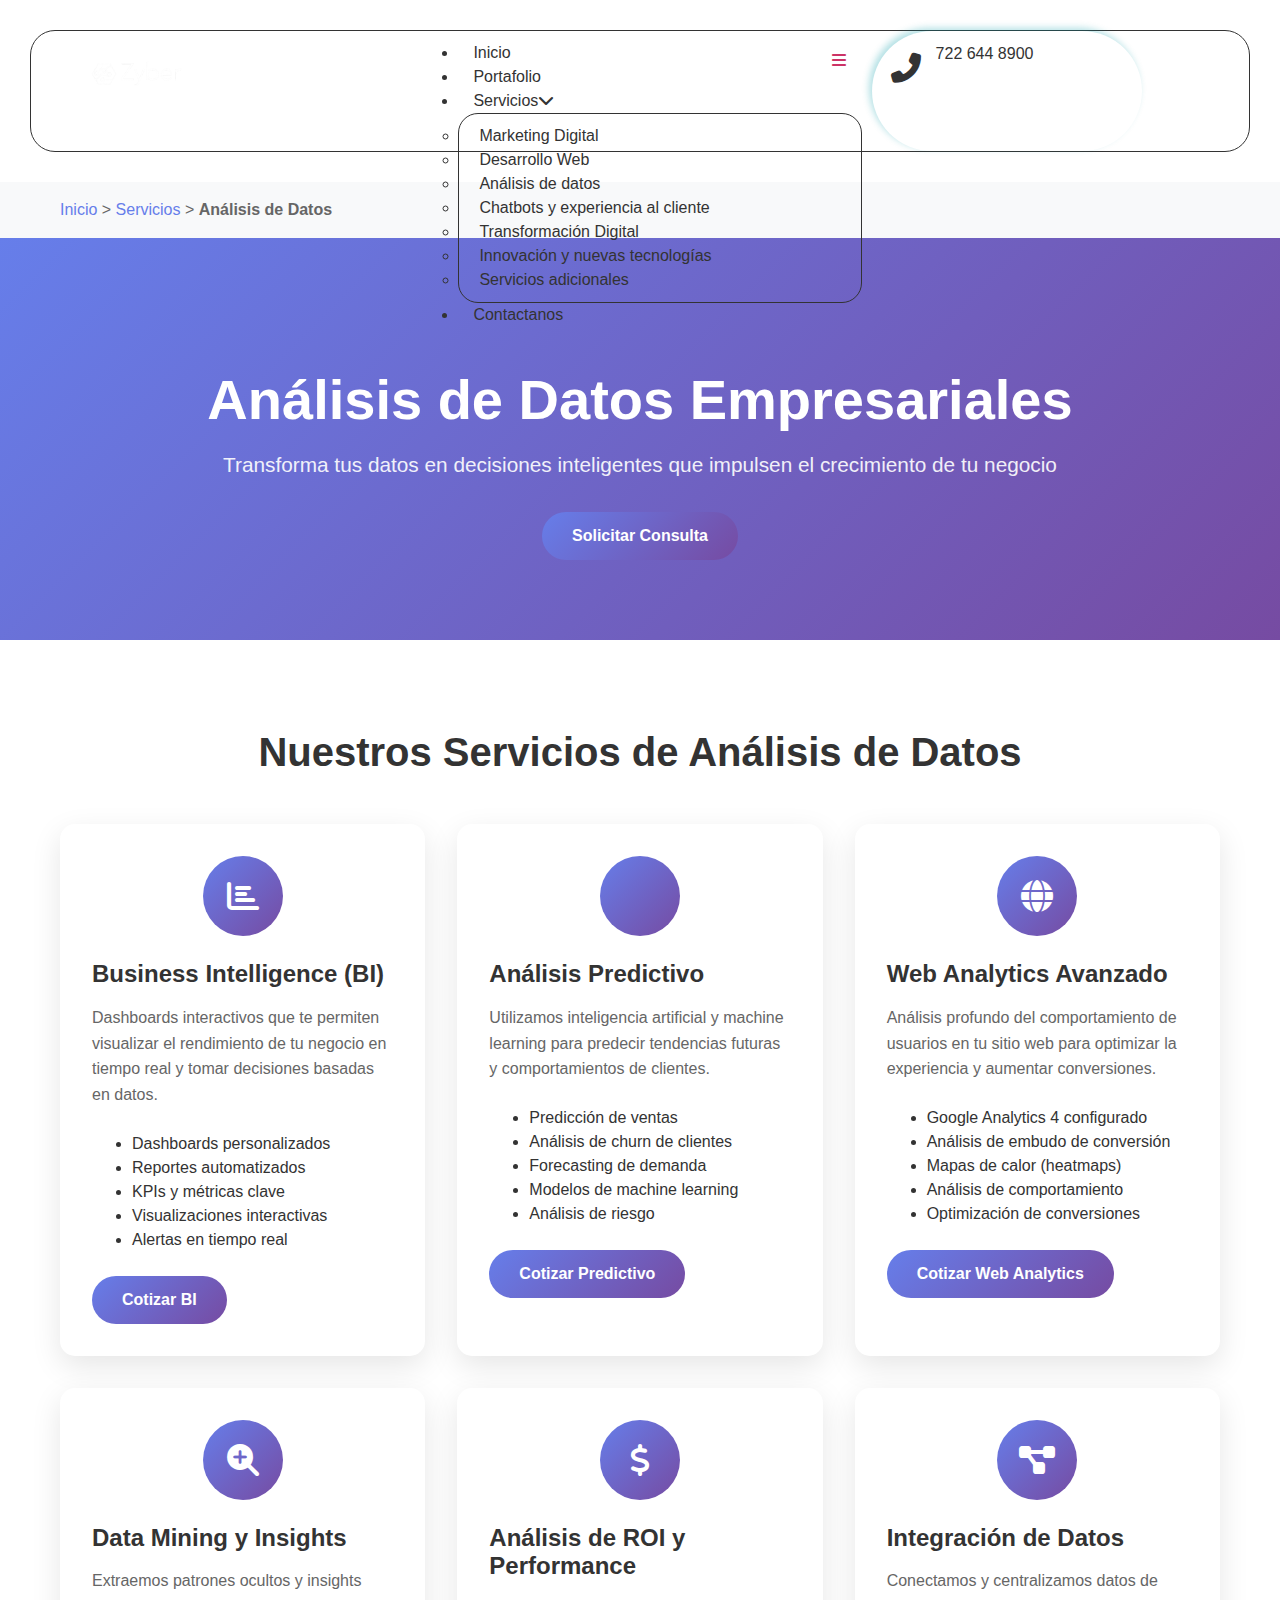
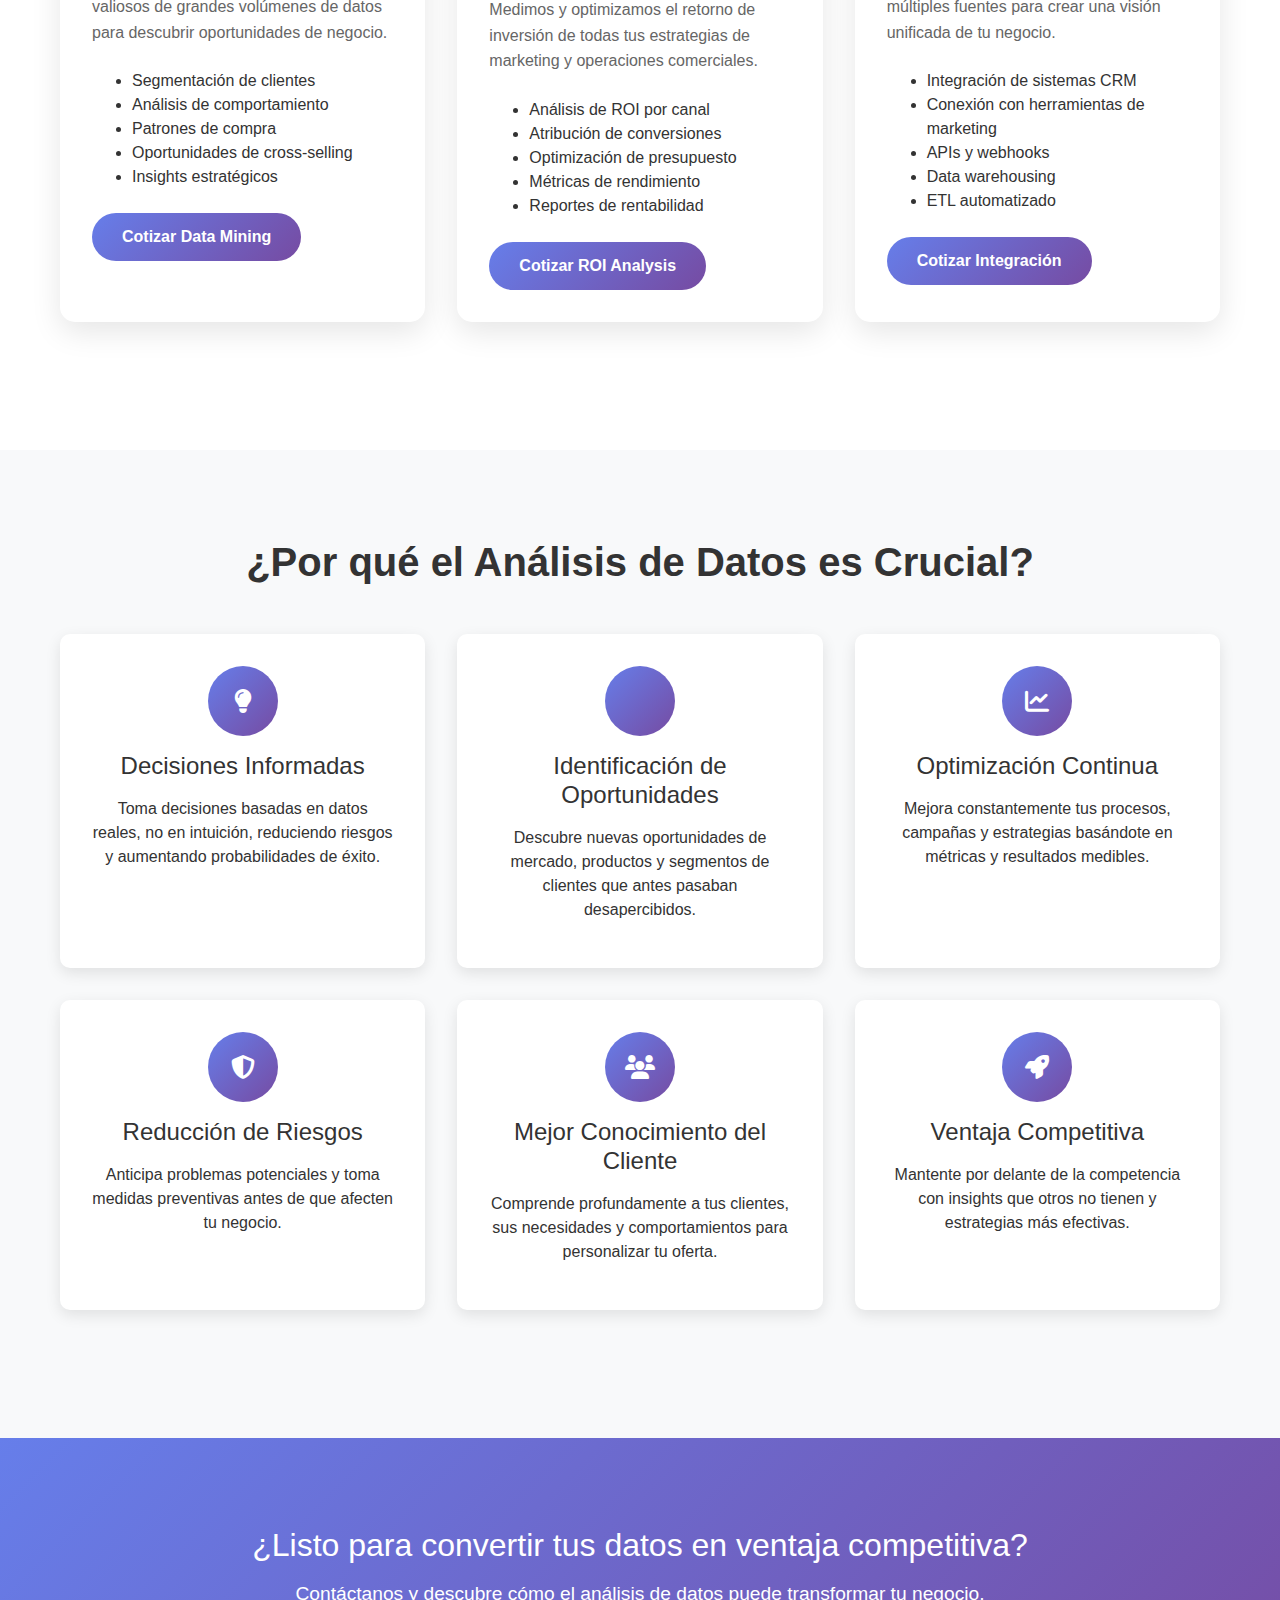
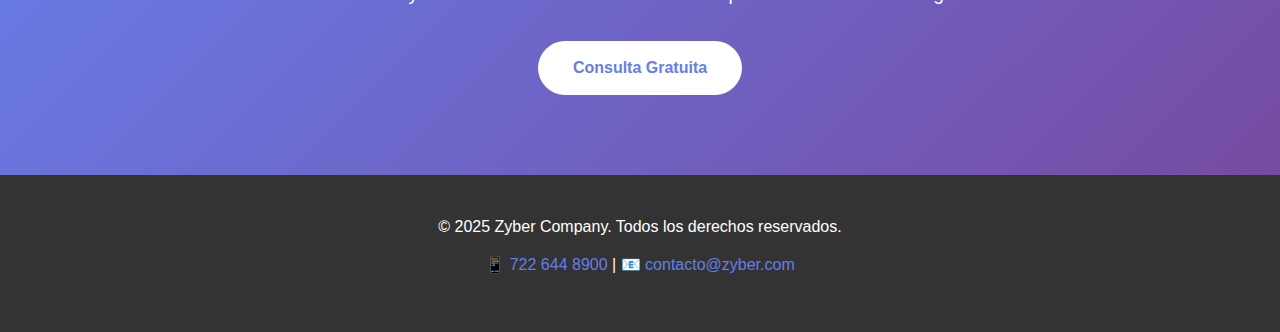
<file: pages/analisisdedatos.html>
<!DOCTYPE html>
<html lang="es">
<head>
    <meta charset="UTF-8">
    <meta name="viewport" content="width=device-width, initial-scale=1.0">
    <title>Análisis de Datos - Zyber Company</title>
    <!-- Favicon estándar -->
    <link rel="icon" type="image/x-icon" href="/img/logos/zyberlogo.ico">
    <meta name='robots' content='max-image-preview:large'/>
    
    <!-- CSS Files -->
    <link rel='stylesheet' id='zyber-frontend-css' href='/css/frontend.min.css' media='all'/>
    <link rel='stylesheet' id='zyber-post-61-css' href='/css/post-61.css' media='all'/>
    <link rel='stylesheet' id='zyber-post-91-css' href='/css/post-91.css' media='all'/>
    <link rel='stylesheet' id='jkit-elements-main-css' href='/css/main.css' media='all'/>
    <link rel='stylesheet' id='hello-zyber-css' href='/css/style.min.css' media='all'/>
    <link rel='stylesheet' id='hello-zyber-theme-style-css' href='/css/theme.min.css' media='all'/>
    <link rel='stylesheet' id='hello-zyber-header-footer-css' href='/css/header-footer.min.css' media='all'/>
    
    <!-- Font Awesome -->
    <link rel="stylesheet" href="https://cdnjs.cloudflare.com/ajax/libs/font-awesome/6.4.0/css/all.min.css">
    
    <!-- Google Fonts -->
    <link rel='stylesheet' id='google-fonts-1-css' href='https://fonts.googleapis.com/css?family=Plus+Jakarta+Sans%3A100%2C100italic%2C200%2C200italic%2C300%2C300italic%2C400%2C400italic%2C500%2C500italic%2C600%2C600italic%2C700%2C700italic%2C800%2C800italic%2C900%2C900italic%7CRoboto+Slab%3A100%2C100italic%2C200%2C200italic%2C300%2C300italic%2C400%2C400italic%2C500%2C500italic%2C600%2C600italic%2C700%2C700italic%2C800%2C800italic%2C900%2C900italic&#038;display=swap&#038;ver=6.7.1' media='all'/>
    
    <style>
        .hero-section {
            background: linear-gradient(135deg, #667eea 0%, #764ba2 100%);
            padding: 120px 0 80px;
            color: white;
            text-align: center;
        }
        
        .hero-title {
            font-size: 3.5rem;
            font-weight: 700;
            margin-bottom: 1rem;
        }
        
        .hero-subtitle {
            font-size: 1.3rem;
            margin-bottom: 2rem;
            opacity: 0.9;
        }
        
        .services-grid {
            display: grid;
            grid-template-columns: repeat(auto-fit, minmax(300px, 1fr));
            gap: 2rem;
            margin: 3rem 0;
        }
        
        .service-card {
            background: white;
            border-radius: 15px;
            padding: 2rem;
            box-shadow: 0 10px 30px rgba(0,0,0,0.1);
            transition: transform 0.3s ease;
        }
        
        .service-card:hover {
            transform: translateY(-10px);
        }
        
        .service-icon {
            width: 80px;
            height: 80px;
            margin: 0 auto 1.5rem;
            background: linear-gradient(135deg, #667eea 0%, #764ba2 100%);
            border-radius: 50%;
            display: flex;
            align-items: center;
            justify-content: center;
            font-size: 2rem;
            color: white;
        }
        
        .service-title {
            font-size: 1.5rem;
            font-weight: 600;
            margin-bottom: 1rem;
            color: #333;
        }
        
        .service-description {
            color: #666;
            line-height: 1.6;
            margin-bottom: 1.5rem;
        }
        
        .cta-button {
            background: linear-gradient(135deg, #667eea 0%, #764ba2 100%);
            color: white;
            padding: 12px 30px;
            border: none;
            border-radius: 25px;
            text-decoration: none;
            display: inline-block;
            font-weight: 600;
            transition: all 0.3s ease;
        }
        
        .cta-button:hover {
            transform: translateY(-2px);
            box-shadow: 0 5px 15px rgba(102, 126, 234, 0.4);
            color: white;
            text-decoration: none;
        }
        
        .section-title {
            text-align: center;
            font-size: 2.5rem;
            font-weight: 700;
            margin-bottom: 3rem;
            color: #333;
        }
        
        .container {
            max-width: 1200px;
            margin: 0 auto;
            padding: 0 20px;
        }
        
        .breadcrumb {
            background: #f8f9fa;
            padding: 1rem 0;
        }
        
        .breadcrumb-nav {
            color: #666;
        }
        
        .breadcrumb-nav a {
            color: #667eea;
            text-decoration: none;
        }
        
        .breadcrumb-nav a:hover {
            text-decoration: underline;
        }
        
        .feature-section {
            padding: 80px 0;
            background: #f8f9fa;
        }
        
        .feature-card {
            background: white;
            padding: 2rem;
            border-radius: 10px;
            text-align: center;
            box-shadow: 0 5px 15px rgba(0,0,0,0.1);
            height: 100%;
        }
        
        .feature-icon {
            width: 70px;
            height: 70px;
            background: linear-gradient(135deg, #667eea 0%, #764ba2 100%);
            border-radius: 50%;
            display: flex;
            align-items: center;
            justify-content: center;
            margin: 0 auto 1rem;
            color: white;
            font-size: 1.5rem;
        }
    </style>
</head>

<body class="analisis-datos-page">
    <!-- Header -->
    <div class="ekit-template-content-markup ekit-template-content-header ekit-template-content-theme-support">
        <div data-zyber-type="wp-post" data-zyber-id="61" class="zyber zyber-61">
            <div class="zyber-element zyber-element-410ad4c7 e-con-full e-flex e-con e-parent" data-id="410ad4c7" data-element_type="container">
                <div class="zyber-element zyber-element-68d2175b e-con-full e-flex e-con e-child" data-id="68d2175b" data-element_type="container" data-settings="{&quot;background_background&quot;:&quot;classic&quot;}">

                    <!--LOGO-->
                    <div class="zyber-element zyber-element-cda564f e-con-full e-flex e-con e-child" data-id="cda564f" data-element_type="container">
                        <div class="zyber-element zyber-element-2c92fd1c zyber-widget zyber-widget-image" data-id="2c92fd1c" data-element_type="widget" data-widget_type="image.default">
                            <div class="zyber-widget-container">
                                <a href="/index.html">
                                    <img fetchpriority="high" width="511" height="111" src="/img/logos/zyberlogo.png" class="attachment-large size-large wp-image-63" alt="Zyber Logo" decoding="async" srcset="/img/logos/zyberlogo.png 511w" sizes="(max-width: 511px) 100vw, 511px">
                                </a>
                            </div>
                        </div>
                    </div>

                    <!--Menu-->
                    <div class="zyber-element zyber-element-74908113 e-con-full e-flex e-con e-child" data-id="74908113" data-element_type="container">
                        <div class="zyber-element zyber-element-243d140 zyber-widget zyber-widget-ekit-nav-menu" data-id="243d140" data-element_type="widget" data-widget_type="ekit-nav-menu.default">
                            <div class="zyber-widget-container">
                                <nav class="ekit-wid-con ekit_menu_responsive_tablet" data-hamburger-icon="icon icon-menu-button-of-three-horizontal-lines" data-hamburger-icon-type="icon" data-responsive-breakpoint="1024">

                                    <!--Botón menu secundario-->
                                    <button class="elementskit-menu-hamburger elementskit-menu-toggler" type="button" aria-label="hamburger-icon">
                                        <i aria-hidden="true" class="fas fa-bars"></i>
                                    </button>

                                    <div id="ekit-megamenu-menu" class="elementskit-menu-container elementskit-menu-offcanvas-elements elementskit-navbar-nav-default ekit-nav-menu-one-page-no ekit-nav-dropdown-hover">
                                        <ul id="menu-menu" class="elementskit-navbar-nav elementskit-menu-po-center submenu-click-on-icon">
                                            <li class="menu-item nav-item">
                                                <a href="/index.html" class="ekit-menu-nav-link">Inicio</a>
                                            </li>
                                            <li class="menu-item nav-item">
                                                <a href="/pages/portafolio.html" class="ekit-menu-nav-link">Portafolio</a>
                                            </li>
                                            <li class="menu-item menu-item-has-children nav-item elementskit-dropdown-has relative_position elementskit-dropdown-menu-default_width">
                                                <a class="ekit-menu-nav-link ekit-menu-dropdown-toggle">
                                                    Servicios<i aria-hidden="true" class="fas fa-chevron-down elementskit-submenu-indicator"></i>
                                                </a>
                                                <ul class="elementskit-dropdown elementskit-submenu-panel">
                                                    <li class="menu-item nav-item">
                                                        <a href="/pages/marketingdigital.html" class="dropdown-item">Marketing Digital</a>
                                                    </li>
                                                    <li class="menu-item nav-item">
                                                        <a href="/pages/desarrolloweb.html" class="dropdown-item">Desarrollo Web</a>
                                                    </li>
                                                    <li class="menu-item nav-item">
                                                        <a href="/pages/analisisdedatos.html" class="dropdown-item">Análisis de datos</a>
                                                    </li>
                                                    <li class="menu-item nav-item">
                                                        <a href="/pages/chatbots.html" class="dropdown-item">Chatbots y experiencia al cliente</a>
                                                    </li>
                                                    <li class="menu-item nav-item">
                                                        <a href="#" class="dropdown-item">Transformación Digital</a>
                                                    </li>
                                                    <li class="menu-item nav-item">
                                                        <a href="#" class="dropdown-item">Innovación y nuevas tecnologías</a>
                                                    </li>
                                                    <li class="menu-item nav-item">
                                                        <a href="#" class="dropdown-item">Servicios adicionales</a>
                                                    </li>
                                                </ul>
                                            </li>
                                            <li class="menu-item nav-item">
                                                <a href="#" class="ekit-menu-nav-link">Contactanos</a>
                                            </li>
                                        </ul>
                                    </div>
                                </nav>
                            </div>
                        </div>
                    </div>

                    <!-- Teléfono -->
                    <div class="zyber-element zyber-element-7b729c06 e-con-full e-flex e-con e-child" data-id="7b729c06" data-element_type="container">
                        <div class="zyber-element zyber-element-2d76e89e e-con-full e-flex e-con e-child" data-id="2d76e89e" data-element_type="container">
                            <div class="zyber-element zyber-element-251b53ff zyber-view-default zyber-widget zyber-widget-icon" data-id="251b53ff" data-element_type="widget" data-widget_type="icon.default">
                                <div class="zyber-widget-container">
                                    <div class="zyber-icon-wrapper">
                                        <div class="zyber-icon">
                                            <i class="fas fa-phone-alt"></i>
                                        </div>
                                    </div>
                                </div>
                            </div>
                        </div>
                        <div class="zyber-widget-container">
                            <h6 class="zyber-heading-title zyber-size-default">
                                <a href="https://wa.me/5217226448900?text=Hola%20Zyber%2C%20vi%20su%20sitio%20web%20y%20estoy%20interesado%20en%20servicios%20de%20análisis%20de%20datos%20para%20mi%20negocio" 
                                target="_blank"
                                rel="noopener noreferrer"
                                style="text-decoration: none; color: inherit;">
                                    722 644 8900
                                </a>
                            </h6>
                        </div>
                    </div>
                </div>
            </div>
        </div>
    </div>

    <!-- Breadcrumb -->
    <div class="breadcrumb">
        <div class="container">
            <nav class="breadcrumb-nav">
                <a href="/index.html">Inicio</a> > <a href="#servicios">Servicios</a> > <strong>Análisis de Datos</strong>
            </nav>
        </div>
    </div>

    <!-- Hero Section -->
    <section class="hero-section">
        <div class="container">
            <h1 class="hero-title">Análisis de Datos Empresariales</h1>
            <p class="hero-subtitle">Transforma tus datos en decisiones inteligentes que impulsen el crecimiento de tu negocio</p>
            <a href="https://wa.me/5217226448900?text=Hola%20Zyber%2C%20quiero%20cotizar%20servicios%20de%20análisis%20de%20datos%20para%20mi%20empresa" 
               target="_blank" class="cta-button">
                Solicitar Consulta
            </a>
        </div>
    </section>

    <!-- Servicios -->
    <section style="padding: 80px 0;">
        <div class="container">
            <h2 class="section-title">Nuestros Servicios de Análisis de Datos</h2>
            
            <div class="services-grid">
                <!-- Business Intelligence -->
                <div class="service-card">
                    <div class="service-icon">
                        <i class="fas fa-chart-bar"></i>
                    </div>
                    <h3 class="service-title">Business Intelligence (BI)</h3>
                    <p class="service-description">
                        Dashboards interactivos que te permiten visualizar el rendimiento de tu negocio en tiempo real y tomar decisiones basadas en datos.
                    </p>
                    <ul style="text-align: left; margin-bottom: 1.5rem;">
                        <li>Dashboards personalizados</li>
                        <li>Reportes automatizados</li>
                        <li>KPIs y métricas clave</li>
                        <li>Visualizaciones interactivas</li>
                        <li>Alertas en tiempo real</li>
                    </ul>
                    <a href="https://wa.me/5217226448900?text=Hola%20Zyber%2C%20me%20interesa%20implementar%20Business%20Intelligence%20en%20mi%20empresa" 
                       target="_blank" class="cta-button">Cotizar BI</a>
                </div>

                <!-- Análisis Predictivo -->
                <div class="service-card">
                    <div class="service-icon">
                        <i class="fas fa-crystal-ball"></i>
                    </div>
                    <h3 class="service-title">Análisis Predictivo</h3>
                    <p class="service-description">
                        Utilizamos inteligencia artificial y machine learning para predecir tendencias futuras y comportamientos de clientes.
                    </p>
                    <ul style="text-align: left; margin-bottom: 1.5rem;">
                        <li>Predicción de ventas</li>
                        <li>Análisis de churn de clientes</li>
                        <li>Forecasting de demanda</li>
                        <li>Modelos de machine learning</li>
                        <li>Análisis de riesgo</li>
                    </ul>
                    <a href="https://wa.me/5217226448900?text=Hola%20Zyber%2C%20quiero%20implementar%20análisis%20predictivo%20para%20anticipar%20tendencias" 
                       target="_blank" class="cta-button">Cotizar Predictivo</a>
                </div>

                <!-- Analytics Web -->
                <div class="service-card">
                    <div class="service-icon">
                        <i class="fas fa-globe"></i>
                    </div>
                    <h3 class="service-title">Web Analytics Avanzado</h3>
                    <p class="service-description">
                        Análisis profundo del comportamiento de usuarios en tu sitio web para optimizar la experiencia y aumentar conversiones.
                    </p>
                    <ul style="text-align: left; margin-bottom: 1.5rem;">
                        <li>Google Analytics 4 configurado</li>
                        <li>Análisis de embudo de conversión</li>
                        <li>Mapas de calor (heatmaps)</li>
                        <li>Análisis de comportamiento</li>
                        <li>Optimización de conversiones</li>
                    </ul>
                    <a href="https://wa.me/5217226448900?text=Hola%20Zyber%2C%20necesito%20análisis%20avanzado%20de%20mi%20sitio%20web%20y%20conversiones" 
                       target="_blank" class="cta-button">Cotizar Web Analytics</a>
                </div>

                <!-- Data Mining -->
                <div class="service-card">
                    <div class="service-icon">
                        <i class="fas fa-search-plus"></i>
                    </div>
                    <h3 class="service-title">Data Mining y Insights</h3>
                    <p class="service-description">
                        Extraemos patrones ocultos y insights valiosos de grandes volúmenes de datos para descubrir oportunidades de negocio.
                    </p>
                    <ul style="text-align: left; margin-bottom: 1.5rem;">
                        <li>Segmentación de clientes</li>
                        <li>Análisis de comportamiento</li>
                        <li>Patrones de compra</li>
                        <li>Oportunidades de cross-selling</li>
                        <li>Insights estratégicos</li>
                    </ul>
                    <a href="https://wa.me/5217226448900?text=Hola%20Zyber%2C%20quiero%20extraer%20insights%20valiosos%20de%20mis%20datos%20empresariales" 
                       target="_blank" class="cta-button">Cotizar Data Mining</a>
                </div>

                <!-- ROI y Performance -->
                <div class="service-card">
                    <div class="service-icon">
                        <i class="fas fa-dollar-sign"></i>
                    </div>
                    <h3 class="service-title">Análisis de ROI y Performance</h3>
                    <p class="service-description">
                        Medimos y optimizamos el retorno de inversión de todas tus estrategias de marketing y operaciones comerciales.
                    </p>
                    <ul style="text-align: left; margin-bottom: 1.5rem;">
                        <li>Análisis de ROI por canal</li>
                        <li>Atribución de conversiones</li>
                        <li>Optimización de presupuesto</li>
                        <li>Métricas de rendimiento</li>
                        <li>Reportes de rentabilidad</li>
                    </ul>
                    <a href="https://wa.me/5217226448900?text=Hola%20Zyber%2C%20necesito%20medir%20el%20ROI%20de%20mis%20inversiones%20en%20marketing" 
                       target="_blank" class="cta-button">Cotizar ROI Analysis</a>
                </div>

                <!-- Data Integration -->
                <div class="service-card">
                    <div class="service-icon">
                        <i class="fas fa-project-diagram"></i>
                    </div>
                    <h3 class="service-title">Integración de Datos</h3>
                    <p class="service-description">
                        Conectamos y centralizamos datos de múltiples fuentes para crear una visión unificada de tu negocio.
                    </p>
                    <ul style="text-align: left; margin-bottom: 1.5rem;">
                        <li>Integración de sistemas CRM</li>
                        <li>Conexión con herramientas de marketing</li>
                        <li>APIs y webhooks</li>
                        <li>Data warehousing</li>
                        <li>ETL automatizado</li>
                    </ul>
                    <a href="https://wa.me/5217226448900?text=Hola%20Zyber%2C%20quiero%20integrar%20todas%20mis%20fuentes%20de%20datos%20en%20un%20solo%20lugar" 
                       target="_blank" class="cta-button">Cotizar Integración</a>
                </div>
            </div>
        </div>
    </section>

    <!-- Características -->
    <section class="feature-section">
        <div class="container">
            <h2 class="section-title">¿Por qué el Análisis de Datos es Crucial?</h2>
            
            <div class="services-grid">
                <div class="feature-card">
                    <div class="feature-icon">
                        <i class="fas fa-lightbulb"></i>
                    </div>
                    <h4>Decisiones Informadas</h4>
                    <p>Toma decisiones basadas en datos reales, no en intuición, reduciendo riesgos y aumentando probabilidades de éxito.</p>
                </div>
                
                <div class="feature-card">
                    <div class="feature-icon">
                        <i class="fas fa-target"></i>
                    </div>
                    <h4>Identificación de Oportunidades</h4>
                    <p>Descubre nuevas oportunidades de mercado, productos y segmentos de clientes que antes pasaban desapercibidos.</p>
                </div>
                
                <div class="feature-card">
                    <div class="feature-icon">
                        <i class="fas fa-chart-line"></i>
                    </div>
                    <h4>Optimización Continua</h4>
                    <p>Mejora constantemente tus procesos, campañas y estrategias basándote en métricas y resultados medibles.</p>
                </div>
                
                <div class="feature-card">
                    <div class="feature-icon">
                        <i class="fas fa-shield-alt"></i>
                    </div>
                    <h4>Reducción de Riesgos</h4>
                    <p>Anticipa problemas potenciales y toma medidas preventivas antes de que afecten tu negocio.</p>
                </div>
                
                <div class="feature-card">
                    <div class="feature-icon">
                        <i class="fas fa-users"></i>
                    </div>
                    <h4>Mejor Conocimiento del Cliente</h4>
                    <p>Comprende profundamente a tus clientes, sus necesidades y comportamientos para personalizar tu oferta.</p>
                </div>
                
                <div class="feature-card">
                    <div class="feature-icon">
                        <i class="fas fa-rocket"></i>
                    </div>
                    <h4>Ventaja Competitiva</h4>
                    <p>Mantente por delante de la competencia con insights que otros no tienen y estrategias más efectivas.</p>
                </div>
            </div>
        </div>
    </section>

    <!-- Call to Action Final -->
    <section style="background: linear-gradient(135deg, #667eea 0%, #764ba2 100%); padding: 80px 0; text-align: center; color: white;">
        <div class="container">
            <h2 style="margin-bottom: 1rem;">¿Listo para convertir tus datos en ventaja competitiva?</h2>
            <p style="font-size: 1.2rem; margin-bottom: 2rem;">
                Contáctanos y descubre cómo el análisis de datos puede transformar tu negocio.
            </p>
            <a href="https://wa.me/5217226448900?text=Hola%20Zyber%2C%20quiero%20agendar%20una%20consulta%20sobre%20análisis%20de%20datos%20para%20mi%20empresa" 
               target="_blank" 
               style="background: white; color: #667eea; padding: 15px 35px; border-radius: 30px; text-decoration: none; font-weight: 700; display: inline-block; transition: all 0.3s ease;">
                Consulta Gratuita
            </a>
        </div>
    </section>

    <!-- Footer placeholder -->
    <footer style="background: #333; color: white; text-align: center; padding: 40px 0;">
        <div class="container">
            <p>&copy; 2025 Zyber Company. Todos los derechos reservados.</p>
            <p>📱 <a href="https://wa.me/5217226448900" style="color: #667eea;">722 644 8900</a> | 
               📧 <a href="mailto:contacto@zyber.com" style="color: #667eea;">contacto@zyber.com</a></p>
        </div>
    </footer>

    <!-- Scripts -->
    <script src="/js/jquery.min.js"></script>
    <script src="/js/jquery-migrate.min.js"></script>
</body>
</html>
</file>
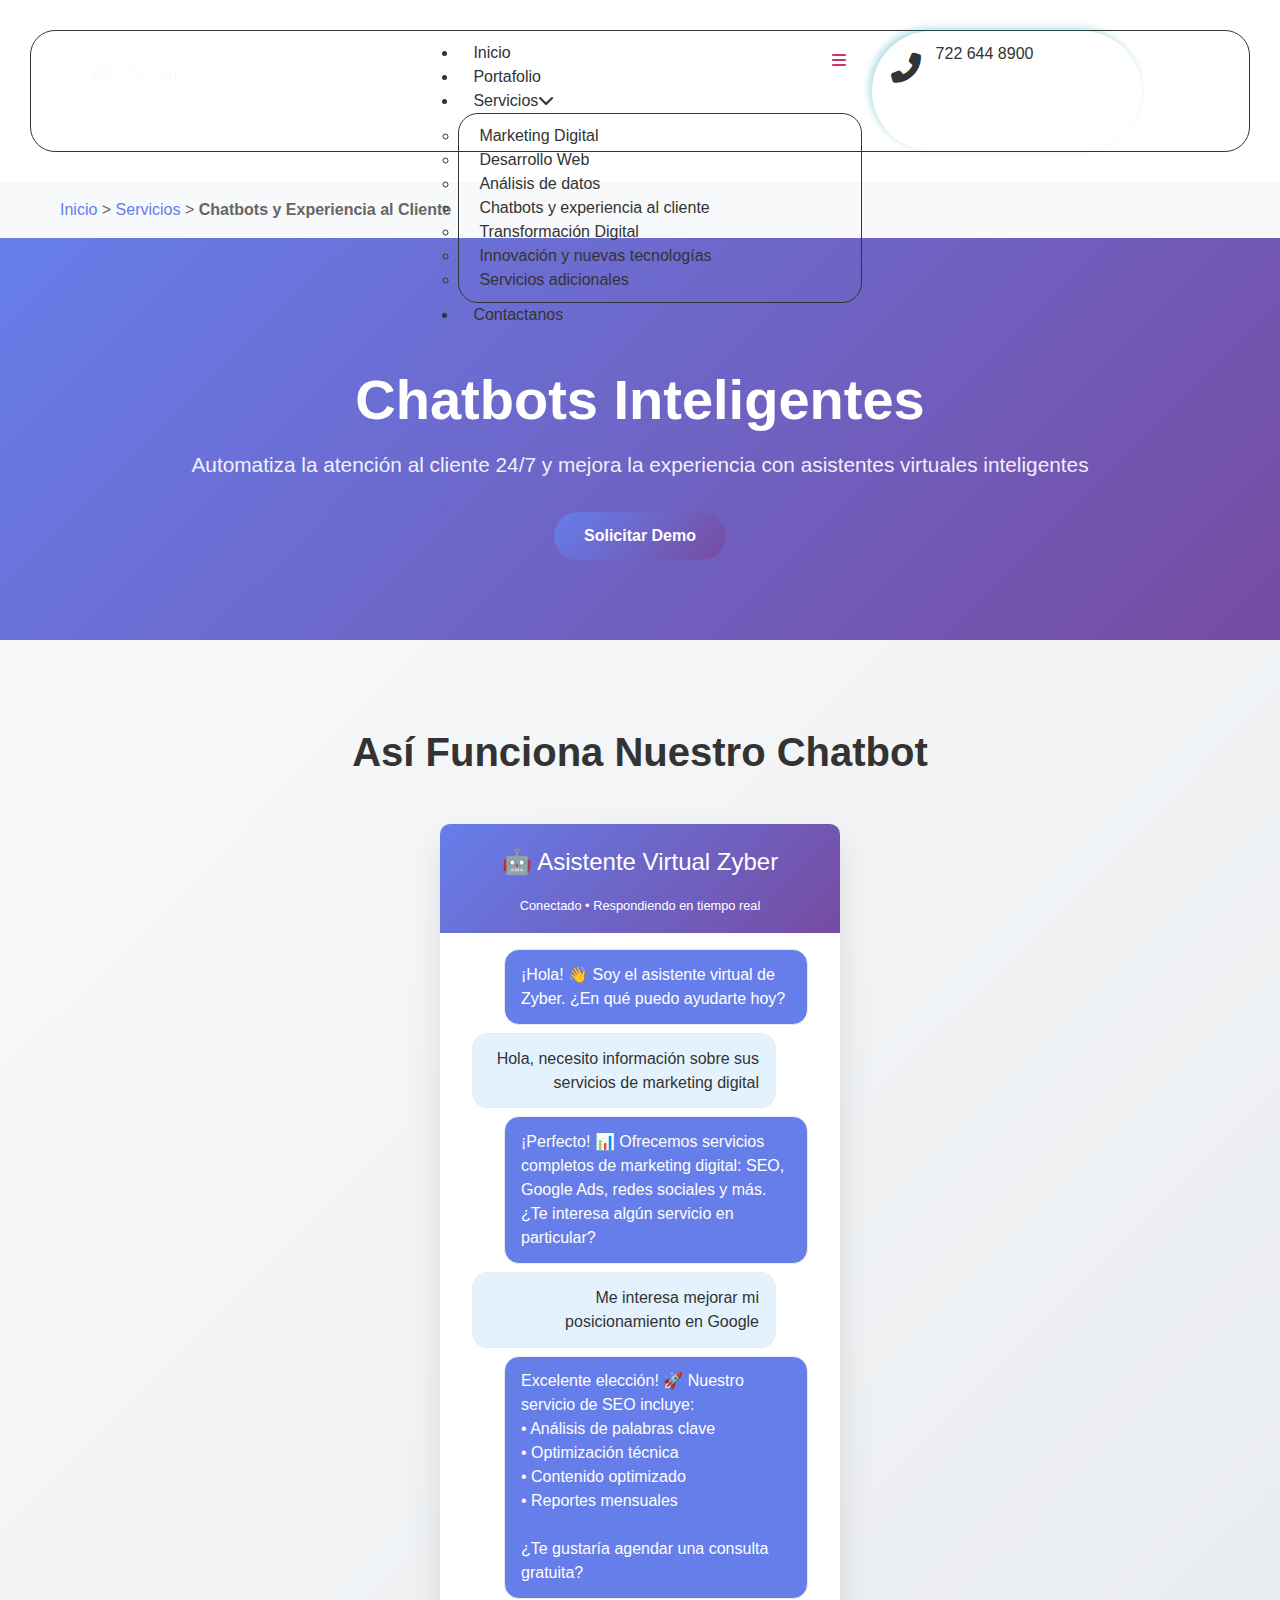
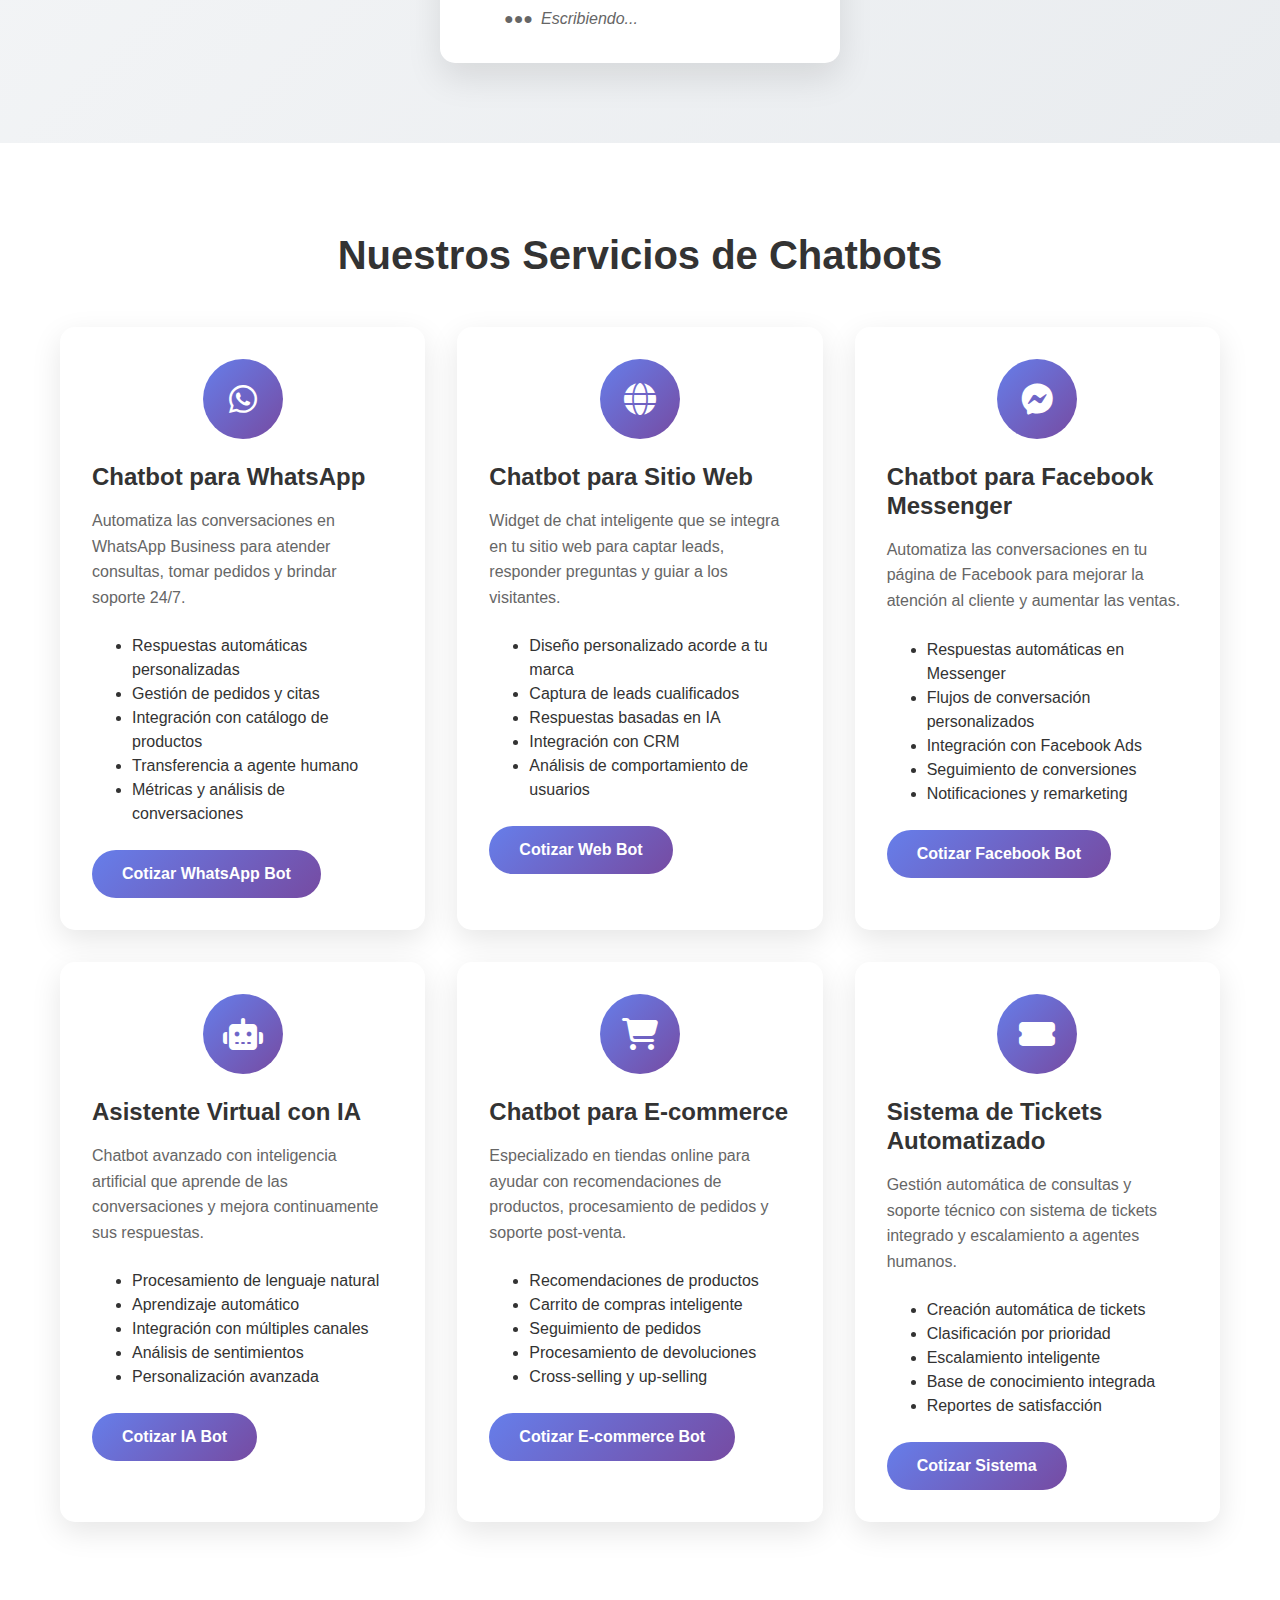
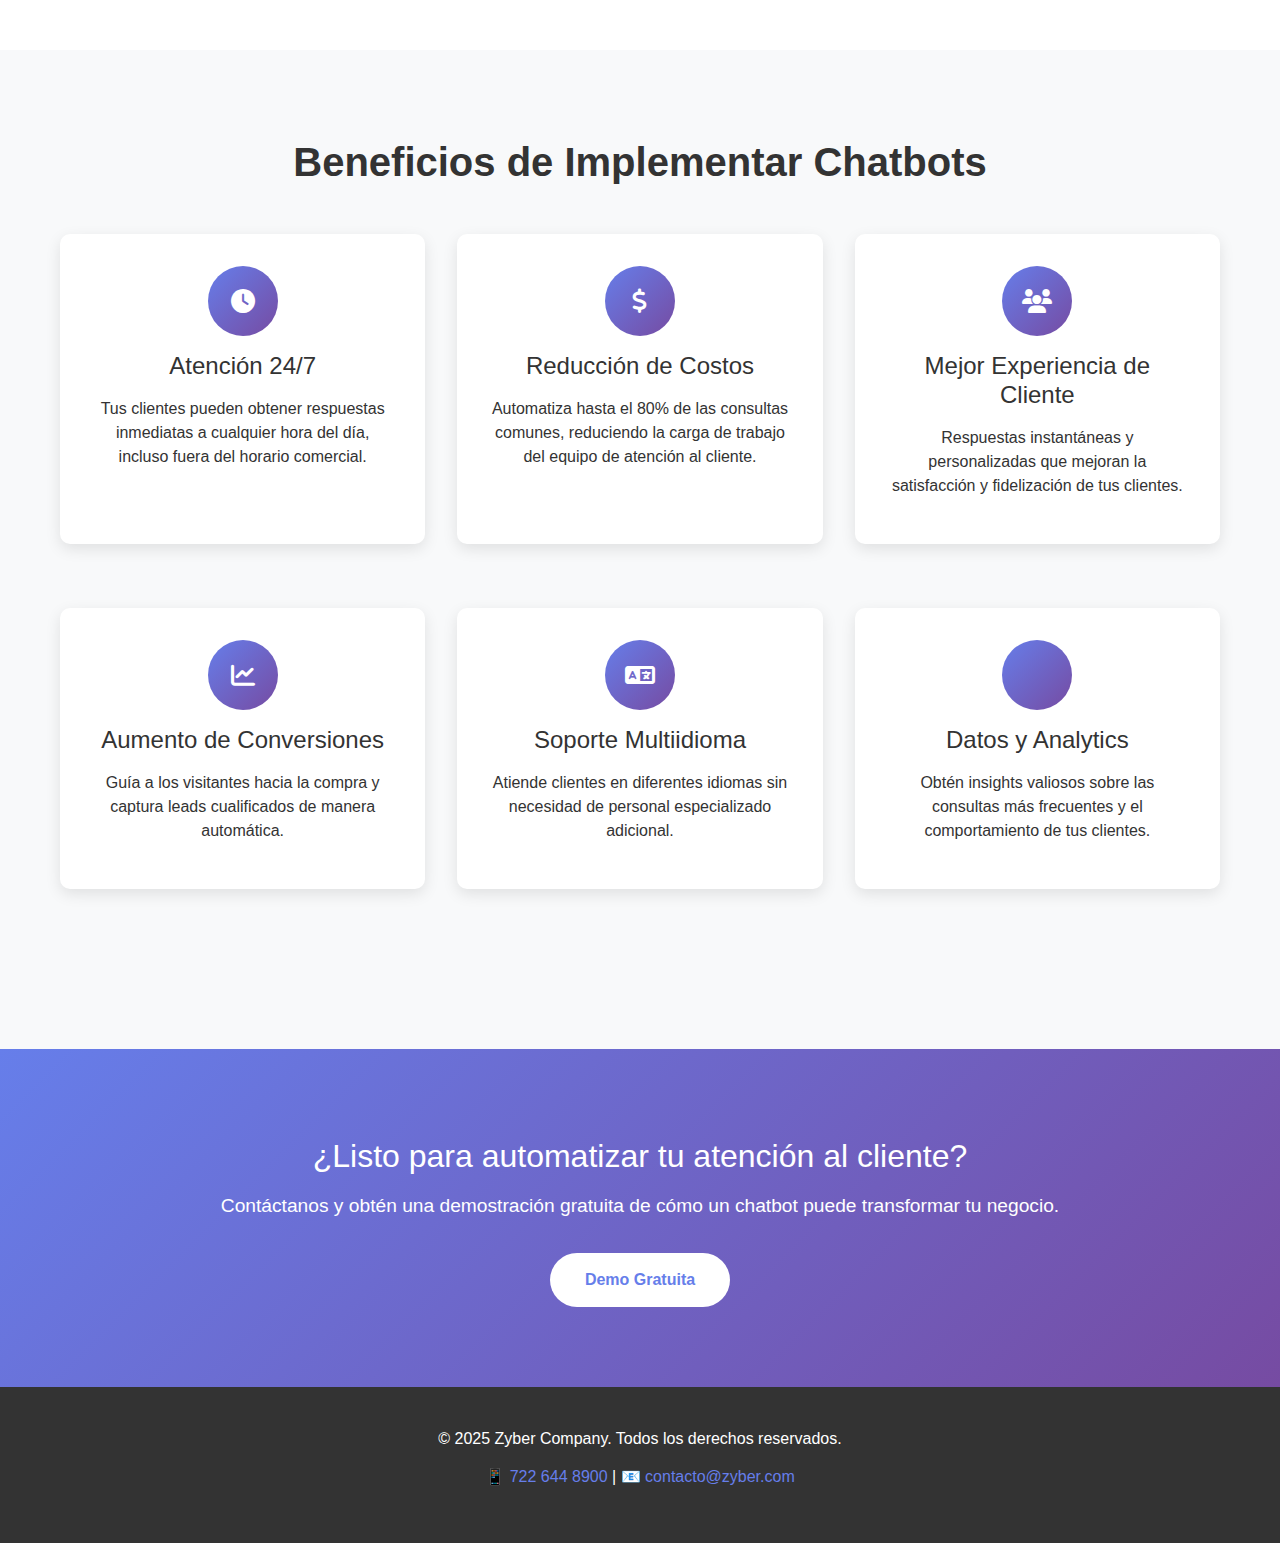
<file: pages/chatbots.html>
<!DOCTYPE html>
<html lang="es">
<head>
    <meta charset="UTF-8">
    <meta name="viewport" content="width=device-width, initial-scale=1.0">
    <title>Chatbots y Experiencia al Cliente - Zyber Company</title>
    <!-- Favicon estándar -->
    <link rel="icon" type="image/x-icon" href="/img/logos/zyberlogo.ico">
    <meta name='robots' content='max-image-preview:large'/>
    
    <!-- CSS Files -->
    <link rel='stylesheet' id='zyber-frontend-css' href='/css/frontend.min.css' media='all'/>
    <link rel='stylesheet' id='zyber-post-61-css' href='/css/post-61.css' media='all'/>
    <link rel='stylesheet' id='zyber-post-91-css' href='/css/post-91.css' media='all'/>
    <link rel='stylesheet' id='jkit-elements-main-css' href='/css/main.css' media='all'/>
    <link rel='stylesheet' id='hello-zyber-css' href='/css/style.min.css' media='all'/>
    <link rel='stylesheet' id='hello-zyber-theme-style-css' href='/css/theme.min.css' media='all'/>
    <link rel='stylesheet' id='hello-zyber-header-footer-css' href='/css/header-footer.min.css' media='all'/>
    
    <!-- Font Awesome -->
    <link rel="stylesheet" href="https://cdnjs.cloudflare.com/ajax/libs/font-awesome/6.4.0/css/all.min.css">
    
    <!-- Google Fonts -->
    <link rel='stylesheet' id='google-fonts-1-css' href='https://fonts.googleapis.com/css?family=Plus+Jakarta+Sans%3A100%2C100italic%2C200%2C200italic%2C300%2C300italic%2C400%2C400italic%2C500%2C500italic%2C600%2C600italic%2C700%2C700italic%2C800%2C800italic%2C900%2C900italic%7CRoboto+Slab%3A100%2C100italic%2C200%2C200italic%2C300%2C300italic%2C400%2C400italic%2C500%2C500italic%2C600%2C600italic%2C700%2C700italic%2C800%2C800italic%2C900%2C900italic&#038;display=swap&#038;ver=6.7.1' media='all'/>
    
    <style>
        .hero-section {
            background: linear-gradient(135deg, #667eea 0%, #764ba2 100%);
            padding: 120px 0 80px;
            color: white;
            text-align: center;
        }
        
        .hero-title {
            font-size: 3.5rem;
            font-weight: 700;
            margin-bottom: 1rem;
        }
        
        .hero-subtitle {
            font-size: 1.3rem;
            margin-bottom: 2rem;
            opacity: 0.9;
        }
        
        .services-grid {
            display: grid;
            grid-template-columns: repeat(auto-fit, minmax(300px, 1fr));
            gap: 2rem;
            margin: 3rem 0;
        }
        
        .service-card {
            background: white;
            border-radius: 15px;
            padding: 2rem;
            box-shadow: 0 10px 30px rgba(0,0,0,0.1);
            transition: transform 0.3s ease;
        }
        
        .service-card:hover {
            transform: translateY(-10px);
        }
        
        .service-icon {
            width: 80px;
            height: 80px;
            margin: 0 auto 1.5rem;
            background: linear-gradient(135deg, #667eea 0%, #764ba2 100%);
            border-radius: 50%;
            display: flex;
            align-items: center;
            justify-content: center;
            font-size: 2rem;
            color: white;
        }
        
        .service-title {
            font-size: 1.5rem;
            font-weight: 600;
            margin-bottom: 1rem;
            color: #333;
        }
        
        .service-description {
            color: #666;
            line-height: 1.6;
            margin-bottom: 1.5rem;
        }
        
        .cta-button {
            background: linear-gradient(135deg, #667eea 0%, #764ba2 100%);
            color: white;
            padding: 12px 30px;
            border: none;
            border-radius: 25px;
            text-decoration: none;
            display: inline-block;
            font-weight: 600;
            transition: all 0.3s ease;
        }
        
        .cta-button:hover {
            transform: translateY(-2px);
            box-shadow: 0 5px 15px rgba(102, 126, 234, 0.4);
            color: white;
            text-decoration: none;
        }
        
        .section-title {
            text-align: center;
            font-size: 2.5rem;
            font-weight: 700;
            margin-bottom: 3rem;
            color: #333;
        }
        
        .container {
            max-width: 1200px;
            margin: 0 auto;
            padding: 0 20px;
        }
        
        .breadcrumb {
            background: #f8f9fa;
            padding: 1rem 0;
        }
        
        .breadcrumb-nav {
            color: #666;
        }
        
        .breadcrumb-nav a {
            color: #667eea;
            text-decoration: none;
        }
        
        .breadcrumb-nav a:hover {
            text-decoration: underline;
        }
        
        .benefits-section {
            padding: 80px 0;
            background: #f8f9fa;
        }
        
        .benefit-item {
            background: white;
            padding: 2rem;
            border-radius: 10px;
            text-align: center;
            box-shadow: 0 5px 15px rgba(0,0,0,0.1);
            margin-bottom: 2rem;
        }
        
        .benefit-icon {
            width: 70px;
            height: 70px;
            background: linear-gradient(135deg, #667eea 0%, #764ba2 100%);
            border-radius: 50%;
            display: flex;
            align-items: center;
            justify-content: center;
            margin: 0 auto 1rem;
            color: white;
            font-size: 1.5rem;
        }
        
        .demo-section {
            padding: 80px 0;
            background: linear-gradient(135deg, #f8f9fa 0%, #e9ecef 100%);
        }
        
        .chatbot-demo {
            background: white;
            border-radius: 15px;
            padding: 2rem;
            max-width: 400px;
            margin: 0 auto;
            box-shadow: 0 15px 35px rgba(0,0,0,0.1);
        }
        
        .chat-header {
            background: linear-gradient(135deg, #667eea 0%, #764ba2 100%);
            color: white;
            padding: 1rem;
            border-radius: 10px 10px 0 0;
            margin: -2rem -2rem 1rem -2rem;
            text-align: center;
        }
        
        .chat-message {
            background: #f8f9fa;
            padding: 0.8rem 1rem;
            border-radius: 15px;
            margin-bottom: 0.5rem;
            border: 1px solid #e9ecef;
        }
        
        .chat-message.bot {
            background: #667eea;
            color: white;
            margin-left: 2rem;
        }
        
        .chat-message.user {
            background: #e3f2fd;
            margin-right: 2rem;
            text-align: right;
        }
        
        .typing-indicator {
            display: flex;
            align-items: center;
            margin-left: 2rem;
            color: #666;
            font-style: italic;
        }
        
        .typing-indicator::before {
            content: "●●●";
            animation: typing 1.5s infinite;
            margin-right: 0.5rem;
        }
        
        @keyframes typing {
            0%, 20% { opacity: 0; }
            50% { opacity: 1; }
            100% { opacity: 0; }
        }
    </style>
</head>

<body class="chatbots-page">
    <!-- Header -->
    <div class="ekit-template-content-markup ekit-template-content-header ekit-template-content-theme-support">
        <div data-zyber-type="wp-post" data-zyber-id="61" class="zyber zyber-61">
            <div class="zyber-element zyber-element-410ad4c7 e-con-full e-flex e-con e-parent" data-id="410ad4c7" data-element_type="container">
                <div class="zyber-element zyber-element-68d2175b e-con-full e-flex e-con e-child" data-id="68d2175b" data-element_type="container" data-settings="{&quot;background_background&quot;:&quot;classic&quot;}">

                    <!--LOGO-->
                    <div class="zyber-element zyber-element-cda564f e-con-full e-flex e-con e-child" data-id="cda564f" data-element_type="container">
                        <div class="zyber-element zyber-element-2c92fd1c zyber-widget zyber-widget-image" data-id="2c92fd1c" data-element_type="widget" data-widget_type="image.default">
                            <div class="zyber-widget-container">
                                <a href="/index.html">
                                    <img fetchpriority="high" width="511" height="111" src="/img/logos/zyberlogo.png" class="attachment-large size-large wp-image-63" alt="Zyber Logo" decoding="async" srcset="/img/logos/zyberlogo.png 511w" sizes="(max-width: 511px) 100vw, 511px">
                                </a>
                            </div>
                        </div>
                    </div>

                    <!--Menu-->
                    <div class="zyber-element zyber-element-74908113 e-con-full e-flex e-con e-child" data-id="74908113" data-element_type="container">
                        <div class="zyber-element zyber-element-243d140 zyber-widget zyber-widget-ekit-nav-menu" data-id="243d140" data-element_type="widget" data-widget_type="ekit-nav-menu.default">
                            <div class="zyber-widget-container">
                                <nav class="ekit-wid-con ekit_menu_responsive_tablet" data-hamburger-icon="icon icon-menu-button-of-three-horizontal-lines" data-hamburger-icon-type="icon" data-responsive-breakpoint="1024">

                                    <!--Botón menu secundario-->
                                    <button class="elementskit-menu-hamburger elementskit-menu-toggler" type="button" aria-label="hamburger-icon">
                                        <i aria-hidden="true" class="fas fa-bars"></i>
                                    </button>

                                    <div id="ekit-megamenu-menu" class="elementskit-menu-container elementskit-menu-offcanvas-elements elementskit-navbar-nav-default ekit-nav-menu-one-page-no ekit-nav-dropdown-hover">
                                        <ul id="menu-menu" class="elementskit-navbar-nav elementskit-menu-po-center submenu-click-on-icon">
                                            <li class="menu-item nav-item">
                                                <a href="/index.html" class="ekit-menu-nav-link">Inicio</a>
                                            </li>
                                            <li class="menu-item nav-item">
                                                <a href="/pages/portafolio.html" class="ekit-menu-nav-link">Portafolio</a>
                                            </li>
                                            <li class="menu-item menu-item-has-children nav-item elementskit-dropdown-has relative_position elementskit-dropdown-menu-default_width">
                                                <a class="ekit-menu-nav-link ekit-menu-dropdown-toggle">
                                                    Servicios<i aria-hidden="true" class="fas fa-chevron-down elementskit-submenu-indicator"></i>
                                                </a>
                                                <ul class="elementskit-dropdown elementskit-submenu-panel">
                                                    <li class="menu-item nav-item">
                                                        <a href="/pages/marketingdigital.html" class="dropdown-item">Marketing Digital</a>
                                                    </li>
                                                    <li class="menu-item nav-item">
                                                        <a href="/pages/desarrolloweb.html" class="dropdown-item">Desarrollo Web</a>
                                                    </li>
                                                    <li class="menu-item nav-item">
                                                        <a href="/pages/analisisdedatos.html" class="dropdown-item">Análisis de datos</a>
                                                    </li>
                                                    <li class="menu-item nav-item">
                                                        <a href="/pages/chatbots.html" class="dropdown-item">Chatbots y experiencia al cliente</a>
                                                    </li>
                                                    <li class="menu-item nav-item">
                                                        <a href="#" class="dropdown-item">Transformación Digital</a>
                                                    </li>
                                                    <li class="menu-item nav-item">
                                                        <a href="#" class="dropdown-item">Innovación y nuevas tecnologías</a>
                                                    </li>
                                                    <li class="menu-item nav-item">
                                                        <a href="#" class="dropdown-item">Servicios adicionales</a>
                                                    </li>
                                                </ul>
                                            </li>
                                            <li class="menu-item nav-item">
                                                <a href="#" class="ekit-menu-nav-link">Contactanos</a>
                                            </li>
                                        </ul>
                                    </div>
                                </nav>
                            </div>
                        </div>
                    </div>

                    <!-- Teléfono -->
                    <div class="zyber-element zyber-element-7b729c06 e-con-full e-flex e-con e-child" data-id="7b729c06" data-element_type="container">
                        <div class="zyber-element zyber-element-2d76e89e e-con-full e-flex e-con e-child" data-id="2d76e89e" data-element_type="container">
                            <div class="zyber-element zyber-element-251b53ff zyber-view-default zyber-widget zyber-widget-icon" data-id="251b53ff" data-element_type="widget" data-widget_type="icon.default">
                                <div class="zyber-widget-container">
                                    <div class="zyber-icon-wrapper">
                                        <div class="zyber-icon">
                                            <i class="fas fa-phone-alt"></i>
                                        </div>
                                    </div>
                                </div>
                            </div>
                        </div>
                        <div class="zyber-widget-container">
                            <h6 class="zyber-heading-title zyber-size-default">
                                <a href="https://wa.me/5217226448900?text=Hola%20Zyber%2C%20vi%20su%20sitio%20web%20y%20estoy%20interesado%20en%20implementar%20chatbots%20para%20mi%20negocio" 
                                target="_blank"
                                rel="noopener noreferrer"
                                style="text-decoration: none; color: inherit;">
                                    722 644 8900
                                </a>
                            </h6>
                        </div>
                    </div>
                </div>
            </div>
        </div>
    </div>

    <!-- Breadcrumb -->
    <div class="breadcrumb">
        <div class="container">
            <nav class="breadcrumb-nav">
                <a href="/index.html">Inicio</a> > <a href="#servicios">Servicios</a> > <strong>Chatbots y Experiencia al Cliente</strong>
            </nav>
        </div>
    </div>

    <!-- Hero Section -->
    <section class="hero-section">
        <div class="container">
            <h1 class="hero-title">Chatbots Inteligentes</h1>
            <p class="hero-subtitle">Automatiza la atención al cliente 24/7 y mejora la experiencia con asistentes virtuales inteligentes</p>
            <a href="https://wa.me/5217226448900?text=Hola%20Zyber%2C%20quiero%20cotizar%20la%20implementación%20de%20un%20chatbot%20para%20mi%20negocio" 
               target="_blank" class="cta-button">
                Solicitar Demo
            </a>
        </div>
    </section>

    <!-- Demo de Chatbot -->
    <section class="demo-section">
        <div class="container">
            <h2 class="section-title">Así Funciona Nuestro Chatbot</h2>
            
            <div class="chatbot-demo">
                <div class="chat-header">
                    <h4>🤖 Asistente Virtual Zyber</h4>
                    <small>Conectado • Respondiendo en tiempo real</small>
                </div>
                
                <div class="chat-message bot">
                    ¡Hola! 👋 Soy el asistente virtual de Zyber. ¿En qué puedo ayudarte hoy?
                </div>
                
                <div class="chat-message user">
                    Hola, necesito información sobre sus servicios de marketing digital
                </div>
                
                <div class="chat-message bot">
                    ¡Perfecto! 📊 Ofrecemos servicios completos de marketing digital: SEO, Google Ads, redes sociales y más. ¿Te interesa algún servicio en particular?
                </div>
                
                <div class="chat-message user">
                    Me interesa mejorar mi posicionamiento en Google
                </div>
                
                <div class="chat-message bot">
                    Excelente elección! 🚀 Nuestro servicio de SEO incluye:<br>
                    • Análisis de palabras clave<br>
                    • Optimización técnica<br>
                    • Contenido optimizado<br>
                    • Reportes mensuales<br><br>
                    ¿Te gustaría agendar una consulta gratuita?
                </div>
                
                <div class="typing-indicator">
                    Escribiendo...
                </div>
            </div>
        </div>
    </section>

    <!-- Servicios -->
    <section style="padding: 80px 0;">
        <div class="container">
            <h2 class="section-title">Nuestros Servicios de Chatbots</h2>
            
            <div class="services-grid">
                <!-- Chatbot para WhatsApp -->
                <div class="service-card">
                    <div class="service-icon">
                        <i class="fab fa-whatsapp"></i>
                    </div>
                    <h3 class="service-title">Chatbot para WhatsApp</h3>
                    <p class="service-description">
                        Automatiza las conversaciones en WhatsApp Business para atender consultas, tomar pedidos y brindar soporte 24/7.
                    </p>
                    <ul style="text-align: left; margin-bottom: 1.5rem;">
                        <li>Respuestas automáticas personalizadas</li>
                        <li>Gestión de pedidos y citas</li>
                        <li>Integración con catálogo de productos</li>
                        <li>Transferencia a agente humano</li>
                        <li>Métricas y análisis de conversaciones</li>
                    </ul>
                    <a href="https://wa.me/5217226448900?text=Hola%20Zyber%2C%20me%20interesa%20implementar%20un%20chatbot%20para%20WhatsApp%20Business" 
                       target="_blank" class="cta-button">Cotizar WhatsApp Bot</a>
                </div>

                <!-- Chatbot Web -->
                <div class="service-card">
                    <div class="service-icon">
                        <i class="fas fa-globe"></i>
                    </div>
                    <h3 class="service-title">Chatbot para Sitio Web</h3>
                    <p class="service-description">
                        Widget de chat inteligente que se integra en tu sitio web para captar leads, responder preguntas y guiar a los visitantes.
                    </p>
                    <ul style="text-align: left; margin-bottom: 1.5rem;">
                        <li>Diseño personalizado acorde a tu marca</li>
                        <li>Captura de leads cualificados</li>
                        <li>Respuestas basadas en IA</li>
                        <li>Integración con CRM</li>
                        <li>Análisis de comportamiento de usuarios</li>
                    </ul>
                    <a href="https://wa.me/5217226448900?text=Hola%20Zyber%2C%20quiero%20integrar%20un%20chatbot%20en%20mi%20sitio%20web" 
                       target="_blank" class="cta-button">Cotizar Web Bot</a>
                </div>

                <!-- Chatbot para Facebook -->
                <div class="service-card">
                    <div class="service-icon">
                        <i class="fab fa-facebook-messenger"></i>
                    </div>
                    <h3 class="service-title">Chatbot para Facebook Messenger</h3>
                    <p class="service-description">
                        Automatiza las conversaciones en tu página de Facebook para mejorar la atención al cliente y aumentar las ventas.
                    </p>
                    <ul style="text-align: left; margin-bottom: 1.5rem;">
                        <li>Respuestas automáticas en Messenger</li>
                        <li>Flujos de conversación personalizados</li>
                        <li>Integración con Facebook Ads</li>
                        <li>Seguimiento de conversiones</li>
                        <li>Notificaciones y remarketing</li>
                    </ul>
                    <a href="https://wa.me/5217226448900?text=Hola%20Zyber%2C%20necesito%20un%20chatbot%20para%20mi%20página%20de%20Facebook" 
                       target="_blank" class="cta-button">Cotizar Facebook Bot</a>
                </div>

                <!-- Asistente Virtual Avanzado -->
                <div class="service-card">
                    <div class="service-icon">
                        <i class="fas fa-robot"></i>
                    </div>
                    <h3 class="service-title">Asistente Virtual con IA</h3>
                    <p class="service-description">
                        Chatbot avanzado con inteligencia artificial que aprende de las conversaciones y mejora continuamente sus respuestas.
                    </p>
                    <ul style="text-align: left; margin-bottom: 1.5rem;">
                        <li>Procesamiento de lenguaje natural</li>
                        <li>Aprendizaje automático</li>
                        <li>Integración con múltiples canales</li>
                        <li>Análisis de sentimientos</li>
                        <li>Personalización avanzada</li>
                    </ul>
                    <a href="https://wa.me/5217226448900?text=Hola%20Zyber%2C%20me%20interesa%20un%20asistente%20virtual%20avanzado%20con%20IA" 
                       target="_blank" class="cta-button">Cotizar IA Bot</a>
                </div>

                <!-- Chatbot para E-commerce -->
                <div class="service-card">
                    <div class="service-icon">
                        <i class="fas fa-shopping-cart"></i>
                    </div>
                    <h3 class="service-title">Chatbot para E-commerce</h3>
                    <p class="service-description">
                        Especializado en tiendas online para ayudar con recomendaciones de productos, procesamiento de pedidos y soporte post-venta.
                    </p>
                    <ul style="text-align: left; margin-bottom: 1.5rem;">
                        <li>Recomendaciones de productos</li>
                        <li>Carrito de compras inteligente</li>
                        <li>Seguimiento de pedidos</li>
                        <li>Procesamiento de devoluciones</li>
                        <li>Cross-selling y up-selling</li>
                    </ul>
                    <a href="https://wa.me/5217226448900?text=Hola%20Zyber%2C%20quiero%20un%20chatbot%20especializado%20para%20mi%20tienda%20online" 
                       target="_blank" class="cta-button">Cotizar E-commerce Bot</a>
                </div>

                <!-- Sistema de Tickets -->
                <div class="service-card">
                    <div class="service-icon">
                        <i class="fas fa-ticket-alt"></i>
                    </div>
                    <h3 class="service-title">Sistema de Tickets Automatizado</h3>
                    <p class="service-description">
                        Gestión automática de consultas y soporte técnico con sistema de tickets integrado y escalamiento a agentes humanos.
                    </p>
                    <ul style="text-align: left; margin-bottom: 1.5rem;">
                        <li>Creación automática de tickets</li>
                        <li>Clasificación por prioridad</li>
                        <li>Escalamiento inteligente</li>
                        <li>Base de conocimiento integrada</li>
                        <li>Reportes de satisfacción</li>
                    </ul>
                    <a href="https://wa.me/5217226448900?text=Hola%20Zyber%2C%20necesito%20un%20sistema%20de%20tickets%20automatizado%20para%20soporte" 
                       target="_blank" class="cta-button">Cotizar Sistema</a>
                </div>
            </div>
        </div>
    </section>

    <!-- Beneficios -->
    <section class="benefits-section">
        <div class="container">
            <h2 class="section-title">Beneficios de Implementar Chatbots</h2>
            
            <div class="services-grid">
                <div class="benefit-item">
                    <div class="benefit-icon">
                        <i class="fas fa-clock"></i>
                    </div>
                    <h4>Atención 24/7</h4>
                    <p>Tus clientes pueden obtener respuestas inmediatas a cualquier hora del día, incluso fuera del horario comercial.</p>
                </div>
                
                <div class="benefit-item">
                    <div class="benefit-icon">
                        <i class="fas fa-dollar-sign"></i>
                    </div>
                    <h4>Reducción de Costos</h4>
                    <p>Automatiza hasta el 80% de las consultas comunes, reduciendo la carga de trabajo del equipo de atención al cliente.</p>
                </div>
                
                <div class="benefit-item">
                    <div class="benefit-icon">
                        <i class="fas fa-users"></i>
                    </div>
                    <h4>Mejor Experiencia de Cliente</h4>
                    <p>Respuestas instantáneas y personalizadas que mejoran la satisfacción y fidelización de tus clientes.</p>
                </div>
                
                <div class="benefit-item">
                    <div class="benefit-icon">
                        <i class="fas fa-chart-line"></i>
                    </div>
                    <h4>Aumento de Conversiones</h4>
                    <p>Guía a los visitantes hacia la compra y captura leads cualificados de manera automática.</p>
                </div>
                
                <div class="benefit-item">
                    <div class="benefit-icon">
                        <i class="fas fa-language"></i>
                    </div>
                    <h4>Soporte Multiidioma</h4>
                    <p>Atiende clientes en diferentes idiomas sin necesidad de personal especializado adicional.</p>
                </div>
                
                <div class="benefit-item">
                    <div class="benefit-icon">
                        <i class="fas fa-analytics"></i>
                    </div>
                    <h4>Datos y Analytics</h4>
                    <p>Obtén insights valiosos sobre las consultas más frecuentes y el comportamiento de tus clientes.</p>
                </div>
            </div>
        </div>
    </section>

    <!-- Call to Action Final -->
    <section style="background: linear-gradient(135deg, #667eea 0%, #764ba2 100%); padding: 80px 0; text-align: center; color: white;">
        <div class="container">
            <h2 style="margin-bottom: 1rem;">¿Listo para automatizar tu atención al cliente?</h2>
            <p style="font-size: 1.2rem; margin-bottom: 2rem;">
                Contáctanos y obtén una demostración gratuita de cómo un chatbot puede transformar tu negocio.
            </p>
            <a href="https://wa.me/5217226448900?text=Hola%20Zyber%2C%20quiero%20agendar%20una%20demo%20gratuita%20de%20chatbot%20para%20mi%20negocio" 
               target="_blank" 
               style="background: white; color: #667eea; padding: 15px 35px; border-radius: 30px; text-decoration: none; font-weight: 700; display: inline-block; transition: all 0.3s ease;">
                Demo Gratuita
            </a>
        </div>
    </section>

    <!-- Footer placeholder -->
    <footer style="background: #333; color: white; text-align: center; padding: 40px 0;">
        <div class="container">
            <p>&copy; 2025 Zyber Company. Todos los derechos reservados.</p>
            <p>📱 <a href="https://wa.me/5217226448900" style="color: #667eea;">722 644 8900</a> | 
               📧 <a href="mailto:contacto@zyber.com" style="color: #667eea;">contacto@zyber.com</a></p>
        </div>
    </footer>

    <!-- Scripts -->
    <script src="/js/jquery.min.js"></script>
    <script src="/js/jquery-migrate.min.js"></script>
</body>
</html>
</file>
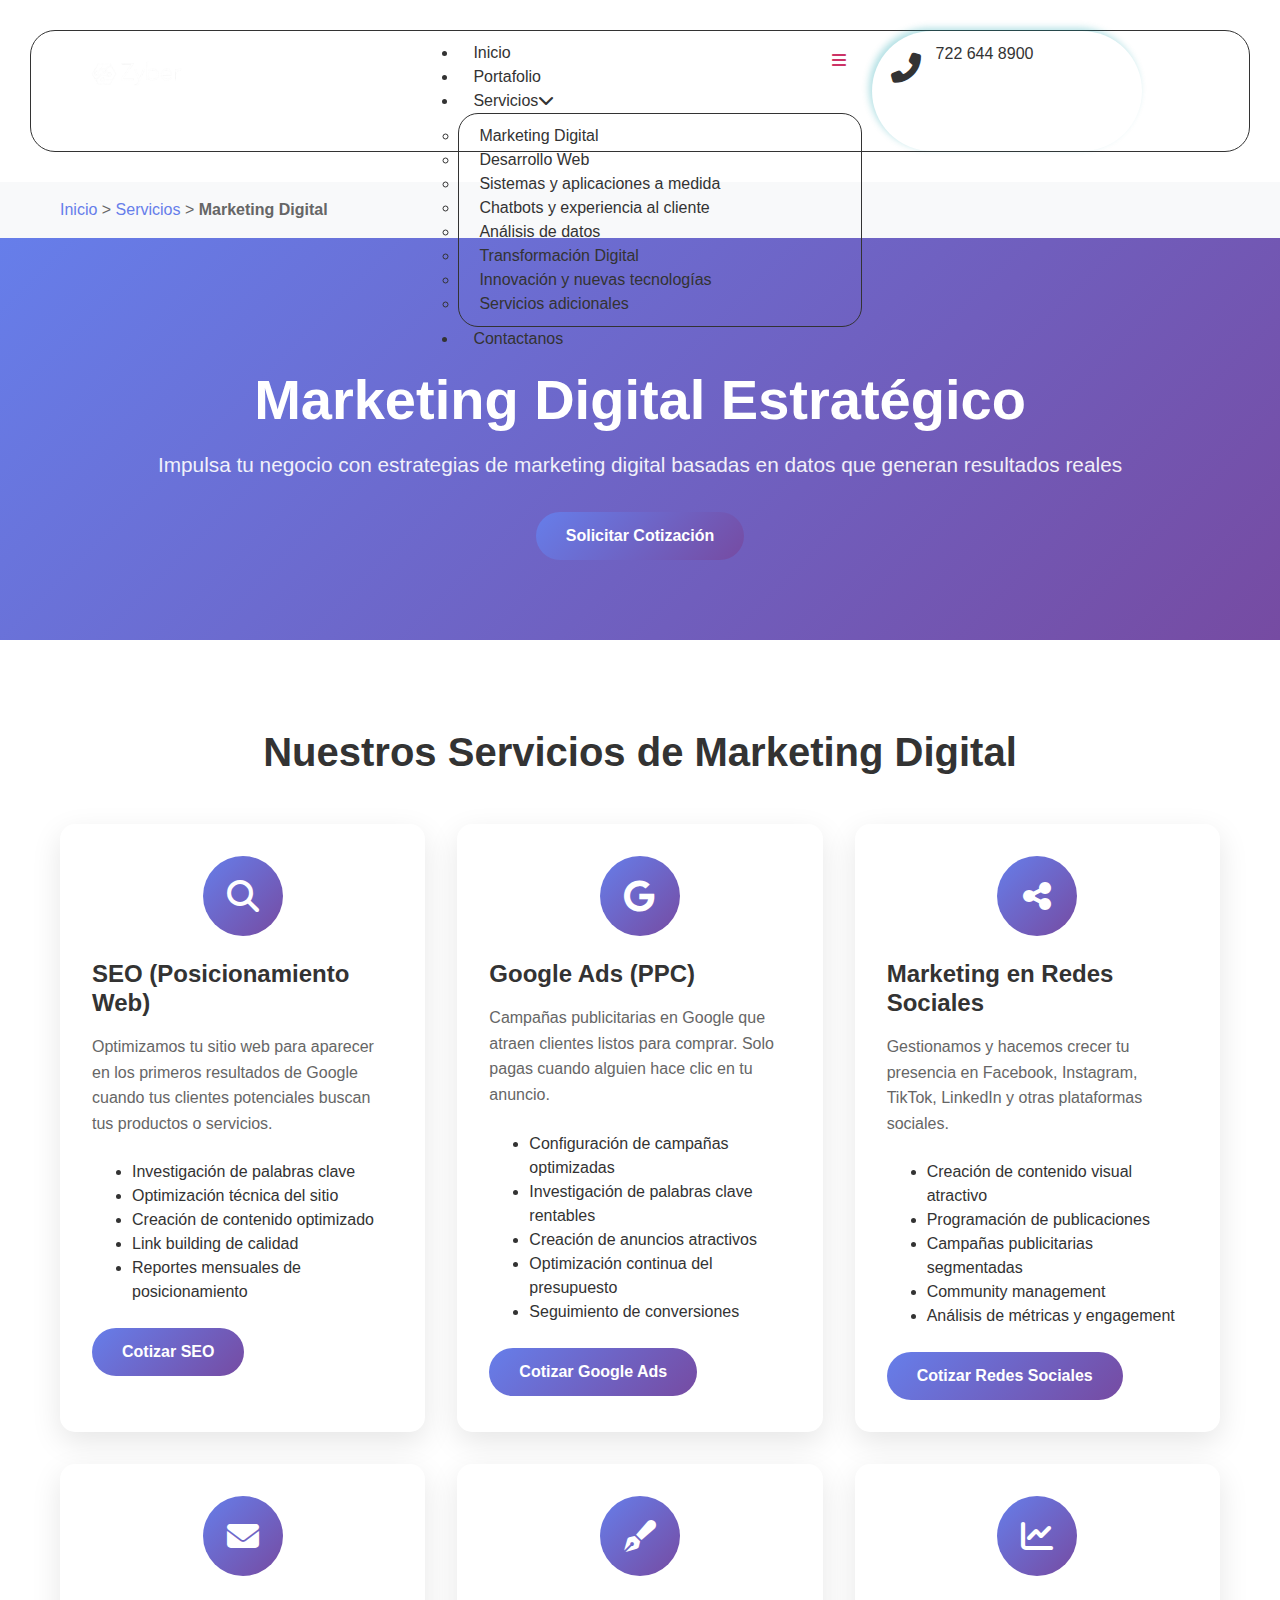
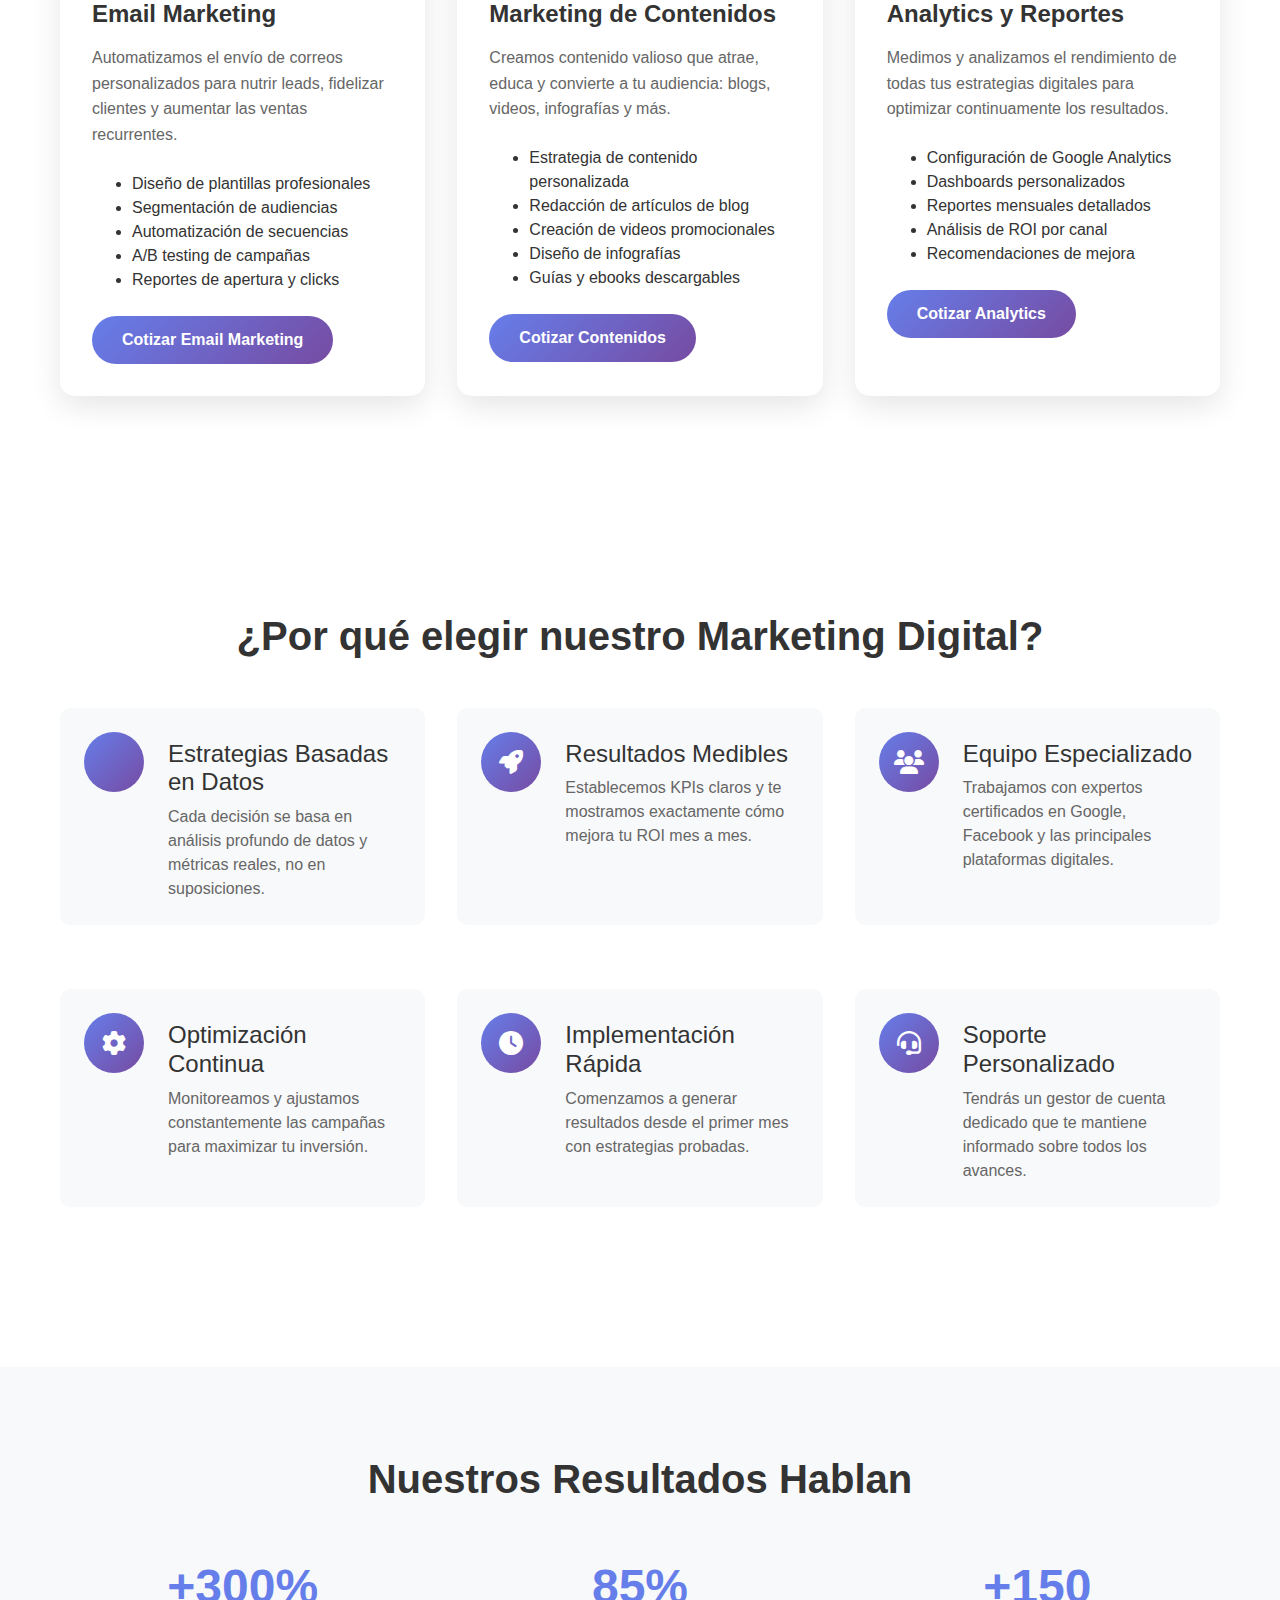
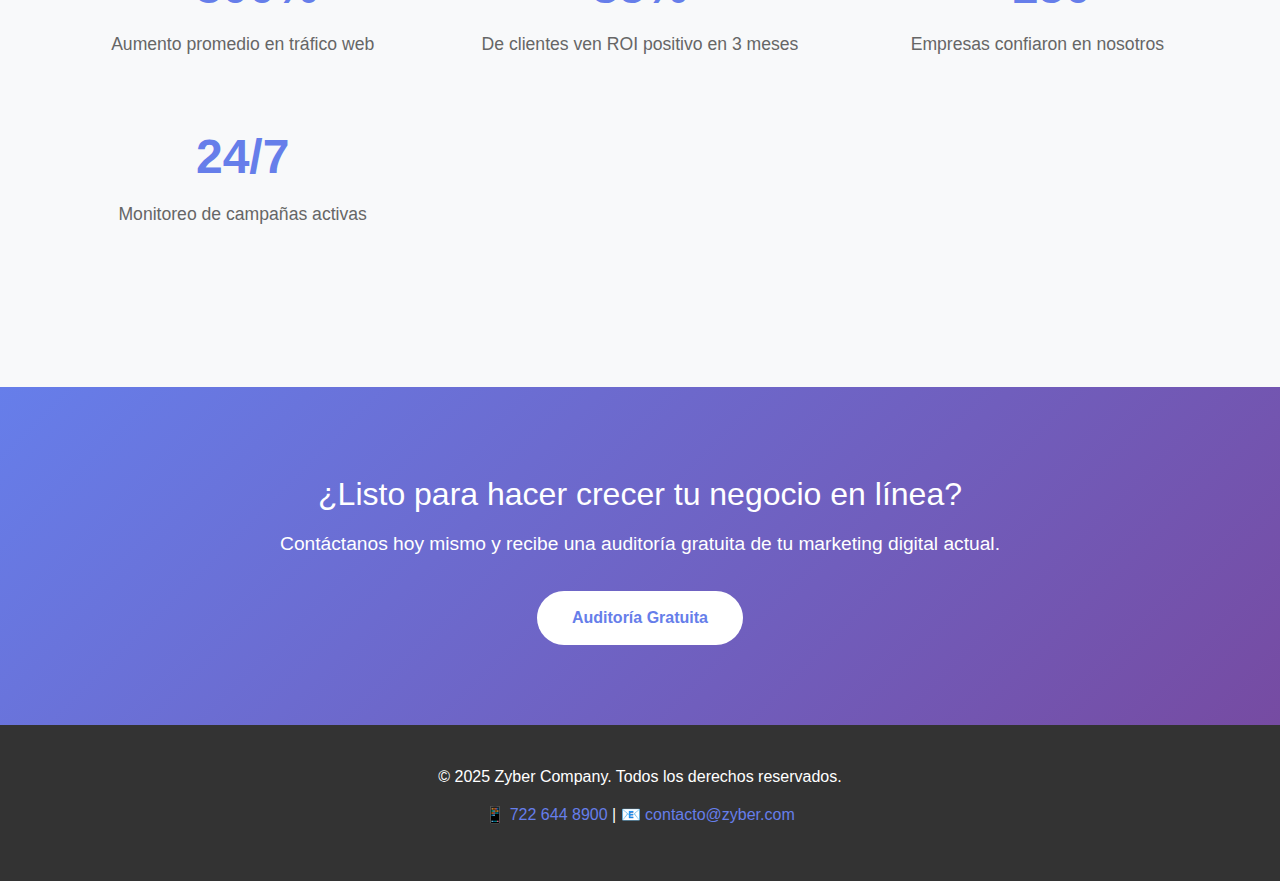
<file: pages/marketingdigital.html>
<!DOCTYPE html>
<html lang="es">
<head>
    <meta charset="UTF-8">
    <meta name="viewport" content="width=device-width, initial-scale=1.0">
    <title>Marketing Digital - Zyber Company</title>
    <!-- Favicon estándar -->
    <link rel="icon" type="image/x-icon" href="/img/logos/zyberlogo.ico">
    <meta name='robots' content='max-image-preview:large'/>
    
    <!-- CSS Files -->
    <link rel='stylesheet' id='zyber-frontend-css' href='/css/frontend.min.css' media='all'/>
    <link rel='stylesheet' id='zyber-post-61-css' href='/css/post-61.css' media='all'/>
    <link rel='stylesheet' id='zyber-post-91-css' href='/css/post-91.css' media='all'/>
    <link rel='stylesheet' id='jkit-elements-main-css' href='/css/main.css' media='all'/>
    <link rel='stylesheet' id='hello-zyber-css' href='/css/style.min.css' media='all'/>
    <link rel='stylesheet' id='hello-zyber-theme-style-css' href='/css/theme.min.css' media='all'/>
    <link rel='stylesheet' id='hello-zyber-header-footer-css' href='/css/header-footer.min.css' media='all'/>
    
    <!-- Font Awesome -->
    <link rel="stylesheet" href="https://cdnjs.cloudflare.com/ajax/libs/font-awesome/6.4.0/css/all.min.css">
    
    <!-- Google Fonts -->
    <link rel='stylesheet' id='google-fonts-1-css' href='https://fonts.googleapis.com/css?family=Plus+Jakarta+Sans%3A100%2C100italic%2C200%2C200italic%2C300%2C300italic%2C400%2C400italic%2C500%2C500italic%2C600%2C600italic%2C700%2C700italic%2C800%2C800italic%2C900%2C900italic%7CRoboto+Slab%3A100%2C100italic%2C200%2C200italic%2C300%2C300italic%2C400%2C400italic%2C500%2C500italic%2C600%2C600italic%2C700%2C700italic%2C800%2C800italic%2C900%2C900italic&#038;display=swap&#038;ver=6.7.1' media='all'/>
    
    <style>
        .hero-section {
            background: linear-gradient(135deg, #667eea 0%, #764ba2 100%);
            padding: 120px 0 80px;
            color: white;
            text-align: center;
        }
        
        .hero-title {
            font-size: 3.5rem;
            font-weight: 700;
            margin-bottom: 1rem;
        }
        
        .hero-subtitle {
            font-size: 1.3rem;
            margin-bottom: 2rem;
            opacity: 0.9;
        }
        
        .services-grid {
            display: grid;
            grid-template-columns: repeat(auto-fit, minmax(300px, 1fr));
            gap: 2rem;
            margin: 3rem 0;
        }
        
        .service-card {
            background: white;
            border-radius: 15px;
            padding: 2rem;
            box-shadow: 0 10px 30px rgba(0,0,0,0.1);
            transition: transform 0.3s ease;
        }
        
        .service-card:hover {
            transform: translateY(-10px);
        }
        
        .service-icon {
            width: 80px;
            height: 80px;
            margin: 0 auto 1.5rem;
            background: linear-gradient(135deg, #667eea 0%, #764ba2 100%);
            border-radius: 50%;
            display: flex;
            align-items: center;
            justify-content: center;
            font-size: 2rem;
            color: white;
        }
        
        .service-title {
            font-size: 1.5rem;
            font-weight: 600;
            margin-bottom: 1rem;
            color: #333;
        }
        
        .service-description {
            color: #666;
            line-height: 1.6;
            margin-bottom: 1.5rem;
        }
        
        .cta-button {
            background: linear-gradient(135deg, #667eea 0%, #764ba2 100%);
            color: white;
            padding: 12px 30px;
            border: none;
            border-radius: 25px;
            text-decoration: none;
            display: inline-block;
            font-weight: 600;
            transition: all 0.3s ease;
        }
        
        .cta-button:hover {
            transform: translateY(-2px);
            box-shadow: 0 5px 15px rgba(102, 126, 234, 0.4);
            color: white;
            text-decoration: none;
        }
        
        .section-title {
            text-align: center;
            font-size: 2.5rem;
            font-weight: 700;
            margin-bottom: 3rem;
            color: #333;
        }
        
        .stats-section {
            background: #f8f9fa;
            padding: 80px 0;
        }
        
        .stat-item {
            text-align: center;
            margin-bottom: 2rem;
        }
        
        .stat-number {
            font-size: 3rem;
            font-weight: 700;
            color: #667eea;
            margin-bottom: 0.5rem;
        }
        
        .stat-label {
            font-size: 1.1rem;
            color: #666;
        }
        
        .container {
            max-width: 1200px;
            margin: 0 auto;
            padding: 0 20px;
        }
        
        .breadcrumb {
            background: #f8f9fa;
            padding: 1rem 0;
        }
        
        .breadcrumb-nav {
            color: #666;
        }
        
        .breadcrumb-nav a {
            color: #667eea;
            text-decoration: none;
        }
        
        .breadcrumb-nav a:hover {
            text-decoration: underline;
        }
        
        .benefits-section {
            padding: 80px 0;
            background: white;
        }
        
        .benefit-item {
            display: flex;
            align-items: start;
            margin-bottom: 2rem;
            padding: 1.5rem;
            background: #f8f9fa;
            border-radius: 10px;
        }
        
        .benefit-icon {
            width: 60px;
            height: 60px;
            background: linear-gradient(135deg, #667eea 0%, #764ba2 100%);
            border-radius: 50%;
            display: flex;
            align-items: center;
            justify-content: center;
            margin-right: 1.5rem;
            flex-shrink: 0;
        }
        
        .benefit-icon i {
            color: white;
            font-size: 1.5rem;
        }
        
        .benefit-content h4 {
            margin-bottom: 0.5rem;
            color: #333;
        }
        
        .benefit-content p {
            color: #666;
            margin: 0;
        }
    </style>
</head>

<body class="marketing-digital-page">
    <!-- Header -->
    <div class="ekit-template-content-markup ekit-template-content-header ekit-template-content-theme-support">
        <div data-zyber-type="wp-post" data-zyber-id="61" class="zyber zyber-61">
            <div class="zyber-element zyber-element-410ad4c7 e-con-full e-flex e-con e-parent" data-id="410ad4c7" data-element_type="container">
                <div class="zyber-element zyber-element-68d2175b e-con-full e-flex e-con e-child" data-id="68d2175b" data-element_type="container" data-settings="{&quot;background_background&quot;:&quot;classic&quot;}">

                    <!--LOGO-->
                    <div class="zyber-element zyber-element-cda564f e-con-full e-flex e-con e-child" data-id="cda564f" data-element_type="container">
                        <div class="zyber-element zyber-element-2c92fd1c zyber-widget zyber-widget-image" data-id="2c92fd1c" data-element_type="widget" data-widget_type="image.default">
                            <div class="zyber-widget-container">
                                <a href="/index.html">
                                    <img fetchpriority="high" width="511" height="111" src="/img/logos/zyberlogo.png" class="attachment-large size-large wp-image-63" alt="Zyber Logo" decoding="async" srcset="/img/logos/zyberlogo.png 511w" sizes="(max-width: 511px) 100vw, 511px">
                                </a>
                            </div>
                        </div>
                    </div>

                    <!--Menu-->
                    <div class="zyber-element zyber-element-74908113 e-con-full e-flex e-con e-child" data-id="74908113" data-element_type="container">
                        <div class="zyber-element zyber-element-243d140 zyber-widget zyber-widget-ekit-nav-menu" data-id="243d140" data-element_type="widget" data-widget_type="ekit-nav-menu.default">
                            <div class="zyber-widget-container">
                                <nav class="ekit-wid-con ekit_menu_responsive_tablet" data-hamburger-icon="icon icon-menu-button-of-three-horizontal-lines" data-hamburger-icon-type="icon" data-responsive-breakpoint="1024">

                                    <!--Botón menu secundario-->
                                    <button class="elementskit-menu-hamburger elementskit-menu-toggler" type="button" aria-label="hamburger-icon">
                                        <i aria-hidden="true" class="fas fa-bars"></i>
                                    </button>

                                    <div id="ekit-megamenu-menu" class="elementskit-menu-container elementskit-menu-offcanvas-elements elementskit-navbar-nav-default ekit-nav-menu-one-page-no ekit-nav-dropdown-hover">
                                        <ul id="menu-menu" class="elementskit-navbar-nav elementskit-menu-po-center submenu-click-on-icon">
                                            <li class="menu-item nav-item">
                                                <a href="/index.html" class="ekit-menu-nav-link">Inicio</a>
                                            </li>
                                            <li class="menu-item nav-item">
                                                <a href="/pages/portafolio.html" class="ekit-menu-nav-link">Portafolio</a>
                                            </li>
                                            <li class="menu-item menu-item-has-children nav-item elementskit-dropdown-has relative_position elementskit-dropdown-menu-default_width">
                                                <a class="ekit-menu-nav-link ekit-menu-dropdown-toggle">
                                                    Servicios<i aria-hidden="true" class="fas fa-chevron-down elementskit-submenu-indicator"></i>
                                                </a>
                                                <ul class="elementskit-dropdown elementskit-submenu-panel">
                                                    <li class="menu-item nav-item">
                                                        <a href="/pages/marketingdigital.html" class="dropdown-item">Marketing Digital</a>
                                                    </li>
                                                    <li class="menu-item nav-item">
                                                        <a href="/pages/desarrolloweb.html" class="dropdown-item">Desarrollo Web</a>
                                                    </li>
                                                    <li class="menu-item nav-item">
                                                        <a href="#" class="dropdown-item">Sistemas y aplicaciones a medida</a>
                                                    </li>
                                                    <li class="menu-item nav-item">
                                                        <a href="#" class="dropdown-item">Chatbots y experiencia al cliente</a>
                                                    </li>
                                                    <li class="menu-item nav-item">
                                                        <a href="#" class="dropdown-item">Análisis de datos</a>
                                                    </li>
                                                    <li class="menu-item nav-item">
                                                        <a href="#" class="dropdown-item">Transformación Digital</a>
                                                    </li>
                                                    <li class="menu-item nav-item">
                                                        <a href="#" class="dropdown-item">Innovación y nuevas tecnologías</a>
                                                    </li>
                                                    <li class="menu-item nav-item">
                                                        <a href="#" class="dropdown-item">Servicios adicionales</a>
                                                    </li>
                                                </ul>
                                            </li>
                                            <li class="menu-item nav-item">
                                                <a href="#" class="ekit-menu-nav-link">Contactanos</a>
                                            </li>
                                        </ul>
                                    </div>
                                </nav>
                            </div>
                        </div>
                    </div>

                    <!-- Teléfono -->
                    <div class="zyber-element zyber-element-7b729c06 e-con-full e-flex e-con e-child" data-id="7b729c06" data-element_type="container">
                        <div class="zyber-element zyber-element-2d76e89e e-con-full e-flex e-con e-child" data-id="2d76e89e" data-element_type="container">
                            <div class="zyber-element zyber-element-251b53ff zyber-view-default zyber-widget zyber-widget-icon" data-id="251b53ff" data-element_type="widget" data-widget_type="icon.default">
                                <div class="zyber-widget-container">
                                    <div class="zyber-icon-wrapper">
                                        <div class="zyber-icon">
                                            <i class="fas fa-phone-alt"></i>
                                        </div>
                                    </div>
                                </div>
                            </div>
                        </div>
                        <div class="zyber-widget-container">
                            <h6 class="zyber-heading-title zyber-size-default">
                                <a href="https://wa.me/5217226448900?text=Hola%20Zyber%2C%20vi%20su%20sitio%20web%20y%20estoy%20interesado%20en%20servicios%20de%20marketing%20digital%20para%20mi%20negocio" 
                                target="_blank"
                                rel="noopener noreferrer"
                                style="text-decoration: none; color: inherit;">
                                    722 644 8900
                                </a>
                            </h6>
                        </div>
                    </div>
                </div>
            </div>
        </div>
    </div>

    <!-- Breadcrumb -->
    <div class="breadcrumb">
        <div class="container">
            <nav class="breadcrumb-nav">
                <a href="/index.html">Inicio</a> > <a href="#servicios">Servicios</a> > <strong>Marketing Digital</strong>
            </nav>
        </div>
    </div>

    <!-- Hero Section -->
    <section class="hero-section">
        <div class="container">
            <h1 class="hero-title">Marketing Digital Estratégico</h1>
            <p class="hero-subtitle">Impulsa tu negocio con estrategias de marketing digital basadas en datos que generan resultados reales</p>
            <a href="https://wa.me/5217226448900?text=Hola%20Zyber%2C%20quiero%20cotizar%20servicios%20de%20marketing%20digital%20para%20mi%20negocio" 
               target="_blank" class="cta-button">
                Solicitar Cotización
            </a>
        </div>
    </section>

    <!-- Servicios -->
    <section style="padding: 80px 0;">
        <div class="container">
            <h2 class="section-title">Nuestros Servicios de Marketing Digital</h2>
            
            <div class="services-grid">
                <!-- SEO -->
                <div class="service-card">
                    <div class="service-icon">
                        <i class="fas fa-search"></i>
                    </div>
                    <h3 class="service-title">SEO (Posicionamiento Web)</h3>
                    <p class="service-description">
                        Optimizamos tu sitio web para aparecer en los primeros resultados de Google cuando tus clientes potenciales buscan tus productos o servicios.
                    </p>
                    <ul style="text-align: left; margin-bottom: 1.5rem;">
                        <li>Investigación de palabras clave</li>
                        <li>Optimización técnica del sitio</li>
                        <li>Creación de contenido optimizado</li>
                        <li>Link building de calidad</li>
                        <li>Reportes mensuales de posicionamiento</li>
                    </ul>
                    <a href="https://wa.me/5217226448900?text=Hola%20Zyber%2C%20me%20interesa%20mejorar%20el%20SEO%20de%20mi%20sitio%20web%20para%20aparecer%20en%20Google" 
                       target="_blank" class="cta-button">Cotizar SEO</a>
                </div>

                <!-- Google Ads -->
                <div class="service-card">
                    <div class="service-icon">
                        <i class="fab fa-google"></i>
                    </div>
                    <h3 class="service-title">Google Ads (PPC)</h3>
                    <p class="service-description">
                        Campañas publicitarias en Google que atraen clientes listos para comprar. Solo pagas cuando alguien hace clic en tu anuncio.
                    </p>
                    <ul style="text-align: left; margin-bottom: 1.5rem;">
                        <li>Configuración de campañas optimizadas</li>
                        <li>Investigación de palabras clave rentables</li>
                        <li>Creación de anuncios atractivos</li>
                        <li>Optimización continua del presupuesto</li>
                        <li>Seguimiento de conversiones</li>
                    </ul>
                    <a href="https://wa.me/5217226448900?text=Hola%20Zyber%2C%20quiero%20crear%20campañas%20de%20Google%20Ads%20para%20atraer%20más%20clientes" 
                       target="_blank" class="cta-button">Cotizar Google Ads</a>
                </div>

                <!-- Redes Sociales -->
                <div class="service-card">
                    <div class="service-icon">
                        <i class="fas fa-share-alt"></i>
                    </div>
                    <h3 class="service-title">Marketing en Redes Sociales</h3>
                    <p class="service-description">
                        Gestionamos y hacemos crecer tu presencia en Facebook, Instagram, TikTok, LinkedIn y otras plataformas sociales.
                    </p>
                    <ul style="text-align: left; margin-bottom: 1.5rem;">
                        <li>Creación de contenido visual atractivo</li>
                        <li>Programación de publicaciones</li>
                        <li>Campañas publicitarias segmentadas</li>
                        <li>Community management</li>
                        <li>Análisis de métricas y engagement</li>
                    </ul>
                    <a href="https://wa.me/5217226448900?text=Hola%20Zyber%2C%20necesito%20ayuda%20con%20el%20marketing%20en%20redes%20sociales%20para%20mi%20negocio" 
                       target="_blank" class="cta-button">Cotizar Redes Sociales</a>
                </div>

                <!-- Email Marketing -->
                <div class="service-card">
                    <div class="service-icon">
                        <i class="fas fa-envelope"></i>
                    </div>
                    <h3 class="service-title">Email Marketing</h3>
                    <p class="service-description">
                        Automatizamos el envío de correos personalizados para nutrir leads, fidelizar clientes y aumentar las ventas recurrentes.
                    </p>
                    <ul style="text-align: left; margin-bottom: 1.5rem;">
                        <li>Diseño de plantillas profesionales</li>
                        <li>Segmentación de audiencias</li>
                        <li>Automatización de secuencias</li>
                        <li>A/B testing de campañas</li>
                        <li>Reportes de apertura y clicks</li>
                    </ul>
                    <a href="https://wa.me/5217226448900?text=Hola%20Zyber%2C%20quiero%20implementar%20email%20marketing%20para%20fidelizar%20a%20mis%20clientes" 
                       target="_blank" class="cta-button">Cotizar Email Marketing</a>
                </div>

                <!-- Marketing de Contenidos -->
                <div class="service-card">
                    <div class="service-icon">
                        <i class="fas fa-pen-fancy"></i>
                    </div>
                    <h3 class="service-title">Marketing de Contenidos</h3>
                    <p class="service-description">
                        Creamos contenido valioso que atrae, educa y convierte a tu audiencia: blogs, videos, infografías y más.
                    </p>
                    <ul style="text-align: left; margin-bottom: 1.5rem;">
                        <li>Estrategia de contenido personalizada</li>
                        <li>Redacción de artículos de blog</li>
                        <li>Creación de videos promocionales</li>
                        <li>Diseño de infografías</li>
                        <li>Guías y ebooks descargables</li>
                    </ul>
                    <a href="https://wa.me/5217226448900?text=Hola%20Zyber%2C%20me%20interesa%20crear%20una%20estrategia%20de%20contenidos%20para%20mi%20marca" 
                       target="_blank" class="cta-button">Cotizar Contenidos</a>
                </div>

                <!-- Analytics y Reportes -->
                <div class="service-card">
                    <div class="service-icon">
                        <i class="fas fa-chart-line"></i>
                    </div>
                    <h3 class="service-title">Analytics y Reportes</h3>
                    <p class="service-description">
                        Medimos y analizamos el rendimiento de todas tus estrategias digitales para optimizar continuamente los resultados.
                    </p>
                    <ul style="text-align: left; margin-bottom: 1.5rem;">
                        <li>Configuración de Google Analytics</li>
                        <li>Dashboards personalizados</li>
                        <li>Reportes mensuales detallados</li>
                        <li>Análisis de ROI por canal</li>
                        <li>Recomendaciones de mejora</li>
                    </ul>
                    <a href="https://wa.me/5217226448900?text=Hola%20Zyber%2C%20necesito%20analytics%20y%20reportes%20para%20medir%20mi%20marketing%20digital" 
                       target="_blank" class="cta-button">Cotizar Analytics</a>
                </div>
            </div>
        </div>
    </section>

    <!-- Beneficios -->
    <section class="benefits-section">
        <div class="container">
            <h2 class="section-title">¿Por qué elegir nuestro Marketing Digital?</h2>
            
            <div class="services-grid">
                <div class="benefit-item">
                    <div class="benefit-icon">
                        <i class="fas fa-target"></i>
                    </div>
                    <div class="benefit-content">
                        <h4>Estrategias Basadas en Datos</h4>
                        <p>Cada decisión se basa en análisis profundo de datos y métricas reales, no en suposiciones.</p>
                    </div>
                </div>
                
                <div class="benefit-item">
                    <div class="benefit-icon">
                        <i class="fas fa-rocket"></i>
                    </div>
                    <div class="benefit-content">
                        <h4>Resultados Medibles</h4>
                        <p>Establecemos KPIs claros y te mostramos exactamente cómo mejora tu ROI mes a mes.</p>
                    </div>
                </div>
                
                <div class="benefit-item">
                    <div class="benefit-icon">
                        <i class="fas fa-users"></i>
                    </div>
                    <div class="benefit-content">
                        <h4>Equipo Especializado</h4>
                        <p>Trabajamos con expertos certificados en Google, Facebook y las principales plataformas digitales.</p>
                    </div>
                </div>
                
                <div class="benefit-item">
                    <div class="benefit-icon">
                        <i class="fas fa-cog"></i>
                    </div>
                    <div class="benefit-content">
                        <h4>Optimización Continua</h4>
                        <p>Monitoreamos y ajustamos constantemente las campañas para maximizar tu inversión.</p>
                    </div>
                </div>
                
                <div class="benefit-item">
                    <div class="benefit-icon">
                        <i class="fas fa-clock"></i>
                    </div>
                    <div class="benefit-content">
                        <h4>Implementación Rápida</h4>
                        <p>Comenzamos a generar resultados desde el primer mes con estrategias probadas.</p>
                    </div>
                </div>
                
                <div class="benefit-item">
                    <div class="benefit-icon">
                        <i class="fas fa-headset"></i>
                    </div>
                    <div class="benefit-content">
                        <h4>Soporte Personalizado</h4>
                        <p>Tendrás un gestor de cuenta dedicado que te mantiene informado sobre todos los avances.</p>
                    </div>
                </div>
            </div>
        </div>
    </section>

    <!-- Estadísticas -->
    <section class="stats-section">
        <div class="container">
            <h2 class="section-title">Nuestros Resultados Hablan</h2>
            
            <div class="services-grid">
                <div class="stat-item">
                    <div class="stat-number">+300%</div>
                    <div class="stat-label">Aumento promedio en tráfico web</div>
                </div>
                
                <div class="stat-item">
                    <div class="stat-number">85%</div>
                    <div class="stat-label">De clientes ven ROI positivo en 3 meses</div>
                </div>
                
                <div class="stat-item">
                    <div class="stat-number">+150</div>
                    <div class="stat-label">Empresas confiaron en nosotros</div>
                </div>
                
                <div class="stat-item">
                    <div class="stat-number">24/7</div>
                    <div class="stat-label">Monitoreo de campañas activas</div>
                </div>
            </div>
        </div>
    </section>

    <!-- Call to Action Final -->
    <section style="background: linear-gradient(135deg, #667eea 0%, #764ba2 100%); padding: 80px 0; text-align: center; color: white;">
        <div class="container">
            <h2 style="margin-bottom: 1rem;">¿Listo para hacer crecer tu negocio en línea?</h2>
            <p style="font-size: 1.2rem; margin-bottom: 2rem;">
                Contáctanos hoy mismo y recibe una auditoría gratuita de tu marketing digital actual.
            </p>
            <a href="https://wa.me/5217226448900?text=Hola%20Zyber%2C%20quiero%20agendar%20una%20auditoría%20gratuita%20de%20marketing%20digital%20para%20mi%20negocio" 
               target="_blank" 
               style="background: white; color: #667eea; padding: 15px 35px; border-radius: 30px; text-decoration: none; font-weight: 700; display: inline-block; transition: all 0.3s ease;">
                Auditoría Gratuita
            </a>
        </div>
    </section>

    <!-- Footer placeholder -->
    <footer style="background: #333; color: white; text-align: center; padding: 40px 0;">
        <div class="container">
            <p>&copy; 2025 Zyber Company. Todos los derechos reservados.</p>
            <p>📱 <a href="https://wa.me/5217226448900" style="color: #667eea;">722 644 8900</a> | 
               📧 <a href="mailto:contacto@zyber.com" style="color: #667eea;">contacto@zyber.com</a></p>
        </div>
    </footer>

    <!-- Scripts -->
    <script src="/js/jquery.min.js"></script>
    <script src="/js/jquery-migrate.min.js"></script>
</body>
</html>
</file>
<file: css/post-61.css>
.zyber-61 .zyber-element.zyber-element-410ad4c7 {
    --display: flex;
    --flex-direction: row;
    --container-widget-width: initial;
    --container-widget-height: 100%;
    --container-widget-flex-grow: 1;
    --container-widget-align-self: stretch;
    --flex-wrap-mobile: wrap;
    --padding-top: 30px;
    --padding-bottom: 30px;
    --padding-left: 30px;
    --padding-right: 30px;
}

.zyber-61 .zyber-element.zyber-element-68d2175b {
    --display: flex;
    --flex-direction: row;
    --container-widget-width: initial;
    --container-widget-height: 100%;
    --container-widget-flex-grow: 1;
    --container-widget-align-self: stretch;
    --flex-wrap-mobile: wrap;
    --gap: 0px 0px;
    --row-gap: 0px;
    --column-gap: 0px;
    border-style: solid;
    --border-style: solid;
    border-width: 1px 1px 1px 1px;
    --border-top-width: 1px;
    --border-right-width: 1px;
    --border-bottom-width: 1px;
    --border-left-width: 1px;
    border-color: var( --e-global-color-bcf4dba );
    --border-color: var( --e-global-color-bcf4dba );
    --border-radius: 25px 25px 25px 25px;
    --padding-top: 0px;
    --padding-bottom: 0px;
    --padding-left: 30px;
    --padding-right: 30px;
}

.zyber-61 .zyber-element.zyber-element-68d2175b:not(.zyber-motion-effects-element-type-background), .zyber-61 .zyber-element.zyber-element-68d2175b > .zyber-motion-effects-container > .zyber-motion-effects-layer {
    background-color: var( --e-global-color-147d839 );
}

.zyber-61 .zyber-element.zyber-element-cda564f {
    --display: flex;
    --justify-content: center;
}

.zyber-61 .zyber-element.zyber-element-2c92fd1c {
    text-align: left;
}

.zyber-61 .zyber-element.zyber-element-2c92fd1c img {
    width: 40%;
}

.zyber-61 .zyber-element.zyber-element-74908113 {
    --display: flex;
}

.zyber-61 .zyber-element.zyber-element-243d140 .elementskit-menu-container {
    height: 100px;
    border-radius: 0px 0px 0px 0px;
}

.zyber-61 .zyber-element.zyber-element-243d140 .elementskit-navbar-nav > li > a {
    font-family: var( --e-global-typography-primary-font-family ), Sans-serif;
    font-size: var( --e-global-typography-primary-font-size );
    font-weight: var( --e-global-typography-primary-font-weight );
    line-height: var( --e-global-typography-primary-line-height );
    color: var( --e-global-color-primary );
    padding: 0px 15px 0px 15px;
}

.zyber-61 .zyber-element.zyber-element-243d140 .elementskit-navbar-nav > li > a:hover {
    color: var( --e-global-color-text );
}

.zyber-61 .zyber-element.zyber-element-243d140 .elementskit-navbar-nav > li > a:focus {
    color: var( --e-global-color-text );
}

.zyber-61 .zyber-element.zyber-element-243d140 .elementskit-navbar-nav > li > a:active {
    color: var( --e-global-color-text );
}

.zyber-61 .zyber-element.zyber-element-243d140 .elementskit-navbar-nav > li:hover > a {
    color: var( --e-global-color-text );
}

.zyber-61 .zyber-element.zyber-element-243d140 .elementskit-navbar-nav > li:hover > a .elementskit-submenu-indicator {
    color: var( --e-global-color-text );
}

.zyber-61 .zyber-element.zyber-element-243d140 .elementskit-navbar-nav > li > a:hover .elementskit-submenu-indicator {
    color: var( --e-global-color-text );
}

.zyber-61 .zyber-element.zyber-element-243d140 .elementskit-navbar-nav > li > a:focus .elementskit-submenu-indicator {
    color: var( --e-global-color-text );
}

.zyber-61 .zyber-element.zyber-element-243d140 .elementskit-navbar-nav > li > a:active .elementskit-submenu-indicator {
    color: var( --e-global-color-text );
}

.zyber-61 .zyber-element.zyber-element-243d140 .elementskit-navbar-nav > li.current-menu-item > a {
    color: var( --e-global-color-e850821 );
}

.zyber-61 .zyber-element.zyber-element-243d140 .elementskit-navbar-nav > li.current-menu-ancestor > a {
    color: var( --e-global-color-e850821 );
}

.zyber-61 .zyber-element.zyber-element-243d140 .elementskit-navbar-nav > li.current-menu-ancestor > a .elementskit-submenu-indicator {
    color: var( --e-global-color-e850821 );
}

.zyber-61 .zyber-element.zyber-element-243d140 .elementskit-navbar-nav > li > a .elementskit-submenu-indicator {
    color: var( --e-global-color-e850821 );
    fill: var( --e-global-color-e850821 );
}

.zyber-61 .zyber-element.zyber-element-243d140 .elementskit-navbar-nav > li > a .ekit-submenu-indicator-icon {
    color: var( --e-global-color-e850821 );
    fill: var( --e-global-color-e850821 );
}

.zyber-61 .zyber-element.zyber-element-243d140 .elementskit-navbar-nav .elementskit-submenu-panel > li > a {
    font-family: var( --e-global-typography-primary-font-family ), Sans-serif;
    font-size: var( --e-global-typography-primary-font-size );
    font-weight: var( --e-global-typography-primary-font-weight );
    line-height: var( --e-global-typography-primary-line-height );
    padding: 5px 20px 5px 20px;
    color: var( --e-global-color-primary );
    background-color: var( --e-global-color-147d839 );
}

.zyber-61 .zyber-element.zyber-element-243d140 .elementskit-navbar-nav .elementskit-submenu-panel > li > a:hover {
    color: #707070;
}

.zyber-61 .zyber-element.zyber-element-243d140 .elementskit-navbar-nav .elementskit-submenu-panel > li > a:focus {
    color: #707070;
}

.zyber-61 .zyber-element.zyber-element-243d140 .elementskit-navbar-nav .elementskit-submenu-panel > li > a:active {
    color: #707070;
}

.zyber-61 .zyber-element.zyber-element-243d140 .elementskit-navbar-nav .elementskit-submenu-panel > li:hover > a {
    color: #707070;
}

.zyber-61 .zyber-element.zyber-element-243d140 .elementskit-navbar-nav .elementskit-submenu-panel > li.current-menu-item > a {
    color: #707070 !important;
}

.zyber-61 .zyber-element.zyber-element-243d140 .elementskit-submenu-panel {
    padding: 10px 0px 10px 0px;
}

.zyber-61 .zyber-element.zyber-element-243d140 .elementskit-navbar-nav .elementskit-submenu-panel {
    border-style: solid;
    border-width: 1px 1px 1px 1px;
    border-color: var( --e-global-color-bcf4dba );
    background-color: var( --e-global-color-147d839 );
    border-radius: 20px 20px 20px 20px;
    min-width: 160px;
}

.zyber-61 .zyber-element.zyber-element-243d140 .elementskit-menu-hamburger {
    float: right;
    background-color: var( --e-global-color-e850821 );
    border-style: none;
}

.zyber-61 .zyber-element.zyber-element-243d140 .elementskit-menu-hamburger .elementskit-menu-hamburger-icon {
    background-color: var( --e-global-color-accent );
}

.zyber-61 .zyber-element.zyber-element-243d140 .elementskit-menu-hamburger > .ekit-menu-icon {
    color: var( --e-global-color-accent );
}

.zyber-61 .zyber-element.zyber-element-243d140 .elementskit-menu-hamburger:hover .elementskit-menu-hamburger-icon {
    background-color: rgba(0, 0, 0, 0.5);
}

.zyber-61 .zyber-element.zyber-element-243d140 .elementskit-menu-hamburger:hover > .ekit-menu-icon {
    color: rgba(0, 0, 0, 0.5);
}

.zyber-61 .zyber-element.zyber-element-243d140 .elementskit-menu-close {
    background-color: var( --e-global-color-e850821 );
    border-style: solid;
    border-color: var( --e-global-color-e850821 );
    color: var( --e-global-color-accent );
}

.zyber-61 .zyber-element.zyber-element-243d140 .elementskit-menu-close:hover {
    background-color: var( --e-global-color-b9ab9b6 );
    border-style: solid;
    border-color: var( --e-global-color-e850821 );
    color: var( --e-global-color-accent );
}

.zyber-61 .zyber-element.zyber-element-243d140 > .zyber-widget-container {
    padding: 0px 0px 0px 0px;
}

.zyber-61 .zyber-element.zyber-element-6e0da1da {
    --display: flex;
    --flex-direction: row;
    --container-widget-width: calc( ( 1 - var( --container-widget-flex-grow ) ) * 100% );
    --container-widget-height: 100%;
    --container-widget-flex-grow: 1;
    --container-widget-align-self: stretch;
    --flex-wrap-mobile: wrap;
    --justify-content: flex-end;
    --align-items: center;
    --gap: 0px 0px;
    --row-gap: 0px;
    --column-gap: 0px;
}

.zyber-61 .zyber-element.zyber-element-e5f31ff {
    --display: flex;
    --flex-direction: row;
    --container-widget-width: calc( ( 1 - var( --container-widget-flex-grow ) ) * 100% );
    --container-widget-height: 100%;
    --container-widget-flex-grow: 1;
    --container-widget-align-self: stretch;
    --flex-wrap-mobile: wrap;
    --justify-content: flex-end;
    --align-items: center;
    --padding-top: 0px;
    --padding-bottom: 0px;
    --padding-left: 20px;
    --padding-right: 20px;
}

.zyber-61 .zyber-element.zyber-element-7ec7f933 .ekit_navsearch-button {
    font-size: 20px;
    margin: 0px 0px 0px 0px;
    padding: 0px 0px 0px 0px;
    width: 28px;
    height: 0px;
    line-height: 2px;
    text-align: center;
}

.zyber-61 .zyber-element.zyber-element-7ec7f933 .ekit_navsearch-button svg {
    max-width: 20px;
}

.zyber-61 .zyber-element.zyber-element-7ec7f933 .ekit_navsearch-button, .zyber-61 .zyber-element.zyber-element-7ec7f933 .ekit_search-button i {
    color: var( --e-global-color-primary );
}

.zyber-61 .zyber-element.zyber-element-7ec7f933 .ekit_navsearch-button svg path, .zyber-61 .zyber-element.zyber-element-7ec7f933 .ekit_search-button svg path {
    stroke: var( --e-global-color-primary );
    fill: var( --e-global-color-primary );
}

.zyber-61 .zyber-element.zyber-element-7ec7f933 .ekit_navsearch-button:hover, .zyber-61 .zyber-element.zyber-element-7ec7f933 .ekit_search-button:hover i {
    color: var( --e-global-color-e850821 );
}

.zyber-61 .zyber-element.zyber-element-7ec7f933 .ekit_navsearch-button:hover svg path, .zyber-61 .zyber-element.zyber-element-7ec7f933 .ekit_search-button:hover svg path {
    stroke: var( --e-global-color-e850821 );
    fill: var( --e-global-color-e850821 );
}

.zyber-61 .zyber-element.zyber-element-7ec7f933 .ekit_modal-searchPanel .ekit-search-group input:not([type="submit"]) {
    background-color: var( --e-global-color-b9ab9b6 );
    border-style: solid;
    border-width: 1px 1px 1px 1px;
    border-color: var( --e-global-color-bcf4dba );
    border-radius: 25px 25px 25px 25px;
}

.zyber-61 .zyber-element.zyber-element-7ec7f933 .ekit_modal-searchPanel .ekit-search-group input:not([type=submit]), .zyber-61 .zyber-element.zyber-element-7ec7f933 button.mfp-close {
    border-color: var( --e-global-color-bcf4dba );
}

.zyber-61 .zyber-element.zyber-element-7ec7f933 .ekit_modal-searchPanel .ekit-search-group .ekit_search-button, .zyber-61 .zyber-element.zyber-element-7ec7f933 .ekit-promo-popup .mfp-close, .zyber-61 .zyber-element.zyber-element-7ec7f933 .ekit_search-field {
    color: var( --e-global-color-bcf4dba );
}

.zyber-61 .zyber-element.zyber-element-7ec7f933 .ekit_search-field::-webkit-input-placeholder {
    color: var( --e-global-color-text );
}

.zyber-61 .zyber-element.zyber-element-7ec7f933 .ekit_search-field::-moz-placeholder {
    color: var( --e-global-color-text );
}

.zyber-61 .zyber-element.zyber-element-7ec7f933 .ekit_search-field:-ms-input-placeholder {
    color: var( --e-global-color-text );
}

.zyber-61 .zyber-element.zyber-element-7ec7f933 .ekit_search-field:-moz-placeholder {
    color: var( --e-global-color-text );
}

.zyber-61 .zyber-element.zyber-element-7ec7f933 .mfp-bg.ekit-promo-popup {
    background-color: var( --e-global-color-3ef9006 );
}

.zyber-61 .zyber-element.zyber-element-7ec7f933 .ekit-promo-popup .mfp-close {
    height: 20px;
    width: 20px;
    line-height: 20px;
}

.zyber-61 .zyber-element.zyber-element-7ec7f933 .ekit-promo-popup .mfp-close:hover {
    width: 20px;
}

.zyber-61 .zyber-element.zyber-element-76fd05c3 .ekit-sidebar-group {
    --transition-duration: 0.5s;
}

.zyber-61 .zyber-element.zyber-element-76fd05c3 .ekit_navSidebar-button {
    color: var( --e-global-color-primary );
}

.zyber-61 .zyber-element.zyber-element-76fd05c3 .ekit_navSidebar-button svg path {
    stroke: var( --e-global-color-primary );
    fill: var( --e-global-color-primary );
}

.zyber-61 .zyber-element.zyber-element-76fd05c3 .ekit_navSidebar-button:hover {
    color: var( --e-global-color-e850821 );
}

.zyber-61 .zyber-element.zyber-element-76fd05c3 .ekit_navSidebar-button:hover svg path {
    stroke: var( --e-global-color-e850821 );
    fill: var( --e-global-color-e850821 );
}

.zyber-61 .zyber-element.zyber-element-76fd05c3 .ekit_navSidebar-button i {
    font-size: 30px;
}

.zyber-61 .zyber-element.zyber-element-76fd05c3 .ekit_navSidebar-button svg {
    max-width: 30px;
}

.zyber-61 .zyber-element.zyber-element-76fd05c3 .ekit_navSidebar-button, .zyber-61 .zyber-element.zyber-element-76fd05c3 .ekit_social_media ul > li:last-child {
    padding: 6px 5px 0px 5px;
}

.zyber-61 .zyber-element.zyber-element-76fd05c3 .ekit_close-side-widget {
    color: var( --e-global-color-primary );
    background-color: var( --e-global-color-b9ab9b6 );
    border-style: solid;
    border-width: 1px 1px 1px 1px;
    border-color: var( --e-global-color-e850821 );
    border-radius: 25% 25% 25% 25%;
    padding: 12px 15px 12px 15px;
}

.zyber-61 .zyber-element.zyber-element-76fd05c3 .ekit_close-side-widget svg path {
    stroke: var( --e-global-color-primary );
    fill: var( --e-global-color-primary );
}

.zyber-61 .zyber-element.zyber-element-76fd05c3 .ekit_close-side-widget:hover {
    color: var( --e-global-color-e850821 );
    border-color: var( --e-global-color-bcf4dba );
}

.zyber-61 .zyber-element.zyber-element-76fd05c3 .ekit_close-side-widget:hover svg path {
    stroke: var( --e-global-color-e850821 );
    fill: var( --e-global-color-e850821 );
}

.zyber-61 .zyber-element.zyber-element-76fd05c3 .ekit_close-side-widget i {
    font-size: 15px;
}

.zyber-61 .zyber-element.zyber-element-76fd05c3 .ekit_close-side-widget svg {
    max-width: 15px;
}

.zyber-61 .zyber-element.zyber-element-76fd05c3 .ekit-wid-con .ekit-sidebar-widget {
    max-width: 410px;
    background-color: transparent;
    background-image: radial-gradient(at top left, var( --e-global-color-bcf4dba ) 0%, var( --e-global-color-147d839 ) 50%);
}

.zyber-61 .zyber-element.zyber-element-76fd05c3 .ekit-wid-con .ekit_sidebar-textwidget {
    padding: 100px 30px 0px 30px;
}

.zyber-61 .zyber-element.zyber-element-7b729c06 {
    --display: flex;
    --flex-direction: row;
    --container-widget-width: calc( ( 1 - var( --container-widget-flex-grow ) ) * 100% );
    --container-widget-height: 100%;
    --container-widget-flex-grow: 1;
    --container-widget-align-self: stretch;
    --flex-wrap-mobile: wrap;
    --justify-content: space-between;
    --align-items: center;
    --gap: 0px 0px;
    --row-gap: 0px;
    --column-gap: 0px;
    --flex-wrap: wrap;
    --border-radius: 100px 100px 100px 100px;
    box-shadow: -3px -3px 7px 0px rgba(0, 151, 167, 0.3);
    --padding-top: 5px;
    --padding-bottom: 5px;
    --padding-left: 5px;
    --padding-right: 5px;
}

.zyber-61 .zyber-element.zyber-element-7b729c06:not(.zyber-motion-effects-element-type-background), .zyber-61 .zyber-element.zyber-element-7b729c06 > .zyber-motion-effects-container > .zyber-motion-effects-layer {
    background-color: var( --e-global-color-147d839 );
}

.zyber-61 .zyber-element.zyber-element-7b729c06:hover {
    --border-radius: 100px 100px 100px 100px;
    --border-top-left-radius: 100px;
    --border-top-right-radius: 100px;
    --border-bottom-right-radius: 100px;
    --border-bottom-left-radius: 100px;
    box-shadow: 3px 3px 7px 0px rgba(0, 151, 167, 0.3);
}

.zyber-61 .zyber-element.zyber-element-7b729c06, .zyber-61 .zyber-element.zyber-element-7b729c06::before {
    --border-transition: 0.6s;
}

.zyber-61 .zyber-element.zyber-element-2d76e89e {
    --display: flex;
    --min-height: 59px;
    --justify-content: center;
    --border-radius: 100px 100px 100px 100px;
    --margin-top: 0px;
    --margin-bottom: 0px;
    --margin-left: 0px;
    --margin-right: 0px;
}

.zyber-61 .zyber-element.zyber-element-2d76e89e:not(.zyber-motion-effects-element-type-background), .zyber-61 .zyber-element.zyber-element-2d76e89e > .zyber-motion-effects-container > .zyber-motion-effects-layer {
    background-color: var( --e-global-color-e850821 );
}

.zyber-61 .zyber-element.zyber-element-251b53ff .zyber-icon-wrapper {
    text-align: center;
}

.zyber-61 .zyber-element.zyber-element-251b53ff.zyber-view-stacked .zyber-icon {
    background-color: var( --e-global-color-accent );
}

.zyber-61 .zyber-element.zyber-element-251b53ff.zyber-view-framed .zyber-icon, .zyber-61 .zyber-element.zyber-element-251b53ff.zyber-view-default .zyber-icon {
    color: var( --e-global-color-accent );
    border-color: var( --e-global-color-accent );
}

.zyber-61 .zyber-element.zyber-element-251b53ff.zyber-view-framed .zyber-icon, .zyber-61 .zyber-element.zyber-element-251b53ff.zyber-view-default .zyber-icon svg {
    fill: var( --e-global-color-accent );
}

.zyber-61 .zyber-element.zyber-element-251b53ff .zyber-icon {
    font-size: 30px;
}

.zyber-61 .zyber-element.zyber-element-251b53ff .zyber-icon svg {
    height: 30px;
}

.zyber-61 .zyber-element.zyber-element-251b53ff > .zyber-widget-container {
    margin: 0px 0px -6px 0px;
}

.zyber-61 .zyber-element.zyber-element-a0748c6 {
    --display: flex;
}

@media(max-width: 1024px) {
    .zyber-61 .zyber-element.zyber-element-410ad4c7 {
        --padding-top:30px;
        --padding-bottom: 30px;
        --padding-left: 30px;
        --padding-right: 30px;
    }

    .zyber-61 .zyber-element.zyber-element-68d2175b {
        --flex-wrap: wrap;
        --padding-top: 20px;
        --padding-bottom: 20px;
        --padding-left: 20px;
        --padding-right: 20px;
    }

    .zyber-61 .zyber-element.zyber-element-cda564f {
        --justify-content: center;
    }

    .zyber-61 .zyber-element.zyber-element-2c92fd1c img {
        width: 80%;
    }

    .zyber-61 .zyber-element.zyber-element-74908113 {
        --justify-content: center;
    }

    .zyber-61 .zyber-element.zyber-element-243d140 .elementskit-menu-container {
        background-color: var( --e-global-color-147d839 );
        max-width: 350px;
        border-radius: 0px 0px 0px 0px;
    }

    .zyber-61 .zyber-element.zyber-element-243d140 .elementskit-nav-identity-panel {
        padding: 10px 0px 10px 0px;
    }

    .zyber-61 .zyber-element.zyber-element-243d140 .elementskit-navbar-nav > li > a {
        font-size: var( --e-global-typography-primary-font-size );
        line-height: var( --e-global-typography-primary-line-height );
        color: var( --e-global-color-accent );
        padding: 10px 15px 10px 15px;
    }

    .zyber-61 .zyber-element.zyber-element-243d140 .elementskit-navbar-nav .elementskit-submenu-panel > li > a {
        font-size: var( --e-global-typography-primary-font-size );
        line-height: var( --e-global-typography-primary-line-height );
        padding: 15px 15px 15px 15px;
    }

    .zyber-61 .zyber-element.zyber-element-243d140 .elementskit-navbar-nav .elementskit-submenu-panel {
        border-radius: 0px 0px 0px 0px;
    }

    .zyber-61 .zyber-element.zyber-element-243d140 .elementskit-menu-hamburger {
        padding: 15px 10px 15px 10px;
        width: 45px;
        border-radius: 10px;
    }

    .zyber-61 .zyber-element.zyber-element-243d140 .elementskit-menu-close {
        padding: 10px 0px 10px 0px;
        margin: 5px 15px 0px 0px;
        width: 45px;
        border-radius: 10px;
        border-width: 1px 1px 1px 1px;
    }

    .zyber-61 .zyber-element.zyber-element-243d140 .elementskit-menu-close:hover {
        border-width: 1px 1px 1px 1px;
    }

    .zyber-61 .zyber-element.zyber-element-243d140 .elementskit-nav-logo > img {
        max-width: 135px;
    }

    .zyber-61 .zyber-element.zyber-element-243d140 .elementskit-nav-logo {
        margin: 5px 0px 0px 20px;
    }

    .zyber-61 .zyber-element.zyber-element-243d140 > .zyber-widget-container {
        padding: 0px 0px 0px 0px;
    }

    .zyber-61 .zyber-element.zyber-element-7b729c06 {
        --flex-wrap: wrap;
    }

    .zyber-61 .zyber-element.zyber-element-2d76e89e {
        --min-height: 53px;
    }
}

@media(max-width: 767px) {
    .zyber-61 .zyber-element.zyber-element-410ad4c7 {
        --padding-top:20px;
        --padding-bottom: 20px;
        --padding-left: 20px;
        --padding-right: 20px;
    }

    .zyber-61 .zyber-element.zyber-element-cda564f {
        --width: 50%;
        --justify-content: center;
    }

    .zyber-61 .zyber-element.zyber-element-2c92fd1c img {
        width: 91%;
    }

    .zyber-61 .zyber-element.zyber-element-74908113 {
        --width: 50%;
    }

    .zyber-61 .zyber-element.zyber-element-243d140 .elementskit-navbar-nav > li > a {
        font-size: var( --e-global-typography-primary-font-size );
        line-height: var( --e-global-typography-primary-line-height );
    }

    .zyber-61 .zyber-element.zyber-element-243d140 .elementskit-navbar-nav .elementskit-submenu-panel > li > a {
        font-size: var( --e-global-typography-primary-font-size );
        line-height: var( --e-global-typography-primary-line-height );
    }

    .zyber-61 .zyber-element.zyber-element-243d140 .elementskit-nav-logo > img {
        max-width: 120px;
        max-height: 50px;
    }

    .zyber-61 .zyber-element.zyber-element-243d140 > .zyber-widget-container {
        padding: 0px 0px 0px 0px;
    }

    .zyber-61 .zyber-element.zyber-element-7b729c06 {
        --width: 186px;
        --justify-content: space-between;
    }

    .zyber-61 .zyber-element.zyber-element-2d76e89e {
        --width: 46px;
        --min-height: 46px;
    }

    .zyber-61 .zyber-element.zyber-element-a0748c6 {
        --width: 130px;
    }
}

@media(min-width: 768px) {
    .zyber-61 .zyber-element.zyber-element-cda564f {
        --width:30%;
    }

    .zyber-61 .zyber-element.zyber-element-74908113 {
        --width: 40%;
    }

    .zyber-61 .zyber-element.zyber-element-6e0da1da {
        --width: 30%;
    }

    .zyber-61 .zyber-element.zyber-element-e5f31ff {
        --width: 36%;
    }

    .zyber-61 .zyber-element.zyber-element-7b729c06 {
        --width: 270px;
    }

    .zyber-61 .zyber-element.zyber-element-2d76e89e {
        --width: 59px;
    }

    .zyber-61 .zyber-element.zyber-element-a0748c6 {
        --width: 180px;
    }
}

@media(max-width: 1024px) and (min-width:768px) {
    .zyber-61 .zyber-element.zyber-element-cda564f {
        --width:30%;
    }

    .zyber-61 .zyber-element.zyber-element-74908113 {
        --width: 70%;
    }

    .zyber-61 .zyber-element.zyber-element-6e0da1da {
        --width: 100%;
    }

    .zyber-61 .zyber-element.zyber-element-7b729c06 {
        --width: 208px;
    }

    .zyber-61 .zyber-element.zyber-element-2d76e89e {
        --width: 53px;
    }

    .zyber-61 .zyber-element.zyber-element-a0748c6 {
        --width: 145px;
    }
}
</file>
<file: css/post-91.css>
.elementor-91 .elementor-element.elementor-element-4d793974 {
    --display: flex;
    --flex-direction: row;
    --container-widget-width: initial;
    --container-widget-height: 100%;
    --container-widget-flex-grow: 1;
    --container-widget-align-self: stretch;
    --flex-wrap-mobile: wrap;
    --padding-top: 0px;
    --padding-bottom: 30px;
    --padding-left: 30px;
    --padding-right: 30px;
}

.elementor-91 .elementor-element.elementor-element-10737c6d {
    --display: flex;
    --overlay-opacity: 0.5;
    --border-radius: 25px 25px 25px 25px;
    --padding-top: 2px;
    --padding-bottom: 0px;
    --padding-left: 2px;
    --padding-right: 2px;
}

.elementor-91 .elementor-element.elementor-element-10737c6d::before, .elementor-91 .elementor-element.elementor-element-10737c6d > .elementor-background-video-container::before, .elementor-91 .elementor-element.elementor-element-10737c6d > .e-con-inner > .elementor-background-video-container::before, .elementor-91 .elementor-element.elementor-element-10737c6d > .elementor-background-slideshow::before, .elementor-91 .elementor-element.elementor-element-10737c6d > .e-con-inner > .elementor-background-slideshow::before, .elementor-91 .elementor-element.elementor-element-10737c6d > .elementor-motion-effects-container > .elementor-motion-effects-layer::before {
    --background-overlay: '';
    background-color: transparent;
    background-image: linear-gradient(180deg, var( --e-global-color-e850821 ) 0%, var( --e-global-color-b9ab9b6 ) 100%);
}

.elementor-91 .elementor-element.elementor-element-4d7c410a {
    --display: flex;
    --flex-direction: row;
    --container-widget-width: initial;
    --container-widget-height: 100%;
    --container-widget-flex-grow: 1;
    --container-widget-align-self: stretch;
    --flex-wrap-mobile: wrap;
    --justify-content: center;
    --gap: 0px 50px;
    --row-gap: 0px;
    --column-gap: 50px;
    --flex-wrap: wrap;
    --overlay-opacity: 0.2;
    --border-radius: 25px 25px 25px 25px;
    --padding-top: 120px;
    --padding-bottom: 0px;
    --padding-left: 20px;
    --padding-right: 20px;
}

.elementor-91 .elementor-element.elementor-element-4d7c410a:not(.elementor-motion-effects-element-type-background), .elementor-91 .elementor-element.elementor-element-4d7c410a > .elementor-motion-effects-container > .elementor-motion-effects-layer {
    background-color: transparent;
    background-image: radial-gradient(at top left, var( --e-global-color-bcf4dba ) 0%, var( --e-global-color-secondary ) 50%);
}

.elementor-91 .elementor-element.elementor-element-4d7c410a::before, .elementor-91 .elementor-element.elementor-element-4d7c410a > .elementor-background-video-container::before, .elementor-91 .elementor-element.elementor-element-4d7c410a > .e-con-inner > .elementor-background-video-container::before, .elementor-91 .elementor-element.elementor-element-4d7c410a > .elementor-background-slideshow::before, .elementor-91 .elementor-element.elementor-element-4d7c410a > .e-con-inner > .elementor-background-slideshow::before, .elementor-91 .elementor-element.elementor-element-4d7c410a > .elementor-motion-effects-container > .elementor-motion-effects-layer::before {
    --background-overlay: '';
    background-color: transparent;
    background-image: radial-gradient(at bottom center, var( --e-global-color-e850821 ) 0%, var( --e-global-color-b9ab9b6 ) 40%);
}

.elementor-91 .elementor-element.elementor-element-7c00d5ef {
    --display: flex;
    --flex-direction: row;
    --container-widget-width: initial;
    --container-widget-height: 100%;
    --container-widget-flex-grow: 1;
    --container-widget-align-self: stretch;
    --flex-wrap-mobile: wrap;
    --justify-content: space-between;
    --gap: 50px 50px;
    --row-gap: 50px;
    --column-gap: 50px;
}

.elementor-91 .elementor-element.elementor-element-27133a79 {
    --display: flex;
    --gap: 30px 30px;
    --row-gap: 30px;
    --column-gap: 30px;
}

.elementor-91 .elementor-element.elementor-element-6dab5683 {
    text-align: left;
}

.elementor-91 .elementor-element.elementor-element-6dab5683 img {
    width: 65%;
}

.elementor-91 .elementor-element.elementor-element-4ce9cd3a {
    --display: flex;
    --gap: 30px 30px;
    --row-gap: 30px;
    --column-gap: 30px;
}

.elementor-91 .elementor-element.elementor-element-65f3107d {
    --display: flex;
    --gap: 15px 15px;
    --row-gap: 15px;
    --column-gap: 15px;
}

.elementor-91 .elementor-element.elementor-element-7b73af42 .elementor-heading-title {
    font-family: var( --e-global-typography-a8a6ad5-font-family ), Sans-serif;
    font-size: var( --e-global-typography-a8a6ad5-font-size );
    font-weight: var( --e-global-typography-a8a6ad5-font-weight );
    line-height: var( --e-global-typography-a8a6ad5-line-height );
    letter-spacing: var( --e-global-typography-a8a6ad5-letter-spacing );
    word-spacing: var( --e-global-typography-a8a6ad5-word-spacing );
    color: var( --e-global-color-text );
    transition-duration: 0.6s;
}

.elementor-91 .elementor-element.elementor-element-7b73af42 .elementor-heading-title:hover {
    color: var( --e-global-color-e850821 );
}

.elementor-91 .elementor-element.elementor-element-5ff64fec .elementor-heading-title {
    font-family: var( --e-global-typography-a8a6ad5-font-family ), Sans-serif;
    font-size: var( --e-global-typography-a8a6ad5-font-size );
    font-weight: var( --e-global-typography-a8a6ad5-font-weight );
    line-height: var( --e-global-typography-a8a6ad5-line-height );
    letter-spacing: var( --e-global-typography-a8a6ad5-letter-spacing );
    word-spacing: var( --e-global-typography-a8a6ad5-word-spacing );
    color: var( --e-global-color-text );
    transition-duration: 0.6s;
}

.elementor-91 .elementor-element.elementor-element-5ff64fec .elementor-heading-title:hover {
    color: var( --e-global-color-e850821 );
}

.elementor-91 .elementor-element.elementor-element-7cc26ea3 .elementor-heading-title {
    font-family: var( --e-global-typography-a8a6ad5-font-family ), Sans-serif;
    font-size: var( --e-global-typography-a8a6ad5-font-size );
    font-weight: var( --e-global-typography-a8a6ad5-font-weight );
    line-height: var( --e-global-typography-a8a6ad5-line-height );
    letter-spacing: var( --e-global-typography-a8a6ad5-letter-spacing );
    word-spacing: var( --e-global-typography-a8a6ad5-word-spacing );
    color: var( --e-global-color-text );
    transition-duration: 0.6s;
}

.elementor-91 .elementor-element.elementor-element-7cc26ea3 .elementor-heading-title:hover {
    color: var( --e-global-color-e850821 );
}

.elementor-91 .elementor-element.elementor-element-181a9c57 .elementor-heading-title {
    font-family: var( --e-global-typography-a8a6ad5-font-family ), Sans-serif;
    font-size: var( --e-global-typography-a8a6ad5-font-size );
    font-weight: var( --e-global-typography-a8a6ad5-font-weight );
    line-height: var( --e-global-typography-a8a6ad5-line-height );
    letter-spacing: var( --e-global-typography-a8a6ad5-letter-spacing );
    word-spacing: var( --e-global-typography-a8a6ad5-word-spacing );
    color: var( --e-global-color-text );
    transition-duration: 0.6s;
}

.elementor-91 .elementor-element.elementor-element-181a9c57 .elementor-heading-title:hover {
    color: var( --e-global-color-e850821 );
}

.elementor-91 .elementor-element.elementor-element-6ccbf518 .elementor-heading-title {
    font-family: var( --e-global-typography-a8a6ad5-font-family ), Sans-serif;
    font-size: var( --e-global-typography-a8a6ad5-font-size );
    font-weight: var( --e-global-typography-a8a6ad5-font-weight );
    line-height: var( --e-global-typography-a8a6ad5-line-height );
    letter-spacing: var( --e-global-typography-a8a6ad5-letter-spacing );
    word-spacing: var( --e-global-typography-a8a6ad5-word-spacing );
    color: var( --e-global-color-text );
    transition-duration: 0.6s;
}

.elementor-91 .elementor-element.elementor-element-6ccbf518 .elementor-heading-title:hover {
    color: var( --e-global-color-e850821 );
}

.elementor-91 .elementor-element.elementor-element-3c36361d .elementor-heading-title {
    font-family: var( --e-global-typography-a8a6ad5-font-family ), Sans-serif;
    font-size: var( --e-global-typography-a8a6ad5-font-size );
    font-weight: var( --e-global-typography-a8a6ad5-font-weight );
    line-height: var( --e-global-typography-a8a6ad5-line-height );
    letter-spacing: var( --e-global-typography-a8a6ad5-letter-spacing );
    word-spacing: var( --e-global-typography-a8a6ad5-word-spacing );
    color: var( --e-global-color-text );
    transition-duration: 0.6s;
}

.elementor-91 .elementor-element.elementor-element-3c36361d .elementor-heading-title:hover {
    color: var( --e-global-color-e850821 );
}

.elementor-91 .elementor-element.elementor-element-81842eb {
    --display: flex;
    --gap: 30px 30px;
    --row-gap: 30px;
    --column-gap: 30px;
}

.elementor-91 .elementor-element.elementor-element-5b8f795b {
    --display: flex;
    --gap: 15px 15px;
    --row-gap: 15px;
    --column-gap: 15px;
}

.elementor-91 .elementor-element.elementor-element-8bb9298 .elementor-heading-title {
    font-family: var( --e-global-typography-a8a6ad5-font-family ), Sans-serif;
    font-size: var( --e-global-typography-a8a6ad5-font-size );
    font-weight: var( --e-global-typography-a8a6ad5-font-weight );
    line-height: var( --e-global-typography-a8a6ad5-line-height );
    letter-spacing: var( --e-global-typography-a8a6ad5-letter-spacing );
    word-spacing: var( --e-global-typography-a8a6ad5-word-spacing );
    color: var( --e-global-color-text );
    transition-duration: 0.6s;
}

.elementor-91 .elementor-element.elementor-element-8bb9298 .elementor-heading-title:hover {
    color: var( --e-global-color-e850821 );
}

.elementor-91 .elementor-element.elementor-element-5fa3bcf9 .elementor-heading-title {
    font-family: var( --e-global-typography-a8a6ad5-font-family ), Sans-serif;
    font-size: var( --e-global-typography-a8a6ad5-font-size );
    font-weight: var( --e-global-typography-a8a6ad5-font-weight );
    line-height: var( --e-global-typography-a8a6ad5-line-height );
    letter-spacing: var( --e-global-typography-a8a6ad5-letter-spacing );
    word-spacing: var( --e-global-typography-a8a6ad5-word-spacing );
    color: var( --e-global-color-text );
    transition-duration: 0.6s;
}

.elementor-91 .elementor-element.elementor-element-5fa3bcf9 .elementor-heading-title:hover {
    color: var( --e-global-color-e850821 );
}

.elementor-91 .elementor-element.elementor-element-620f4caa .elementor-heading-title {
    font-family: var( --e-global-typography-a8a6ad5-font-family ), Sans-serif;
    font-size: var( --e-global-typography-a8a6ad5-font-size );
    font-weight: var( --e-global-typography-a8a6ad5-font-weight );
    line-height: var( --e-global-typography-a8a6ad5-line-height );
    letter-spacing: var( --e-global-typography-a8a6ad5-letter-spacing );
    word-spacing: var( --e-global-typography-a8a6ad5-word-spacing );
    color: var( --e-global-color-text );
    transition-duration: 0.6s;
}

.elementor-91 .elementor-element.elementor-element-620f4caa .elementor-heading-title:hover {
    color: var( --e-global-color-e850821 );
}

.elementor-91 .elementor-element.elementor-element-427180ab .elementor-heading-title {
    font-family: var( --e-global-typography-a8a6ad5-font-family ), Sans-serif;
    font-size: var( --e-global-typography-a8a6ad5-font-size );
    font-weight: var( --e-global-typography-a8a6ad5-font-weight );
    line-height: var( --e-global-typography-a8a6ad5-line-height );
    letter-spacing: var( --e-global-typography-a8a6ad5-letter-spacing );
    word-spacing: var( --e-global-typography-a8a6ad5-word-spacing );
    color: var( --e-global-color-text );
    transition-duration: 0.6s;
}

.elementor-91 .elementor-element.elementor-element-427180ab .elementor-heading-title:hover {
    color: var( --e-global-color-e850821 );
}

.elementor-91 .elementor-element.elementor-element-3504950d .elementor-heading-title {
    font-family: var( --e-global-typography-a8a6ad5-font-family ), Sans-serif;
    font-size: var( --e-global-typography-a8a6ad5-font-size );
    font-weight: var( --e-global-typography-a8a6ad5-font-weight );
    line-height: var( --e-global-typography-a8a6ad5-line-height );
    letter-spacing: var( --e-global-typography-a8a6ad5-letter-spacing );
    word-spacing: var( --e-global-typography-a8a6ad5-word-spacing );
    color: var( --e-global-color-text );
    transition-duration: 0.6s;
}

.elementor-91 .elementor-element.elementor-element-3504950d .elementor-heading-title:hover {
    color: var( --e-global-color-e850821 );
}

.elementor-91 .elementor-element.elementor-element-2c164d09 .elementor-heading-title {
    font-family: var( --e-global-typography-a8a6ad5-font-family ), Sans-serif;
    font-size: var( --e-global-typography-a8a6ad5-font-size );
    font-weight: var( --e-global-typography-a8a6ad5-font-weight );
    line-height: var( --e-global-typography-a8a6ad5-line-height );
    letter-spacing: var( --e-global-typography-a8a6ad5-letter-spacing );
    word-spacing: var( --e-global-typography-a8a6ad5-word-spacing );
    color: var( --e-global-color-text );
    transition-duration: 0.6s;
}

.elementor-91 .elementor-element.elementor-element-2c164d09 .elementor-heading-title:hover {
    color: var( --e-global-color-e850821 );
}

.elementor-91 .elementor-element.elementor-element-534c10e5 {
    --display: flex;
    --gap: 30px 30px;
    --row-gap: 30px;
    --column-gap: 30px;
}

.elementor-91 .elementor-element.elementor-element-52e20227 {
    --display: flex;
    --gap: 15px 15px;
    --row-gap: 15px;
    --column-gap: 15px;
}

.elementor-91 .elementor-element.elementor-element-53612337 .elementor-heading-title {
    font-family: var( --e-global-typography-a8a6ad5-font-family ), Sans-serif;
    font-size: var( --e-global-typography-a8a6ad5-font-size );
    font-weight: var( --e-global-typography-a8a6ad5-font-weight );
    line-height: var( --e-global-typography-a8a6ad5-line-height );
    letter-spacing: var( --e-global-typography-a8a6ad5-letter-spacing );
    word-spacing: var( --e-global-typography-a8a6ad5-word-spacing );
    color: var( --e-global-color-primary );
}

.elementor-91 .elementor-element.elementor-element-4c733279 .elementor-heading-title {
    font-family: var( --e-global-typography-a8a6ad5-font-family ), Sans-serif;
    font-size: var( --e-global-typography-a8a6ad5-font-size );
    font-weight: var( --e-global-typography-a8a6ad5-font-weight );
    line-height: var( --e-global-typography-a8a6ad5-line-height );
    letter-spacing: var( --e-global-typography-a8a6ad5-letter-spacing );
    word-spacing: var( --e-global-typography-a8a6ad5-word-spacing );
    color: var( --e-global-color-primary );
}

.elementor-91 .elementor-element.elementor-element-69c59af0 .elementor-heading-title {
    font-family: var( --e-global-typography-a8a6ad5-font-family ), Sans-serif;
    font-size: var( --e-global-typography-a8a6ad5-font-size );
    font-weight: var( --e-global-typography-a8a6ad5-font-weight );
    line-height: var( --e-global-typography-a8a6ad5-line-height );
    letter-spacing: var( --e-global-typography-a8a6ad5-letter-spacing );
    word-spacing: var( --e-global-typography-a8a6ad5-word-spacing );
    color: var( --e-global-color-primary );
}

.elementor-91 .elementor-element.elementor-element-26f0e7fd {
    --display: flex;
    --gap: 15px 15px;
    --row-gap: 15px;
    --column-gap: 15px;
}

.elementor-91 .elementor-element.elementor-element-74f927d8 {
    --display: flex;
    --flex-direction: row;
    --container-widget-width: initial;
    --container-widget-height: 100%;
    --container-widget-flex-grow: 1;
    --container-widget-align-self: stretch;
    --flex-wrap-mobile: wrap;
    --gap: 0px 0px;
    --row-gap: 0px;
    --column-gap: 0px;
}

.elementor-91 .elementor-element.elementor-element-7c4bfbbb {
    --display: flex;
    --min-height: 60px;
    --justify-content: center;
    --align-items: center;
    --container-widget-width: calc( ( 1 - var( --container-widget-flex-grow ) ) * 100% );
    --border-radius: 20px 20px 20px 20px;
}

.elementor-91 .elementor-element.elementor-element-7c4bfbbb:not(.elementor-motion-effects-element-type-background), .elementor-91 .elementor-element.elementor-element-7c4bfbbb > .elementor-motion-effects-container > .elementor-motion-effects-layer {
    background-color: var( --e-global-color-secondary );
}

.elementor-91 .elementor-element.elementor-element-1bf92685 {
    --display: flex;
    --min-height: 45px;
    --justify-content: center;
    --border-radius: 15px 15px 15px 15px;
    box-shadow: -3px -3px 5px 0px rgba(200.00000000000006, 42, 238.99999999999997, 0.3);
    --z-index: 1;
}

.elementor-91 .elementor-element.elementor-element-1bf92685:not(.elementor-motion-effects-element-type-background), .elementor-91 .elementor-element.elementor-element-1bf92685 > .elementor-motion-effects-container > .elementor-motion-effects-layer {
    background-color: transparent;
    background-image: radial-gradient(at top left, var( --e-global-color-bcf4dba ) 0%, var( --e-global-color-147d839 ) 70%);
}

.elementor-91 .elementor-element.elementor-element-1bf92685:hover {
    box-shadow: 3px 3px 5px 0px rgba(200.00000000000006, 42, 238.99999999999997, 0.3);
}

.elementor-91 .elementor-element.elementor-element-683e9da8 .elementor-icon-wrapper {
    text-align: center;
}

.elementor-91 .elementor-element.elementor-element-683e9da8.elementor-view-stacked .elementor-icon {
    background-color: var( --e-global-color-e850821 );
}

.elementor-91 .elementor-element.elementor-element-683e9da8.elementor-view-framed .elementor-icon, .elementor-91 .elementor-element.elementor-element-683e9da8.elementor-view-default .elementor-icon {
    color: var( --e-global-color-e850821 );
    border-color: var( --e-global-color-e850821 );
}

.elementor-91 .elementor-element.elementor-element-683e9da8.elementor-view-framed .elementor-icon, .elementor-91 .elementor-element.elementor-element-683e9da8.elementor-view-default .elementor-icon svg {
    fill: var( --e-global-color-e850821 );
}

.elementor-91 .elementor-element.elementor-element-683e9da8.elementor-view-stacked .elementor-icon:hover {
    background-color: var( --e-global-color-primary );
}

.elementor-91 .elementor-element.elementor-element-683e9da8.elementor-view-framed .elementor-icon:hover, .elementor-91 .elementor-element.elementor-element-683e9da8.elementor-view-default .elementor-icon:hover {
    color: var( --e-global-color-primary );
    border-color: var( --e-global-color-primary );
}

.elementor-91 .elementor-element.elementor-element-683e9da8.elementor-view-framed .elementor-icon:hover, .elementor-91 .elementor-element.elementor-element-683e9da8.elementor-view-default .elementor-icon:hover svg {
    fill: var( --e-global-color-primary );
}

.elementor-91 .elementor-element.elementor-element-683e9da8 .elementor-icon {
    font-size: 20px;
}

.elementor-91 .elementor-element.elementor-element-683e9da8 .elementor-icon svg {
    height: 20px;
}

.elementor-91 .elementor-element.elementor-element-683e9da8 > .elementor-widget-container {
    margin: 0px 0px -6px 0px;
}

.elementor-91 .elementor-element.elementor-element-3f0587de {
    --display: flex;
    --min-height: 60px;
    --justify-content: center;
    --align-items: center;
    --container-widget-width: calc( ( 1 - var( --container-widget-flex-grow ) ) * 100% );
    --border-radius: 20px 20px 20px 20px;
}

.elementor-91 .elementor-element.elementor-element-3f0587de:not(.elementor-motion-effects-element-type-background), .elementor-91 .elementor-element.elementor-element-3f0587de > .elementor-motion-effects-container > .elementor-motion-effects-layer {
    background-color: var( --e-global-color-secondary );
}

.elementor-91 .elementor-element.elementor-element-379c5176 {
    --display: flex;
    --min-height: 45px;
    --justify-content: center;
    --border-radius: 15px 15px 15px 15px;
    box-shadow: -3px -3px 5px 0px rgba(200.00000000000006, 42, 238.99999999999997, 0.3);
    --z-index: 1;
}

.elementor-91 .elementor-element.elementor-element-379c5176:not(.elementor-motion-effects-element-type-background), .elementor-91 .elementor-element.elementor-element-379c5176 > .elementor-motion-effects-container > .elementor-motion-effects-layer {
    background-color: transparent;
    background-image: radial-gradient(at top left, var( --e-global-color-bcf4dba ) 0%, var( --e-global-color-147d839 ) 70%);
}

.elementor-91 .elementor-element.elementor-element-379c5176:hover {
    box-shadow: 3px 3px 5px 0px rgba(200.00000000000006, 42, 238.99999999999997, 0.3);
}

.elementor-91 .elementor-element.elementor-element-26f39889 .elementor-icon-wrapper {
    text-align: center;
}

.elementor-91 .elementor-element.elementor-element-26f39889.elementor-view-stacked .elementor-icon {
    background-color: var( --e-global-color-e850821 );
}

.elementor-91 .elementor-element.elementor-element-26f39889.elementor-view-framed .elementor-icon, .elementor-91 .elementor-element.elementor-element-26f39889.elementor-view-default .elementor-icon {
    color: var( --e-global-color-e850821 );
    border-color: var( --e-global-color-e850821 );
}

.elementor-91 .elementor-element.elementor-element-26f39889.elementor-view-framed .elementor-icon, .elementor-91 .elementor-element.elementor-element-26f39889.elementor-view-default .elementor-icon svg {
    fill: var( --e-global-color-e850821 );
}

.elementor-91 .elementor-element.elementor-element-26f39889.elementor-view-stacked .elementor-icon:hover {
    background-color: var( --e-global-color-primary );
}

.elementor-91 .elementor-element.elementor-element-26f39889.elementor-view-framed .elementor-icon:hover, .elementor-91 .elementor-element.elementor-element-26f39889.elementor-view-default .elementor-icon:hover {
    color: var( --e-global-color-primary );
    border-color: var( --e-global-color-primary );
}

.elementor-91 .elementor-element.elementor-element-26f39889.elementor-view-framed .elementor-icon:hover, .elementor-91 .elementor-element.elementor-element-26f39889.elementor-view-default .elementor-icon:hover svg {
    fill: var( --e-global-color-primary );
}

.elementor-91 .elementor-element.elementor-element-26f39889 .elementor-icon {
    font-size: 20px;
}

.elementor-91 .elementor-element.elementor-element-26f39889 .elementor-icon svg {
    height: 20px;
}

.elementor-91 .elementor-element.elementor-element-26f39889 > .elementor-widget-container {
    margin: 0px 0px -6px 0px;
}

.elementor-91 .elementor-element.elementor-element-5fc649dd {
    --display: flex;
    --min-height: 60px;
    --justify-content: center;
    --align-items: center;
    --container-widget-width: calc( ( 1 - var( --container-widget-flex-grow ) ) * 100% );
    --border-radius: 20px 20px 20px 20px;
}

.elementor-91 .elementor-element.elementor-element-5fc649dd:not(.elementor-motion-effects-element-type-background), .elementor-91 .elementor-element.elementor-element-5fc649dd > .elementor-motion-effects-container > .elementor-motion-effects-layer {
    background-color: var( --e-global-color-secondary );
}

.elementor-91 .elementor-element.elementor-element-6610d865 {
    --display: flex;
    --min-height: 45px;
    --justify-content: center;
    --border-radius: 15px 15px 15px 15px;
    box-shadow: -3px -3px 5px 0px rgba(200.00000000000006, 42, 238.99999999999997, 0.3);
    --z-index: 1;
}

.elementor-91 .elementor-element.elementor-element-6610d865:not(.elementor-motion-effects-element-type-background), .elementor-91 .elementor-element.elementor-element-6610d865 > .elementor-motion-effects-container > .elementor-motion-effects-layer {
    background-color: transparent;
    background-image: radial-gradient(at top left, var( --e-global-color-bcf4dba ) 0%, var( --e-global-color-147d839 ) 70%);
}

.elementor-91 .elementor-element.elementor-element-6610d865:hover {
    box-shadow: 3px 3px 5px 0px rgba(200.00000000000006, 42, 238.99999999999997, 0.3);
}

.elementor-91 .elementor-element.elementor-element-446246e6 .elementor-icon-wrapper {
    text-align: center;
}

.elementor-91 .elementor-element.elementor-element-446246e6.elementor-view-stacked .elementor-icon {
    background-color: var( --e-global-color-e850821 );
}

.elementor-91 .elementor-element.elementor-element-446246e6.elementor-view-framed .elementor-icon, .elementor-91 .elementor-element.elementor-element-446246e6.elementor-view-default .elementor-icon {
    color: var( --e-global-color-e850821 );
    border-color: var( --e-global-color-e850821 );
}

.elementor-91 .elementor-element.elementor-element-446246e6.elementor-view-framed .elementor-icon, .elementor-91 .elementor-element.elementor-element-446246e6.elementor-view-default .elementor-icon svg {
    fill: var( --e-global-color-e850821 );
}

.elementor-91 .elementor-element.elementor-element-446246e6.elementor-view-stacked .elementor-icon:hover {
    background-color: var( --e-global-color-primary );
}

.elementor-91 .elementor-element.elementor-element-446246e6.elementor-view-framed .elementor-icon:hover, .elementor-91 .elementor-element.elementor-element-446246e6.elementor-view-default .elementor-icon:hover {
    color: var( --e-global-color-primary );
    border-color: var( --e-global-color-primary );
}

.elementor-91 .elementor-element.elementor-element-446246e6.elementor-view-framed .elementor-icon:hover, .elementor-91 .elementor-element.elementor-element-446246e6.elementor-view-default .elementor-icon:hover svg {
    fill: var( --e-global-color-primary );
}

.elementor-91 .elementor-element.elementor-element-446246e6 .elementor-icon {
    font-size: 20px;
}

.elementor-91 .elementor-element.elementor-element-446246e6 .elementor-icon svg {
    height: 20px;
}

.elementor-91 .elementor-element.elementor-element-446246e6 > .elementor-widget-container {
    margin: 0px 0px -6px 0px;
}

.elementor-91 .elementor-element.elementor-element-48d7b496 {
    --display: flex;
    --min-height: 60px;
    --justify-content: center;
    --align-items: center;
    --container-widget-width: calc( ( 1 - var( --container-widget-flex-grow ) ) * 100% );
    --border-radius: 20px 20px 20px 20px;
}

.elementor-91 .elementor-element.elementor-element-48d7b496:not(.elementor-motion-effects-element-type-background), .elementor-91 .elementor-element.elementor-element-48d7b496 > .elementor-motion-effects-container > .elementor-motion-effects-layer {
    background-color: var( --e-global-color-secondary );
}

.elementor-91 .elementor-element.elementor-element-4c27a460 {
    --display: flex;
    --min-height: 45px;
    --justify-content: center;
    --border-radius: 15px 15px 15px 15px;
    box-shadow: -3px -3px 5px 0px rgba(200.00000000000006, 42, 238.99999999999997, 0.3);
    --z-index: 1;
}

.elementor-91 .elementor-element.elementor-element-4c27a460:not(.elementor-motion-effects-element-type-background), .elementor-91 .elementor-element.elementor-element-4c27a460 > .elementor-motion-effects-container > .elementor-motion-effects-layer {
    background-color: transparent;
    background-image: radial-gradient(at top left, var( --e-global-color-bcf4dba ) 0%, var( --e-global-color-147d839 ) 70%);
}

.elementor-91 .elementor-element.elementor-element-4c27a460:hover {
    box-shadow: 3px 3px 5px 0px rgba(200.00000000000006, 42, 238.99999999999997, 0.3);
}

.elementor-91 .elementor-element.elementor-element-2b48c19 .elementor-icon-wrapper {
    text-align: center;
}

.elementor-91 .elementor-element.elementor-element-2b48c19.elementor-view-stacked .elementor-icon {
    background-color: var( --e-global-color-e850821 );
}

.elementor-91 .elementor-element.elementor-element-2b48c19.elementor-view-framed .elementor-icon, .elementor-91 .elementor-element.elementor-element-2b48c19.elementor-view-default .elementor-icon {
    color: var( --e-global-color-e850821 );
    border-color: var( --e-global-color-e850821 );
}

.elementor-91 .elementor-element.elementor-element-2b48c19.elementor-view-framed .elementor-icon, .elementor-91 .elementor-element.elementor-element-2b48c19.elementor-view-default .elementor-icon svg {
    fill: var( --e-global-color-e850821 );
}

.elementor-91 .elementor-element.elementor-element-2b48c19.elementor-view-stacked .elementor-icon:hover {
    background-color: var( --e-global-color-primary );
}

.elementor-91 .elementor-element.elementor-element-2b48c19.elementor-view-framed .elementor-icon:hover, .elementor-91 .elementor-element.elementor-element-2b48c19.elementor-view-default .elementor-icon:hover {
    color: var( --e-global-color-primary );
    border-color: var( --e-global-color-primary );
}

.elementor-91 .elementor-element.elementor-element-2b48c19.elementor-view-framed .elementor-icon:hover, .elementor-91 .elementor-element.elementor-element-2b48c19.elementor-view-default .elementor-icon:hover svg {
    fill: var( --e-global-color-primary );
}

.elementor-91 .elementor-element.elementor-element-2b48c19 .elementor-icon {
    font-size: 20px;
}

.elementor-91 .elementor-element.elementor-element-2b48c19 .elementor-icon svg {
    height: 20px;
}

.elementor-91 .elementor-element.elementor-element-2b48c19 > .elementor-widget-container {
    margin: 0px 0px -6px 0px;
}

.elementor-91 .elementor-element.elementor-element-2876ee31 {
    --display: flex;
    --min-height: 120px;
    --flex-direction: row;
    --container-widget-width: initial;
    --container-widget-height: 100%;
    --container-widget-flex-grow: 1;
    --container-widget-align-self: stretch;
    --flex-wrap-mobile: wrap;
    --justify-content: space-between;
    --gap: 50px 50px;
    --row-gap: 50px;
    --column-gap: 50px;
}

.elementor-91 .elementor-element.elementor-element-2a6c8797 {
    --spacer-size: 120px;
    width: 100%;
    max-width: 100%;
}

.elementor-91 .elementor-element.elementor-element-6e438506 {
    --display: flex;
    --flex-direction: row;
    --container-widget-width: initial;
    --container-widget-height: 100%;
    --container-widget-flex-grow: 1;
    --container-widget-align-self: stretch;
    --flex-wrap-mobile: wrap;
    --justify-content: space-between;
    --gap: 50px 50px;
    --row-gap: 50px;
    --column-gap: 50px;
    border-style: solid;
    --border-style: solid;
    border-width: 1px 0px 0px 0px;
    --border-top-width: 1px;
    --border-right-width: 0px;
    --border-bottom-width: 0px;
    --border-left-width: 0px;
    border-color: var( --e-global-color-147d839 );
    --border-color: var( --e-global-color-147d839 );
    --padding-top: 20px;
    --padding-bottom: 20px;
    --padding-left: 0px;
    --padding-right: 0px;
}

.elementor-91 .elementor-element.elementor-element-338e67d0 .elementor-heading-title {
    font-family: var( --e-global-typography-a8a6ad5-font-family ), Sans-serif;
    font-size: var( --e-global-typography-a8a6ad5-font-size );
    font-weight: var( --e-global-typography-a8a6ad5-font-weight );
    line-height: var( --e-global-typography-a8a6ad5-line-height );
    letter-spacing: var( --e-global-typography-a8a6ad5-letter-spacing );
    word-spacing: var( --e-global-typography-a8a6ad5-word-spacing );
    color: var( --e-global-color-text );
}

.elementor-91 .elementor-element.elementor-element-748df645 .elementor-icon-list-items:not(.elementor-inline-items) .elementor-icon-list-item:not(:last-child) {
    padding-bottom: calc(30px/2);
}

.elementor-91 .elementor-element.elementor-element-748df645 .elementor-icon-list-items:not(.elementor-inline-items) .elementor-icon-list-item:not(:first-child) {
    margin-top: calc(30px/2);
}

.elementor-91 .elementor-element.elementor-element-748df645 .elementor-icon-list-items.elementor-inline-items .elementor-icon-list-item {
    margin-right: calc(30px/2);
    margin-left: calc(30px/2);
}

.elementor-91 .elementor-element.elementor-element-748df645 .elementor-icon-list-items.elementor-inline-items {
    margin-right: calc(-30px/2);
    margin-left: calc(-30px/2);
}

body.rtl .elementor-91 .elementor-element.elementor-element-748df645 .elementor-icon-list-items.elementor-inline-items .elementor-icon-list-item:after {
    left: calc(-30px/2);
}

body:not(.rtl) .elementor-91 .elementor-element.elementor-element-748df645 .elementor-icon-list-items.elementor-inline-items .elementor-icon-list-item:after {
    right: calc(-30px/2);
}

.elementor-91 .elementor-element.elementor-element-748df645 .elementor-icon-list-icon i {
    transition: color 0.3s;
}

.elementor-91 .elementor-element.elementor-element-748df645 .elementor-icon-list-icon svg {
    transition: fill 0.3s;
}

.elementor-91 .elementor-element.elementor-element-748df645 {
    --e-icon-list-icon-size: 14px;
    --icon-vertical-offset: 0px;
}

.elementor-91 .elementor-element.elementor-element-748df645 .elementor-icon-list-item > .elementor-icon-list-text, .elementor-91 .elementor-element.elementor-element-748df645 .elementor-icon-list-item > a {
    font-family: var( --e-global-typography-a8a6ad5-font-family ), Sans-serif;
    font-size: var( --e-global-typography-a8a6ad5-font-size );
    font-weight: var( --e-global-typography-a8a6ad5-font-weight );
    line-height: var( --e-global-typography-a8a6ad5-line-height );
    letter-spacing: var( --e-global-typography-a8a6ad5-letter-spacing );
    word-spacing: var( --e-global-typography-a8a6ad5-word-spacing );
}

.elementor-91 .elementor-element.elementor-element-748df645 .elementor-icon-list-text {
    color: var( --e-global-color-text );
    transition: color 0.3s;
}

.elementor-91 .elementor-element.elementor-element-748df645 .elementor-icon-list-item:hover .elementor-icon-list-text {
    color: var( --e-global-color-primary );
}

.elementor-91 .elementor-element.elementor-element-268f8fca {
    --display: flex;
}

.elementor-91 .elementor-element.elementor-element-268f8fca.e-con {
    --align-self: center;
}

.elementor-91 .elementor-element.elementor-element-5dfc8cf4 {
    --spacer-size: 3px;
}

.elementor-91 .elementor-element.elementor-element-5dfc8cf4 > .elementor-widget-container {
    background-color: transparent;
    background-image: radial-gradient(at center center, #C82AEF85 0%, var( --e-global-color-b9ab9b6 ) 70%);
}

@media(max-width: 1024px) {
    .elementor-91 .elementor-element.elementor-element-7c00d5ef {
        --flex-wrap:wrap;
    }

    .elementor-91 .elementor-element.elementor-element-7b73af42 .elementor-heading-title {
        font-size: var( --e-global-typography-a8a6ad5-font-size );
        line-height: var( --e-global-typography-a8a6ad5-line-height );
        letter-spacing: var( --e-global-typography-a8a6ad5-letter-spacing );
        word-spacing: var( --e-global-typography-a8a6ad5-word-spacing );
    }

    .elementor-91 .elementor-element.elementor-element-5ff64fec .elementor-heading-title {
        font-size: var( --e-global-typography-a8a6ad5-font-size );
        line-height: var( --e-global-typography-a8a6ad5-line-height );
        letter-spacing: var( --e-global-typography-a8a6ad5-letter-spacing );
        word-spacing: var( --e-global-typography-a8a6ad5-word-spacing );
    }

    .elementor-91 .elementor-element.elementor-element-7cc26ea3 .elementor-heading-title {
        font-size: var( --e-global-typography-a8a6ad5-font-size );
        line-height: var( --e-global-typography-a8a6ad5-line-height );
        letter-spacing: var( --e-global-typography-a8a6ad5-letter-spacing );
        word-spacing: var( --e-global-typography-a8a6ad5-word-spacing );
    }

    .elementor-91 .elementor-element.elementor-element-181a9c57 .elementor-heading-title {
        font-size: var( --e-global-typography-a8a6ad5-font-size );
        line-height: var( --e-global-typography-a8a6ad5-line-height );
        letter-spacing: var( --e-global-typography-a8a6ad5-letter-spacing );
        word-spacing: var( --e-global-typography-a8a6ad5-word-spacing );
    }

    .elementor-91 .elementor-element.elementor-element-6ccbf518 .elementor-heading-title {
        font-size: var( --e-global-typography-a8a6ad5-font-size );
        line-height: var( --e-global-typography-a8a6ad5-line-height );
        letter-spacing: var( --e-global-typography-a8a6ad5-letter-spacing );
        word-spacing: var( --e-global-typography-a8a6ad5-word-spacing );
    }

    .elementor-91 .elementor-element.elementor-element-3c36361d .elementor-heading-title {
        font-size: var( --e-global-typography-a8a6ad5-font-size );
        line-height: var( --e-global-typography-a8a6ad5-line-height );
        letter-spacing: var( --e-global-typography-a8a6ad5-letter-spacing );
        word-spacing: var( --e-global-typography-a8a6ad5-word-spacing );
    }

    .elementor-91 .elementor-element.elementor-element-8bb9298 .elementor-heading-title {
        font-size: var( --e-global-typography-a8a6ad5-font-size );
        line-height: var( --e-global-typography-a8a6ad5-line-height );
        letter-spacing: var( --e-global-typography-a8a6ad5-letter-spacing );
        word-spacing: var( --e-global-typography-a8a6ad5-word-spacing );
    }

    .elementor-91 .elementor-element.elementor-element-5fa3bcf9 .elementor-heading-title {
        font-size: var( --e-global-typography-a8a6ad5-font-size );
        line-height: var( --e-global-typography-a8a6ad5-line-height );
        letter-spacing: var( --e-global-typography-a8a6ad5-letter-spacing );
        word-spacing: var( --e-global-typography-a8a6ad5-word-spacing );
    }

    .elementor-91 .elementor-element.elementor-element-620f4caa .elementor-heading-title {
        font-size: var( --e-global-typography-a8a6ad5-font-size );
        line-height: var( --e-global-typography-a8a6ad5-line-height );
        letter-spacing: var( --e-global-typography-a8a6ad5-letter-spacing );
        word-spacing: var( --e-global-typography-a8a6ad5-word-spacing );
    }

    .elementor-91 .elementor-element.elementor-element-427180ab .elementor-heading-title {
        font-size: var( --e-global-typography-a8a6ad5-font-size );
        line-height: var( --e-global-typography-a8a6ad5-line-height );
        letter-spacing: var( --e-global-typography-a8a6ad5-letter-spacing );
        word-spacing: var( --e-global-typography-a8a6ad5-word-spacing );
    }

    .elementor-91 .elementor-element.elementor-element-3504950d .elementor-heading-title {
        font-size: var( --e-global-typography-a8a6ad5-font-size );
        line-height: var( --e-global-typography-a8a6ad5-line-height );
        letter-spacing: var( --e-global-typography-a8a6ad5-letter-spacing );
        word-spacing: var( --e-global-typography-a8a6ad5-word-spacing );
    }

    .elementor-91 .elementor-element.elementor-element-2c164d09 .elementor-heading-title {
        font-size: var( --e-global-typography-a8a6ad5-font-size );
        line-height: var( --e-global-typography-a8a6ad5-line-height );
        letter-spacing: var( --e-global-typography-a8a6ad5-letter-spacing );
        word-spacing: var( --e-global-typography-a8a6ad5-word-spacing );
    }

    .elementor-91 .elementor-element.elementor-element-53612337 .elementor-heading-title {
        font-size: var( --e-global-typography-a8a6ad5-font-size );
        line-height: var( --e-global-typography-a8a6ad5-line-height );
        letter-spacing: var( --e-global-typography-a8a6ad5-letter-spacing );
        word-spacing: var( --e-global-typography-a8a6ad5-word-spacing );
    }

    .elementor-91 .elementor-element.elementor-element-4c733279 .elementor-heading-title {
        font-size: var( --e-global-typography-a8a6ad5-font-size );
        line-height: var( --e-global-typography-a8a6ad5-line-height );
        letter-spacing: var( --e-global-typography-a8a6ad5-letter-spacing );
        word-spacing: var( --e-global-typography-a8a6ad5-word-spacing );
    }

    .elementor-91 .elementor-element.elementor-element-69c59af0 .elementor-heading-title {
        font-size: var( --e-global-typography-a8a6ad5-font-size );
        line-height: var( --e-global-typography-a8a6ad5-line-height );
        letter-spacing: var( --e-global-typography-a8a6ad5-letter-spacing );
        word-spacing: var( --e-global-typography-a8a6ad5-word-spacing );
    }

    .elementor-91 .elementor-element.elementor-element-74f927d8 {
        --align-items: center;
        --container-widget-width: calc( ( 1 - var( --container-widget-flex-grow ) ) * 100% );
        --gap: 10px 10px;
        --row-gap: 10px;
        --column-gap: 10px;
    }

    .elementor-91 .elementor-element.elementor-element-7c4bfbbb {
        --min-height: 55px;
    }

    .elementor-91 .elementor-element.elementor-element-1bf92685 {
        --min-height: 40px;
    }

    .elementor-91 .elementor-element.elementor-element-3f0587de {
        --min-height: 55px;
    }

    .elementor-91 .elementor-element.elementor-element-379c5176 {
        --min-height: 40px;
    }

    .elementor-91 .elementor-element.elementor-element-5fc649dd {
        --min-height: 55px;
    }

    .elementor-91 .elementor-element.elementor-element-6610d865 {
        --min-height: 40px;
    }

    .elementor-91 .elementor-element.elementor-element-48d7b496 {
        --min-height: 55px;
    }

    .elementor-91 .elementor-element.elementor-element-4c27a460 {
        --min-height: 40px;
    }

    .elementor-91 .elementor-element.elementor-element-338e67d0 .elementor-heading-title {
        font-size: var( --e-global-typography-a8a6ad5-font-size );
        line-height: var( --e-global-typography-a8a6ad5-line-height );
        letter-spacing: var( --e-global-typography-a8a6ad5-letter-spacing );
        word-spacing: var( --e-global-typography-a8a6ad5-word-spacing );
    }

    .elementor-91 .elementor-element.elementor-element-748df645 .elementor-icon-list-item > .elementor-icon-list-text, .elementor-91 .elementor-element.elementor-element-748df645 .elementor-icon-list-item > a {
        font-size: var( --e-global-typography-a8a6ad5-font-size );
        line-height: var( --e-global-typography-a8a6ad5-line-height );
        letter-spacing: var( --e-global-typography-a8a6ad5-letter-spacing );
        word-spacing: var( --e-global-typography-a8a6ad5-word-spacing );
    }
}

@media(max-width: 767px) {
    .elementor-91 .elementor-element.elementor-element-4d793974 {
        --padding-top:0px;
        --padding-bottom: 20px;
        --padding-left: 20px;
        --padding-right: 20px;
    }

    .elementor-91 .elementor-element.elementor-element-6dab5683 {
        text-align: center;
    }

    .elementor-91 .elementor-element.elementor-element-6dab5683 img {
        width: 60%;
    }

    .elementor-91 .elementor-element.elementor-element-605a3978 {
        text-align: center;
    }

    .elementor-91 .elementor-element.elementor-element-4cb5eb92 {
        text-align: center;
    }

    .elementor-91 .elementor-element.elementor-element-155f4c02 {
        text-align: center;
    }

    .elementor-91 .elementor-element.elementor-element-65f3107d {
        --gap: 10px 10px;
        --row-gap: 10px;
        --column-gap: 10px;
    }

    .elementor-91 .elementor-element.elementor-element-7b73af42 {
        text-align: center;
    }

    .elementor-91 .elementor-element.elementor-element-7b73af42 .elementor-heading-title {
        font-size: var( --e-global-typography-a8a6ad5-font-size );
        line-height: var( --e-global-typography-a8a6ad5-line-height );
        letter-spacing: var( --e-global-typography-a8a6ad5-letter-spacing );
        word-spacing: var( --e-global-typography-a8a6ad5-word-spacing );
    }

    .elementor-91 .elementor-element.elementor-element-5ff64fec {
        text-align: center;
    }

    .elementor-91 .elementor-element.elementor-element-5ff64fec .elementor-heading-title {
        font-size: var( --e-global-typography-a8a6ad5-font-size );
        line-height: var( --e-global-typography-a8a6ad5-line-height );
        letter-spacing: var( --e-global-typography-a8a6ad5-letter-spacing );
        word-spacing: var( --e-global-typography-a8a6ad5-word-spacing );
    }

    .elementor-91 .elementor-element.elementor-element-7cc26ea3 {
        text-align: center;
    }

    .elementor-91 .elementor-element.elementor-element-7cc26ea3 .elementor-heading-title {
        font-size: var( --e-global-typography-a8a6ad5-font-size );
        line-height: var( --e-global-typography-a8a6ad5-line-height );
        letter-spacing: var( --e-global-typography-a8a6ad5-letter-spacing );
        word-spacing: var( --e-global-typography-a8a6ad5-word-spacing );
    }

    .elementor-91 .elementor-element.elementor-element-181a9c57 {
        text-align: center;
    }

    .elementor-91 .elementor-element.elementor-element-181a9c57 .elementor-heading-title {
        font-size: var( --e-global-typography-a8a6ad5-font-size );
        line-height: var( --e-global-typography-a8a6ad5-line-height );
        letter-spacing: var( --e-global-typography-a8a6ad5-letter-spacing );
        word-spacing: var( --e-global-typography-a8a6ad5-word-spacing );
    }

    .elementor-91 .elementor-element.elementor-element-6ccbf518 {
        text-align: center;
    }

    .elementor-91 .elementor-element.elementor-element-6ccbf518 .elementor-heading-title {
        font-size: var( --e-global-typography-a8a6ad5-font-size );
        line-height: var( --e-global-typography-a8a6ad5-line-height );
        letter-spacing: var( --e-global-typography-a8a6ad5-letter-spacing );
        word-spacing: var( --e-global-typography-a8a6ad5-word-spacing );
    }

    .elementor-91 .elementor-element.elementor-element-3c36361d {
        text-align: center;
    }

    .elementor-91 .elementor-element.elementor-element-3c36361d .elementor-heading-title {
        font-size: var( --e-global-typography-a8a6ad5-font-size );
        line-height: var( --e-global-typography-a8a6ad5-line-height );
        letter-spacing: var( --e-global-typography-a8a6ad5-letter-spacing );
        word-spacing: var( --e-global-typography-a8a6ad5-word-spacing );
    }

    .elementor-91 .elementor-element.elementor-element-7449f6ba {
        text-align: center;
    }

    .elementor-91 .elementor-element.elementor-element-5b8f795b {
        --gap: 10px 10px;
        --row-gap: 10px;
        --column-gap: 10px;
    }

    .elementor-91 .elementor-element.elementor-element-8bb9298 {
        text-align: center;
    }

    .elementor-91 .elementor-element.elementor-element-8bb9298 .elementor-heading-title {
        font-size: var( --e-global-typography-a8a6ad5-font-size );
        line-height: var( --e-global-typography-a8a6ad5-line-height );
        letter-spacing: var( --e-global-typography-a8a6ad5-letter-spacing );
        word-spacing: var( --e-global-typography-a8a6ad5-word-spacing );
    }

    .elementor-91 .elementor-element.elementor-element-5fa3bcf9 {
        text-align: center;
    }

    .elementor-91 .elementor-element.elementor-element-5fa3bcf9 .elementor-heading-title {
        font-size: var( --e-global-typography-a8a6ad5-font-size );
        line-height: var( --e-global-typography-a8a6ad5-line-height );
        letter-spacing: var( --e-global-typography-a8a6ad5-letter-spacing );
        word-spacing: var( --e-global-typography-a8a6ad5-word-spacing );
    }

    .elementor-91 .elementor-element.elementor-element-620f4caa {
        text-align: center;
    }

    .elementor-91 .elementor-element.elementor-element-620f4caa .elementor-heading-title {
        font-size: var( --e-global-typography-a8a6ad5-font-size );
        line-height: var( --e-global-typography-a8a6ad5-line-height );
        letter-spacing: var( --e-global-typography-a8a6ad5-letter-spacing );
        word-spacing: var( --e-global-typography-a8a6ad5-word-spacing );
    }

    .elementor-91 .elementor-element.elementor-element-427180ab {
        text-align: center;
    }

    .elementor-91 .elementor-element.elementor-element-427180ab .elementor-heading-title {
        font-size: var( --e-global-typography-a8a6ad5-font-size );
        line-height: var( --e-global-typography-a8a6ad5-line-height );
        letter-spacing: var( --e-global-typography-a8a6ad5-letter-spacing );
        word-spacing: var( --e-global-typography-a8a6ad5-word-spacing );
    }

    .elementor-91 .elementor-element.elementor-element-3504950d {
        text-align: center;
    }

    .elementor-91 .elementor-element.elementor-element-3504950d .elementor-heading-title {
        font-size: var( --e-global-typography-a8a6ad5-font-size );
        line-height: var( --e-global-typography-a8a6ad5-line-height );
        letter-spacing: var( --e-global-typography-a8a6ad5-letter-spacing );
        word-spacing: var( --e-global-typography-a8a6ad5-word-spacing );
    }

    .elementor-91 .elementor-element.elementor-element-2c164d09 {
        text-align: center;
    }

    .elementor-91 .elementor-element.elementor-element-2c164d09 .elementor-heading-title {
        font-size: var( --e-global-typography-a8a6ad5-font-size );
        line-height: var( --e-global-typography-a8a6ad5-line-height );
        letter-spacing: var( --e-global-typography-a8a6ad5-letter-spacing );
        word-spacing: var( --e-global-typography-a8a6ad5-word-spacing );
    }

    .elementor-91 .elementor-element.elementor-element-1e47eac6 {
        text-align: center;
    }

    .elementor-91 .elementor-element.elementor-element-53612337 {
        text-align: center;
    }

    .elementor-91 .elementor-element.elementor-element-53612337 .elementor-heading-title {
        font-size: var( --e-global-typography-a8a6ad5-font-size );
        line-height: var( --e-global-typography-a8a6ad5-line-height );
        letter-spacing: var( --e-global-typography-a8a6ad5-letter-spacing );
        word-spacing: var( --e-global-typography-a8a6ad5-word-spacing );
    }

    .elementor-91 .elementor-element.elementor-element-4c733279 {
        text-align: center;
    }

    .elementor-91 .elementor-element.elementor-element-4c733279 .elementor-heading-title {
        font-size: var( --e-global-typography-a8a6ad5-font-size );
        line-height: var( --e-global-typography-a8a6ad5-line-height );
        letter-spacing: var( --e-global-typography-a8a6ad5-letter-spacing );
        word-spacing: var( --e-global-typography-a8a6ad5-word-spacing );
    }

    .elementor-91 .elementor-element.elementor-element-69c59af0 {
        text-align: center;
    }

    .elementor-91 .elementor-element.elementor-element-69c59af0 .elementor-heading-title {
        font-size: var( --e-global-typography-a8a6ad5-font-size );
        line-height: var( --e-global-typography-a8a6ad5-line-height );
        letter-spacing: var( --e-global-typography-a8a6ad5-letter-spacing );
        word-spacing: var( --e-global-typography-a8a6ad5-word-spacing );
    }

    .elementor-91 .elementor-element.elementor-element-7fa0b13 {
        text-align: center;
    }

    .elementor-91 .elementor-element.elementor-element-74f927d8 {
        --justify-content: center;
    }

    .elementor-91 .elementor-element.elementor-element-7c4bfbbb {
        --width: 55px;
        --min-height: 55px;
    }

    .elementor-91 .elementor-element.elementor-element-1bf92685 {
        --width: 40px;
        --min-height: 40px;
    }

    .elementor-91 .elementor-element.elementor-element-3f0587de {
        --width: 55px;
        --min-height: 55px;
    }

    .elementor-91 .elementor-element.elementor-element-379c5176 {
        --width: 40px;
        --min-height: 40px;
    }

    .elementor-91 .elementor-element.elementor-element-5fc649dd {
        --width: 55px;
        --min-height: 55px;
    }

    .elementor-91 .elementor-element.elementor-element-6610d865 {
        --width: 40px;
        --min-height: 40px;
    }

    .elementor-91 .elementor-element.elementor-element-48d7b496 {
        --width: 55px;
        --min-height: 55px;
    }

    .elementor-91 .elementor-element.elementor-element-4c27a460 {
        --width: 40px;
        --min-height: 40px;
    }

    .elementor-91 .elementor-element.elementor-element-338e67d0 {
        text-align: center;
    }

    .elementor-91 .elementor-element.elementor-element-338e67d0 .elementor-heading-title {
        font-size: var( --e-global-typography-a8a6ad5-font-size );
        line-height: var( --e-global-typography-a8a6ad5-line-height );
        letter-spacing: var( --e-global-typography-a8a6ad5-letter-spacing );
        word-spacing: var( --e-global-typography-a8a6ad5-word-spacing );
    }

    .elementor-91 .elementor-element.elementor-element-748df645 .elementor-icon-list-item > .elementor-icon-list-text, .elementor-91 .elementor-element.elementor-element-748df645 .elementor-icon-list-item > a {
        font-size: var( --e-global-typography-a8a6ad5-font-size );
        line-height: var( --e-global-typography-a8a6ad5-line-height );
        letter-spacing: var( --e-global-typography-a8a6ad5-letter-spacing );
        word-spacing: var( --e-global-typography-a8a6ad5-word-spacing );
    }

    .elementor-91 .elementor-element.elementor-element-748df645 {
        width: 100%;
        max-width: 100%;
    }

    .elementor-91 .elementor-element.elementor-element-268f8fca {
        --width: 60%;
    }
}

@media(min-width: 768px) {
    .elementor-91 .elementor-element.elementor-element-27133a79 {
        --width:30%;
    }

    .elementor-91 .elementor-element.elementor-element-4ce9cd3a {
        --width: 15%;
    }

    .elementor-91 .elementor-element.elementor-element-81842eb {
        --width: 20%;
    }

    .elementor-91 .elementor-element.elementor-element-534c10e5 {
        --width: 23%;
    }

    .elementor-91 .elementor-element.elementor-element-7c4bfbbb {
        --width: 60px;
    }

    .elementor-91 .elementor-element.elementor-element-1bf92685 {
        --width: 45px;
    }

    .elementor-91 .elementor-element.elementor-element-3f0587de {
        --width: 60px;
    }

    .elementor-91 .elementor-element.elementor-element-379c5176 {
        --width: 45px;
    }

    .elementor-91 .elementor-element.elementor-element-5fc649dd {
        --width: 60px;
    }

    .elementor-91 .elementor-element.elementor-element-6610d865 {
        --width: 45px;
    }

    .elementor-91 .elementor-element.elementor-element-48d7b496 {
        --width: 60px;
    }

    .elementor-91 .elementor-element.elementor-element-4c27a460 {
        --width: 45px;
    }

    .elementor-91 .elementor-element.elementor-element-268f8fca {
        --width: 80%;
    }
}

@media(max-width: 1024px) and (min-width:768px) {
    .elementor-91 .elementor-element.elementor-element-27133a79 {
        --width:46%;
    }

    .elementor-91 .elementor-element.elementor-element-4ce9cd3a {
        --width: 46%;
    }

    .elementor-91 .elementor-element.elementor-element-81842eb {
        --width: 46%;
    }

    .elementor-91 .elementor-element.elementor-element-534c10e5 {
        --width: 46%;
    }

    .elementor-91 .elementor-element.elementor-element-7c4bfbbb {
        --width: 55px;
    }

    .elementor-91 .elementor-element.elementor-element-1bf92685 {
        --width: 40px;
    }

    .elementor-91 .elementor-element.elementor-element-3f0587de {
        --width: 55px;
    }

    .elementor-91 .elementor-element.elementor-element-379c5176 {
        --width: 40px;
    }

    .elementor-91 .elementor-element.elementor-element-5fc649dd {
        --width: 55px;
    }

    .elementor-91 .elementor-element.elementor-element-6610d865 {
        --width: 40px;
    }

    .elementor-91 .elementor-element.elementor-element-48d7b496 {
        --width: 55px;
    }

    .elementor-91 .elementor-element.elementor-element-4c27a460 {
        --width: 40px;
    }
}
</file>
<file: css/main.css>
@charset "UTF-8";.jeg-zyber-kit.jkit-accordion {
    counter-reset: jkitNumber
}

.jeg-zyber-kit.jkit-accordion .card-wrapper {
    background-color: transparent;
    border: 0;
    border-radius: 0
}

.jeg-zyber-kit.jkit-accordion .card-wrapper:not(:last-child) {
    margin-bottom: 10px
}

.jeg-zyber-kit.jkit-accordion .card-wrapper.expand .card-header .card-header-button .left-icon-group .normal-icon,.jeg-zyber-kit.jkit-accordion .card-wrapper.expand .card-header .card-header-button .right-icon-group .normal-icon {
    display: none
}

.jeg-zyber-kit.jkit-accordion .card-wrapper.expand .card-header .card-header-button .left-icon-group .active-icon,.jeg-zyber-kit.jkit-accordion .card-wrapper.expand .card-header .card-header-button .right-icon-group .active-icon {
    display: block
}

.jeg-zyber-kit.jkit-accordion .card-wrapper.expand .card-header.background-gradient::after {
    opacity: 1
}

.jeg-zyber-kit.jkit-accordion .card-wrapper.background-gradient {
    overflow: hidden;
    position: relative
}

.jeg-zyber-kit.jkit-accordion .card-wrapper.background-gradient>* {
    position: relative;
    background-color: transparent;
    z-index: 1
}

.jeg-zyber-kit.jkit-accordion .card-wrapper.background-gradient:after,.jeg-zyber-kit.jkit-accordion .card-wrapper.background-gradient:before {
    content: "";
    position: absolute;
    top: 0;
    left: 0;
    bottom: 0;
    right: 0;
    -webkit-transition-duration: inherit;
    transition-duration: inherit
}

.jeg-zyber-kit.jkit-accordion .card-wrapper.background-gradient::after {
    opacity: 0
}

.jeg-zyber-kit.jkit-accordion .card-wrapper.background-gradient.expand::after {
    opacity: 1
}

.jeg-zyber-kit.jkit-accordion .card-wrapper .card-header {
    cursor: pointer
}

.jeg-zyber-kit.jkit-accordion .card-wrapper .card-header .card-header-button {
    display: -webkit-box;
    display: -ms-flexbox;
    display: flex;
    color: var(--jkit-txt-color);
    background-color: var(--jkit-element-lighten-bg-color);
    font-weight: 700;
    padding: 14px 30px;
    border: 1px solid transparent;
    -webkit-box-align: center;
    -ms-flex-align: center;
    align-items: center;
    position: relative
}

.jeg-zyber-kit.jkit-accordion .card-wrapper .card-header .card-header-button .number:before {
    counter-increment: jkitNumber;
    content: counter(jkitNumber) ". "
}

.jeg-zyber-kit.jkit-accordion .card-wrapper .card-header .card-header-button .title {
    padding-right: 10px;
    display: inline-block
}

.jeg-zyber-kit.jkit-accordion .card-wrapper .card-header .card-header-button .left-icon-group {
    padding-right: 26px;
    float: left
}

.jeg-zyber-kit.jkit-accordion .card-wrapper .card-header .card-header-button .right-icon-group {
    position: absolute;
    right: 0;
    margin-right: 30px
}

.jeg-zyber-kit.jkit-accordion .card-wrapper .card-header .card-header-button .left-icon-group .normal-icon,.jeg-zyber-kit.jkit-accordion .card-wrapper .card-header .card-header-button .right-icon-group .normal-icon {
    display: block
}

.jeg-zyber-kit.jkit-accordion .card-wrapper .card-header .card-header-button .left-icon-group .active-icon,.jeg-zyber-kit.jkit-accordion .card-wrapper .card-header .card-header-button .right-icon-group .active-icon {
    display: none
}

.jeg-zyber-kit.jkit-accordion .card-wrapper .card-header.background-gradient {
    overflow: hidden;
    position: relative
}

.jeg-zyber-kit.jkit-accordion .card-wrapper .card-header.background-gradient a.card-header-button {
    position: relative;
    background-color: transparent;
    z-index: 1
}

.jeg-zyber-kit.jkit-accordion .card-wrapper .card-header.background-gradient:after,.jeg-zyber-kit.jkit-accordion .card-wrapper .card-header.background-gradient:before {
    content: "";
    position: absolute;
    top: 0;
    left: 0;
    bottom: 0;
    right: 0;
    -webkit-transition-duration: inherit;
    transition-duration: inherit
}

.jeg-zyber-kit.jkit-accordion .card-wrapper .card-header.background-gradient:after {
    opacity: 0
}

.jeg-zyber-kit.jkit-accordion .card-expand .card-body {
    padding: 30px 85px 30px 65px
}

.jeg-zyber-kit.jkit-accordion.style-curve .card-wrapper .card-header .card-header-button {
    position: relative;
    border: 0;
    padding-left: 70px;
    background-color: var(--jkit-element-bg-color)
}

.jeg-zyber-kit.jkit-accordion.style-curve .card-wrapper .card-header .card-header-button:before {
    position: absolute;
    content: "";
    top: 0;
    left: 0;
    height: 100%;
    width: 35px;
    background-color: rgba(255,255,255,.2);
    text-align: right;
    line-height: 55px
}

.jeg-zyber-kit.jkit-accordion.style-curve .card-wrapper .card-header .card-header-button:after {
    position: absolute;
    content: "";
    left: 35px;
    top: 0;
    border-top: 26.5px solid transparent;
    border-right: 26.5px solid transparent;
    border-left: 26.5px solid rgba(255,255,255,.2);
    border-bottom: 26.5px solid transparent
}

.jeg-zyber-kit.jkit-accordion.style-curve .card-wrapper .card-header .card-header-button .left-icon-group {
    position: absolute;
    left: 20px;
    top: 50%;
    -webkit-transform: translateY(-50%);
    transform: translateY(-50%);
    z-index: 2
}

.jeg-zyber-kit.jkit-accordion.style-box .card-wrapper .card-header .card-header-button {
    border: 1px solid var(--jkit-border-color);
    border-bottom: 1px solid var(--jkit-element-bg-color);
    background-color: var(--jkit-bg-color);
    position: relative;
    padding-left: 85px
}

.jeg-zyber-kit.jkit-accordion.style-box .card-wrapper .card-header .card-header-button:before {
    position: absolute;
    top: -1px;
    left: -1px;
    content: "";
    height: calc(100% + 2px);
    width: 55px;
    text-align: center;
    line-height: 55px;
    color: var(--jkit-bg-color);
    background-color: var(--jkit-element-bg-color)
}

.jeg-zyber-kit.jkit-accordion.style-box .card-wrapper .card-header .card-header-button .left-icon-group {
    position: absolute;
    left: 20px;
    top: 50%;
    -webkit-transform: translateY(-50%);
    transform: translateY(-50%)
}

.jeg-zyber-kit.jkit-accordion.style-shadow .card-wrapper .card-header .card-header-button {
    -webkit-box-shadow: -1.216px 6.894px 15px 0 rgba(37,117,252,.2);
    -o-box-shadow: -1.216px 6.894px 15px 0 rgba(37,117,252,.2);
    box-shadow: -1.216px 6.894px 15px 0 rgba(37,117,252,.2);
    border-radius: 0 0 5px 5px;
    background-color: var(--jkit-bg-color)
}

.jeg-zyber-kit.jkit-animated-text {
    -webkit-transition: all .3s ease;
    transition: all .3s ease
}

.jeg-zyber-kit.jkit-animated-text a {
    text-decoration: none;
    color: var(--jkit-txt-h-color)
}

.jeg-zyber-kit.jkit-animated-text .animated-text {
    padding: 0;
    margin: 0;
    display: inline-block
}

.jeg-zyber-kit.jkit-animated-text .animated-text .normal-text {
    z-index: 1;
    position: relative;
    vertical-align: bottom;
    font-size: 43px;
    font-weight: 500;
    line-height: 1.2
}

.jeg-zyber-kit.jkit-animated-text .animated-text .normal-text.style-gradient {
    background: var(--jkit-element-darken-bg-color);
    background: -webkit-gradient(linear,left top,left bottom,from(var(--jkit-element-lighten-bg-color)),to(var(--jkit-element-darken-bg-color)));
    background: linear-gradient(180deg,var(--jkit-element-lighten-bg-color) 0,var(--jkit-element-darken-bg-color) 100%);
    -moz-text-fill-color: transparent;
    -o-text-fill-color: transparent;
    -webkit-text-fill-color: transparent;
    background-clip: text;
    -webkit-background-clip: text
}

.jeg-zyber-kit.jkit-animated-text .animated-text .dynamic-wrapper {
    overflow: visible;
    text-align: inherit;
    display: inline-block;
    position: relative;
    vertical-align: bottom
}

.jeg-zyber-kit.jkit-animated-text .animated-text .dynamic-wrapper.style-gradient .dynamic-text {
    background: var(--jkit-element-darken-bg-color);
    background: -webkit-gradient(linear,left top,left bottom,from(var(--jkit-element-lighten-bg-color)),to(var(--jkit-element-darken-bg-color)));
    background: linear-gradient(180deg,var(--jkit-element-lighten-bg-color) 0,var(--jkit-element-darken-bg-color) 100%);
    -moz-text-fill-color: transparent;
    -o-text-fill-color: transparent;
    -webkit-text-fill-color: transparent;
    background-clip: text;
    -webkit-background-clip: text
}

.jeg-zyber-kit.jkit-animated-text .animated-text .dynamic-wrapper.style-gradient .dynamic-text .dynamic-text-letter {
    background: var(--jkit-element-darken-bg-color);
    background: -webkit-gradient(linear,left top,left bottom,from(var(--jkit-element-lighten-bg-color)),to(var(--jkit-element-darken-bg-color)));
    background: linear-gradient(180deg,var(--jkit-element-lighten-bg-color) 0,var(--jkit-element-darken-bg-color) 100%);
    -moz-text-fill-color: transparent;
    -o-text-fill-color: transparent;
    -webkit-text-fill-color: transparent;
    background-clip: text;
    -webkit-background-clip: text
}

.jeg-zyber-kit.jkit-animated-text .animated-text .dynamic-text {
    display: inline-block;
    position: relative;
    top: 0;
    left: 0;
    z-index: 1;
    font-size: 43px;
    font-weight: 500;
    line-height: 1.2
}

.jeg-zyber-kit.jkit-animated-text .animated-text svg {
    position: absolute;
    left: 0;
    overflow: visible
}

.jeg-zyber-kit.jkit-animated-text .animated-text svg path {
    fill: none;
    stroke-dasharray: 1500;
    -webkit-animation: jkit-animated-dash 10s infinite;
    animation: jkit-animated-dash 10s infinite
}

.jeg-zyber-kit.jkit-animated-text .animated-text svg path.style-color {
    stroke: var(--jkit-element-bg-color)
}

.jeg-zyber-kit.jkit-animated-text .animated-text svg path:nth-of-type(2) {
    -webkit-animation-delay: .3s;
    animation-delay: .3s
}

.jeg-zyber-kit.jkit-animated-text .animated-text svg linearGradient stop:nth-of-type(1) {
    stop-color: var(--jkit-element-lighten-bg-color)
}

.jeg-zyber-kit.jkit-animated-text .animated-text svg linearGradient stop:nth-of-type(2) {
    stop-color: var(--jkit-element-darken-bg-color)
}

.jeg-zyber-kit.jkit-animated-text[data-shape=strikethrough] .animated-text svg {
    top: 50%;
    width: 100%;
    height: 100%
}

.jeg-zyber-kit.jkit-animated-text[data-shape=diagonal] .animated-text svg,.jeg-zyber-kit.jkit-animated-text[data-shape=double] .animated-text svg,.jeg-zyber-kit.jkit-animated-text[data-shape=x] .animated-text svg {
    top: 0;
    width: 100%;
    height: 100%
}

.jeg-zyber-kit.jkit-animated-text[data-shape=curly] .animated-text svg,.jeg-zyber-kit.jkit-animated-text[data-shape=double-underline] .animated-text svg,.jeg-zyber-kit.jkit-animated-text[data-shape=underline-zigzag] .animated-text svg,.jeg-zyber-kit.jkit-animated-text[data-shape=underline] .animated-text svg {
    top: 90%;
    width: 100%;
    height: 100%
}

.jeg-zyber-kit.jkit-animated-text[data-shape=circle] .animated-text svg {
    top: 0;
    width: calc(100% + 20px);
    height: calc(100% + 20px);
    -webkit-transform: translate(-10px,-10px);
    transform: translate(-10px,-10px)
}

.jeg-zyber-kit.jkit-animated-text[data-style=rotating] .animated-text .dynamic-text:not(.show-text) {
    visibility: hidden;
    opacity: 0;
    display: none
}

.jeg-zyber-kit.jkit-animated-text[data-style=rotating][data-rotate=typing] .animated-text .dynamic-wrapper:after {
    content: "";
    position: absolute;
    left: auto;
    right: 0;
    top: 50%;
    -webkit-transform: translateY(-50%);
    transform: translateY(-50%);
    height: 90%;
    width: 1px;
    background-color: var(--jkit-txt-color)
}

.jeg-zyber-kit.jkit-animated-text[data-style=rotating][data-rotate=typing] .animated-text .dynamic-wrapper.cursor-blink:after {
    -webkit-animation: jkit-animated-pulse 1s infinite;
    animation: jkit-animated-pulse 1s infinite
}

.jeg-zyber-kit.jkit-animated-text[data-style=rotating][data-rotate=typing] .animated-text .dynamic-wrapper.typing-delete {
    background: var(--jkit-txt-h-color)
}

.jeg-zyber-kit.jkit-animated-text[data-style=rotating][data-rotate=typing] .animated-text .dynamic-wrapper.typing-delete.style-gradient .dynamic-text {
    color: var(--jkit-txt-m-color);
    background: 0 0;
    background-clip: border-box;
    -webkit-background-clip: border-box;
    -moz-text-fill-color: unset;
    -o-text-fill-color: unset;
    -webkit-text-fill-color: unset
}

.jeg-zyber-kit.jkit-animated-text[data-style=rotating][data-rotate=typing] .animated-text .dynamic-wrapper.typing-delete.style-gradient .dynamic-text .dynamic-text-letter {
    background: 0 0;
    background-clip: border-box;
    -webkit-background-clip: border-box;
    -webkit-background-clip: border-box;
    -moz-text-fill-color: unset;
    -o-text-fill-color: unset;
    -webkit-text-fill-color: unset
}

.jeg-zyber-kit.jkit-animated-text[data-style=rotating][data-rotate=typing] .animated-text .dynamic-wrapper.typing-delete .dynamic-text .dynamic-text-letter {
    color: var(--jkit-txt-m-color)
}

.jeg-zyber-kit.jkit-animated-text[data-style=rotating][data-rotate=typing] .animated-text .dynamic-text-letter:not(.show-letter) {
    display: none
}

.jeg-zyber-kit.jkit-animated-text[data-style=rotating][data-rotate=swirl] .animated-text .dynamic-wrapper {
    -webkit-transition: width .3s ease;
    transition: width .3s ease;
    overflow: hidden
}

.jeg-zyber-kit.jkit-animated-text[data-style=rotating][data-rotate=swirl] .animated-text .dynamic-text-letter {
    display: inline-block;
    -webkit-transform-style: preserve-3d;
    transform-style: preserve-3d;
    -webkit-transform: translateZ(-20px) rotateX(90deg);
    transform: translateZ(-20px) rotateX(90deg);
    -webkit-backface-visibility: hidden;
    backface-visibility: hidden
}

.jeg-zyber-kit.jkit-animated-text[data-style=rotating][data-rotate=swirl] .animated-text .dynamic-text-letter.show-letter {
    -webkit-animation: jkit-animated-swirl-in .4s forwards;
    animation: jkit-animated-swirl-in .4s forwards
}

.jeg-zyber-kit.jkit-animated-text[data-style=rotating][data-rotate=blinds] {
    -webkit-transition: width .3s ease;
    transition: width .3s ease
}

.jeg-zyber-kit.jkit-animated-text[data-style=rotating][data-rotate=blinds] .animated-text .dynamic-text-letter {
    -webkit-transform: rotateY(180deg);
    transform: rotateY(180deg);
    display: inline-block;
    -webkit-backface-visibility: hidden;
    backface-visibility: hidden
}

.jeg-zyber-kit.jkit-animated-text[data-style=rotating][data-rotate=blinds] .animated-text .dynamic-text-letter.show-letter {
    -webkit-animation: jkit-animated-blinds-in .6s forwards;
    animation: jkit-animated-blinds-in .6s forwards
}

.jeg-zyber-kit.jkit-animated-text[data-style=rotating][data-rotate=wave] {
    -webkit-transition: width .3s ease;
    transition: width .3s ease
}

.jeg-zyber-kit.jkit-animated-text[data-style=rotating][data-rotate=wave] .animated-text .dynamic-text-letter {
    -webkit-transform: scale(0);
    transform: scale(0);
    display: inline-block;
    -webkit-backface-visibility: hidden;
    backface-visibility: hidden
}

.jeg-zyber-kit.jkit-animated-text[data-style=rotating][data-rotate=wave] .animated-text .dynamic-text-letter.show-letter {
    -webkit-animation: jkit-animated-wave-up .3s forwards;
    animation: jkit-animated-wave-up .3s forwards
}

.jeg-zyber-kit.jkit-animated-text[data-style=rotating][data-rotate=flip] .animated-text .dynamic-wrapper {
    -webkit-transition: width .3s ease;
    transition: width .3s ease;
    overflow: hidden
}

.jeg-zyber-kit.jkit-animated-text[data-style=rotating][data-rotate=flip] .animated-text .dynamic-text {
    -webkit-transform-origin: 50% 100%;
    transform-origin: 50% 100%;
    -webkit-transform: rotateX(180deg);
    transform: rotateX(180deg);
    position: relative
}

.jeg-zyber-kit.jkit-animated-text[data-style=rotating][data-rotate=flip] .animated-text .dynamic-text.show-text {
    position: relative;
    white-space: nowrap;
    -webkit-transform: rotateX(0);
    transform: rotateX(0);
    -webkit-animation: jkit-animated-flip-in 1.2s;
    animation: jkit-animated-flip-in 1.2s
}

.jeg-zyber-kit.jkit-animated-text[data-style=rotating][data-rotate=flip] .animated-text .dynamic-text:not(.show-text) {
    display: inline-block;
    position: absolute;
    visibility: visible;
    -webkit-transform: rotateX(180deg);
    transform: rotateX(180deg);
    -webkit-animation: jkit-animated-flip-out 1.2s;
    animation: jkit-animated-flip-out 1.2s
}

.jeg-zyber-kit.jkit-animated-text[data-style=rotating][data-rotate=drop-in] .animated-text .dynamic-wrapper {
    -webkit-transition: width .3s ease;
    transition: width .3s ease;
    -webkit-perspective: 300px;
    perspective: 300px;
    overflow: hidden
}

.jeg-zyber-kit.jkit-animated-text[data-style=rotating][data-rotate=drop-in] .animated-text .dynamic-text {
    position: relative
}

.jeg-zyber-kit.jkit-animated-text[data-style=rotating][data-rotate=drop-in] .animated-text .dynamic-text.show-text {
    position: relative;
    white-space: nowrap;
    -webkit-animation: jkit-animated-drop-in-in .6s;
    animation: jkit-animated-drop-in-in .6s
}

.jeg-zyber-kit.jkit-animated-text[data-style=rotating][data-rotate=drop-in] .animated-text .dynamic-text:not(.show-text) {
    display: inline-block;
    position: absolute;
    visibility: visible;
    -webkit-animation: jkit-animated-drop-in-out .6s;
    animation: jkit-animated-drop-in-out .6s
}

.jeg-zyber-kit.jkit-animated-text[data-style=rotating][data-rotate=slide-left] .animated-text .dynamic-wrapper {
    -webkit-transition: width .3s ease;
    transition: width .3s ease;
    overflow: hidden
}

.jeg-zyber-kit.jkit-animated-text[data-style=rotating][data-rotate=slide-left] .animated-text .dynamic-text.show-text {
    position: relative;
    white-space: nowrap;
    -webkit-animation: jkit-animated-slide-left-in .6s;
    animation: jkit-animated-slide-left-in .6s
}

.jeg-zyber-kit.jkit-animated-text[data-style=rotating][data-rotate=slide-left] .animated-text .dynamic-text:not(.show-text) {
    display: inline-block;
    position: absolute;
    visibility: visible;
    -webkit-animation: jkit-animated-slide-left-out .6s;
    animation: jkit-animated-slide-left-out .6s
}

.jeg-zyber-kit.jkit-animated-text[data-style=rotating][data-rotate=slide-right] .animated-text .dynamic-wrapper {
    -webkit-transition: width .3s ease;
    transition: width .3s ease;
    overflow: hidden
}

.jeg-zyber-kit.jkit-animated-text[data-style=rotating][data-rotate=slide-right] .animated-text .dynamic-text.show-text {
    position: relative;
    white-space: nowrap;
    -webkit-animation: jkit-animated-slide-right-in .6s;
    animation: jkit-animated-slide-right-in .6s
}

.jeg-zyber-kit.jkit-animated-text[data-style=rotating][data-rotate=slide-right] .animated-text .dynamic-text:not(.show-text) {
    display: inline-block;
    position: absolute;
    visibility: visible;
    -webkit-animation: jkit-animated-slide-right-out .6s;
    animation: jkit-animated-slide-right-out .6s
}

.jeg-zyber-kit.jkit-animated-text[data-style=rotating][data-rotate=slide-up] .animated-text .dynamic-wrapper {
    -webkit-transition: width .3s ease;
    transition: width .3s ease;
    overflow: hidden
}

.jeg-zyber-kit.jkit-animated-text[data-style=rotating][data-rotate=slide-up] .animated-text .dynamic-text.show-text {
    position: relative;
    white-space: nowrap;
    -webkit-animation: jkit-animated-slide-up-in .6s;
    animation: jkit-animated-slide-up-in .6s
}

.jeg-zyber-kit.jkit-animated-text[data-style=rotating][data-rotate=slide-up] .animated-text .dynamic-text:not(.show-text) {
    display: inline-block;
    position: absolute;
    visibility: visible;
    -webkit-animation: jkit-animated-slide-up-out .6s;
    animation: jkit-animated-slide-up-out .6s
}

.jeg-zyber-kit.jkit-animated-text[data-style=rotating][data-rotate=slide-down] .animated-text .dynamic-wrapper {
    -webkit-transition: width .3s ease;
    transition: width .3s ease;
    overflow: hidden
}

.jeg-zyber-kit.jkit-animated-text[data-style=rotating][data-rotate=slide-down] .animated-text .dynamic-text.show-text {
    position: relative;
    white-space: nowrap;
    -webkit-animation: jkit-animated-slide-down-in .6s;
    animation: jkit-animated-slide-down-in .6s
}

.jeg-zyber-kit.jkit-animated-text[data-style=rotating][data-rotate=slide-down] .animated-text .dynamic-text:not(.show-text) {
    display: inline-block;
    position: absolute;
    visibility: visible;
    -webkit-animation: jkit-animated-slide-down-out .6s;
    animation: jkit-animated-slide-down-out .6s
}

.jeg-zyber-kit.jkit-animated-text[data-style=rotating][data-rotate=bounce] .animated-text .dynamic-wrapper {
    -webkit-transition: width .3s ease;
    transition: width .3s ease;
    overflow: hidden
}

.jeg-zyber-kit.jkit-animated-text[data-style=rotating][data-rotate=bounce] .animated-text .dynamic-text.show-text {
    position: relative;
    white-space: nowrap;
    -webkit-animation: jkit-animated-bounce-in .6s;
    animation: jkit-animated-bounce-in .6s
}

.jeg-zyber-kit.jkit-animated-text[data-style=rotating][data-rotate=bounce] .animated-text .dynamic-text:not(.show-text) {
    display: inline-block;
    position: absolute;
    visibility: visible;
    -webkit-animation: jkit-animated-bounce-out .6s;
    animation: jkit-animated-bounce-out .6s
}

.jeg-zyber-kit.jkit-animated-text[data-style=rotating][data-rotate=swing] .animated-text .dynamic-wrapper {
    -webkit-transition: width .3s ease;
    transition: width .3s ease;
    overflow: hidden
}

.jeg-zyber-kit.jkit-animated-text[data-style=rotating][data-rotate=swing] .animated-text .dynamic-text.show-text {
    position: relative;
    white-space: nowrap;
    -webkit-animation: jkit-animated-swing-in .6s;
    animation: jkit-animated-swing-in .6s
}

.jeg-zyber-kit.jkit-animated-text[data-style=rotating][data-rotate=swing] .animated-text .dynamic-text:not(.show-text) {
    display: inline-block;
    position: absolute;
    visibility: visible;
    -webkit-animation: jkit-animated-swing-out .6s;
    animation: jkit-animated-swing-out .6s
}

.jeg-zyber-kit.jkit-animated-text[data-style=rotating][data-rotate=rubber-band] .animated-text .dynamic-wrapper {
    -webkit-transition: width .3s ease;
    transition: width .3s ease;
    overflow: hidden
}

.jeg-zyber-kit.jkit-animated-text[data-style=rotating][data-rotate=rubber-band] .animated-text .dynamic-text.show-text {
    position: relative;
    white-space: nowrap;
    -webkit-animation: jkit-animated-rubber-band-in .6s;
    animation: jkit-animated-rubber-band-in .6s
}

.jeg-zyber-kit.jkit-animated-text[data-style=rotating][data-rotate=rubber-band] .animated-text .dynamic-text:not(.show-text) {
    display: inline-block;
    position: absolute;
    visibility: visible;
    -webkit-animation: jkit-animated-rubber-band-out .6s;
    animation: jkit-animated-rubber-band-out .6s
}

.jeg-zyber-kit.jkit-animated-text[data-style=rotating][data-rotate=clip] .animated-text .dynamic-wrapper {
    overflow: hidden;
    text-align: left
}

.jeg-zyber-kit.jkit-animated-text[data-style=rotating][data-rotate=clip] .animated-text .dynamic-wrapper:after {
    content: "";
    position: absolute;
    left: auto;
    right: 0;
    top: 0;
    height: 100%;
    width: 2px;
    background-color: var(--jkit-txt-color)
}

.jeg-zyber-kit.jkit-animated-text[data-style=rotating][data-rotate=clip] .animated-text .dynamic-text.show-text {
    white-space: nowrap
}

.jeg-zyber-kit.jkit-banner .jkit-banner-wrapper .jkit-banner-image {
    position: absolute;
    top: 0;
    bottom: 0;
    left: 0;
    right: 0
}

.jeg-zyber-kit.jkit-banner .jkit-banner-wrapper .jkit-banner-image::before {
    content: "";
    position: absolute;
    top: 0;
    bottom: 0;
    left: 0;
    right: 0
}

.jeg-zyber-kit.jkit-banner .jkit-banner-wrapper .jkit-banner-content {
    position: relative;
    height: 400px;
    max-width: 100%;
    display: -webkit-box;
    display: -ms-flexbox;
    display: flex;
    margin: auto;
    padding: 30px 70px
}

.jeg-zyber-kit.jkit-banner .jkit-banner-wrapper .jkit-banner-box-sale {
    position: absolute;
    display: -webkit-box;
    display: -ms-flexbox;
    display: flex;
    -webkit-box-orient: vertical;
    -webkit-box-direction: normal;
    -ms-flex-direction: column;
    flex-direction: column;
    -webkit-box-align: center;
    -ms-flex-align: center;
    align-items: center;
    -webkit-box-pack: center;
    -ms-flex-pack: center;
    justify-content: center
}

.jeg-zyber-kit.jkit-banner .jkit-banner-wrapper .jkit-banner-all-link {
    position: absolute;
    top: 0;
    right: 0;
    bottom: 0;
    left: 0
}

.jeg-zyber-kit.jkit-button .jkit-button-wrapper {
    border-radius: 5px;
    font-size: 15px;
    padding: 15px 30px;
    display: inline-block;
    color: var(--jkit-txt-alt-color);
    position: relative;
    display: inline-block;
    line-height: 1;
    -webkit-user-select: none;
    -ms-user-select: none;
    -moz-user-select: none;
    user-select: none;
    white-space: nowrap;
    vertical-align: middle;
    text-align: center;
    background-color: var(--jkit-btn-bg-color);
    -webkit-transition: all .4s ease;
    transition: all .4s ease
}

.jeg-zyber-kit.jkit-button .jkit-button-wrapper:hover {
    background-color: var(--jkit-btn-bg-hover-color)
}

.jeg-zyber-kit.jkit-button .jkit-button-wrapper i,.jeg-zyber-kit.jkit-button .jkit-button-wrapper svg {
    display: inline-block;
    vertical-align: middle
}

.jeg-zyber-kit.jkit-button .jkit-button-wrapper i.icon-colored,.jeg-zyber-kit.jkit-button .jkit-button-wrapper svg.icon-colored {
    -webkit-transition-duration: inherit;
    transition-duration: inherit
}

.jeg-zyber-kit.jkit-button .jkit-button-wrapper svg {
    fill: var(--jkit-txt-alt-color);
    -webkit-transition: all .4s ease;
    transition: all .4s ease
}

.jeg-zyber-kit.jkit-button .jkit-button-wrapper.hover-gradient {
    overflow: hidden
}

.jeg-zyber-kit.jkit-button .jkit-button-wrapper.hover-gradient span {
    position: relative;
    z-index: 1
}

.jeg-zyber-kit.jkit-button .jkit-button-wrapper.hover-gradient:before {
    content: "";
    position: absolute;
    top: 0;
    left: 0;
    bottom: 0;
    right: 0;
    opacity: 0;
    -webkit-transition-duration: inherit;
    transition-duration: inherit
}

.jeg-zyber-kit.jkit-button .jkit-button-wrapper.hover-gradient:hover:before {
    opacity: 1
}

.jeg-zyber-kit.jkit-categorylist .category-list-item a {
    display: -webkit-inline-box;
    display: -ms-inline-flexbox;
    display: inline-flex;
    -webkit-box-align: center;
    -ms-flex-align: center;
    align-items: center;
    -webkit-transition: all .4s ease;
    transition: all .4s ease;
    position: relative;
    color: var(--jkit-txt-h-color)
}

.jeg-zyber-kit.jkit-categorylist .category-list-item a:hover {
    color: var(--jkit-txt-h-color)
}

.jeg-zyber-kit.jkit-categorylist .category-list-item a:hover svg {
    fill: var(--jkit-txt-h-color)
}

.jeg-zyber-kit.jkit-categorylist .category-list-item a .jkit-categorylist-content {
    z-index: 2;
    display: block;
    margin-bottom: 0
}

.jeg-zyber-kit.jkit-categorylist .category-list-item a .icon-list {
    text-align: center
}

.jeg-zyber-kit.jkit-categorylist .category-list-item a svg {
    fill: var(--jkit-txt-h-color)
}

.jeg-zyber-kit.jkit-categorylist.layout-horizontal {
    display: -webkit-box;
    display: -ms-flexbox;
    display: flex;
    -webkit-box-align: start;
    -ms-flex-align: start;
    align-items: flex-start;
    -ms-flex-wrap: wrap;
    flex-wrap: wrap
}

.jeg-zyber-kit.jkit-client-logo {
    position: relative;
    display: inline-block;
    overflow: hidden;
    width: 100%
}

.jeg-zyber-kit.jkit-client-logo .client-list {
    position: relative;
    z-index: 1
}

.jeg-zyber-kit.jkit-client-logo .client-track .image-list {
    display: -webkit-box;
    display: -ms-flexbox;
    display: flex;
    -webkit-box-align: center;
    -ms-flex-align: center;
    align-items: center;
    -webkit-box-pack: justify;
    -ms-flex-pack: justify;
    justify-content: center;
    overflow: hidden
}

.jeg-zyber-kit.jkit-client-logo .client-track .image-list:hover .content-image .hover-image {
    opacity: 1;
    -webkit-transition: opacity .25s ease-in-out 0s;
    transition: opacity .25s ease-in-out 0s
}

.jeg-zyber-kit.jkit-client-logo .client-track .content-image {
    position: relative;
    line-height: 0;
    width: 100%
}

.jeg-zyber-kit.jkit-client-logo .client-track .content-image .main-image {
    height: auto;
    width: 100%
}

.jeg-zyber-kit.jkit-client-logo .client-track .content-image .hover-image {
    position: absolute;
    left: 0;
    top: 50%;
    -webkit-transform: translateY(-50%);
    transform: translateY(-50%);
    opacity: 0;
    height: auto;
    width: 100%
}

.jeg-zyber-kit.jkit-client-logo .client-track .client-slider.hover-enable:hover .content-image .main-image {
    opacity: 0;
    visibility: hidden;
    -webkit-transition: all .25s ease;
    transition: all .25s ease
}

.jeg-zyber-kit.jkit-client-logo .client-track:not(.tns-slider) .client-slider {
    margin-right: 10px
}

.jeg-zyber-kit.jkit-client-logo .tns-nav {
    text-align: center
}

.jeg-zyber-kit.jkit-client-logo .tns-nav button {
    width: 9px;
    height: 9px;
    padding: 0;
    margin: 0 5px;
    border-radius: 50%;
    background: var(--jkit-txt-m-color);
    border: 0
}

.jeg-zyber-kit.jkit-client-logo .tns-nav button.tns-nav-active {
    background: var(--jkit-txt-color)
}

.jeg-zyber-kit.jkit-client-logo .tns-horizontal.tns-subpixel>.tns-item {
    vertical-align: middle
}

.jeg-zyber-kit.jkit-client-logo .tns-controls button {
    color: var(--jkit-txt-color);
    border: 0;
    background: 0 0
}

.jeg-zyber-kit.jkit-client-logo .tns-controls button span {
    display: inline-block;
    position: relative
}

.jeg-zyber-kit.jkit-client-logo .tns-controls button span.hover-gradient:before {
    content: "";
    position: absolute;
    top: 0;
    left: 0;
    bottom: 0;
    right: 0;
    opacity: 0;
    -webkit-transition-duration: inherit;
    transition-duration: inherit
}

.jeg-zyber-kit.jkit-client-logo .tns-controls button:hover span.hover-gradient:before {
    opacity: 1
}

.jeg-zyber-kit.jkit-client-logo .tns-controls button i,.jeg-zyber-kit.jkit-client-logo .tns-controls button svg {
    position: relative;
    -webkit-transition: all .4s ease;
    transition: all .4s ease
}

.jeg-zyber-kit.jkit-client-logo.arrow-bottom-middle .tns-controls {
    text-align: center
}

.jeg-zyber-kit.jkit-client-logo.arrow-bottom-middle .tns-controls button[data-controls=next],.jeg-zyber-kit.jkit-client-logo.arrow-bottom-middle .tns-controls button[data-controls=prev] {
    color: var(--jkit-txt-color);
    display: inline-block;
    margin: 0;
    padding: 0
}

.jeg-zyber-kit.jkit-client-logo.arrow-bottom-edge .tns-controls button[data-controls=next] {
    display: inline-block;
    position: absolute;
    right: 0
}

.jeg-zyber-kit.jkit-client-logo.arrow-middle-edge .tns-controls button {
    display: inline-block;
    position: absolute;
    top: 50%;
    -webkit-transform: translate(0,-50%);
    transform: translate(0,-50%);
    z-index: 2
}

.jeg-zyber-kit.jkit-client-logo.arrow-middle-edge .tns-controls button[data-controls=prev] {
    left: 0
}

.jeg-zyber-kit.jkit-client-logo.arrow-middle-edge .tns-controls button[data-controls=next] {
    right: 0
}

.jeg-zyber-kit.jkit-client-logo.arrow-top-right .tns-controls {
    text-align: right
}

.jeg-zyber-kit.jkit-client-logo.arrow-top-right .tns-controls button[data-controls=next],.jeg-zyber-kit.jkit-client-logo.arrow-top-right .tns-controls button[data-controls=prev] {
    color: var(--jkit-txt-color);
    display: inline-block;
    margin: 0;
    padding: 0
}

.jeg-zyber-kit.jkit-client-logo.arrow-top-left .tns-controls {
    text-align: left
}

.jeg-zyber-kit.jkit-client-logo.arrow-top-left .tns-controls button[data-controls=next],.jeg-zyber-kit.jkit-client-logo.arrow-top-left .tns-controls button[data-controls=prev] {
    color: var(--jkit-txt-color);
    display: inline-block;
    margin: 0;
    padding: 0
}

.jeg-zyber-kit.jkit-contact-form-7:before {
    content: unset
}

.jeg-zyber-kit.jkit-contact-form-7 form label {
    color: var(--jkit-form-txt-color);
    width: 100%;
    max-width: 380px
}

.jeg-zyber-kit.jkit-contact-form-7 form label span {
    pointer-events: none;
    color: var(--jkit-txt-m-color);
    font-size: .8125rem;
    display: block
}

.jeg-zyber-kit.jkit-contact-form-7 form input:not([type=submit]):not([type=checkbox]):not([type=radio]),.jeg-zyber-kit.jkit-contact-form-7 form select,.jeg-zyber-kit.jkit-contact-form-7 form textarea {
    border: 1px solid var(--jkit-form-border-color);
    margin-bottom: 20px
}

.jeg-zyber-kit.jkit-contact-form-7 form input[type=submit] {
    display: inline-block;
    font-weight: 400;
    text-align: center;
    white-space: nowrap;
    vertical-align: middle;
    border-radius: 0;
    padding: 12px 72px;
    font-size: .9375rem;
    background-color: var(--jkit-btn-bg-color);
    border: 0;
    color: #fff;
    cursor: pointer;
    margin-bottom: 20px;
    -webkit-user-select: none;
    -moz-user-select: none;
    -ms-user-select: none;
    user-select: none;
    -webkit-transition: all .5s ease;
    transition: all .5s ease
}

.jeg-zyber-kit.jkit-contact-form-7 form input[type=submit]:hover {
    background-color: var(--jkit-btn-bg-hover-color)
}

.jeg-zyber-kit.jkit-countdown {
    position: relative;
    z-index: 10;
    text-align: center;
    display: -webkit-box;
    display: -ms-flexbox;
    display: flex;
    -ms-flex-wrap: wrap;
    flex-wrap: wrap
}

.jeg-zyber-kit.jkit-countdown.separator-enable .timer-container:not(:last-child) .timer-inner-container::after {
    position: absolute;
    left: 100%;
    z-index: 1;
    color: var(--jkit-form-txt-color);
    font-size: 45px
}

.jeg-zyber-kit.jkit-countdown .timer-container {
    -webkit-box-flex: 0;
    -ms-flex: 0 0 25%;
    flex: 0 0 25%;
    max-width: 25%
}

.jeg-zyber-kit.jkit-countdown .timer-inner-container {
    position: relative;
    margin: auto;
    margin-bottom: 0;
    width: 150px;
    height: 150px;
    background: var(--jkit-element-bg-color);
    display: -webkit-box;
    display: -ms-flexbox;
    display: flex;
    -webkit-box-align: center;
    -ms-flex-align: center;
    align-items: center
}

.jeg-zyber-kit.jkit-countdown .timer-content {
    width: 100%
}

.jeg-zyber-kit.jkit-countdown .timer-content>span {
    display: block;
    color: #fff;
    line-height: 1
}

.jeg-zyber-kit.jkit-countdown .timer-content.label-inline>span {
    display: inline-block
}

.jeg-zyber-kit.jkit-countdown .timer-content .timer-count {
    font-size: 36px;
    font-weight: 700;
    margin-top: 14px;
    margin-bottom: 14px
}

.jeg-zyber-kit.jkit-countdown .timer-content .timer-count.timer-loading {
    opacity: 0;
    visibility: hidden
}

.jeg-zyber-kit.jkit-countdown .timer-content .timer-title {
    font-size: 14px;
    letter-spacing: 2.5px
}

.jeg-zyber-kit.jkit-countdown .expire-message .expire-title {
    font-size: 24px;
    font-weight: 600;
    margin-bottom: 12px;
    display: block
}

.jeg-zyber-kit.jkit-countdown .expire-message .expire-content {
    display: block
}

.jeg-zyber-kit.jkit-dual-button {
    -ms-flex-wrap: wrap;
    flex-wrap: wrap;
    display: -webkit-box;
    display: -ms-flexbox;
    display: flex
}

.jeg-zyber-kit.jkit-dual-button .jkit-dual-button-wrapper {
    position: relative;
    display: -webkit-box;
    display: -ms-flexbox;
    display: flex;
    -webkit-box-align: center;
    -ms-flex-align: center;
    align-items: center
}

@media screen and (max-width: 480px) {
    .jeg-zyber-kit.jkit-dual-button .jkit-dual-button-wrapper {
        display:block
    }
}

.jeg-zyber-kit.jkit-dual-button .jkit-dual-button-wrapper .jkit-dual-btn {
    cursor: pointer;
    display: inline-block;
    font-size: 14px;
    font-weight: 700;
    outline: 0;
    position: relative;
    -webkit-transition: all .4s ease;
    transition: all .4s ease;
    text-align: center;
    overflow: hidden;
    color: var(--jkit-txt-alt-color);
    width: 100%;
    padding: 20px;
    z-index: 1
}

.jeg-zyber-kit.jkit-dual-button .jkit-dual-button-wrapper .jkit-dual-btn svg {
    fill: var(--jkit-txt-alt-color)
}

.jeg-zyber-kit.jkit-dual-button .jkit-dual-button-wrapper .jkit-dual-btn.hover-gradient {
    overflow: hidden
}

.jeg-zyber-kit.jkit-dual-button .jkit-dual-button-wrapper .jkit-dual-btn.hover-gradient span {
    position: relative;
    z-index: 1
}

.jeg-zyber-kit.jkit-dual-button .jkit-dual-button-wrapper .jkit-dual-btn.hover-gradient:before {
    content: "";
    position: absolute;
    top: 0;
    left: 0;
    bottom: 0;
    right: 0;
    opacity: 0;
    -webkit-transition-duration: inherit;
    transition-duration: inherit
}

.jeg-zyber-kit.jkit-dual-button .jkit-dual-button-wrapper .jkit-dual-btn.hover-gradient:hover:before {
    opacity: 1
}

.jeg-zyber-kit.jkit-dual-button .jkit-dual-button-wrapper .jkit-dual-button-one {
    background: var(--jkit-btn-bg-color)
}

.jeg-zyber-kit.jkit-dual-button .jkit-dual-button-wrapper .jkit-dual-button-two {
    background: var(--jkit-form-txt-color)
}

.jeg-zyber-kit.jkit-dual-button .jkit-dual-button-wrapper .jkit-dual-button-middle-text {
    display: -webkit-box;
    display: -ms-flexbox;
    display: flex;
    -webkit-box-align: center;
    -ms-flex-align: center;
    align-items: center;
    -webkit-box-pack: center;
    -ms-flex-pack: center;
    justify-content: center;
    border-radius: 100%;
    position: relative;
    background: #fafaf8;
    color: #444;
    position: absolute;
    left: 50%;
    top: 50%;
    -webkit-transform: translate(-50%,-50%);
    transform: translate(-50%,-50%);
    font-size: 14px;
    z-index: 5
}

.jeg-zyber-kit.jkit-feature-list .feature-list-items {
    list-style-type: none;
    margin: 0;
    padding: 0
}

.jeg-zyber-kit.jkit-feature-list .feature-list-items .feature-list-item {
    position: relative
}

.jeg-zyber-kit.jkit-feature-list .feature-list-items .feature-list-item .feature-list-icon-box {
    z-index: 2;
    -webkit-transition: all .5s ease;
    transition: all .5s ease
}

.jeg-zyber-kit.jkit-feature-list .feature-list-items .feature-list-item .feature-list-icon-inner {
    background-color: var(--jkit-element-bg-color);
    -webkit-transition: all .5s ease;
    transition: all .5s ease;
    display: -webkit-inline-box;
    display: -ms-inline-flexbox;
    display: inline-flex
}

.jeg-zyber-kit.jkit-feature-list .feature-list-items .feature-list-item .feature-list-icon {
    color: var(--jkit-txt-alt-color);
    -webkit-transition: all .5s ease;
    transition: all .5s ease;
    line-height: 1;
    text-align: center;
    height: 70px;
    width: 70px;
    display: -webkit-inline-box;
    display: -ms-inline-flexbox;
    display: inline-flex;
    display: -webkit-box;
    display: -ms-flexbox;
    display: flex;
    -webkit-box-align: center;
    -ms-flex-align: center;
    align-items: center;
    -webkit-box-pack: center;
    -ms-flex-pack: center;
    justify-content: center
}

.jeg-zyber-kit.jkit-feature-list .feature-list-items .feature-list-item .feature-list-icon i {
    color: var(--jkit-txt-alt-color)
}

.jeg-zyber-kit.jkit-feature-list .feature-list-items .feature-list-item .feature-list-icon svg {
    fill: var(--jkit-txt-alt-color)
}

.jeg-zyber-kit.jkit-feature-list .feature-list-items .feature-list-item .feature-list-content-box .feature-list-title {
    color: var(--jkit-txt-h-color);
    line-height: 1.5em;
    margin-top: -2px;
    margin-bottom: 10px;
    font-weight: 600
}

.jeg-zyber-kit.jkit-feature-list .feature-list-items .feature-list-item .feature-list-content-box .feature-list-title>a {
    color: var(--jkit-txt-h-color)
}

.jeg-zyber-kit.jkit-feature-list .feature-list-items .feature-list-item .feature-list-content-box .feature-list-content {
    padding: 0;
    margin: 0;
    color: var(--jkit-txt-color);
    font-size: 14px;
    font-weight: 400;
    line-height: 1.5em
}

.jeg-zyber-kit.jkit-feature-list .feature-list-items .feature-list-item .connector {
    display: block;
    position: absolute;
    width: 0;
    margin: 0 auto;
    z-index: 1;
    height: 100%;
    top: calc(var(--icon-size,70px)/ 2 + var(--space-between,7.5px));
    font-size: 60px;
    left: 0;
    right: calc(100% - 60px);
    border-right: 0!important;
    border-style: solid;
    border-color: var(--jkit-element-bg-color);
    border-width: 1px;
    -webkit-transition: all .5s ease;
    transition: all .5s ease
}

.jeg-zyber-kit.jkit-feature-list .feature-list-items .feature-list-item:first-child .connector {
    top: calc(var(--icon-size,70px)/ 2);
    height: calc(100% + var(--space-between,7.5px))
}

.jeg-zyber-kit.jkit-feature-list .feature-list-items .feature-list-item:last-child .connector {
    display: none
}

.jeg-zyber-kit.jkit-feature-list .feature-list-items.connector-type-modern .feature-list-item .connector {
    display: none
}

.jeg-zyber-kit.jkit-feature-list .feature-list-items.connector-type-modern .feature-list-item:after,.jeg-zyber-kit.jkit-feature-list .feature-list-items.connector-type-modern .feature-list-item:before {
    content: "";
    position: absolute;
    display: block;
    border-style: solid;
    border-color: var(--jkit-element-bg-color);
    border-width: 1px
}

.jeg-zyber-kit.jkit-feature-list .feature-list-items.connector-type-modern .feature-list-item:before {
    top: 0;
    z-index: 1;
    border-right: none!important;
    height: 100%
}

.jeg-zyber-kit.jkit-feature-list .feature-list-items.connector-type-modern .feature-list-item:after {
    top: 50%;
    width: 23px;
    z-index: 2;
    border-top: none!important
}

.jeg-zyber-kit.jkit-feature-list .feature-list-items.connector-type-modern .feature-list-item :not(:last-child):before {
    height: calc(100% + 8px)
}

.jeg-zyber-kit.jkit-feature-list .feature-list-items.shape-circle .feature-list-item .feature-list-icon,.jeg-zyber-kit.jkit-feature-list .feature-list-items.shape-circle .feature-list-item .feature-list-icon-inner {
    border-radius: 50%
}

.jeg-zyber-kit.jkit-feature-list .feature-list-items.shape-rhombus .feature-list-item .feature-list-icon-inner {
    -webkit-transform: rotate(45deg);
    transform: rotate(45deg);
    margin: 15px
}

.jeg-zyber-kit.jkit-feature-list .feature-list-items.shape-rhombus .feature-list-item .feature-list-icon i,.jeg-zyber-kit.jkit-feature-list .feature-list-items.shape-rhombus .feature-list-item .feature-list-icon img,.jeg-zyber-kit.jkit-feature-list .feature-list-items.shape-rhombus .feature-list-item .feature-list-icon svg {
    -webkit-transform: rotate(-45deg);
    transform: rotate(-45deg)
}

.jeg-zyber-kit.jkit-feature-list .feature-list-items.shape-view-framed .feature-list-item .feature-list-icon {
    color: var(--jkit-element-bg-color);
    background-color: var(--jkit-txt-alt-color)
}

.jeg-zyber-kit.jkit-feature-list .feature-list-items.shape-view-framed .feature-list-item .feature-list-icon i {
    color: var(--jkit-element-bg-color)
}

.jeg-zyber-kit.jkit-feature-list .feature-list-items.shape-view-framed .feature-list-item .feature-list-icon svg {
    fill: var(--jkit-element-bg-color)
}

.jeg-zyber-kit.jkit-fun-fact {
    -webkit-transition: all .4s ease;
    transition: all .4s ease;
    -webkit-backface-visibility: hidden;
    backface-visibility: hidden;
    position: relative;
    z-index: 2;
    background-repeat: no-repeat;
    background-size: cover;
    background-position: center center;
    text-align: center;
    overflow: hidden
}

.jeg-zyber-kit.jkit-fun-fact:before {
    position: absolute;
    content: "";
    height: 100%;
    width: 100%;
    -webkit-transition: all .6s ease;
    transition: all .6s ease;
    background-size: 101% 101%;
    z-index: 1
}

.jeg-zyber-kit.jkit-fun-fact .fun-fact-inner {
    display: -webkit-box;
    display: -ms-flexbox;
    display: flex;
    -webkit-box-orient: vertical;
    -webkit-box-direction: normal;
    -ms-flex-direction: column;
    flex-direction: column;
    -webkit-box-align: center;
    -ms-flex-align: center;
    align-items: center;
    position: relative;
    z-index: 2
}

.jeg-zyber-kit.jkit-fun-fact .fun-fact-inner>.icon {
    margin-bottom: 15px;
    padding: 15px;
    font-size: 40px;
    color: var(--jkit-txt-color);
    display: inline-block
}

.jeg-zyber-kit.jkit-fun-fact .fun-fact-inner>.icon svg {
    width: 40px;
    fill: var(--jkit-txt-color)
}

.jeg-zyber-kit.jkit-fun-fact .fun-fact-inner .content .number-wrapper {
    font-size: 28px;
    font-weight: 700;
    color: var(--jkit-txt-color)
}

.jeg-zyber-kit.jkit-fun-fact .fun-fact-inner .content .number-wrapper .super {
    top: -5px;
    left: 0;
    vertical-align: super;
    font-size: 22px;
    color: var(--jkit-txt-color)
}

.jeg-zyber-kit.jkit-fun-fact .fun-fact-inner .content .title {
    font-size: 15px;
    margin: 0;
    font-weight: 400;
    color: var(--jkit-txt-color)
}

.jeg-zyber-kit.jkit-gallery:before {
    content: none
}

.jeg-zyber-kit.jkit-gallery[data-grid=masonry] .gallery-items .gallery-item-wrap .grid-item .thumbnail-wrap {
    height: auto;
    position: relative
}

.jeg-zyber-kit.jkit-gallery.layout-card .gallery-items .gallery-item-wrap:hover .grid-item .thumbnail-wrap .style-overlay {
    visibility: visible;
    opacity: .7
}

.jeg-zyber-kit.jkit-gallery.layout-card .gallery-items .gallery-item-wrap .grid-item {
    -webkit-box-shadow: 0 0 30px 0 rgba(3,29,60,.05);
    box-shadow: 0 0 30px 0 rgba(3,29,60,.05)
}

.jeg-zyber-kit.jkit-gallery.layout-card .gallery-items .gallery-item-wrap .grid-item .thumbnail-wrap {
    position: relative;
    line-height: 0
}

.jeg-zyber-kit.jkit-gallery.layout-card .gallery-items .gallery-item-wrap .grid-item .thumbnail-wrap .style-overlay {
    visibility: hidden;
    opacity: 0;
    -webkit-transition: .5s all ease;
    transition: .5s all ease;
    display: -webkit-box;
    display: -ms-flexbox;
    display: flex;
    background: var(--jkit-element-darken-bg-color);
    -webkit-box-align: center;
    -ms-flex-align: center;
    align-items: center;
    position: absolute;
    left: 0;
    top: 0;
    height: 100%;
    width: 100%;
    padding: 15px;
    z-index: 10
}

.jeg-zyber-kit.jkit-gallery .search-filters-wrap {
    height: 55px;
    border-radius: 5px;
    max-width: 600px;
    margin: 15px auto 50px;
    display: -webkit-box;
    display: -ms-flexbox;
    display: flex;
    -ms-flex-wrap: wrap;
    flex-wrap: wrap;
    -webkit-box-align: center;
    -ms-flex-align: center;
    align-items: center
}

.jeg-zyber-kit.jkit-gallery .search-filters-wrap .filter-wrap {
    position: relative;
    -ms-flex-preferred-size: 30%;
    flex-basis: 30%
}

.jeg-zyber-kit.jkit-gallery .search-filters-wrap .filter-wrap button.search-filter-trigger {
    color: #7f8995;
    border: 0 solid;
    border-right: 1px solid var(--jkit-element-bg-color);
    width: 100%;
    border-radius: 0;
    padding: 17px 13px;
    font-size: 14px;
    background: var(--jkit-element-lighten-bg-color);
    height: 55px;
    border-radius: 10px 0 0 10px;
    outline: 0;
    text-align: center;
    position: relative
}

.jeg-zyber-kit.jkit-gallery .search-filters-wrap .filter-wrap button.search-filter-trigger svg {
    fill: #7f8995;
    width: 14px
}

.jeg-zyber-kit.jkit-gallery .search-filters-wrap .filter-wrap ul.search-filter-controls {
    position: absolute;
    left: 0;
    background: #fff;
    z-index: 999;
    width: 150px;
    visibility: hidden;
    opacity: 0;
    -webkit-transition: .3s;
    transition: .3s;
    width: 100%;
    border-radius: 5px;
    padding-top: 7px;
    margin: 0;
    padding: 0;
    list-style: none
}

.jeg-zyber-kit.jkit-gallery .search-filters-wrap .filter-wrap ul.search-filter-controls li:first-child {
    border-top: 0 solid
}

.jeg-zyber-kit.jkit-gallery .search-filters-wrap .filter-wrap ul.search-filter-controls li {
    padding: 5px 5px 5px 10px;
    cursor: pointer;
    -webkit-transition: .3s;
    transition: .3s;
    font-size: 14px;
    color: #7f8995;
    font-weight: 400
}

.jeg-zyber-kit.jkit-gallery .search-filters-wrap .filter-wrap ul.search-filter-controls li:hover {
    color: #000
}

.jeg-zyber-kit.jkit-gallery .search-filters-wrap .filter-wrap ul.search-filter-controls.open-controls {
    visibility: visible;
    opacity: 1
}

.jeg-zyber-kit.jkit-gallery .search-filters-wrap .jkit-gallery-search-box {
    background: var(--jkit-element-lighten-bg-color);
    border-radius: 0 10px 10px 0;
    -ms-flex-preferred-size: 70%;
    flex-basis: 70%;
    height: 100%
}

.jeg-zyber-kit.jkit-gallery .search-filters-wrap .jkit-gallery-search-box input[type=text] {
    width: 100%;
    height: 100%;
    margin: 0;
    padding: 15px;
    font-size: 14px;
    border: 0 solid;
    outline: 0;
    background: 0 0
}

.jeg-zyber-kit.jkit-gallery .filter-controls {
    display: -webkit-box;
    display: -ms-flexbox;
    display: flex;
    -webkit-box-align: center;
    -ms-flex-align: center;
    align-items: center;
    -webkit-box-orient: vertical;
    -webkit-box-direction: normal;
    -ms-flex-flow: 1 1 auto;
    flex-flow: 1 1 auto;
    -webkit-box-pack: center;
    -ms-flex-pack: center;
    justify-content: center;
    -ms-flex-flow: row wrap;
    flex-flow: row wrap;
    padding: 0;
    margin: 0
}

.jeg-zyber-kit.jkit-gallery .filter-controls ul {
    margin: 0 0 20px 0;
    padding: 0;
    text-align: center
}

.jeg-zyber-kit.jkit-gallery .filter-controls ul li {
    font-size: 13px;
    line-height: 1.8;
    text-transform: uppercase;
    letter-spacing: 1px;
    padding: 6px 15px;
    cursor: pointer;
    margin: 0 5px;
    font-weight: 400;
    list-style: none;
    display: inline-block;
    text-align: center
}

.jeg-zyber-kit.jkit-gallery .filter-controls ul li.active {
    background: var(--jkit-element-bg-color);
    border-radius: 0;
    color: var(--jkit-bg-color)
}

.jeg-zyber-kit.jkit-gallery .gallery-items .gallery-item-wrap {
    width: 100%;
    float: left
}

.jeg-zyber-kit.jkit-gallery .gallery-items .gallery-item-wrap:hover .grid-item .caption-wrap.style-overlay {
    visibility: visible;
    opacity: .7
}

.jeg-zyber-kit.jkit-gallery .gallery-items .gallery-item-wrap:hover .grid-item .caption-wrap.style-overlay.overlay-slide .item-caption-over .item-buttons,.jeg-zyber-kit.jkit-gallery .gallery-items .gallery-item-wrap:hover .grid-item .caption-wrap.style-overlay.overlay-slide .item-caption-over .item-content,.jeg-zyber-kit.jkit-gallery .gallery-items .gallery-item-wrap:hover .grid-item .caption-wrap.style-overlay.overlay-slide .item-caption-over .item-title {
    -webkit-transform: translate(0);
    transform: translate(0)
}

.jeg-zyber-kit.jkit-gallery .gallery-items .gallery-item-wrap:hover .grid-item .caption-wrap.style-overlay.overlay-zoom .item-caption-over,.jeg-zyber-kit.jkit-gallery .gallery-items .gallery-item-wrap:hover .grid-item .caption-wrap.style-overlay.overlay-zoom .item-hover-bg {
    -webkit-transform: scale(1);
    transform: scale(1)
}

.jeg-zyber-kit.jkit-gallery .gallery-items .gallery-item-wrap:hover .grid-item .video-wrap a {
    font-size: 65px;
    -webkit-transition: .5s all ease;
    transition: .5s all ease
}

.jeg-zyber-kit.jkit-gallery .gallery-items .gallery-item-wrap:hover .grid-item .video-wrap a svg {
    width: 65px
}

.jeg-zyber-kit.jkit-gallery .gallery-items .gallery-item-wrap .grid-item {
    margin: 5px;
    position: relative;
    overflow: hidden
}

.jeg-zyber-kit.jkit-gallery .gallery-items .gallery-item-wrap .grid-item .thumbnail-wrap {
    height: 300px;
    overflow: hidden;
    line-height: 0
}

.jeg-zyber-kit.jkit-gallery .gallery-items .gallery-item-wrap .grid-item .thumbnail-wrap img {
    width: 100%;
    height: 100%;
    -o-object-fit: cover;
    object-fit: cover
}

.jeg-zyber-kit.jkit-gallery .gallery-items .gallery-item-wrap .grid-item .video-wrap {
    position: absolute;
    top: 50%;
    left: 50%;
    -webkit-transform: translate(-50%,-50%);
    transform: translate(-50%,-50%);
    z-index: 15
}

.jeg-zyber-kit.jkit-gallery .gallery-items .gallery-item-wrap .grid-item .video-wrap a {
    font-size: 60px;
    color: var(--jkit-bg-color)
}

.jeg-zyber-kit.jkit-gallery .gallery-items .gallery-item-wrap .grid-item .video-wrap a svg {
    width: 60px;
    fill: var(--jkit-bg-color)
}

.jeg-zyber-kit.jkit-gallery .gallery-items .gallery-item-wrap .grid-item .caption-category {
    line-height: normal
}

.jeg-zyber-kit.jkit-gallery .gallery-items .gallery-item-wrap .grid-item .caption-category span {
    position: absolute;
    left: 50%;
    bottom: 0;
    font-size: 12px;
    font-weight: 500;
    -webkit-transform: translateX(-50%);
    transform: translateX(-50%);
    margin-bottom: 15px;
    border-radius: 5px;
    padding: 5px 10px 5px 10px;
    background: var(--jkit-selection-bg-color)
}

.jeg-zyber-kit.jkit-gallery .gallery-items .gallery-item-wrap .grid-item .caption-button {
    position: absolute;
    left: 50%;
    top: 50%;
    width: 100%;
    height: auto;
    text-align: center;
    -webkit-transform: translate(-50%,-50%);
    transform: translate(-50%,-50%)
}

.jeg-zyber-kit.jkit-gallery .gallery-items .gallery-item-wrap .grid-item .caption-button .item-buttons a {
    display: inline-block;
    font-size: 16px;
    margin: 0 7px
}

.jeg-zyber-kit.jkit-gallery .gallery-items .gallery-item-wrap .grid-item .caption-button .item-buttons a span {
    background: var(--jkit-bg-color);
    color: var(--jkit-element-bg-color);
    height: 50px;
    line-height: 50px;
    width: 50px;
    border-radius: 50%;
    padding: 15px
}

.jeg-zyber-kit.jkit-gallery .gallery-items .gallery-item-wrap .grid-item .caption-button .item-buttons a span svg {
    fill: var(--jkit-element-bg-color)
}

.jeg-zyber-kit.jkit-gallery .gallery-items .gallery-item-wrap .grid-item .caption-wrap .item-caption-over .item-buttons a {
    display: inline-block;
    font-size: 16px;
    margin-right: 15px
}

.jeg-zyber-kit.jkit-gallery .gallery-items .gallery-item-wrap .grid-item .caption-wrap .item-caption-over .item-buttons a span {
    background: var(--jkit-bg-color);
    color: var(--jkit-element-bg-color);
    height: 50px;
    line-height: 50px;
    width: 50px;
    border-radius: 50%;
    padding: 15px
}

.jeg-zyber-kit.jkit-gallery .gallery-items .gallery-item-wrap .grid-item .caption-wrap .item-caption-over .item-buttons a span svg {
    fill: var(--jkit-element-bg-color)
}

.jeg-zyber-kit.jkit-gallery .gallery-items .gallery-item-wrap .grid-item .caption-wrap .item-hover-bg {
    position: absolute;
    left: 0;
    top: 0;
    height: 100%;
    width: 100%;
    content: "";
    background: var(--jkit-element-darken-bg-color);
    z-index: -1;
    opacity: .7
}

.jeg-zyber-kit.jkit-gallery .gallery-items .gallery-item-wrap .grid-item .caption-wrap .caption-head {
    position: absolute;
    top: 0;
    left: 0;
    width: 100%;
    display: -webkit-box;
    display: -ms-flexbox;
    display: flex;
    -webkit-box-pack: justify;
    -ms-flex-pack: justify;
    justify-content: space-between;
    padding: 15px;
    z-index: 3;
    color: var(--jkit-bg-color);
    font-size: 18px;
    font-weight: 700;
    line-height: normal
}

.jeg-zyber-kit.jkit-gallery .gallery-items .gallery-item-wrap .grid-item .caption-wrap .caption-head .item-rating li {
    display: inline-block;
    list-style: none;
    margin-right: 2px
}

.jeg-zyber-kit.jkit-gallery .gallery-items .gallery-item-wrap .grid-item .caption-wrap .caption-head .item-rating li svg {
    fill: var(--jkit-bg-color)
}

.jeg-zyber-kit.jkit-gallery .gallery-items .gallery-item-wrap .grid-item .caption-wrap.style-overlay {
    visibility: hidden;
    opacity: 0;
    -webkit-transition: .6s all ease;
    transition: .6s all ease;
    display: -webkit-box;
    display: -ms-flexbox;
    display: flex;
    -webkit-box-align: center;
    -ms-flex-align: center;
    align-items: center;
    position: absolute;
    left: 0;
    top: 0;
    height: 100%;
    width: 100%;
    padding: 15px;
    z-index: 10
}

.jeg-zyber-kit.jkit-gallery .gallery-items .gallery-item-wrap .grid-item .caption-wrap.style-overlay.overlay-slide .item-caption-over .item-title {
    -webkit-transform: translateY(20px);
    transform: translateY(20px);
    -webkit-transition: .5s all ease;
    transition: .5s all ease
}

.jeg-zyber-kit.jkit-gallery .gallery-items .gallery-item-wrap .grid-item .caption-wrap.style-overlay.overlay-slide .item-caption-over .item-buttons,.jeg-zyber-kit.jkit-gallery .gallery-items .gallery-item-wrap .grid-item .caption-wrap.style-overlay.overlay-slide .item-caption-over .item-content {
    -webkit-transform: translateY(40px);
    transform: translateY(40px);
    -webkit-transition: .5s all ease;
    transition: .5s all ease
}

.jeg-zyber-kit.jkit-gallery .gallery-items .gallery-item-wrap .grid-item .caption-wrap.style-overlay.overlay-zoom .item-caption-over,.jeg-zyber-kit.jkit-gallery .gallery-items .gallery-item-wrap .grid-item .caption-wrap.style-overlay.overlay-zoom .item-hover-bg {
    -webkit-transform: scale(.8);
    transform: scale(.8);
    -webkit-transition: .5s all ease;
    transition: .5s all ease
}

.jeg-zyber-kit.jkit-gallery .gallery-items .gallery-item-wrap .grid-item .caption-wrap.style-overlay.overlay-none .item-caption-over,.jeg-zyber-kit.jkit-gallery .gallery-items .gallery-item-wrap .grid-item .caption-wrap.style-overlay.overlay-none .item-hover-bg {
    display: none
}

.jeg-zyber-kit.jkit-gallery .gallery-items .gallery-item-wrap .grid-item .caption-wrap.style-overlay .item-caption-over {
    width: 100%;
    height: auto
}

.jeg-zyber-kit.jkit-gallery .gallery-items .gallery-item-wrap .grid-item .caption-wrap.style-overlay .item-caption-over .item-title {
    color: var(--jkit-txt-alt-color);
    font-size: 20px;
    margin-bottom: 5px;
    line-height: 1
}

.jeg-zyber-kit.jkit-gallery .gallery-items .gallery-item-wrap .grid-item .caption-wrap.style-overlay .item-caption-over .item-content {
    color: var(--jkit-txt-alt-color);
    font-size: 12px;
    font-family: inherit
}

.jeg-zyber-kit.jkit-gallery .gallery-items .gallery-item-wrap .grid-item .caption-wrap.style-overlay .item-caption-over .item-buttons {
    color: var(--jkit-txt-alt-color);
    font-size: 12px;
    font-family: inherit
}

.jeg-zyber-kit.jkit-gallery .gallery-items .gallery-item-wrap .grid-item .caption-wrap.style-card {
    background: var(--jkit-element-lighten-bg-color);
    padding: 10px;
    -webkit-box-sizing: border-box;
    box-sizing: border-box;
    font-family: inherit
}

.jeg-zyber-kit.jkit-gallery .gallery-items .gallery-item-wrap .grid-item .caption-wrap.style-card .item-caption-over .item-title {
    color: var(--jkit-txt-color);
    font-size: 20px;
    margin: 10px 0 10px;
    line-height: 1
}

.jeg-zyber-kit.jkit-gallery .gallery-items .gallery-item-wrap .grid-item .caption-wrap.style-card .item-caption-over .item-content {
    color: var(--jkit-txt-color);
    font-size: 12px;
    font-family: inherit
}

.jeg-zyber-kit.jkit-gallery .load-more-items {
    text-align: center;
    margin-top: 15px
}

.jeg-zyber-kit.jkit-gallery .load-more-items .jkit-gallery-load-more {
    background: var(--jkit-btn-bg-color);
    color: var(--jkit-bg-color);
    padding: 10px
}

.jeg-zyber-kit.jkit-gallery .load-more-items .jkit-gallery-load-more svg {
    fill: var(--jkit-bg-color)
}

.jeg-zyber-kit.jkit-heading {
    position: relative
}

.jeg-zyber-kit.jkit-heading.title-float-left {
    display: -webkit-box;
    display: -ms-flexbox;
    display: flex;
    -webkit-box-align: center;
    -ms-flex-align: center;
    align-items: center
}

.jeg-zyber-kit.jkit-heading .heading-title {
    font-size: 28px;
    font-weight: 500
}

.jeg-zyber-kit.jkit-heading .heading-title>span {
    display: inline-block;
    font-weight: 700
}

.jeg-zyber-kit.jkit-heading .heading-section-title {
    position: relative;
    margin: 0;
    margin-bottom: 20px
}

.jeg-zyber-kit.jkit-heading .heading-section-title.border-enable {
    position: relative
}

.jeg-zyber-kit.jkit-heading .heading-section-title.border-enable.start:before,.jeg-zyber-kit.jkit-heading .heading-section-title.border-enable.start~:before {
    left: 0
}

.jeg-zyber-kit.jkit-heading .heading-section-title.border-enable.end:before,.jeg-zyber-kit.jkit-heading .heading-section-title.border-enable.end~:before {
    right: 0
}

.jeg-zyber-kit.jkit-heading .heading-section-title.border-enable:before {
    content: "";
    display: block;
    position: absolute;
    background: var(--jkit-element-darken-bg-color);
    background: -webkit-gradient(linear,left top,left bottom,from(var(--jkit-element-lighten-bg-color)),to(var(--jkit-element-darken-bg-color)));
    background: linear-gradient(180deg,var(--jkit-element-lighten-bg-color) 0,var(--jkit-element-darken-bg-color) 100%)
}

.jeg-zyber-kit.jkit-heading .heading-section-title.display-inline .heading-title>span {
    display: inline
}

.jeg-zyber-kit.jkit-heading .heading-section-subtitle {
    font-size: 18px;
    font-weight: 700;
    color: var(--jkit-txt-m-color)
}

.jeg-zyber-kit.jkit-heading .heading-section-subtitle.border-enable {
    display: inline-block;
    position: relative;
    vertical-align: middle
}

.jeg-zyber-kit.jkit-heading .heading-section-subtitle.border-enable:after,.jeg-zyber-kit.jkit-heading .heading-section-subtitle.border-enable:before {
    content: "";
    background-color: var(--jkit-txt-m-color);
    display: inline-block;
    vertical-align: middle
}

.jeg-zyber-kit.jkit-heading .heading-section-subtitle.border-enable:before {
    margin-right: 15px
}

.jeg-zyber-kit.jkit-heading .heading-section-subtitle.border-enable:after {
    margin-left: 15px
}

.jeg-zyber-kit.jkit-heading .heading-section-subtitle.outline-enable {
    display: inline-block;
    position: relative;
    vertical-align: middle;
    margin-left: 30px;
    padding: 8px 32px 8px 32px;
    border-radius: 2em 2em 2em 2em
}

.jeg-zyber-kit.jkit-heading .heading-section-description {
    display: inline-block;
    width: 100%
}

.jeg-zyber-kit.jkit-heading .shadow-text {
    z-index: 0;
    font-size: 90px;
    position: absolute;
    font-weight: 700;
    line-height: 120px;
    white-space: nowrap;
    letter-spacing: -6px;
    font-family: Archivo,sans-serif;
    color: transparent;
    -webkit-text-fill-color: #fff;
    -webkit-text-stroke-width: 1px;
    -webkit-text-stroke-color: rgba(16,16,16,.1)
}

.jeg-zyber-kit.jkit-heading .shadow-text~* {
    z-index: 1;
    position: relative
}

.jeg-zyber-kit.jkit-heading .separator-wrapper {
    display: inline-block
}

.jeg-zyber-kit.jkit-heading .separator-wrapper:not(.style-custom) {
    height: 4px;
    position: relative
}

.jeg-zyber-kit.jkit-heading .separator-wrapper.style-dotted {
    width: 30px;
    background: var(--jkit-element-darken-bg-color);
    border-radius: 2px;
    margin-left: 27px
}

.jeg-zyber-kit.jkit-heading .separator-wrapper.style-dotted:after {
    content: "";
    position: absolute;
    left: -27px;
    top: 0;
    display: inline-block;
    height: 4px;
    width: 4px;
    border-radius: 50%;
    background-color: var(--jkit-element-darken-bg-color);
    -webkit-box-shadow: 9px 0 0 0 var(--jkit-element-darken-bg-color),18px 0 0 0 var(--jkit-element-darken-bg-color);
    box-shadow: 9px 0 0 0 var(--jkit-element-darken-bg-color),18px 0 0 0 var(--jkit-element-darken-bg-color)
}

.jeg-zyber-kit.jkit-heading .separator-wrapper.style-solid {
    width: 150px;
    border-radius: 0;
    background: var(--jkit-element-darken-bg-color);
    margin-left: 0
}

.jeg-zyber-kit.jkit-heading .separator-wrapper.style-solid-bullet,.jeg-zyber-kit.jkit-heading .separator-wrapper.style-solid-star {
    width: 135px;
    background: var(--jkit-element-darken-bg-color);
    background: -webkit-gradient(linear,left top,right top,color-stop(0,var(--jkit-element-darken-bg-color)),color-stop(38%,var(--jkit-element-darken-bg-color)),color-stop(38%,rgba(255,255,255,0)),color-stop(62%,rgba(255,255,255,0)),color-stop(62%,var(--jkit-element-darken-bg-color)),to(var(--jkit-element-darken-bg-color)));
    background: linear-gradient(90deg,var(--jkit-element-darken-bg-color) 0,var(--jkit-element-darken-bg-color) 38%,rgba(255,255,255,0) 38%,rgba(255,255,255,0) 62%,var(--jkit-element-darken-bg-color) 62%,var(--jkit-element-darken-bg-color) 100%)
}

.jeg-zyber-kit.jkit-heading .separator-wrapper.style-solid-bullet:after,.jeg-zyber-kit.jkit-heading .separator-wrapper.style-solid-star:after {
    position: absolute;
    content: "";
    top: 0;
    left: 50%;
    width: 14.3px;
    height: 14.3px;
    -webkit-transform: translateX(-50%) rotate(45deg);
    transform: translateX(-50%) rotate(45deg);
    background-color: var(--jkit-element-darken-bg-color);
    top: -7.15px
}

.jeg-zyber-kit.jkit-heading .separator-wrapper.style-solid-bullet:after {
    border-radius: 50%;
    -webkit-transform: translateX(-50%);
    transform: translateX(-50%)
}

.jeg-zyber-kit.jkit-heading .separator-wrapper.style-custom img {
    display: inline-block
}

.jeg-zyber-kit.jkit-icon-box .jkit-icon-box-wrapper {
    position: relative;
    padding: 50px 40px 50px 40px;
    text-align: center;
    border: 1px solid var(--jkit-border-color);
    border-radius: 5px;
    -webkit-transition: all .4s ease;
    transition: all .4s ease;
    overflow: hidden;
    background-repeat: no-repeat;
    background-size: cover;
    background-position: center center
}

.jeg-zyber-kit.jkit-icon-box .jkit-icon-box-wrapper.hover-gradient::before {
    z-index: 1
}

.jeg-zyber-kit.jkit-icon-box .jkit-icon-box-wrapper.hover-gradient::after {
    content: "";
    position: absolute;
    top: 0;
    left: 0;
    bottom: 0;
    right: 0;
    opacity: 0;
    -webkit-transition-duration: inherit;
    transition-duration: inherit
}

.jeg-zyber-kit.jkit-icon-box .jkit-icon-box-wrapper.hover-gradient:hover:after {
    opacity: 1
}

.jeg-zyber-kit.jkit-icon-box>a {
    text-decoration: none
}

.jeg-zyber-kit.jkit-icon-box .icon-box-link {
    color: unset
}

.jeg-zyber-kit.jkit-icon-box .icon-box-link.hover-gradient {
    overflow: hidden
}

.jeg-zyber-kit.jkit-icon-box .icon-box-link.hover-gradient span {
    position: relative;
    z-index: 1
}

.jeg-zyber-kit.jkit-icon-box .icon-box-link.hover-gradient:before {
    content: "";
    position: absolute;
    top: 0;
    left: 0;
    bottom: 0;
    right: 0;
    opacity: 0;
    -webkit-transition-duration: inherit;
    transition-duration: inherit
}

.jeg-zyber-kit.jkit-icon-box .icon-box-link.hover-gradient:hover:before {
    opacity: 1
}

.jeg-zyber-kit.jkit-icon-box .jkit-background-filter {
    background-color: var(--jkit-bg-color)
}

.jeg-zyber-kit.jkit-icon-box.icon-position-left .jkit-icon-box-wrapper {
    display: -webkit-box;
    display: -ms-flexbox;
    display: flex;
    -webkit-box-align: start;
    -ms-flex-align: start;
    align-items: flex-start;
    -webkit-box-orient: horizontal;
    -webkit-box-direction: normal;
    -ms-flex-direction: row;
    flex-direction: row
}

.jeg-zyber-kit.jkit-icon-box.icon-position-left .jkit-icon-box-wrapper .icon-box.icon-box-header {
    margin-right: 15px
}

.jeg-zyber-kit.jkit-icon-box.icon-position-right .jkit-icon-box-wrapper {
    display: -webkit-box;
    display: -ms-flexbox;
    display: flex;
    -webkit-box-orient: horizontal;
    -webkit-box-direction: reverse;
    -ms-flex-direction: row-reverse;
    flex-direction: row-reverse
}

.jeg-zyber-kit.jkit-icon-box.icon-position-right .jkit-icon-box-wrapper .icon-box.icon-box-header {
    margin-left: 15px
}

.jeg-zyber-kit.jkit-icon-box .icon-box.icon-box-header {
    position: relative;
    z-index: 2;
    line-height: 0
}

.jeg-zyber-kit.jkit-icon-box .icon-box.icon-box-header>.icon {
    display: inline-block;
    margin-bottom: 13px;
    color: var(--jkit-txt-color);
    -webkit-transition: all .4s ease;
    transition: all .4s ease
}

.jeg-zyber-kit.jkit-icon-box .icon-box.icon-box-header>.icon i {
    font-size: 40px
}

.jeg-zyber-kit.jkit-icon-box .icon-box.icon-box-header>.icon svg {
    -webkit-transition: all .4s ease;
    transition: all .4s ease;
    fill: var(--jkit-txt-color);
    width: 40px
}

.jeg-zyber-kit.jkit-icon-box .icon-box.icon-box-body {
    position: relative;
    z-index: 2;
    -webkit-transition-duration: inherit;
    transition-duration: inherit
}

.jeg-zyber-kit.jkit-icon-box .icon-box.icon-box-body .title {
    padding: 0;
    color: var(--jkit-txt-color);
    font-size: 23px;
    -webkit-transition-duration: inherit;
    transition-duration: inherit
}

.jeg-zyber-kit.jkit-icon-box .icon-box.icon-box-body .icon-box-button {
    position: relative;
    z-index: 2
}

.jeg-zyber-kit.jkit-icon-box .icon-box.icon-box-body .icon-box-button .btn-wrapper {
    position: relative;
    z-index: 2
}

.jeg-zyber-kit.jkit-icon-box .icon-box.icon-box-body .icon-box-button .btn-wrapper .icon-box-link {
    border-radius: 5px;
    font-size: 15px;
    padding: 15px 30px;
    display: inline-block;
    color: var(--jkit-bg-color);
    position: relative;
    display: inline-block;
    line-height: 1;
    white-space: nowrap;
    vertical-align: middle;
    text-align: center;
    background-color: var(--jkit-btn-bg-color);
    -webkit-user-select: none;
    -moz-user-select: none;
    -ms-user-select: none;
    user-select: none;
    -webkit-transition: all .4s ease;
    transition: all .4s ease
}

.jeg-zyber-kit.jkit-icon-box .icon-box.icon-box-body .icon-box-button .btn-wrapper .icon-box-link:hover {
    background-color: var(--jkit-btn-bg-hover-color)
}

.jeg-zyber-kit.jkit-icon-box .icon-box.icon-box-body .icon-box-button .btn-wrapper .icon-box-link svg {
    -webkit-transition: all .4s ease;
    transition: all .4s ease;
    width: 15px;
    fill: var(--jkit-bg-color)
}

.jeg-zyber-kit.jkit-icon-box .icon-box.icon-box-body .icon-box-button.hover .btn-wrapper .icon-box-link {
    opacity: 0
}

.jeg-zyber-kit.jkit-icon-box .icon-box.icon-box-body .icon-box-description {
    color: var(--jkit-txt-color);
    -webkit-transition-duration: inherit;
    transition-duration: inherit
}

.jeg-zyber-kit.jkit-icon-box:hover .icon-box.icon-box-body .icon-box-button.hover .btn-wrapper .icon-box-link {
    opacity: 100
}

.jeg-zyber-kit.jkit-icon-box:hover .hover-watermark {
    bottom: 0;
    opacity: 100
}

.jeg-zyber-kit.jkit-icon-box .hover-watermark {
    position: absolute;
    bottom: -50px;
    right: 0;
    opacity: 0;
    -webkit-transition: all .4s ease;
    transition: all .4s ease;
    z-index: 1
}

.jeg-zyber-kit.jkit-icon-box .hover-watermark i {
    font-size: 100px
}

.jeg-zyber-kit.jkit-icon-box .hover-watermark svg {
    -webkit-transition: all .4s ease;
    transition: all .4s ease;
    width: 100px
}

.jeg-zyber-kit.jkit-icon-box .icon-box-badge {
    position: absolute;
    line-height: 1;
    z-index: 2
}

.jeg-zyber-kit.jkit-icon-box .icon-box-badge.topleft {
    top: 0;
    left: 0
}

.jeg-zyber-kit.jkit-icon-box .icon-box-badge.topcenter {
    top: 0;
    left: 50%;
    -webkit-transform: translateX(-50%);
    transform: translateX(-50%)
}

.jeg-zyber-kit.jkit-icon-box .icon-box-badge.topright {
    top: 0;
    right: 0
}

.jeg-zyber-kit.jkit-icon-box .icon-box-badge.bottomleft {
    left: 0;
    bottom: 0
}

.jeg-zyber-kit.jkit-icon-box .icon-box-badge.bottomcenter {
    bottom: 0;
    left: 50%;
    -webkit-transform: translateX(-50%);
    transform: translateX(-50%)
}

.jeg-zyber-kit.jkit-icon-box .icon-box-badge.bottomright {
    bottom: 0;
    right: 0
}

.jeg-zyber-kit.jkit-icon-box .icon-box-badge .badge-text {
    padding: 10px 10px 10px 10px;
    border-radius: 0;
    background-color: var(--jkit-selection-bg-color);
    font-size: .70588rem;
    color: var(--jkit-bg-color);
    font-weight: 500;
    display: inline-block
}

.jeg-zyber-kit.jkit-image-box {
    -webkit-transition: all .4s ease;
    transition: all .4s ease;
    text-align: center;
    display: -webkit-box;
    display: -ms-flexbox;
    display: flex;
    -webkit-box-orient: vertical;
    -webkit-box-direction: normal;
    -ms-flex-direction: column;
    flex-direction: column
}

.jeg-zyber-kit.jkit-image-box .image-box-header {
    -webkit-transition: all .4s ease;
    transition: all .4s ease;
    position: relative;
    overflow: hidden;
    line-height: 0
}

.jeg-zyber-kit.jkit-image-box .image-box-header img {
    -webkit-transition: all .4s ease;
    transition: all .4s ease;
    -webkit-backface-visibility: hidden;
    backface-visibility: hidden;
    width: 100%;
    height: auto;
    margin: 0;
    -o-object-fit: cover;
    object-fit: cover
}

.jeg-zyber-kit.jkit-image-box .image-box-body .body-inner {
    padding: 30px 35px;
    position: relative;
    overflow: hidden;
    background: var(--jkit-bg-color);
    -webkit-box-shadow: 0 0 20px 0 rgba(0,0,0,.25);
    -o-box-shadow: 0 0 20px 0 rgba(0,0,0,.25);
    box-shadow: 0 0 20px 0 rgba(0,0,0,.25)
}

.jeg-zyber-kit.jkit-image-box .image-box-body .body-inner .body-description {
    margin-top: 0;
    margin-bottom: .9rem
}

.jeg-zyber-kit.jkit-image-box .image-box-body .body-title {
    font-size: 18px;
    margin-bottom: 20px;
    color: var(--jkit-txt-h-color);
    font-weight: 700
}

.jeg-zyber-kit.jkit-image-box .image-box-body .body-title svg {
    fill: var(--jkit-txt-h-color)
}

.jeg-zyber-kit.jkit-image-box .button-box .button-wrapper {
    display: inline-block
}

.jeg-zyber-kit.jkit-image-box .button-box .button-wrapper a {
    border-radius: 5px;
    font-size: 15px;
    padding: 15px 30px;
    color: #fff;
    position: relative;
    line-height: 1;
    white-space: nowrap;
    vertical-align: middle;
    text-align: center;
    background-color: var(--jkit-btn-bg-color);
    -webkit-transition: all .4s ease;
    transition: all .4s ease;
    -webkit-user-select: none;
    -moz-user-select: none;
    -ms-user-select: none;
    user-select: none;
    display: -webkit-box;
    display: -ms-flexbox;
    display: flex;
    -webkit-box-align: center;
    -ms-flex-align: center;
    align-items: center
}

.jeg-zyber-kit.jkit-image-box .button-box .button-wrapper a:hover {
    background-color: var(--jkit-btn-bg-hover-color)
}

.jeg-zyber-kit.jkit-image-box .button-box .button-wrapper a svg {
    -webkit-transition: all .4s ease;
    transition: all .4s ease;
    fill: #fff
}

.jeg-zyber-kit.jkit-image-box .button-box .button-wrapper a.hover-gradient {
    overflow: hidden
}

.jeg-zyber-kit.jkit-image-box .button-box .button-wrapper a.hover-gradient span {
    position: relative;
    z-index: 1
}

.jeg-zyber-kit.jkit-image-box .button-box .button-wrapper a.hover-gradient:before {
    content: "";
    position: absolute;
    top: 0;
    left: 0;
    bottom: 0;
    right: 0;
    opacity: 0;
    -webkit-transition-duration: inherit;
    transition-duration: inherit
}

.jeg-zyber-kit.jkit-image-box .button-box .button-wrapper a.hover-gradient:hover:before {
    opacity: 1
}

.jeg-zyber-kit.jkit-image-box .button-box.icon-position-before i,.jeg-zyber-kit.jkit-image-box .button-box.icon-position-before svg {
    margin-right: 5px
}

.jeg-zyber-kit.jkit-image-box .button-box.icon-position-after i,.jeg-zyber-kit.jkit-image-box .button-box.icon-position-after svg {
    margin-left: 5px
}

.jeg-zyber-kit.jkit-image-box.style-floating .image-box-body .body-inner {
    background-color: #fff;
    -webkit-box-shadow: 0 2px 4px rgba(0,0,0,.08);
    -o-box-shadow: 0 2px 4px rgba(0,0,0,.08);
    box-shadow: 0 2px 4px rgba(0,0,0,.08);
    -webkit-transition: all .4s ease;
    transition: all .4s ease;
    width: 90%;
    height: 90px;
    position: relative;
    margin-left: auto;
    margin-right: auto;
    margin-top: -50px
}

.jeg-zyber-kit.jkit-image-box.style-floating .image-box-body .body-inner .body-button,.jeg-zyber-kit.jkit-image-box.style-floating .image-box-body .body-inner .body-description {
    -webkit-transition: all .4s ease;
    transition: all .4s ease;
    opacity: 0;
    visibility: hidden
}

.jeg-zyber-kit.jkit-image-box.style-floating:hover .image-box-body .body-inner {
    height: 220px
}

.jeg-zyber-kit.jkit-image-box.style-floating:hover .image-box-body .body-inner .body-button,.jeg-zyber-kit.jkit-image-box.style-floating:hover .image-box-body .body-inner .body-description {
    opacity: 1;
    visibility: visible
}

.jeg-zyber-kit.jkit-mailchimp.style-inline .jkit-form-wrapper {
    display: -webkit-box;
    display: -ms-flexbox;
    display: flex;
    -ms-flex-wrap: wrap;
    flex-wrap: wrap
}

.jeg-zyber-kit.jkit-mailchimp.style-inline .jkit-input-wrapper:not(.jkit-submit-input-holder) {
    -webkit-box-flex: 1;
    -ms-flex: 1;
    flex: 1;
    margin-right: 30px
}

.jeg-zyber-kit.jkit-mailchimp.style-inline .jkit-submit-input-holder {
    -ms-flex-item-align: end;
    align-self: flex-end
}

.jeg-zyber-kit.jkit-mailchimp.style-full .jkit-input-wrapper:not(:last-child) {
    margin-bottom: 20px
}

.jeg-zyber-kit.jkit-mailchimp .jkit-form-group {
    margin: 0
}

.jeg-zyber-kit.jkit-mailchimp .jkit-input-group {
    position: relative;
    display: -webkit-box;
    display: -ms-flexbox;
    display: flex;
    -ms-flex-wrap: wrap;
    flex-wrap: wrap;
    -webkit-box-align: stretch;
    -ms-flex-align: stretch;
    align-items: stretch;
    width: 100%
}

.jeg-zyber-kit.jkit-mailchimp .jkit-input-group-text {
    display: -webkit-box;
    display: -ms-flexbox;
    display: flex;
    -webkit-box-align: center;
    -ms-flex-align: center;
    align-items: center;
    color: var(--jkit-txt-color);
    text-align: center;
    white-space: nowrap;
    background-color: var(--jkit-border-color);
    height: 100%;
    padding: 15px;
    font-size: 10px;
    border: 1px solid var(--jkit-form-border-color);
    border-radius: 5px 0 0 5px
}

.jeg-zyber-kit.jkit-mailchimp .jkit-input-group-text svg {
    fill: var(--jkit-txt-color);
    width: 10px
}

.jeg-zyber-kit.jkit-mailchimp .jkit-input-group-icon.position-before {
    margin-right: -1px
}

.jeg-zyber-kit.jkit-mailchimp .jkit-input-group-icon.position-after {
    margin-left: -1px
}

.jeg-zyber-kit.jkit-mailchimp .jkit-form-control {
    position: relative;
    -webkit-box-flex: 1;
    -ms-flex: 1 1 auto;
    flex: 1 1 auto;
    width: 1%;
    display: block;
    height: auto;
    min-height: 42px;
    padding: .375rem .75rem;
    font-size: 1rem;
    font-weight: 400;
    line-height: 1.5;
    color: #495057;
    background-color: #fff;
    background-clip: padding-box;
    border: 1px solid var(--jkit-form-border-color);
    border-radius: 0 5px 5px 0;
    -webkit-transition: border-color .15s ease-in-out,box-shadow .15s ease-in-out;
    -webkit-transition: border-color .15s ease-in-out,-webkit-box-shadow .15s ease-in-out;
    transition: border-color .15s ease-in-out,-webkit-box-shadow .15s ease-in-out;
    transition: border-color .15s ease-in-out,box-shadow .15s ease-in-out;
    transition: border-color .15s ease-in-out,box-shadow .15s ease-in-out,-webkit-box-shadow .15s ease-in-out
}

.jeg-zyber-kit.jkit-mailchimp .jkit-mailchimp-submit {
    padding: 8px 20px 8px 20px;
    color: var(--jkit-txt-alt-color);
    width: 100%;
    position: relative;
    z-index: 1;
    font-size: 16px;
    border-style: solid;
    border-width: 0;
    background-color: var(--jkit-btn-bg-color);
    -webkit-box-shadow: none;
    box-shadow: none;
    border-radius: 5px;
    margin-top: 0;
    margin-bottom: 0;
    line-height: 26px
}

.jeg-zyber-kit.jkit-mailchimp .jkit-mailchimp-submit>i,.jeg-zyber-kit.jkit-mailchimp .jkit-mailchimp-submit>svg {
    margin-right: 10px
}

.jeg-zyber-kit.jkit-mailchimp .jkit-mailchimp-submit svg {
    fill: var(--jkit-txt-alt-color)
}

.jeg-zyber-kit.jkit-mailchimp .jkit-mailchimp-submit:hover {
    background-color: var(--jkit-btn-bg-hover-color)
}

.jeg-zyber-kit.jkit-mailchimp .jkit-input-label {
    font-weight: 600
}

.jeg-zyber-kit.jkit-mailchimp .jkit-mailchimp-message {
    display: none;
    padding: 10px 15px;
    margin-bottom: 10px;
    border-radius: 5px
}

.jeg-zyber-kit.jkit-mailchimp .jkit-mailchimp-message.error {
    display: block;
    color: var(--jkit-error-border-color);
    background-color: var(--jkit-error-bg-color);
    border: 1px solid var(--jkit-error-border-color)
}

.jeg-zyber-kit.jkit-mailchimp .jkit-mailchimp-message.success {
    display: block;
    color: var(--jkit-success-border-color);
    background-color: var(--jkit-success-bg-color);
    border: var(--jkit-success-border-color)
}

@-webkit-keyframes slide-from-left {
    0% {
        left: 0
    }

    100% {
        left: 101%
    }
}

@keyframes slide-from-left {
    0% {
        left: 0
    }

    100% {
        left: 101%
    }
}

@-webkit-keyframes slide-from-right {
    0% {
        left: 0
    }

    100% {
        left: -101%
    }
}

@keyframes slide-from-right {
    0% {
        left: 0
    }

    100% {
        left: -101%
    }
}

@-webkit-keyframes slide-from-left-reverse {
    0% {
        left: -101%
    }

    100% {
        left: 0
    }
}

@keyframes slide-from-left-reverse {
    0% {
        left: -101%
    }

    100% {
        left: 0
    }
}

@-webkit-keyframes slide-from-right-reverse {
    0% {
        left: 101%
    }

    100% {
        left: 0
    }
}

@keyframes slide-from-right-reverse {
    0% {
        left: 101%
    }

    100% {
        left: 0
    }
}

@-webkit-keyframes jkit-fadeinup {
    from {
        opacity: 0;
        -webkit-transform: translate3d(0,30px,0);
        transform: translate3d(0,30px,0)
    }

    to {
        opacity: 1;
        -webkit-transform: none;
        transform: none
    }
}

@keyframes jkit-fadeinup {
    from {
        opacity: 0;
        -webkit-transform: translate3d(0,30px,0);
        transform: translate3d(0,30px,0)
    }

    to {
        opacity: 1;
        -webkit-transform: none;
        transform: none
    }
}

@-webkit-keyframes jkit-scrolling-vertical {
    0% {
        -webkit-transform: translateY(0);
        transform: translateY(0);
        opacity: 1
    }

    49% {
        -webkit-transform: translateY(100%);
        transform: translateY(100%);
        opacity: 0
    }

    50% {
        -webkit-transform: translateY(-100%);
        transform: translateY(-100%);
        opacity: 0
    }

    100% {
        -webkit-transform: translateY(0);
        transform: translateY(0);
        opacity: 1
    }
}

@keyframes jkit-scrolling-vertical {
    0% {
        -webkit-transform: translateY(0);
        transform: translateY(0);
        opacity: 1
    }

    49% {
        -webkit-transform: translateY(100%);
        transform: translateY(100%);
        opacity: 0
    }

    50% {
        -webkit-transform: translateY(-100%);
        transform: translateY(-100%);
        opacity: 0
    }

    100% {
        -webkit-transform: translateY(0);
        transform: translateY(0);
        opacity: 1
    }
}

@-webkit-keyframes jkit-animated-dash {
    0% {
        stroke-dasharray: 0 1500
    }

    15% {
        stroke-dasharray: 1500 1500
    }

    85% {
        opacity: 1
    }

    90% {
        stroke-dasharray: 1500 1500;
        opacity: 0
    }

    100% {
        stroke-dasharray: 0 1500;
        opacity: 0
    }
}

@keyframes jkit-animated-dash {
    0% {
        stroke-dasharray: 0 1500
    }

    15% {
        stroke-dasharray: 1500 1500
    }

    85% {
        opacity: 1
    }

    90% {
        stroke-dasharray: 1500 1500;
        opacity: 0
    }

    100% {
        stroke-dasharray: 0 1500;
        opacity: 0
    }
}

@-webkit-keyframes jkit-animated-pulse {
    0% {
        -webkit-transform: translateY(-50%) scale(1);
        transform: translateY(-50%) scale(1);
        opacity: 1
    }

    40% {
        -webkit-transform: translateY(-50%) scale(.9);
        transform: translateY(-50%) scale(.9);
        opacity: 0
    }

    100% {
        -webkit-transform: translateY(-50%) scale(0);
        transform: translateY(-50%) scale(0);
        opacity: 0
    }
}

@keyframes jkit-animated-pulse {
    0% {
        -webkit-transform: translateY(-50%) scale(1);
        transform: translateY(-50%) scale(1);
        opacity: 1
    }

    40% {
        -webkit-transform: translateY(-50%) scale(.9);
        transform: translateY(-50%) scale(.9);
        opacity: 0
    }

    100% {
        -webkit-transform: translateY(-50%) scale(0);
        transform: translateY(-50%) scale(0);
        opacity: 0
    }
}

@-webkit-keyframes jkit-animated-swirl-in {
    0% {
        opacity: 0;
        -webkit-transform: translateZ(-20px) rotateX(90deg);
        transform: translateZ(-20px) rotateX(90deg)
    }

    60% {
        opacity: 1;
        -webkit-transform: translateZ(-20px) rotateX(-10deg);
        transform: translateZ(-20px) rotateX(-10deg)
    }

    100% {
        opacity: 1;
        -webkit-transform: translateZ(-20px) rotateX(0);
        transform: translateZ(-20px) rotateX(0)
    }
}

@keyframes jkit-animated-swirl-in {
    0% {
        opacity: 0;
        -webkit-transform: translateZ(-20px) rotateX(90deg);
        transform: translateZ(-20px) rotateX(90deg)
    }

    60% {
        opacity: 1;
        -webkit-transform: translateZ(-20px) rotateX(-10deg);
        transform: translateZ(-20px) rotateX(-10deg)
    }

    100% {
        opacity: 1;
        -webkit-transform: translateZ(-20px) rotateX(0);
        transform: translateZ(-20px) rotateX(0)
    }
}

@-webkit-keyframes jkit-animated-blinds-in {
    0% {
        -webkit-transform: rotateY(180deg);
        transform: rotateY(180deg)
    }

    100% {
        -webkit-transform: rotateY(0);
        transform: rotateY(0)
    }
}

@keyframes jkit-animated-blinds-in {
    0% {
        -webkit-transform: rotateY(180deg);
        transform: rotateY(180deg)
    }

    100% {
        -webkit-transform: rotateY(0);
        transform: rotateY(0)
    }
}

@-webkit-keyframes jkit-animated-wave-up {
    0% {
        -webkit-transform: scale(0);
        transform: scale(0);
        opacity: 0
    }

    60% {
        -webkit-transform: scale(1.2);
        transform: scale(1.2);
        opacity: 1
    }

    100% {
        -webkit-transform: scale(1);
        transform: scale(1);
        opacity: 1
    }
}

@keyframes jkit-animated-wave-up {
    0% {
        -webkit-transform: scale(0);
        transform: scale(0);
        opacity: 0
    }

    60% {
        -webkit-transform: scale(1.2);
        transform: scale(1.2);
        opacity: 1
    }

    100% {
        -webkit-transform: scale(1);
        transform: scale(1);
        opacity: 1
    }
}

@-webkit-keyframes jkit-animated-flip-in {
    0% {
        -webkit-transform: rotateX(180deg);
        transform: rotateX(180deg);
        opacity: 0
    }

    35% {
        -webkit-transform: rotateX(120deg);
        transform: rotateX(120deg);
        opacity: 0
    }

    65% {
        opacity: 0
    }

    100% {
        -webkit-transform: rotateX(360deg);
        transform: rotateX(360deg);
        opacity: 1
    }
}

@keyframes jkit-animated-flip-in {
    0% {
        -webkit-transform: rotateX(180deg);
        transform: rotateX(180deg);
        opacity: 0
    }

    35% {
        -webkit-transform: rotateX(120deg);
        transform: rotateX(120deg);
        opacity: 0
    }

    65% {
        opacity: 0
    }

    100% {
        -webkit-transform: rotateX(360deg);
        transform: rotateX(360deg);
        opacity: 1
    }
}

@-webkit-keyframes jkit-animated-flip-out {
    0% {
        -webkit-transform: rotateX(0);
        transform: rotateX(0);
        opacity: 1
    }

    35% {
        -webkit-transform: rotateX(-40deg);
        transform: rotateX(-40deg);
        opacity: 0
    }

    65% {
        opacity: 0
    }

    100% {
        -webkit-transform: rotateX(180deg);
        transform: rotateX(180deg);
        opacity: 0
    }
}

@keyframes jkit-animated-flip-out {
    0% {
        -webkit-transform: rotateX(0);
        transform: rotateX(0);
        opacity: 1
    }

    35% {
        -webkit-transform: rotateX(-40deg);
        transform: rotateX(-40deg);
        opacity: 0
    }

    65% {
        opacity: 0
    }

    100% {
        -webkit-transform: rotateX(180deg);
        transform: rotateX(180deg);
        opacity: 0
    }
}

@-webkit-keyframes jkit-animated-drop-in-in {
    0% {
        opacity: 0;
        -webkit-transform: translateZ(100px);
        transform: translateZ(100px)
    }

    100% {
        opacity: 1;
        -webkit-transform: translateZ(0);
        transform: translateZ(0)
    }
}

@keyframes jkit-animated-drop-in-in {
    0% {
        opacity: 0;
        -webkit-transform: translateZ(100px);
        transform: translateZ(100px)
    }

    100% {
        opacity: 1;
        -webkit-transform: translateZ(0);
        transform: translateZ(0)
    }
}

@-webkit-keyframes jkit-animated-drop-in-out {
    0% {
        opacity: 1;
        -webkit-transform: translateZ(0);
        transform: translateZ(0)
    }

    100% {
        opacity: 0;
        -webkit-transform: translateZ(-100px);
        transform: translateZ(-100px)
    }
}

@keyframes jkit-animated-drop-in-out {
    0% {
        opacity: 1;
        -webkit-transform: translateZ(0);
        transform: translateZ(0)
    }

    100% {
        opacity: 0;
        -webkit-transform: translateZ(-100px);
        transform: translateZ(-100px)
    }
}

@-webkit-keyframes jkit-animated-slide-right-in {
    0% {
        opacity: 0;
        -webkit-transform: translateX(-100%);
        transform: translateX(-100%)
    }

    60% {
        opacity: 1;
        -webkit-transform: translateX(10%);
        transform: translateX(10%)
    }

    100% {
        opacity: 1;
        -webkit-transform: translateX(0);
        transform: translateX(0)
    }
}

@keyframes jkit-animated-slide-right-in {
    0% {
        opacity: 0;
        -webkit-transform: translateX(-100%);
        transform: translateX(-100%)
    }

    60% {
        opacity: 1;
        -webkit-transform: translateX(10%);
        transform: translateX(10%)
    }

    100% {
        opacity: 1;
        -webkit-transform: translateX(0);
        transform: translateX(0)
    }
}

@-webkit-keyframes jkit-animated-slide-right-out {
    0% {
        opacity: 1;
        -webkit-transform: translateX(0);
        transform: translateX(0)
    }

    60% {
        opacity: 0;
        -webkit-transform: translateX(110%);
        transform: translateX(110%)
    }

    100% {
        opacity: 0;
        -webkit-transform: translateX(100%);
        transform: translateX(100%)
    }
}

@keyframes jkit-animated-slide-right-out {
    0% {
        opacity: 1;
        -webkit-transform: translateX(0);
        transform: translateX(0)
    }

    60% {
        opacity: 0;
        -webkit-transform: translateX(110%);
        transform: translateX(110%)
    }

    100% {
        opacity: 0;
        -webkit-transform: translateX(100%);
        transform: translateX(100%)
    }
}

@-webkit-keyframes jkit-animated-slide-left-in {
    0% {
        opacity: 0;
        -webkit-transform: translateX(100%);
        transform: translateX(100%)
    }

    60% {
        opacity: 1;
        -webkit-transform: translateX(-10%);
        transform: translateX(-10%)
    }

    100% {
        opacity: 1;
        -webkit-transform: translateX(0);
        transform: translateX(0)
    }
}

@keyframes jkit-animated-slide-left-in {
    0% {
        opacity: 0;
        -webkit-transform: translateX(100%);
        transform: translateX(100%)
    }

    60% {
        opacity: 1;
        -webkit-transform: translateX(-10%);
        transform: translateX(-10%)
    }

    100% {
        opacity: 1;
        -webkit-transform: translateX(0);
        transform: translateX(0)
    }
}

@-webkit-keyframes jkit-animated-slide-left-out {
    0% {
        opacity: 1;
        -webkit-transform: translateX(0);
        transform: translateX(0)
    }

    60% {
        opacity: 0;
        -webkit-transform: translateX(-110%);
        transform: translateX(-110%)
    }

    100% {
        opacity: 0;
        -webkit-transform: translateX(-100%);
        transform: translateX(-100%)
    }
}

@keyframes jkit-animated-slide-left-out {
    0% {
        opacity: 1;
        -webkit-transform: translateX(0);
        transform: translateX(0)
    }

    60% {
        opacity: 0;
        -webkit-transform: translateX(-110%);
        transform: translateX(-110%)
    }

    100% {
        opacity: 0;
        -webkit-transform: translateX(-100%);
        transform: translateX(-100%)
    }
}

@-webkit-keyframes jkit-animated-slide-up-in {
    0% {
        opacity: 0;
        -webkit-transform: translateY(100%);
        transform: translateY(100%)
    }

    60% {
        opacity: 1;
        -webkit-transform: translateY(-20%);
        transform: translateY(-20%)
    }

    100% {
        opacity: 1;
        -webkit-transform: translateY(0);
        transform: translateY(0)
    }
}

@keyframes jkit-animated-slide-up-in {
    0% {
        opacity: 0;
        -webkit-transform: translateY(100%);
        transform: translateY(100%)
    }

    60% {
        opacity: 1;
        -webkit-transform: translateY(-20%);
        transform: translateY(-20%)
    }

    100% {
        opacity: 1;
        -webkit-transform: translateY(0);
        transform: translateY(0)
    }
}

@-webkit-keyframes jkit-animated-slide-up-out {
    0% {
        opacity: 1;
        -webkit-transform: translateY(0);
        transform: translateY(0)
    }

    60% {
        opacity: 0;
        -webkit-transform: translateY(-120%);
        transform: translateY(-120%)
    }

    100% {
        opacity: 0;
        -webkit-transform: translateY(-100%);
        transform: translateY(-100%)
    }
}

@keyframes jkit-animated-slide-up-out {
    0% {
        opacity: 1;
        -webkit-transform: translateY(0);
        transform: translateY(0)
    }

    60% {
        opacity: 0;
        -webkit-transform: translateY(-120%);
        transform: translateY(-120%)
    }

    100% {
        opacity: 0;
        -webkit-transform: translateY(-100%);
        transform: translateY(-100%)
    }
}

@-webkit-keyframes jkit-animated-slide-down-in {
    0% {
        opacity: 0;
        -webkit-transform: translateY(-100%);
        transform: translateY(-100%)
    }

    60% {
        opacity: 1;
        -webkit-transform: translateY(20%);
        transform: translateY(20%)
    }

    100% {
        opacity: 1;
        -webkit-transform: translateY(0);
        transform: translateY(0)
    }
}

@keyframes jkit-animated-slide-down-in {
    0% {
        opacity: 0;
        -webkit-transform: translateY(-100%);
        transform: translateY(-100%)
    }

    60% {
        opacity: 1;
        -webkit-transform: translateY(20%);
        transform: translateY(20%)
    }

    100% {
        opacity: 1;
        -webkit-transform: translateY(0);
        transform: translateY(0)
    }
}

@-webkit-keyframes jkit-animated-slide-down-out {
    0% {
        opacity: 1;
        -webkit-transform: translateY(0);
        transform: translateY(0)
    }

    60% {
        opacity: 0;
        -webkit-transform: translateY(120%);
        transform: translateY(120%)
    }

    100% {
        opacity: 0;
        -webkit-transform: translateY(100%);
        transform: translateY(100%)
    }
}

@keyframes jkit-animated-slide-down-out {
    0% {
        opacity: 1;
        -webkit-transform: translateY(0);
        transform: translateY(0)
    }

    60% {
        opacity: 0;
        -webkit-transform: translateY(120%);
        transform: translateY(120%)
    }

    100% {
        opacity: 0;
        -webkit-transform: translateY(100%);
        transform: translateY(100%)
    }
}

@-webkit-keyframes jkit-animated-bounce-in {
    0%,20%,40%,60%,80%,to {
        -webkit-animation-timing-function: cubic-bezier(.215,.61,.355,1);
        animation-timing-function: cubic-bezier(.215,.61,.355,1)
    }

    0% {
        opacity: 0;
        -webkit-transform: scale3d(.3,.3,.3);
        transform: scale3d(.3,.3,.3)
    }

    20% {
        -webkit-transform: scale3d(1.1,1.1,1.1);
        transform: scale3d(1.1,1.1,1.1)
    }

    40% {
        -webkit-transform: scale3d(.9,.9,.9);
        transform: scale3d(.9,.9,.9)
    }

    60% {
        opacity: 1;
        -webkit-transform: scale3d(1.03,1.03,1.03);
        transform: scale3d(1.03,1.03,1.03)
    }

    80% {
        -webkit-transform: scale3d(.97,.97,.97);
        transform: scale3d(.97,.97,.97)
    }

    to {
        opacity: 1;
        -webkit-transform: scaleX(1);
        transform: scaleX(1)
    }
}

@keyframes jkit-animated-bounce-in {
    0%,20%,40%,60%,80%,to {
        -webkit-animation-timing-function: cubic-bezier(.215,.61,.355,1);
        animation-timing-function: cubic-bezier(.215,.61,.355,1)
    }

    0% {
        opacity: 0;
        -webkit-transform: scale3d(.3,.3,.3);
        transform: scale3d(.3,.3,.3)
    }

    20% {
        -webkit-transform: scale3d(1.1,1.1,1.1);
        transform: scale3d(1.1,1.1,1.1)
    }

    40% {
        -webkit-transform: scale3d(.9,.9,.9);
        transform: scale3d(.9,.9,.9)
    }

    60% {
        opacity: 1;
        -webkit-transform: scale3d(1.03,1.03,1.03);
        transform: scale3d(1.03,1.03,1.03)
    }

    80% {
        -webkit-transform: scale3d(.97,.97,.97);
        transform: scale3d(.97,.97,.97)
    }

    to {
        opacity: 1;
        -webkit-transform: scaleX(1);
        transform: scaleX(1)
    }
}

@-webkit-keyframes jkit-animated-bounce-out {
    20% {
        -webkit-transform: scale3d(.9,.9,.9);
        transform: scale3d(.9,.9,.9)
    }

    50%,55% {
        opacity: 0;
        -webkit-transform: scale3d(1.1,1.1,1.1);
        transform: scale3d(1.1,1.1,1.1)
    }

    to {
        opacity: 0;
        -webkit-transform: scale3d(.3,.3,.3);
        transform: scale3d(.3,.3,.3)
    }
}

@keyframes jkit-animated-bounce-out {
    20% {
        -webkit-transform: scale3d(.9,.9,.9);
        transform: scale3d(.9,.9,.9)
    }

    50%,55% {
        opacity: 0;
        -webkit-transform: scale3d(1.1,1.1,1.1);
        transform: scale3d(1.1,1.1,1.1)
    }

    to {
        opacity: 0;
        -webkit-transform: scale3d(.3,.3,.3);
        transform: scale3d(.3,.3,.3)
    }
}

@-webkit-keyframes jkit-animated-swing-in {
    20% {
        -webkit-transform: rotate(15deg);
        transform: rotate(15deg)
    }

    40% {
        -webkit-transform: rotate(-10deg);
        transform: rotate(-10deg)
    }

    60% {
        -webkit-transform: rotate(5deg);
        transform: rotate(5deg)
    }

    80% {
        -webkit-transform: rotate(-5deg);
        transform: rotate(-5deg)
    }

    to {
        -webkit-transform: rotate(0);
        transform: rotate(0)
    }
}

@keyframes jkit-animated-swing-in {
    20% {
        -webkit-transform: rotate(15deg);
        transform: rotate(15deg)
    }

    40% {
        -webkit-transform: rotate(-10deg);
        transform: rotate(-10deg)
    }

    60% {
        -webkit-transform: rotate(5deg);
        transform: rotate(5deg)
    }

    80% {
        -webkit-transform: rotate(-5deg);
        transform: rotate(-5deg)
    }

    to {
        -webkit-transform: rotate(0);
        transform: rotate(0)
    }
}

@-webkit-keyframes jkit-animated-swing-out {
    20% {
        -webkit-transform: rotate(0);
        transform: rotate(0)
    }

    40% {
        -webkit-transform: rotate(-5deg);
        transform: rotate(-5deg)
    }

    60% {
        -webkit-transform: rotate(10deg);
        transform: rotate(10deg)
    }

    80% {
        -webkit-transform: rotate(-15deg);
        transform: rotate(-15deg)
    }

    to {
        -webkit-transform: rotate(15deg);
        transform: rotate(15deg)
    }
}

@keyframes jkit-animated-swing-out {
    20% {
        -webkit-transform: rotate(0);
        transform: rotate(0)
    }

    40% {
        -webkit-transform: rotate(-5deg);
        transform: rotate(-5deg)
    }

    60% {
        -webkit-transform: rotate(10deg);
        transform: rotate(10deg)
    }

    80% {
        -webkit-transform: rotate(-15deg);
        transform: rotate(-15deg)
    }

    to {
        -webkit-transform: rotate(15deg);
        transform: rotate(15deg)
    }
}

@-webkit-keyframes jkit-animated-rubber-band-in {
    0% {
        -webkit-transform: scaleX(1);
        transform: scaleX(1)
    }

    30% {
        -webkit-transform: scale3d(1.25,.75,1);
        transform: scale3d(1.25,.75,1)
    }

    40% {
        -webkit-transform: scale3d(.75,1.25,1);
        transform: scale3d(.75,1.25,1)
    }

    50% {
        -webkit-transform: scale3d(1.15,.85,1);
        transform: scale3d(1.15,.85,1)
    }

    65% {
        -webkit-transform: scale3d(.95,1.05,1);
        transform: scale3d(.95,1.05,1)
    }

    75% {
        -webkit-transform: scale3d(1.05,.95,1);
        transform: scale3d(1.05,.95,1)
    }

    to {
        -webkit-transform: scaleX(1);
        transform: scaleX(1)
    }
}

@keyframes jkit-animated-rubber-band-in {
    0% {
        -webkit-transform: scaleX(1);
        transform: scaleX(1)
    }

    30% {
        -webkit-transform: scale3d(1.25,.75,1);
        transform: scale3d(1.25,.75,1)
    }

    40% {
        -webkit-transform: scale3d(.75,1.25,1);
        transform: scale3d(.75,1.25,1)
    }

    50% {
        -webkit-transform: scale3d(1.15,.85,1);
        transform: scale3d(1.15,.85,1)
    }

    65% {
        -webkit-transform: scale3d(.95,1.05,1);
        transform: scale3d(.95,1.05,1)
    }

    75% {
        -webkit-transform: scale3d(1.05,.95,1);
        transform: scale3d(1.05,.95,1)
    }

    to {
        -webkit-transform: scaleX(1);
        transform: scaleX(1)
    }
}

@-webkit-keyframes jkit-animated-rubber-band-out {
    0% {
        -webkit-transform: scaleX(1);
        transform: scaleX(1)
    }

    30% {
        -webkit-transform: scale3d(1.05,.95,1);
        transform: scale3d(1.05,.95,1)
    }

    40% {
        -webkit-transform: scale3d(.95,1.05,1);
        transform: scale3d(.95,1.05,1)
    }

    50% {
        -webkit-transform: scale3d(1.15,.85,1);
        transform: scale3d(1.15,.85,1)
    }

    65% {
        -webkit-transform: scale3d(.75,1.25,1);
        transform: scale3d(.75,1.25,1)
    }

    75% {
        -webkit-transform: scale3d(1.25,.75,1);
        transform: scale3d(1.25,.75,1)
    }

    to {
        -webkit-transform: scaleX(1);
        transform: scaleX(1)
    }
}

@keyframes jkit-animated-rubber-band-out {
    0% {
        -webkit-transform: scaleX(1);
        transform: scaleX(1)
    }

    30% {
        -webkit-transform: scale3d(1.05,.95,1);
        transform: scale3d(1.05,.95,1)
    }

    40% {
        -webkit-transform: scale3d(.95,1.05,1);
        transform: scale3d(.95,1.05,1)
    }

    50% {
        -webkit-transform: scale3d(1.15,.85,1);
        transform: scale3d(1.15,.85,1)
    }

    65% {
        -webkit-transform: scale3d(.75,1.25,1);
        transform: scale3d(.75,1.25,1)
    }

    75% {
        -webkit-transform: scale3d(1.25,.75,1);
        transform: scale3d(1.25,.75,1)
    }

    to {
        -webkit-transform: scaleX(1);
        transform: scaleX(1)
    }
}

@-webkit-keyframes jkit-ripple {
    70% {
        -webkit-box-shadow: 0 0 0 15px currentColor;
        box-shadow: 0 0 0 15px currentColor;
        opacity: 0
    }

    100% {
        -webkit-box-shadow: 0 0 0 0 currentColor;
        box-shadow: 0 0 0 0 currentColor;
        opacity: 0
    }
}

@keyframes jkit-ripple {
    70% {
        -webkit-box-shadow: 0 0 0 15px currentColor;
        box-shadow: 0 0 0 15px currentColor;
        opacity: 0
    }

    100% {
        -webkit-box-shadow: 0 0 0 0 currentColor;
        box-shadow: 0 0 0 0 currentColor;
        opacity: 0
    }
}

@-webkit-keyframes jkit-search-background {
    0% {
        opacity: 0;
        -webkit-transform: scale(.04) translateY(300%);
        transform: scale(.04) translateY(300%)
    }

    40% {
        -webkit-transform: scale(.04) translateY(0);
        transform: scale(.04) translateY(0);
        -webkit-transition: ease-out;
        transition: ease-out
    }

    40% {
        -webkit-transform: scale(.04) translateY(0);
        transform: scale(.04) translateY(0)
    }

    60% {
        opacity: 1;
        -webkit-transform: scale(.02) translateY(0);
        transform: scale(.02) translateY(0)
    }

    61% {
        opacity: 1;
        -webkit-transform: scale(.04) translateY(0);
        transform: scale(.04) translateY(0)
    }

    99.9% {
        opacity: 1;
        height: 0;
        padding-bottom: 100%;
        border-radius: 100%
    }

    100% {
        opacity: 1;
        -webkit-transform: scale(2) translateY(0);
        transform: scale(2) translateY(0);
        height: 100%;
        padding-bottom: 0;
        border-radius: 0
    }
}

@keyframes jkit-search-background {
    0% {
        opacity: 0;
        -webkit-transform: scale(.04) translateY(300%);
        transform: scale(.04) translateY(300%)
    }

    40% {
        -webkit-transform: scale(.04) translateY(0);
        transform: scale(.04) translateY(0);
        -webkit-transition: ease-out;
        transition: ease-out
    }

    40% {
        -webkit-transform: scale(.04) translateY(0);
        transform: scale(.04) translateY(0)
    }

    60% {
        opacity: 1;
        -webkit-transform: scale(.02) translateY(0);
        transform: scale(.02) translateY(0)
    }

    61% {
        opacity: 1;
        -webkit-transform: scale(.04) translateY(0);
        transform: scale(.04) translateY(0)
    }

    99.9% {
        opacity: 1;
        height: 0;
        padding-bottom: 100%;
        border-radius: 100%
    }

    100% {
        opacity: 1;
        -webkit-transform: scale(2) translateY(0);
        transform: scale(2) translateY(0);
        height: 100%;
        padding-bottom: 0;
        border-radius: 0
    }
}

.jkit-color-scheme {
    --jkit-bg-color: #ffffff;
    --jkit-border-color: #eaeaeb;
    --jkit-txt-color: #575A5F;
    --jkit-txt-h-color: #181D23;
    --jkit-txt-a-color: #0058E6;
    --jkit-txt-m-color: #96989B;
    --jkit-txt-alt-color: #ffffff;
    --jkit-form-border-color: #D5D5D7;
    --jkit-form-bg-color: transparent;
    --jkit-form-txt-color: #181D23;
    --jkit-btn-txt-color: #ffffff;
    --jkit-btn-bg-color: #0058E6;
    --jkit-btn-bg-hover-color: #0048bd;
    --jkit-selection-bg-color: #d8a600;
    --jkit-element-bg-color: #80b1ff;
    --jkit-element-darken-bg-color: #0058E6;
    --jkit-element-lighten-bg-color: #e6f0ff;
    --jkit-success-bg-color: #75ffd8;
    --jkit-success-border-color: #007f5b;
    --jkit-error-bg-color: #ffcccc;
    --jkit-error-border-color: #d60000
}

.jkit-nav-menu-loaded {
    overflow-x: hidden;
    overflow-y: visible
}

.jkit-magnific-popup .mfp-iframe-holder .mfp-close {
    background: 0 0
}

.jkit-magnific-popup button:focus {
    outline: 0
}

.jkit-equal-height-enable .jeg-zyber-kit.jkit-image-box {
    display: -webkit-box;
    display: -ms-flexbox;
    display: flex;
    -webkit-box-orient: vertical;
    -webkit-box-direction: normal;
    -ms-flex-direction: column;
    flex-direction: column
}

.jkit-equal-height-enable .jeg-zyber-kit.jkit-image-box .image-box-body {
    -webkit-box-flex: 1;
    -ms-flex: 1;
    flex: 1
}

.jeg-zyber-kit .hover-from-arise:before,.jeg-zyber-kit .hover-from-bottom:before,.jeg-zyber-kit .hover-from-left:before,.jeg-zyber-kit .hover-from-right:before,.jeg-zyber-kit .hover-from-top:before {
    position: absolute;
    content: "";
    height: 100%;
    width: 100%;
    background-size: 101% 101%;
    -webkit-transition: all .6s ease;
    transition: all .6s ease
}

.jeg-zyber-kit .hover-from-left:before,.jeg-zyber-kit.hover-from-left:before {
    top: 0;
    left: -101%
}

.jeg-zyber-kit .hover-from-left:hover:before,.jeg-zyber-kit.hover-from-left:hover:before {
    left: 0
}

.jeg-zyber-kit .hover-from-right:before,.jeg-zyber-kit.hover-from-right:before {
    top: 0;
    right: -101%
}

.jeg-zyber-kit .hover-from-right:hover:before,.jeg-zyber-kit.hover-from-right:hover:before {
    right: 0
}

.jeg-zyber-kit .hover-from-top:before,.jeg-zyber-kit.hover-from-top:before {
    top: -101%;
    left: 0
}

.jeg-zyber-kit .hover-from-top:hover:before,.jeg-zyber-kit.hover-from-top:hover:before {
    top: 0
}

.jeg-zyber-kit .hover-from-bottom:before,.jeg-zyber-kit.hover-from-bottom:before {
    bottom: -101%;
    left: 0
}

.jeg-zyber-kit .hover-from-bottom:hover:before,.jeg-zyber-kit.hover-from-bottom:hover:before {
    bottom: 0
}

.jeg-zyber-kit .hover-from-arise:before,.jeg-zyber-kit.hover-from-arise:before {
    top: 0;
    left: 0;
    opacity: 0
}

.jeg-zyber-kit .hover-from-arise:hover:before,.jeg-zyber-kit.hover-from-arise:hover:before {
    opacity: 100%
}

.jeg-zyber-kit.jkit-pagination-disable.loaded .jkit-ajax-loaded,.jeg-zyber-kit.jkit-pagination-loadmore.loaded .jkit-ajax-loaded,.jeg-zyber-kit.jkit-pagination-nextprev.loaded .jkit-ajax-loaded,.jeg-zyber-kit.jkit-pagination-scrollload.loaded .jkit-ajax-loaded {
    -webkit-animation-duration: .4s;
    animation-duration: .4s;
    -webkit-animation-fill-mode: both;
    animation-fill-mode: both;
    -webkit-animation-name: jkit-fadeinup;
    animation-name: jkit-fadeinup
}

.jeg-zyber-kit.jkit-pagination-disable.loaded .anim-1,.jeg-zyber-kit.jkit-pagination-loadmore.loaded .anim-1,.jeg-zyber-kit.jkit-pagination-nextprev.loaded .anim-1,.jeg-zyber-kit.jkit-pagination-scrollload.loaded .anim-1 {
    -webkit-animation-delay: 50ms;
    animation-delay: 50ms
}

.jeg-zyber-kit.jkit-pagination-disable.loaded .anim-2,.jeg-zyber-kit.jkit-pagination-loadmore.loaded .anim-2,.jeg-zyber-kit.jkit-pagination-nextprev.loaded .anim-2,.jeg-zyber-kit.jkit-pagination-scrollload.loaded .anim-2 {
    -webkit-animation-delay: .15s;
    animation-delay: .15s
}

.jeg-zyber-kit.jkit-pagination-disable.loaded .anim-3,.jeg-zyber-kit.jkit-pagination-loadmore.loaded .anim-3,.jeg-zyber-kit.jkit-pagination-nextprev.loaded .anim-3,.jeg-zyber-kit.jkit-pagination-scrollload.loaded .anim-3 {
    -webkit-animation-delay: .25s;
    animation-delay: .25s
}

.jeg-zyber-kit.jkit-pagination-disable.loaded .anim-4,.jeg-zyber-kit.jkit-pagination-loadmore.loaded .anim-4,.jeg-zyber-kit.jkit-pagination-nextprev.loaded .anim-4,.jeg-zyber-kit.jkit-pagination-scrollload.loaded .anim-4 {
    -webkit-animation-delay: .35s;
    animation-delay: .35s
}

.jeg-zyber-kit.jkit-pagination-disable.loaded .anim-5,.jeg-zyber-kit.jkit-pagination-loadmore.loaded .anim-5,.jeg-zyber-kit.jkit-pagination-nextprev.loaded .anim-5,.jeg-zyber-kit.jkit-pagination-scrollload.loaded .anim-5 {
    -webkit-animation-delay: .45s;
    animation-delay: .45s
}

.jeg-zyber-kit.jkit-pagination-disable.loaded .anim-6,.jeg-zyber-kit.jkit-pagination-loadmore.loaded .anim-6,.jeg-zyber-kit.jkit-pagination-nextprev.loaded .anim-6,.jeg-zyber-kit.jkit-pagination-scrollload.loaded .anim-6 {
    -webkit-animation-delay: .55s;
    animation-delay: .55s
}

.jeg-zyber-kit.jkit-pagination-disable.loaded .anim-7,.jeg-zyber-kit.jkit-pagination-loadmore.loaded .anim-7,.jeg-zyber-kit.jkit-pagination-nextprev.loaded .anim-7,.jeg-zyber-kit.jkit-pagination-scrollload.loaded .anim-7 {
    -webkit-animation-delay: .65s;
    animation-delay: .65s
}

.jeg-zyber-kit.jkit-pagination-disable.loaded .anim-8,.jeg-zyber-kit.jkit-pagination-loadmore.loaded .anim-8,.jeg-zyber-kit.jkit-pagination-nextprev.loaded .anim-8,.jeg-zyber-kit.jkit-pagination-scrollload.loaded .anim-8 {
    -webkit-animation-delay: .75s;
    animation-delay: .75s
}

.jeg-zyber-kit.jkit-pagination-disable.loaded .anim-9,.jeg-zyber-kit.jkit-pagination-loadmore.loaded .anim-9,.jeg-zyber-kit.jkit-pagination-nextprev.loaded .anim-9,.jeg-zyber-kit.jkit-pagination-scrollload.loaded .anim-9 {
    -webkit-animation-delay: .85s;
    animation-delay: .85s
}

.jeg-zyber-kit.jkit-pagination-disable.loaded .anim-10,.jeg-zyber-kit.jkit-pagination-loadmore.loaded .anim-10,.jeg-zyber-kit.jkit-pagination-nextprev.loaded .anim-10,.jeg-zyber-kit.jkit-pagination-scrollload.loaded .anim-10 {
    -webkit-animation-delay: .95s;
    animation-delay: .95s
}

.jeg-zyber-kit.jkit-pagination-disable.loaded .anim-11,.jeg-zyber-kit.jkit-pagination-loadmore.loaded .anim-11,.jeg-zyber-kit.jkit-pagination-nextprev.loaded .anim-11,.jeg-zyber-kit.jkit-pagination-scrollload.loaded .anim-11 {
    -webkit-animation-delay: 1.05s;
    animation-delay: 1.05s
}

.jeg-zyber-kit.jkit-pagination-disable.loaded .anim-12,.jeg-zyber-kit.jkit-pagination-loadmore.loaded .anim-12,.jeg-zyber-kit.jkit-pagination-nextprev.loaded .anim-12,.jeg-zyber-kit.jkit-pagination-scrollload.loaded .anim-12 {
    -webkit-animation-delay: 1.15s;
    animation-delay: 1.15s
}

.jeg-zyber-kit.jkit-pagination-disable.loaded .anim-13,.jeg-zyber-kit.jkit-pagination-loadmore.loaded .anim-13,.jeg-zyber-kit.jkit-pagination-nextprev.loaded .anim-13,.jeg-zyber-kit.jkit-pagination-scrollload.loaded .anim-13 {
    -webkit-animation-delay: 1.25s;
    animation-delay: 1.25s
}

.jeg-zyber-kit.jkit-pagination-disable.loaded .anim-14,.jeg-zyber-kit.jkit-pagination-loadmore.loaded .anim-14,.jeg-zyber-kit.jkit-pagination-nextprev.loaded .anim-14,.jeg-zyber-kit.jkit-pagination-scrollload.loaded .anim-14 {
    -webkit-animation-delay: 1.35s;
    animation-delay: 1.35s
}

.jeg-zyber-kit.jkit-pagination-disable.loaded .anim-15,.jeg-zyber-kit.jkit-pagination-loadmore.loaded .anim-15,.jeg-zyber-kit.jkit-pagination-nextprev.loaded .anim-15,.jeg-zyber-kit.jkit-pagination-scrollload.loaded .anim-15 {
    -webkit-animation-delay: 1.45s;
    animation-delay: 1.45s
}

.jeg-zyber-kit.jkit-pagination-disable.loaded .anim-16,.jeg-zyber-kit.jkit-pagination-loadmore.loaded .anim-16,.jeg-zyber-kit.jkit-pagination-nextprev.loaded .anim-16,.jeg-zyber-kit.jkit-pagination-scrollload.loaded .anim-16 {
    -webkit-animation-delay: 1.55s;
    animation-delay: 1.55s
}

.jeg-zyber-kit.jkit-pagination-disable.loaded .anim-17,.jeg-zyber-kit.jkit-pagination-loadmore.loaded .anim-17,.jeg-zyber-kit.jkit-pagination-nextprev.loaded .anim-17,.jeg-zyber-kit.jkit-pagination-scrollload.loaded .anim-17 {
    -webkit-animation-delay: 1.65s;
    animation-delay: 1.65s
}

.jeg-zyber-kit.jkit-pagination-disable.loaded .anim-18,.jeg-zyber-kit.jkit-pagination-loadmore.loaded .anim-18,.jeg-zyber-kit.jkit-pagination-nextprev.loaded .anim-18,.jeg-zyber-kit.jkit-pagination-scrollload.loaded .anim-18 {
    -webkit-animation-delay: 1.75s;
    animation-delay: 1.75s
}

.jeg-zyber-kit.jkit-pagination-disable.loaded .anim-19,.jeg-zyber-kit.jkit-pagination-loadmore.loaded .anim-19,.jeg-zyber-kit.jkit-pagination-nextprev.loaded .anim-19,.jeg-zyber-kit.jkit-pagination-scrollload.loaded .anim-19 {
    -webkit-animation-delay: 1.85s;
    animation-delay: 1.85s
}

.jeg-zyber-kit.jkit-pagination-disable.loaded .anim-20,.jeg-zyber-kit.jkit-pagination-loadmore.loaded .anim-20,.jeg-zyber-kit.jkit-pagination-nextprev.loaded .anim-20,.jeg-zyber-kit.jkit-pagination-scrollload.loaded .anim-20 {
    -webkit-animation-delay: 1.95s;
    animation-delay: 1.95s
}

.jeg-zyber-kit.jkit-pagination-disable.loaded .anim-21,.jeg-zyber-kit.jkit-pagination-loadmore.loaded .anim-21,.jeg-zyber-kit.jkit-pagination-nextprev.loaded .anim-21,.jeg-zyber-kit.jkit-pagination-scrollload.loaded .anim-21 {
    -webkit-animation-delay: 2.05s;
    animation-delay: 2.05s
}

.jeg-zyber-kit.jkit-pagination-disable.loaded .anim-22,.jeg-zyber-kit.jkit-pagination-loadmore.loaded .anim-22,.jeg-zyber-kit.jkit-pagination-nextprev.loaded .anim-22,.jeg-zyber-kit.jkit-pagination-scrollload.loaded .anim-22 {
    -webkit-animation-delay: 2.15s;
    animation-delay: 2.15s
}

.jeg-zyber-kit.jkit-pagination-disable.loaded .anim-23,.jeg-zyber-kit.jkit-pagination-loadmore.loaded .anim-23,.jeg-zyber-kit.jkit-pagination-nextprev.loaded .anim-23,.jeg-zyber-kit.jkit-pagination-scrollload.loaded .anim-23 {
    -webkit-animation-delay: 2.25s;
    animation-delay: 2.25s
}

.jeg-zyber-kit.jkit-pagination-disable.loaded .anim-24,.jeg-zyber-kit.jkit-pagination-loadmore.loaded .anim-24,.jeg-zyber-kit.jkit-pagination-nextprev.loaded .anim-24,.jeg-zyber-kit.jkit-pagination-scrollload.loaded .anim-24 {
    -webkit-animation-delay: 2.35s;
    animation-delay: 2.35s
}

.jeg-zyber-kit.jkit-pagination-disable.loaded .anim-25,.jeg-zyber-kit.jkit-pagination-loadmore.loaded .anim-25,.jeg-zyber-kit.jkit-pagination-nextprev.loaded .anim-25,.jeg-zyber-kit.jkit-pagination-scrollload.loaded .anim-25 {
    -webkit-animation-delay: 2.45s;
    animation-delay: 2.45s
}

.jeg-zyber-kit.jkit-pagination-disable.loaded .anim-26,.jeg-zyber-kit.jkit-pagination-loadmore.loaded .anim-26,.jeg-zyber-kit.jkit-pagination-nextprev.loaded .anim-26,.jeg-zyber-kit.jkit-pagination-scrollload.loaded .anim-26 {
    -webkit-animation-delay: 2.55s;
    animation-delay: 2.55s
}

.jeg-zyber-kit.jkit-pagination-disable.loaded .anim-27,.jeg-zyber-kit.jkit-pagination-loadmore.loaded .anim-27,.jeg-zyber-kit.jkit-pagination-nextprev.loaded .anim-27,.jeg-zyber-kit.jkit-pagination-scrollload.loaded .anim-27 {
    -webkit-animation-delay: 2.65s;
    animation-delay: 2.65s
}

.jeg-zyber-kit.jkit-pagination-disable.loaded .anim-28,.jeg-zyber-kit.jkit-pagination-loadmore.loaded .anim-28,.jeg-zyber-kit.jkit-pagination-nextprev.loaded .anim-28,.jeg-zyber-kit.jkit-pagination-scrollload.loaded .anim-28 {
    -webkit-animation-delay: 2.75s;
    animation-delay: 2.75s
}

.jeg-zyber-kit.jkit-pagination-disable.loaded .anim-29,.jeg-zyber-kit.jkit-pagination-loadmore.loaded .anim-29,.jeg-zyber-kit.jkit-pagination-nextprev.loaded .anim-29,.jeg-zyber-kit.jkit-pagination-scrollload.loaded .anim-29 {
    -webkit-animation-delay: 2.85s;
    animation-delay: 2.85s
}

.jeg-zyber-kit.jkit-pagination-disable.loaded .anim-30,.jeg-zyber-kit.jkit-pagination-loadmore.loaded .anim-30,.jeg-zyber-kit.jkit-pagination-nextprev.loaded .anim-30,.jeg-zyber-kit.jkit-pagination-scrollload.loaded .anim-30 {
    -webkit-animation-delay: 2.95s;
    animation-delay: 2.95s
}

.jeg-zyber-kit .jkit-block-pagination {
    margin: 0 0 30px 0;
    text-align: center
}

.jeg-zyber-kit .jkit-block-pagination .jkit-block-loadmore,.jeg-zyber-kit .jkit-block-pagination .jkit-block-scrollload {
    display: inline-block;
    text-align: center;
    cursor: pointer;
    border: 1px solid var(--jkit-border-color,#eaeaeb);
    -webkit-box-shadow: 0 2px 4px rgba(0,0,0,.08);
    -o-box-shadow: 0 2px 4px rgba(0,0,0,.08);
    box-shadow: 0 2px 4px rgba(0,0,0,.08);
    padding: .6rem 1.5rem;
    font-size: .875rem;
    line-height: 1.5;
    border-radius: 3px;
    -webkit-transition: .25s ease;
    transition: .25s ease;
    color: var(--jkit-txt-color)
}

.jeg-zyber-kit .jkit-block-pagination .jkit-block-loadmore a,.jeg-zyber-kit .jkit-block-pagination .jkit-block-scrollload a {
    display: inline-block;
    color: var(--jkit-txt-color)
}

.jeg-zyber-kit .jkit-block-pagination .jkit-block-loadmore svg,.jeg-zyber-kit .jkit-block-pagination .jkit-block-scrollload svg {
    fill: var(--jkit-txt-color)
}

.jeg-zyber-kit .jkit-block-pagination .jkit-block-loadmore.icon-position-after i,.jeg-zyber-kit .jkit-block-pagination .jkit-block-scrollload.icon-position-after i {
    margin-left: 6px
}

.jeg-zyber-kit .jkit-block-pagination .jkit-block-loadmore.icon-position-before i,.jeg-zyber-kit .jkit-block-pagination .jkit-block-scrollload.icon-position-before i {
    margin-right: 6px
}

.jeg-zyber-kit .jkit-block-pagination .jkit-block-loadmore i,.jeg-zyber-kit .jkit-block-pagination .jkit-block-scrollload i {
    position: relative;
    top: 1px
}

.jeg-zyber-kit .jkit-block-pagination .jkit-block-nextprev a.disabled {
    color: #a0a0a0;
    border-color: #eee;
    opacity: 50%
}

.jeg-zyber-kit .jkit-block-pagination .jkit-block-nextprev .next,.jeg-zyber-kit .jkit-block-pagination .jkit-block-nextprev .prev {
    display: inline-block;
    text-align: center;
    cursor: pointer;
    border: 1px solid var(--jkit-border-color,#eaeaeb);
    -webkit-box-shadow: 0 2px 4px rgba(0,0,0,.08);
    -o-box-shadow: 0 2px 4px rgba(0,0,0,.08);
    box-shadow: 0 2px 4px rgba(0,0,0,.08);
    padding: .6rem 1.5rem;
    font-size: .875rem;
    line-height: 1.5;
    border-radius: 3px;
    -webkit-transition: .25s ease;
    transition: .25s ease;
    color: var(--jkit-txt-color)
}

.jeg-zyber-kit .jkit-block-pagination .jkit-block-nextprev i {
    position: relative;
    top: 1px
}

.jeg-zyber-kit .border-bottom {
    position: absolute;
    z-index: 3;
    left: -101%;
    bottom: 0;
    height: 5px;
    width: 100%;
    background-color: var(--jkit-selection-bg-color)
}

.jeg-zyber-kit .border-bottom.left {
    -webkit-animation: slide-from-left-reverse .5s forwards;
    animation: slide-from-left-reverse .5s forwards
}

.jeg-zyber-kit .border-bottom.right {
    -webkit-animation: slide-from-right-reverse .5s forwards;
    animation: slide-from-right-reverse .5s forwards
}

.jeg-zyber-kit:hover .border-bottom.left {
    -webkit-animation: slide-from-left .5s forwards;
    animation: slide-from-left .5s forwards
}

.jeg-zyber-kit:hover .border-bottom.right {
    -webkit-animation: slide-from-right .5s forwards;
    animation: slide-from-right .5s forwards
}

.jeg-zyber-kit button:active,.jeg-zyber-kit button:hover {
    background: 0 0;
    border: none
}

.jeg-zyber-kit button:focus {
    outline: 0
}

.jeg-zyber-kit .thumbnail-container {
    line-height: 0
}

.jeg-zyber-kit .style-gradient {
    background: var(--jkit-element-darken-bg-color);
    background: -webkit-gradient(linear,left top,left bottom,from(var(--jkit-element-lighten-bg-color)),to(var(--jkit-element-darken-bg-color)));
    background: linear-gradient(180deg,var(--jkit-element-lighten-bg-color) 0,var(--jkit-element-darken-bg-color) 100%);
    -moz-text-fill-color: transparent;
    -o-text-fill-color: transparent;
    -webkit-text-fill-color: transparent;
    background-clip: text;
    -webkit-background-clip: text
}

.jeg-zyber-kit svg {
    width: 16px;
    height: auto
}

.jkit-social-shape:not(.shape-none) .social-icon,.jkit-social-shape:not(.shape-none) .social-icon:hover {
    font-size: var(--icon-size,16px);
    line-height: calc(.875 * var(--icon-size,16px));
    width: calc(var(--icon-size,16px) + var(--icon-padding-left,0px) + var(--icon-padding-right,0px));
    height: calc(var(--icon-size,16px) + var(--icon-padding-top,0px) + var(--icon-padding-bottom,0px));
    background-color: var(--jkit-element-bg-color)
}

.jkit-social-shape:not(.shape-none).shape-rounded .social-icon {
    border-radius: 10%
}

.jkit-social-shape:not(.shape-none).shape-circle .social-icon {
    border-radius: 50%
}

.jkit-social-shape:not(.shape-none).shape-square .social-icon {
    border-radius: 0
}

.jkit-preloader-overlay {
    width: 100%;
    height: 100%;
    position: absolute;
    top: 0;
    left: 0;
    background: hsla(0,0%,100%,.9);
    display: none;
    z-index: 99
}

.jkit-preloader-overlay .jkit-preloader-type {
    width: 100%;
    height: 100%;
    position: relative;
    display: block
}

.jkit-preloader-overlay .jkit-preloader-type .jkit-preloader {
    position: absolute;
    top: 0;
    bottom: 0;
    left: 0;
    right: 0;
    margin: auto;
    width: 16px;
    height: 16px;
    display: block
}

.jkit-preloader-overlay .jkit-preloader-type .jkit-preloader span {
    height: 16px;
    width: 16px;
    background-color: #999;
    -webkit-animation: jkit-animated-blinds-in 1.4s infinite ease-in-out both;
    animation: jkit-animated-blinds-in 1.4s infinite ease-in-out both;
    position: absolute;
    top: 0;
    border-radius: 100%
}

.jkit-preloader-overlay .jkit-preloader-type .jkit-preloader span:first-of-type {
    left: -22px;
    -webkit-animation-delay: -.32s;
    animation-delay: -.32s
}

.jkit-preloader-overlay .jkit-preloader-type .jkit-preloader span:nth-of-type(2) {
    -webkit-animation-delay: -.16s;
    animation-delay: -.16s
}

.jkit-preloader-overlay .jkit-preloader-type .jkit-preloader span:last-of-type {
    left: 22px
}

.zyber-element svg {
    width: 1em;
    fill: currentColor
}

.jeg-zyber-kit.jkit-nav-menu .jkit-hamburger-menu {
    position: relative;
    float: right;
    display: none;
    color: var(--jkit-txt-color);
    border: solid 1px var(--jkit-border-color)
}

.jeg-zyber-kit.jkit-nav-menu .jkit-hamburger-menu svg {
    fill: var(--jkit-txt-color)
}

.jeg-zyber-kit.jkit-nav-menu .jkit-hamburger-menu.hover-gradient {
    overflow: hidden;
    position: relative
}

.jeg-zyber-kit.jkit-nav-menu .jkit-hamburger-menu.hover-gradient span {
    position: relative;
    z-index: 1
}

.jeg-zyber-kit.jkit-nav-menu .jkit-hamburger-menu.hover-gradient:before {
    content: "";
    position: absolute;
    top: 0;
    left: 0;
    bottom: 0;
    right: 0;
    opacity: 0;
    -webkit-transition-duration: inherit;
    transition-duration: inherit
}

.jeg-zyber-kit.jkit-nav-menu .jkit-hamburger-menu.hover-gradient:hover:before {
    opacity: 1
}

.jeg-zyber-kit.jkit-nav-menu .jkit-menu-wrapper {
    z-index: 1000
}

.jeg-zyber-kit.jkit-nav-menu .jkit-menu-wrapper .jkit-nav-identity-panel .jkit-nav-site-title {
    display: none
}

.jeg-zyber-kit.jkit-nav-menu .jkit-menu-wrapper .jkit-nav-identity-panel .jkit-nav-site-title .jkit-nav-logo {
    margin: 5px 0 5px 0;
    padding: 5px 5px 5px 5px;
    display: block
}

.jeg-zyber-kit.jkit-nav-menu .jkit-menu-wrapper .jkit-nav-identity-panel .jkit-nav-site-title .jkit-nav-logo img {
    max-width: 360px;
    height: auto
}

@media screen and (max-width: 1024px) {
    .jeg-zyber-kit.jkit-nav-menu .jkit-menu-wrapper .jkit-nav-identity-panel .jkit-nav-site-title .jkit-nav-logo img {
        max-width:260px
    }
}

@media screen and (max-width: 768px) {
    .jeg-zyber-kit.jkit-nav-menu .jkit-menu-wrapper .jkit-nav-identity-panel .jkit-nav-site-title .jkit-nav-logo img {
        max-width:240px
    }
}

.jeg-zyber-kit.jkit-nav-menu .jkit-menu-wrapper .jkit-nav-identity-panel .jkit-close-menu {
    float: right;
    display: none;
    color: var(--jkit-txt-color);
    border: solid 1px var(--jkit-border-color);
    padding: 8px 8px 8px 8px;
    margin: 12px 12px 12px 12px;
    width: 45px;
    border-radius: 3px;
    position: relative;
    z-index: 10
}

.jeg-zyber-kit.jkit-nav-menu .jkit-menu-wrapper .jkit-nav-identity-panel .jkit-close-menu svg {
    fill: var(--jkit-txt-color)
}

.jeg-zyber-kit.jkit-nav-menu .jkit-menu-wrapper .jkit-nav-identity-panel .jkit-close-menu.hover-gradient {
    overflow: hidden;
    position: relative
}

.jeg-zyber-kit.jkit-nav-menu .jkit-menu-wrapper .jkit-nav-identity-panel .jkit-close-menu.hover-gradient span {
    position: relative;
    z-index: 1
}

.jeg-zyber-kit.jkit-nav-menu .jkit-menu-wrapper .jkit-nav-identity-panel .jkit-close-menu.hover-gradient:before {
    content: "";
    position: absolute;
    top: 0;
    left: 0;
    bottom: 0;
    right: 0;
    opacity: 0;
    -webkit-transition-duration: inherit;
    transition-duration: inherit
}

.jeg-zyber-kit.jkit-nav-menu .jkit-menu-wrapper .jkit-nav-identity-panel .jkit-close-menu.hover-gradient:hover:before {
    opacity: 1
}

.jeg-zyber-kit.jkit-nav-menu .jkit-menu-wrapper :not(.active) .jkit-menu,.jeg-zyber-kit.jkit-nav-menu .jkit-menu-wrapper :not(.active) .jkit-menu>li>a {
    display: -webkit-box;
    display: -ms-flexbox;
    display: flex
}

.jeg-zyber-kit.jkit-nav-menu .jkit-menu-wrapper .jkit-menu {
    height: 100%;
    padding-left: 0;
    margin-bottom: 0;
    list-style: none;
    margin-left: 0
}

.jeg-zyber-kit.jkit-nav-menu .jkit-menu-wrapper .jkit-menu>li {
    margin: 0;
    padding: 0;
    list-style: none
}

.jeg-zyber-kit.jkit-nav-menu .jkit-menu-wrapper .jkit-menu>li>a {
    color: #707070;
    padding: 0 15px 0 15px;
    font-size: 15px;
    -webkit-transition: all .4s ease;
    transition: all .4s ease;
    text-transform: none;
    font-weight: 500;
    letter-spacing: normal;
    height: 100%;
    -webkit-box-align: center;
    -ms-flex-align: center;
    align-items: center;
    text-decoration: none
}

.jeg-zyber-kit.jkit-nav-menu .jkit-menu-wrapper .jkit-menu li {
    position: relative;
    display: -webkit-box;
    display: -ms-flexbox;
    display: flex
}

.jeg-zyber-kit.jkit-nav-menu .jkit-menu-wrapper .jkit-menu li>a {
    padding: 15px 15px 15px 15px;
    color: #000;
    font-size: 14px;
    font-weight: 400;
    width: 100%
}

.jeg-zyber-kit.jkit-nav-menu .jkit-menu-wrapper .jkit-menu li>a svg {
    fill: #000;
    width: 14px
}

.jeg-zyber-kit.jkit-nav-menu .jkit-menu-wrapper .jkit-menu li .sub-menu-toggle {
    display: none
}

.jeg-zyber-kit.jkit-nav-menu .jkit-menu-wrapper .jkit-menu li.hover-gradient a {
    overflow: hidden;
    position: relative
}

.jeg-zyber-kit.jkit-nav-menu .jkit-menu-wrapper .jkit-menu li.hover-gradient a span {
    position: relative;
    z-index: 1
}

.jeg-zyber-kit.jkit-nav-menu .jkit-menu-wrapper .jkit-menu li.hover-gradient a:before {
    content: "";
    position: absolute;
    top: 0;
    left: 0;
    bottom: 0;
    right: 0;
    opacity: 0;
    -webkit-transition-duration: inherit;
    transition-duration: inherit
}

.jeg-zyber-kit.jkit-nav-menu .jkit-menu-wrapper .jkit-menu li.hover-gradient a:hover:before {
    opacity: 1
}

.jeg-zyber-kit.jkit-nav-menu .jkit-menu-wrapper .jkit-menu li.has-mega-menu .sub-menu,.jeg-zyber-kit.jkit-nav-menu .jkit-menu-wrapper .jkit-menu li.menu-item-has-children .sub-menu {
    -webkit-box-shadow: 0 10px 30px 0 rgba(45,45,45,.2);
    box-shadow: 0 10px 30px 0 rgba(45,45,45,.2);
    background: var(--jkit-bg-color);
    position: absolute;
    max-height: none;
    margin: 0
}

.jeg-zyber-kit.jkit-nav-menu .jkit-menu-wrapper .jkit-menu li.has-mega-menu:hover,.jeg-zyber-kit.jkit-nav-menu .jkit-menu-wrapper .jkit-menu li.menu-item-has-children:hover {
    z-index: 1001
}

.jeg-zyber-kit.jkit-nav-menu .jkit-menu-wrapper .jkit-menu li.has-mega-menu:hover>.sub-menu,.jeg-zyber-kit.jkit-nav-menu .jkit-menu-wrapper .jkit-menu li.menu-item-has-children:hover>.sub-menu {
    opacity: 1;
    visibility: visible
}

.jeg-zyber-kit.jkit-nav-menu .jkit-menu-wrapper .jkit-menu li.has-mega-menu>a i,.jeg-zyber-kit.jkit-nav-menu .jkit-menu-wrapper .jkit-menu li.has-mega-menu>a svg,.jeg-zyber-kit.jkit-nav-menu .jkit-menu-wrapper .jkit-menu li.menu-item-has-children>a i,.jeg-zyber-kit.jkit-nav-menu .jkit-menu-wrapper .jkit-menu li.menu-item-has-children>a svg {
    margin-left: 5px
}

.jeg-zyber-kit.jkit-nav-menu .jkit-menu-wrapper .jkit-menu .jkit-mega-menu-wrapper,.jeg-zyber-kit.jkit-nav-menu .jkit-menu-wrapper .jkit-menu .sub-menu {
    border-radius: 0;
    margin: auto;
    padding: 0;
    list-style: none;
    -webkit-transition: all .4s ease;
    transition: all .4s ease;
    opacity: 0;
    visibility: hidden;
    z-index: 1000;
    top: 100%
}

.jeg-zyber-kit.jkit-nav-menu .jkit-menu-wrapper .jkit-menu .jkit-mega-menu-wrapper>li>.jkit-mega-menu-wrapper,.jeg-zyber-kit.jkit-nav-menu .jkit-menu-wrapper .jkit-menu .jkit-mega-menu-wrapper>li>.sub-menu,.jeg-zyber-kit.jkit-nav-menu .jkit-menu-wrapper .jkit-menu .sub-menu>li>.jkit-mega-menu-wrapper,.jeg-zyber-kit.jkit-nav-menu .jkit-menu-wrapper .jkit-menu .sub-menu>li>.sub-menu {
    left: 100%;
    top: 0
}

.jeg-zyber-kit.jkit-nav-menu .jkit-menu-wrapper .jkit-menu li.has-mega-menu:hover>.jkit-mega-menu-wrapper {
    opacity: 1;
    visibility: visible
}

.jeg-zyber-kit.jkit-nav-menu .jkit-menu-wrapper .jkit-menu li.has-mega-menu>a i,.jeg-zyber-kit.jkit-nav-menu .jkit-menu-wrapper .jkit-menu li.has-mega-menu>a svg {
    margin-left: 5px
}

.jeg-zyber-kit.jkit-nav-menu .jkit-menu-wrapper .jkit-menu li.has-mega-menu .jkit-mega-menu-wrapper {
    position: absolute;
    opacity: 0;
    visibility: hidden;
    top: 100%;
    width: 100vw
}

@media screen and (max-width: 1024px) {
    .jeg-zyber-kit.jkit-nav-menu.break-point-tablet .jkit-hamburger-menu {
        display:block
    }

    .jeg-zyber-kit.jkit-nav-menu.break-point-tablet .jkit-menu-wrapper {
        width: 100%;
        max-width: 360px;
        border-radius: 0;
        background-color: #f7f7f7;
        width: 100%;
        position: fixed;
        top: 0;
        left: -110%;
        height: 100%!important;
        -webkit-box-shadow: 0 10px 30px 0 rgba(255,165,0,0);
        box-shadow: 0 10px 30px 0 rgba(255,165,0,0);
        overflow-y: auto;
        overflow-x: hidden;
        padding-top: 0;
        padding-left: 0;
        padding-right: 0;
        display: -webkit-box;
        display: -ms-flexbox;
        display: flex;
        -webkit-box-orient: vertical;
        -webkit-box-direction: reverse;
        -ms-flex-direction: column-reverse;
        flex-direction: column-reverse;
        -webkit-box-pack: end;
        -ms-flex-pack: end;
        justify-content: flex-end;
        -webkit-transition: left .6s cubic-bezier(.6,.1,.68,.53),width .6s;
        transition: left .6s cubic-bezier(.6,.1,.68,.53),width .6s
    }

    .jeg-zyber-kit.jkit-nav-menu.break-point-tablet .jkit-menu-wrapper.active {
        left: 0
    }

    .jeg-zyber-kit.jkit-nav-menu.break-point-tablet .jkit-menu-wrapper .jkit-menu-container {
        overflow-y: hidden
    }

    .jeg-zyber-kit.jkit-nav-menu.break-point-tablet .jkit-menu-wrapper .jkit-nav-identity-panel {
        padding: 10px 0 10px 0;
        display: block;
        position: relative;
        z-index: 5;
        width: 100%
    }

    .jeg-zyber-kit.jkit-nav-menu.break-point-tablet .jkit-menu-wrapper .jkit-nav-identity-panel .jkit-nav-site-title {
        display: inline-block
    }

    .jeg-zyber-kit.jkit-nav-menu.break-point-tablet .jkit-menu-wrapper .jkit-nav-identity-panel .jkit-close-menu {
        display: block
    }

    .jeg-zyber-kit.jkit-nav-menu.break-point-tablet .jkit-menu-wrapper .jkit-menu {
        display: block!important;
        height: 100%;
        overflow-y: auto;
        overflow-x: hidden
    }

    .jeg-zyber-kit.jkit-nav-menu.break-point-tablet .jkit-menu-wrapper .jkit-menu li.has-mega-menu>a i,.jeg-zyber-kit.jkit-nav-menu.break-point-tablet .jkit-menu-wrapper .jkit-menu li.has-mega-menu>a svg,.jeg-zyber-kit.jkit-nav-menu.break-point-tablet .jkit-menu-wrapper .jkit-menu li.menu-item-has-children>a i,.jeg-zyber-kit.jkit-nav-menu.break-point-tablet .jkit-menu-wrapper .jkit-menu li.menu-item-has-children>a svg {
        margin-left: auto;
        border: 1px solid var(--jkit-border-color);
        border-radius: 3px
    }

    .jeg-zyber-kit.jkit-nav-menu.break-point-tablet .jkit-menu-wrapper .jkit-menu li.has-mega-menu>a i,.jeg-zyber-kit.jkit-nav-menu.break-point-tablet .jkit-menu-wrapper .jkit-menu li.menu-item-has-children>a i {
        padding: 4px 15px
    }

    .jeg-zyber-kit.jkit-nav-menu.break-point-tablet .jkit-menu-wrapper .jkit-menu li.has-mega-menu .jkit-mega-menu-wrapper,.jeg-zyber-kit.jkit-nav-menu.break-point-tablet .jkit-menu-wrapper .jkit-menu li.has-mega-menu .sub-menu,.jeg-zyber-kit.jkit-nav-menu.break-point-tablet .jkit-menu-wrapper .jkit-menu li.menu-item-has-children .jkit-mega-menu-wrapper,.jeg-zyber-kit.jkit-nav-menu.break-point-tablet .jkit-menu-wrapper .jkit-menu li.menu-item-has-children .sub-menu {
        position: inherit;
        -webkit-box-shadow: none;
        box-shadow: none;
        background: 0 0
    }

    .jeg-zyber-kit.jkit-nav-menu.break-point-tablet .jkit-menu-wrapper .jkit-menu li.has-mega-menu {
        position: relative
    }

    .jeg-zyber-kit.jkit-nav-menu.break-point-tablet .jkit-menu-wrapper .jkit-menu li.has-mega-menu>a i,.jeg-zyber-kit.jkit-nav-menu.break-point-tablet .jkit-menu-wrapper .jkit-menu li.has-mega-menu>a svg {
        margin-left: auto;
        border: 1px solid var(--jkit-border-color);
        border-radius: 3px
    }

    .jeg-zyber-kit.jkit-nav-menu.break-point-tablet .jkit-menu-wrapper .jkit-menu li.has-mega-menu>a i {
        padding: 4px 15px
    }

    .jeg-zyber-kit.jkit-nav-menu.break-point-tablet .jkit-menu-wrapper .jkit-menu li.has-mega-menu .jkit-mega-menu-wrapper {
        max-width: 100%
    }

    .jeg-zyber-kit.jkit-nav-menu.break-point-tablet .jkit-menu-wrapper .jkit-menu li {
        display: block;
        width: 100%;
        position: inherit
    }

    .jeg-zyber-kit.jkit-nav-menu.break-point-tablet .jkit-menu-wrapper .jkit-menu li .jkit-mega-menu-wrapper,.jeg-zyber-kit.jkit-nav-menu.break-point-tablet .jkit-menu-wrapper .jkit-menu li .sub-menu {
        display: none;
        max-height: 2500px;
        opacity: 0;
        visibility: hidden;
        -webkit-transition: max-height 5s ease-out;
        transition: max-height 5s ease-out;
        position: static
    }

    .jeg-zyber-kit.jkit-nav-menu.break-point-tablet .jkit-menu-wrapper .jkit-menu li .jkit-mega-menu-wrapper.dropdown-open,.jeg-zyber-kit.jkit-nav-menu.break-point-tablet .jkit-menu-wrapper .jkit-menu li .sub-menu.dropdown-open {
        display: block;
        opacity: 1;
        visibility: visible
    }

    .jeg-zyber-kit.jkit-nav-menu.break-point-tablet .jkit-menu-wrapper .jkit-menu li>a {
        display: block!important;
        width: auto
    }

    .jeg-zyber-kit.jkit-nav-menu.break-point-tablet .jkit-menu-wrapper .jkit-menu li>a i,.jeg-zyber-kit.jkit-nav-menu.break-point-tablet .jkit-menu-wrapper .jkit-menu li>a svg {
        float: right
    }
}

@media screen and (min-width: 1025px) {
    .jeg-zyber-kit.jkit-nav-menu.break-point-tablet .jkit-menu-wrapper .jkit-menu-container {
        height:100%
    }
}

@media screen and (max-width: 767px) {
    .jeg-zyber-kit.jkit-nav-menu.break-point-mobile .jkit-hamburger-menu {
        display:block
    }

    .jeg-zyber-kit.jkit-nav-menu.break-point-mobile .jkit-menu-wrapper {
        width: 100%;
        max-width: 360px;
        border-radius: 0;
        background-color: #f7f7f7;
        width: 100%;
        position: fixed;
        top: 0;
        left: -110%;
        height: 100%!important;
        -webkit-box-shadow: 0 10px 30px 0 rgba(255,165,0,0);
        box-shadow: 0 10px 30px 0 rgba(255,165,0,0);
        overflow-y: auto;
        overflow-x: hidden;
        padding-top: 0;
        padding-left: 0;
        padding-right: 0;
        display: -webkit-box;
        display: -ms-flexbox;
        display: flex;
        -webkit-box-orient: vertical;
        -webkit-box-direction: reverse;
        -ms-flex-direction: column-reverse;
        flex-direction: column-reverse;
        -webkit-box-pack: end;
        -ms-flex-pack: end;
        justify-content: flex-end;
        -webkit-transition: left .6s cubic-bezier(.6,.1,.68,.53),width .6s;
        transition: left .6s cubic-bezier(.6,.1,.68,.53),width .6s
    }

    .jeg-zyber-kit.jkit-nav-menu.break-point-mobile .jkit-menu-wrapper.active {
        left: 0
    }

    .jeg-zyber-kit.jkit-nav-menu.break-point-mobile .jkit-menu-wrapper .jkit-menu-container {
        overflow-y: hidden
    }

    .jeg-zyber-kit.jkit-nav-menu.break-point-mobile .jkit-menu-wrapper .jkit-nav-identity-panel {
        padding: 10px 0 10px 0;
        display: block;
        position: relative;
        z-index: 5;
        width: 100%
    }

    .jeg-zyber-kit.jkit-nav-menu.break-point-mobile .jkit-menu-wrapper .jkit-nav-identity-panel .jkit-nav-site-title {
        display: inline-block
    }

    .jeg-zyber-kit.jkit-nav-menu.break-point-mobile .jkit-menu-wrapper .jkit-nav-identity-panel .jkit-close-menu {
        display: block
    }

    .jeg-zyber-kit.jkit-nav-menu.break-point-mobile .jkit-menu-wrapper .jkit-menu {
        display: block!important;
        height: 100%;
        overflow-y: auto;
        overflow-x: hidden
    }

    .jeg-zyber-kit.jkit-nav-menu.break-point-mobile .jkit-menu-wrapper .jkit-menu li.menu-item-has-children>a i,.jeg-zyber-kit.jkit-nav-menu.break-point-mobile .jkit-menu-wrapper .jkit-menu li.menu-item-has-children>a svg {
        margin-left: auto;
        border: 1px solid var(--jkit-border-color);
        border-radius: 3px
    }

    .jeg-zyber-kit.jkit-nav-menu.break-point-mobile .jkit-menu-wrapper .jkit-menu li.menu-item-has-children>a i {
        padding: 4px 15px
    }

    .jeg-zyber-kit.jkit-nav-menu.break-point-mobile .jkit-menu-wrapper .jkit-menu li.menu-item-has-children .sub-menu {
        position: inherit;
        -webkit-box-shadow: none;
        box-shadow: none;
        background: 0 0
    }

    .jeg-zyber-kit.jkit-nav-menu.break-point-mobile .jkit-menu-wrapper .jkit-menu li.has-mega-menu {
        position: relative
    }

    .jeg-zyber-kit.jkit-nav-menu.break-point-mobile .jkit-menu-wrapper .jkit-menu li.has-mega-menu>a i,.jeg-zyber-kit.jkit-nav-menu.break-point-mobile .jkit-menu-wrapper .jkit-menu li.has-mega-menu>a svg {
        margin-left: auto;
        border: 1px solid var(--jkit-border-color);
        border-radius: 3px
    }

    .jeg-zyber-kit.jkit-nav-menu.break-point-mobile .jkit-menu-wrapper .jkit-menu li.has-mega-menu>a i {
        padding: 4px 15px
    }

    .jeg-zyber-kit.jkit-nav-menu.break-point-mobile .jkit-menu-wrapper .jkit-menu li.has-mega-menu .jkit-mega-menu-wrapper {
        max-width: 100%
    }

    .jeg-zyber-kit.jkit-nav-menu.break-point-mobile .jkit-menu-wrapper .jkit-menu li {
        display: block;
        width: 100%;
        position: inherit
    }

    .jeg-zyber-kit.jkit-nav-menu.break-point-mobile .jkit-menu-wrapper .jkit-menu li .jkit-mega-menu-wrapper,.jeg-zyber-kit.jkit-nav-menu.break-point-mobile .jkit-menu-wrapper .jkit-menu li .sub-menu {
        display: none;
        max-height: 2500px;
        opacity: 0;
        visibility: hidden;
        -webkit-transition: max-height 5s ease-out;
        transition: max-height 5s ease-out;
        position: static
    }

    .jeg-zyber-kit.jkit-nav-menu.break-point-mobile .jkit-menu-wrapper .jkit-menu li>a {
        display: block!important;
        width: auto
    }

    .jeg-zyber-kit.jkit-nav-menu.break-point-mobile .jkit-menu-wrapper .jkit-menu li>a i,.jeg-zyber-kit.jkit-nav-menu.break-point-mobile .jkit-menu-wrapper .jkit-menu li>a svg {
        float: right
    }
}

@media screen and (min-width: 768px) {
    .jeg-zyber-kit.jkit-nav-menu.break-point-mobile .jkit-menu-wrapper .jkit-menu-container {
        height:100%
    }
}

.admin-bar .jeg-zyber-kit.jkit-nav-menu .jkit-menu-wrapper {
    top: 32px
}

@media screen and (max-width: 782px) {
    .admin-bar .jeg-zyber-kit.jkit-nav-menu .jkit-menu-wrapper.break-point-mobile {
        top:46px
    }
}

.jeg-zyber-kit.jkit-off-canvas .sidebar-widget {
    position: fixed;
    z-index: 999999;
    overflow: hidden;
    overflow-y: auto;
    -webkit-overflow-scrolling: touch;
    background-color: var(--jkit-bg-color);
    -webkit-transition: all .5s cubic-bezier(.9,.03,0,.96) .6s;
    transition: all .5s cubic-bezier(.9,.03,0,.96) .6s;
    visibility: hidden;
    opacity: 0
}

.jeg-zyber-kit.jkit-off-canvas .widget-container {
    position: relative;
    top: 150px;
    opacity: 0;
    visibility: hidden;
    -webkit-transition: all .3s ease-in .3s;
    transition: all .3s ease-in .3s;
    -webkit-backface-visibility: hidden;
    backface-visibility: hidden
}

.jeg-zyber-kit.jkit-off-canvas .offcanvas-sidebar.position-right .sidebar-widget {
    right: -100%;
    top: 0;
    width: 300px;
    min-height: 100%
}

.jeg-zyber-kit.jkit-off-canvas .offcanvas-sidebar.position-right .bg-overlay {
    left: 100%;
    top: 0
}

.jeg-zyber-kit.jkit-off-canvas .offcanvas-sidebar.position-left .sidebar-widget {
    left: -100%;
    top: 0;
    width: 300px;
    min-height: 100%
}

.jeg-zyber-kit.jkit-off-canvas .offcanvas-sidebar.position-left .bg-overlay {
    right: 100%;
    top: 0
}

.jeg-zyber-kit.jkit-off-canvas .offcanvas-sidebar.position-top .sidebar-widget {
    left: 0;
    top: -100%;
    width: 100%;
    height: 300px
}

.jeg-zyber-kit.jkit-off-canvas .offcanvas-sidebar.position-top .bg-overlay {
    bottom: 100%;
    left: 0
}

.jeg-zyber-kit.jkit-off-canvas .offcanvas-sidebar.position-bottom .sidebar-widget {
    left: 0;
    bottom: -100%;
    width: 100%;
    height: 300px
}

.jeg-zyber-kit.jkit-off-canvas .offcanvas-sidebar.position-bottom .bg-overlay {
    top: 100%;
    left: 0
}

.jeg-zyber-kit.jkit-off-canvas .offcanvas-sidebar.position-left .widget-content,.jeg-zyber-kit.jkit-off-canvas .offcanvas-sidebar.position-right .widget-content {
    position: absolute;
    width: 100%
}

.jeg-zyber-kit.jkit-off-canvas .offcanvas-sidebar .bg-overlay {
    position: fixed;
    z-index: 1002;
    height: 100%;
    opacity: 0;
    width: 100%;
    visibility: hidden;
    -webkit-transition: all .4s ease-in .8s;
    transition: all .4s ease-in .8s;
    cursor: url(../../img/letter-x.svg),pointer;
    background-color: rgba(0,0,0,.9)
}

.jeg-zyber-kit.jkit-off-canvas .offcanvas-sidebar.active.position-left .bg-overlay {
    right: 0
}

.jeg-zyber-kit.jkit-off-canvas .offcanvas-sidebar.active.position-left .sidebar-widget {
    left: 0
}

.jeg-zyber-kit.jkit-off-canvas .offcanvas-sidebar.active.position-right .bg-overlay {
    left: 0
}

.jeg-zyber-kit.jkit-off-canvas .offcanvas-sidebar.active.position-right .sidebar-widget {
    right: 0
}

.jeg-zyber-kit.jkit-off-canvas .offcanvas-sidebar.active.position-top .bg-overlay {
    bottom: 0
}

.jeg-zyber-kit.jkit-off-canvas .offcanvas-sidebar.active.position-top .sidebar-widget {
    top: 0
}

.jeg-zyber-kit.jkit-off-canvas .offcanvas-sidebar.active.position-bottom .bg-overlay {
    top: 0
}

.jeg-zyber-kit.jkit-off-canvas .offcanvas-sidebar.active.position-bottom .sidebar-widget {
    bottom: 0
}

.jeg-zyber-kit.jkit-off-canvas .offcanvas-sidebar.active .sidebar-widget {
    visibility: visible;
    opacity: 1
}

.jeg-zyber-kit.jkit-off-canvas .offcanvas-sidebar.active .widget-container {
    top: 0;
    opacity: 1;
    visibility: visible
}

.jeg-zyber-kit.jkit-off-canvas .offcanvas-sidebar.active .bg-overlay {
    visibility: visible;
    -webkit-transition: all .8s ease-out 0s;
    transition: all .8s ease-out 0s;
    left: 0;
    opacity: 1
}

.jeg-zyber-kit.jkit-off-canvas .offcanvas-close-button,.jeg-zyber-kit.jkit-off-canvas .offcanvas-sidebar-button {
    display: inline-block;
    position: relative;
    color: var(--jkit-txt-color);
    line-height: 1;
    text-align: center
}

.jeg-zyber-kit.jkit-off-canvas .offcanvas-close-button svg,.jeg-zyber-kit.jkit-off-canvas .offcanvas-sidebar-button svg {
    fill: var(--jkit-txt-color)
}

.jeg-zyber-kit.jkit-off-canvas .offcanvas-close-button.hover-gradient,.jeg-zyber-kit.jkit-off-canvas .offcanvas-sidebar-button.hover-gradient {
    overflow: hidden
}

.jeg-zyber-kit.jkit-off-canvas .offcanvas-close-button.hover-gradient span,.jeg-zyber-kit.jkit-off-canvas .offcanvas-sidebar-button.hover-gradient span {
    position: relative;
    z-index: 1
}

.jeg-zyber-kit.jkit-off-canvas .offcanvas-close-button.hover-gradient:before,.jeg-zyber-kit.jkit-off-canvas .offcanvas-sidebar-button.hover-gradient:before {
    content: "";
    position: absolute;
    top: 0;
    left: 0;
    bottom: 0;
    right: 0;
    opacity: 0;
    -webkit-transition-duration: inherit;
    transition-duration: inherit
}

.jeg-zyber-kit.jkit-off-canvas .offcanvas-close-button.hover-gradient:hover:before,.jeg-zyber-kit.jkit-off-canvas .offcanvas-sidebar-button.hover-gradient:hover:before {
    opacity: 1
}

body[class*=jkit-offcanvas-hide-scroll-] {
    overflow: hidden
}

.jkit-close-position-absolute .jeg-zyber-kit.jkit-off-canvas .offcanvas-sidebar .widget-container {
    position: absolute;
    width: inherit;
    min-height: inherit
}

.jkit-close-position-absolute .jeg-zyber-kit.jkit-off-canvas .offcanvas-sidebar .widget-container .widget-heading {
    position: absolute;
    z-index: 20
}

.admin-bar .jeg-zyber-kit.jkit-off-canvas .offcanvas-sidebar.active:not(.position-bottom) .sidebar-widget {
    top: 32px
}

@media screen and (max-width: 782px) {
    .admin-bar .jeg-zyber-kit.jkit-off-canvas .offcanvas-sidebar.active:not(.position-bottom) .sidebar-widget {
        top:46px
    }
}

.jeg-zyber-kit.jkit-pie-chart {
    text-align: center;
    position: relative;
    overflow: hidden
}

.jeg-zyber-kit.jkit-pie-chart canvas {
    display: inline-block;
    position: relative;
    z-index: 2
}

.jeg-zyber-kit.jkit-pie-chart canvas.background-canvas {
    position: absolute;
    top: 0;
    left: 0;
    z-index: 1
}

.jeg-zyber-kit.jkit-pie-chart .pie-chart-wrapper {
    position: relative;
    display: inline-block
}

.jeg-zyber-kit.jkit-pie-chart .pie-chart-content {
    display: inline-block;
    position: absolute;
    top: 50%;
    -webkit-transform: translateY(-50%);
    transform: translateY(-50%);
    width: 100%;
    text-align: center;
    font-size: 28px;
    font-weight: 700;
    line-height: 1;
    z-index: 3
}

.jeg-zyber-kit.jkit-pie-chart .pie-chart-content svg {
    width: 28px
}

.jeg-zyber-kit.jkit-pie-chart .chart-front,.jeg-zyber-kit.jkit-pie-chart .content-back {
    -webkit-transition: all .4s ease;
    transition: all .4s ease;
    display: -webkit-box;
    display: -ms-flexbox;
    display: flex;
    -webkit-box-orient: vertical;
    -webkit-box-direction: normal;
    -ms-flex-direction: column;
    flex-direction: column;
    -webkit-box-pack: center;
    -ms-flex-pack: center;
    justify-content: center;
    -webkit-backface-visibility: hidden;
    backface-visibility: hidden
}

.jeg-zyber-kit.jkit-pie-chart .content-back {
    position: absolute;
    top: 0;
    left: 0;
    height: 100%;
    width: 100%;
    padding: 15px 50px;
    -webkit-transform: translateY(100%);
    transform: translateY(100%);
    opacity: 0;
    visibility: hidden;
    overflow: hidden;
    background: var(--jkit-element-bg-color)
}

.jeg-zyber-kit.jkit-pie-chart:hover .chart-front {
    -webkit-transform: translateY(100%);
    transform: translateY(100%);
    opacity: 0;
    visibility: hidden
}

.jeg-zyber-kit.jkit-pie-chart:hover .content-back {
    -webkit-transform: translateY(0);
    transform: translateY(0);
    opacity: 1;
    visibility: visible
}

.jeg-zyber-kit.jkit-pie-chart .chart-float {
    display: -webkit-box;
    display: -ms-flexbox;
    display: flex;
    -webkit-box-pack: center;
    -ms-flex-pack: center;
    justify-content: center
}

.jeg-zyber-kit.jkit-portfolio-gallery .portfolio-gallery-container {
    position: relative;
    overflow: hidden
}

.jeg-zyber-kit.jkit-portfolio-gallery .row-items {
    display: -webkit-box;
    display: -ms-flexbox;
    display: flex;
    -ms-flex-wrap: wrap;
    flex-wrap: wrap
}

.jeg-zyber-kit.jkit-portfolio-gallery .gallery-items {
    display: -webkit-box;
    display: -ms-flexbox;
    display: flex
}

.jeg-zyber-kit.jkit-portfolio-gallery .row-item {
    height: 90vh;
    padding: 0;
    position: relative;
    z-index: 2;
    border-right: 1px solid rgba(255,255,255,.3);
    -webkit-transition: all .4s ease;
    transition: all .4s ease;
    -ms-flex: 0 0 20%;
    -webkit-box-flex: 0;
    flex: 0 0 20%;
    max-width: 20%
}

.jeg-zyber-kit.jkit-portfolio-gallery .row-item:hover .row-item-info:after {
    height: 100%
}

.jeg-zyber-kit.jkit-portfolio-gallery .row-item:hover .row-item-more {
    -webkit-transform: translateY(0);
    transform: translateY(0);
    opacity: 1
}

.jeg-zyber-kit.jkit-portfolio-gallery .row-item.current-item:before {
    position: absolute;
    content: "";
    top: 0;
    left: 0;
    height: 100%;
    width: 100%;
    z-index: 1;
    background: rgba(0,0,0,.1)
}

.jeg-zyber-kit.jkit-portfolio-gallery .row-item-info {
    padding: 40px 10px 40px 20px;
    position: relative;
    z-index: 2;
    -webkit-transition: all .4s;
    transition: all .4s;
    overflow: hidden
}

.jeg-zyber-kit.jkit-portfolio-gallery .row-item-info .info-title {
    font-size: 21px
}

.jeg-zyber-kit.jkit-portfolio-gallery .row-item-info .info-subtitle {
    font-size: 11px;
    font-weight: 400;
    letter-spacing: 4px;
    text-transform: uppercase;
    margin-bottom: 10px
}

.jeg-zyber-kit.jkit-portfolio-gallery .row-item-info:after {
    content: "";
    position: absolute;
    top: 0;
    left: 0;
    width: 100%;
    height: 0;
    background: #fff;
    z-index: -1;
    -webkit-transition: all .4s;
    transition: all .4s
}

.jeg-zyber-kit.jkit-portfolio-gallery .row-item-more {
    position: absolute;
    bottom: 0;
    left: 0;
    color: #fff;
    width: 100%;
    padding: 25px;
    font-size: 13px;
    letter-spacing: 1px;
    text-transform: uppercase;
    opacity: 0;
    -webkit-transform: translateY(20%);
    transform: translateY(20%);
    -webkit-transition: all .4s ease;
    transition: all .4s ease;
    z-index: 2
}

.jeg-zyber-kit.jkit-portfolio-gallery .row-item-more a {
    text-decoration: none
}

.jeg-zyber-kit.jkit-portfolio-gallery .row-item-more svg {
    width: 13px
}

.jeg-zyber-kit.jkit-portfolio-gallery .image-item {
    position: absolute;
    top: 0;
    left: 0;
    width: 100%;
    height: 100%;
    opacity: 0;
    -webkit-transform: scale(1.1,1.1);
    transform: scale(1.1,1.1);
    -webkit-transition: all .7s ease;
    transition: all .7s ease;
    background-size: cover;
    background-position: center center
}

.jeg-zyber-kit.jkit-portfolio-gallery .image-item.current-item {
    -webkit-transform: scale(1,1);
    transform: scale(1,1);
    opacity: 1
}

.jeg-zyber-kit.jkit-post-author .post-author {
    display: inline-block
}

.jeg-zyber-kit.jkit-postblock .jkit-edit-post {
    position: absolute;
    top: 0;
    z-index: 5;
    color: var(--jkit-txt-alt-color,#fff);
    padding: 4px 10px;
    font-size: 12px;
    line-height: 1.5em;
    background-color: rgba(0,0,0,.4);
    opacity: 0;
    visibility: hidden;
    -webkit-transform: translate3d(0,-15px,0);
    transform: translate3d(0,-15px,0);
    -webkit-transition: .25s ease;
    transition: .25s ease
}

.jeg-zyber-kit.jkit-postblock .jkit-edit-post i {
    margin-right: 2px;
    opacity: .6
}

.jeg-zyber-kit.jkit-postblock .jkit-post-category {
    font-size: .75rem;
    font-weight: 700;
    letter-spacing: .04em;
    margin-top: .5rem;
    margin-bottom: .5rem;
    display: inline-block
}

.jeg-zyber-kit.jkit-postblock .jkit-post-category a {
    color: var(--jkit-txt-a-color)
}

.jeg-zyber-kit.jkit-postblock .jkit-post-title {
    font-size: 1rem;
    line-height: 1.3;
    margin-top: .5rem;
    margin-bottom: .5rem
}

.jeg-zyber-kit.jkit-postblock .jkit-post-title a {
    color: var(--jkit-txt-h-color,#181d23)
}

.jeg-zyber-kit.jkit-postblock .jkit-post-excerpt {
    font-size: .875rem;
    margin-top: .5rem;
    margin-bottom: .5rem
}

.jeg-zyber-kit.jkit-postblock .jkit-post-excerpt p:last-child {
    margin-bottom: 0
}

.jeg-zyber-kit.jkit-postblock .jkit-post-meta {
    display: -webkit-inline-box;
    display: -ms-inline-flexbox;
    display: inline-flex;
    -webkit-box-pack: center;
    -ms-flex-pack: center;
    justify-content: center;
    margin-top: .5rem;
    margin-bottom: .5rem;
    color: var(--jkit-txt-m-color,#96989b);
    font-size: .75rem
}

.jeg-zyber-kit.jkit-postblock .jkit-post-meta a {
    color: var(--jkit-txt-h-color,#181d23);
    text-transform: uppercase
}

.jeg-zyber-kit.jkit-postblock .jkit-post-meta>div:not(:only-child):not(:last-child):after {
    content: "•";
    margin: 0 .5rem
}

.jeg-zyber-kit.jkit-postblock .jkit-post-meta svg {
    fill: var(--jkit-txt-m-color,#96989b);
    width: .75rem
}

.jeg-zyber-kit.jkit-postblock .jkit-post-meta-bottom {
    display: -webkit-box;
    display: -ms-flexbox;
    display: flex;
    -webkit-box-align: center;
    -ms-flex-align: center;
    align-items: center;
    font-size: .75rem;
    -webkit-box-pack: justify;
    -ms-flex-pack: justify;
    justify-content: space-between;
    margin-top: 1.5rem
}

.jeg-zyber-kit.jkit-postblock .jkit-readmore {
    display: inline-block;
    color: var(--jkit-btn-txt-color,#fff);
    text-align: center;
    vertical-align: middle;
    background-color: var(--jkit-btn-bg-color,#0058e6);
    border: 1px solid transparent;
    padding: .5rem .875rem;
    line-height: 1.5;
    border-radius: 3px;
    -webkit-user-select: none;
    -moz-user-select: none;
    -ms-user-select: none;
    user-select: none;
    -webkit-transition: .2s ease;
    transition: .2s ease
}

.jeg-zyber-kit.jkit-postblock .jkit-readmore svg {
    fill: var(--jkit-btn-txt-color,#fff)
}

.jeg-zyber-kit.jkit-postblock .jkit-meta-comment a {
    color: var(--jkit-txt-h-color,#181d23)
}

.jeg-zyber-kit.jkit-postblock .jkit-meta-comment a svg {
    fill: var(--jkit-txt-h-color,#181d23)
}

.jeg-zyber-kit.jkit-postblock .jkit-posts {
    display: grid
}

.jeg-zyber-kit.jkit-postblock .jkit-post {
    margin-bottom: 2rem
}

.jeg-zyber-kit.jkit-postblock .jkit-post:hover .jkit-edit-post {
    -webkit-transform: translate3d(0,0,0);
    transform: translate3d(0,0,0);
    opacity: 1;
    visibility: visible
}

.jeg-zyber-kit.jkit-postblock .jkit-thumb {
    position: relative;
    overflow: hidden
}

.jeg-zyber-kit.jkit-postblock .jkit-thumb .thumbnail-container {
    display: block;
    position: relative;
    overflow: hidden;
    z-index: 0;
    background: var(--jkit-border-color,#eaeaeb);
    background-position: 50%;
    background-size: cover
}

.jeg-zyber-kit.jkit-postblock .jkit-thumb .thumbnail-container img {
    position: absolute;
    top: 50%;
    left: 50%;
    min-width: 100%;
    min-height: 100%;
    -webkit-transform: translate(-50%,-50%);
    transform: translate(-50%,-50%);
    -o-object-fit: cover;
    object-fit: cover;
    color: var(--jkit-txt-alt-color,#fafcff);
    z-index: -1
}

.jeg-zyber-kit.jkit-postblock .jkit-thumb .thumbnail-container:before {
    content: "";
    display: block;
    position: absolute;
    top: 0;
    left: 0;
    right: 0;
    width: 100%;
    height: 100%;
    z-index: 1;
    background-color: transparent;
    -webkit-transition: all .2s ease;
    transition: all .2s ease
}

.jeg-zyber-kit.jkit-postblock.postblock-type-1 .jkit-post {
    display: -webkit-box;
    display: -ms-flexbox;
    display: flex;
    -webkit-box-align: center;
    -ms-flex-align: center;
    align-items: center
}

.jeg-zyber-kit.jkit-postblock.postblock-type-1 .jkit-thumb {
    -webkit-box-flex: 1;
    -ms-flex: 1 0 50%;
    flex: 1 0 50%
}

.jeg-zyber-kit.jkit-postblock.postblock-type-1 .jkit-postblock-content {
    -webkit-box-flex: 1;
    -ms-flex: 1 1 auto;
    flex: 1 1 auto;
    padding-left: 2rem
}

.jeg-zyber-kit.jkit-postblock.postblock-type-2 .jkit-post-category a {
    color: var(--jkit-txt-a-color)
}

.jeg-zyber-kit.jkit-postblock.postblock-type-2 .jkit-postblock-content {
    position: relative
}

.jeg-zyber-kit.jkit-postblock.postblock-type-3 .jkit-thumb {
    margin-bottom: 1.5rem
}

.jeg-zyber-kit.jkit-postblock.postblock-type-3 .jkit-post-category {
    position: absolute;
    bottom: 0;
    line-height: 1;
    background: var(--jkit-bg-color,#fff);
    padding: 1rem 1.5rem 0;
    margin-bottom: 0;
    max-width: 50%
}

.jeg-zyber-kit.jkit-postblock.postblock-type-3 .jkit-post-category.position-left {
    left: 0;
    text-align: left
}

.jeg-zyber-kit.jkit-postblock.postblock-type-3 .jkit-post-category.position-center {
    left: 50%;
    -webkit-transform: translateX(-50%);
    transform: translateX(-50%);
    text-align: center
}

.jeg-zyber-kit.jkit-postblock.postblock-type-3 .jkit-post-category.position-right {
    right: 0;
    text-align: right
}

.jeg-zyber-kit.jkit-postblock.postblock-type-4 .jkit-post {
    display: -webkit-box;
    display: -ms-flexbox;
    display: flex
}

.jeg-zyber-kit.jkit-postblock.postblock-type-4 .jkit-thumb {
    -webkit-box-flex: 1;
    -ms-flex: 1 0 64%;
    flex: 1 0 64%;
    -webkit-box-ordinal-group: 2;
    -ms-flex-order: 1;
    order: 1
}

.jeg-zyber-kit.jkit-postblock.postblock-type-4 .jkit-postblock-content {
    -webkit-box-flex: 1;
    -ms-flex: 1 1 auto;
    flex: 1 1 auto;
    -webkit-box-ordinal-group: 1;
    -ms-flex-order: 0;
    order: 0
}

.jeg-zyber-kit.jkit-postblock.postblock-type-4 .jkit-post-title {
    margin-right: -120px;
    position: relative;
    z-index: 1
}

.jeg-zyber-kit.jkit-postblock.postblock-type-4 .jkit-post-title a {
    line-height: inherit;
    display: inline;
    padding: 2px 2px 2px 0;
    background: var(--jeg-bg-color,#fff);
    white-space: pre-wrap;
    -webkit-box-decoration-break: clone;
    box-decoration-break: clone
}

.jeg-zyber-kit.jkit-postblock.postblock-type-5 .jkit-post-category a {
    color: var(--jkit-txt-a-color)
}

.jeg-zyber-kit.jkit-postblock.postblock-type-5 .jkit-post {
    position: relative;
    overflow: hidden
}

.jeg-zyber-kit.jkit-postblock.postblock-type-5 .jkit-post-category {
    margin-top: 0;
    margin-bottom: 0
}

.jeg-zyber-kit.jkit-postblock.postblock-type-5 .jkit-postblock-content {
    position: absolute;
    bottom: 0;
    left: 0;
    padding: 30px
}

.jeg-zyber-kit.jkit-postblock .jkit-block-pagination .jkit-block-nextprev.jkit-nextprev-edge {
    display: inline-block;
    width: 100%
}

.jeg-zyber-kit.jkit-postblock .jkit-block-pagination .jkit-block-nextprev.jkit-nextprev-edge .prev {
    float: left
}

.jeg-zyber-kit.jkit-postblock .jkit-block-pagination .jkit-block-nextprev.jkit-nextprev-edge .next {
    float: right
}

.jeg-zyber-kit.jkit-post-comment input[type=checkbox] {
    position: absolute;
    opacity: 0;
    cursor: pointer;
    height: 0;
    width: 0
}

.jeg-zyber-kit.jkit-post-comment input[type=checkbox]:checked~label .checkmark {
    background-color: #0075ff
}

.jeg-zyber-kit.jkit-post-comment input[type=checkbox]:checked~label .checkmark>* {
    opacity: 1;
    visibility: visible
}

.jeg-zyber-kit.jkit-post-comment input[type=checkbox]:checked~label .checkmark>i {
    color: #fff;
    font-size: 12px
}

.jeg-zyber-kit.jkit-post-comment input[type=checkbox]:checked~label .checkmark>svg path {
    fill: #fff;
    width: 12px
}

.jeg-zyber-kit.jkit-post-comment .checkmark {
    display: -webkit-box;
    display: -ms-flexbox;
    display: flex;
    -webkit-box-pack: center;
    -ms-flex-pack: center;
    justify-content: center;
    -webkit-box-align: center;
    -ms-flex-align: center;
    align-items: center;
    height: 13px;
    width: 13px;
    background-color: #fafafa;
    border: solid 1px #504e50
}

.jeg-zyber-kit.jkit-post-comment .checkmark>* {
    opacity: 0;
    visibility: hidden
}

.jeg-zyber-kit.jkit-post-date .post-date {
    display: inline-block
}

.jeg-zyber-kit.jkit-post-excerpt .post-excerpt {
    display: inline-block
}

.jeg-zyber-kit.jkit-postlist article {
    overflow: hidden;
    position: relative
}

.jeg-zyber-kit.jkit-postlist article a {
    display: -webkit-inline-box;
    display: -ms-inline-flexbox;
    display: inline-flex;
    -webkit-box-align: center;
    -ms-flex-align: center;
    align-items: center;
    -webkit-transition: all .4s ease;
    transition: all .4s ease;
    position: relative;
    color: var(--jkit-txt-h-color)
}

.jeg-zyber-kit.jkit-postlist article a:hover {
    color: var(--jkit-txt-h-color)
}

.jeg-zyber-kit.jkit-postlist article a img {
    z-index: 2;
    position: relative;
    line-height: 0
}

.jeg-zyber-kit.jkit-postlist article a svg {
    fill: var(--jkit-txt-h-color)
}

.jeg-zyber-kit.jkit-postlist article a .jkit-postlist-content {
    z-index: 2;
    width: 100%
}

.jeg-zyber-kit.jkit-postlist article a .jkit-postlist-title {
    display: block;
    margin-bottom: 0
}

.jeg-zyber-kit.jkit-postlist article a .meta-lists span {
    color: var(--jkit-txt-m-color);
    font-size: 12px;
    display: inline-block;
    -webkit-transition: all .4s ease;
    transition: all .4s ease
}

.jeg-zyber-kit.jkit-postlist article a .meta-lists span svg {
    fill: var(--jkit-txt-m-color);
    width: 12px
}

.jeg-zyber-kit.jkit-postlist article a .icon-list {
    text-align: center
}

.jeg-zyber-kit.jkit-postlist.layout-horizontal article a {
    display: -webkit-box;
    display: -ms-flexbox;
    display: flex
}

.jeg-zyber-kit.jkit-postlist.layout-horizontal .jkit-posts {
    display: grid
}

.jeg-zyber-kit.jkit-postlist.bg-image article a {
    background-size: cover;
    background-repeat: no-repeat;
    position: relative;
    background-position: center center;
    overflow: hidden
}

.jeg-zyber-kit.jkit-postlist.bg-image article a:after {
    content: "";
    background-color: rgba(34,34,34,.7);
    position: absolute;
    left: 0;
    top: 0;
    width: 100%;
    height: 100%;
    display: block;
    -webkit-transition: all .4s ease;
    transition: all .4s ease
}

.jeg-zyber-kit.jkit-postlist .jkit-block-pagination .jkit-block-nextprev.jkit-nextprev-edge {
    display: inline-block;
    width: 100%
}

.jeg-zyber-kit.jkit-postlist .jkit-block-pagination .jkit-block-nextprev.jkit-nextprev-edge .prev {
    float: left
}

.jeg-zyber-kit.jkit-postlist .jkit-block-pagination .jkit-block-nextprev.jkit-nextprev-edge .next {
    float: right
}

.jeg-zyber-kit.jkit-post-terms .post-terms,.jeg-zyber-kit.jkit-post-terms .term-list {
    font-size: 16px;
    font-weight: 400
}

.jeg-zyber-kit.jkit-post-terms .term-list {
    display: inline-block
}

.jeg-zyber-kit.jkit-post-title .post-title {
    display: inline-block
}

.jeg-zyber-kit.jkit-product-carousel .woocommerce span.onsale {
    all: unset
}

.jeg-zyber-kit.jkit-product-carousel .woocommerce .star-rating::before {
    all: unset
}

.jeg-zyber-kit.jkit-product-carousel .woocommerce a.add_to_cart_button.ajax_add_to_cart.loading::after {
    top: unset
}

.jeg-zyber-kit.jkit-product-carousel .woocommerce .added_to_cart {
    display: none
}

.jeg-zyber-kit.jkit-product-carousel .jkit-products {
    padding: 30px 0;
    text-align: center;
    font-family: Inter
}

.jeg-zyber-kit.jkit-product-carousel .jkit-products .jkit-product-block {
    width: 100%
}

.jeg-zyber-kit.jkit-product-carousel .jkit-products .jkit-product-block .jkit-product-image-block {
    position: relative;
    margin-bottom: 13px
}

.jeg-zyber-kit.jkit-product-carousel .jkit-products .jkit-product-block .jkit-product-image-block .jkit-product-image {
    width: 100%
}

.jeg-zyber-kit.jkit-product-carousel .jkit-products .jkit-product-block .jkit-product-image-block .onsale {
    z-index: 1;
    font-size: 10px;
    font-weight: 500;
    color: #fff;
    width: 55px;
    height: 22px;
    position: absolute;
    line-height: 19px;
    text-transform: uppercase;
    text-align: center;
    letter-spacing: .2em;
    background-color: #c6513c;
    display: -webkit-inline-box;
    display: -ms-inline-flexbox;
    display: inline-flex;
    -webkit-box-align: center;
    -ms-flex-align: center;
    align-items: center;
    -webkit-box-pack: center;
    -ms-flex-pack: center;
    justify-content: center;
    top: 9px;
    right: 8px
}

.jeg-zyber-kit.jkit-product-carousel .jkit-products .jkit-product-block .jkit-product-image-block .onsale.percent {
    background-color: #2a3a48
}

.jeg-zyber-kit.jkit-product-carousel .jkit-products .jkit-product-block .jkit-product-image-block .onsale.jkit-onsale-position-left {
    right: auto;
    left: 8px
}

.jeg-zyber-kit.jkit-product-carousel .jkit-products .jkit-product-block .jkit-product-image-block .onsale.jkit-onsale-position-top:nth-child(2) {
    margin-top: calc(var(--jkit-onsale-height,19px) + var(--jkit-onsale-gap,5px))
}

.jeg-zyber-kit.jkit-product-carousel .jkit-products .jkit-product-block .jkit-product-image-block .onsale.jkit-onsale-position-bottom {
    top: auto;
    bottom: 9px
}

.jeg-zyber-kit.jkit-product-carousel .jkit-products .jkit-product-block .jkit-product-image-block .onsale.jkit-onsale-position-bottom:nth-child(1) {
    margin-bottom: calc(var(--jkit-onsale-height,19px) + var(--jkit-onsale-gap,5px))
}

.jeg-zyber-kit.jkit-product-carousel .jkit-products .jkit-product-block .jkit-product-rating {
    display: flow-root;
    margin-bottom: 13px
}

.jeg-zyber-kit.jkit-product-carousel .jkit-products .jkit-product-block .jkit-product-rating .star-rating {
    margin-left: var(--rating-margin-left,auto);
    margin-right: var(--rating-margin-right,auto);
    font-size: 13px;
    font-family: star;
    position: relative;
    width: -webkit-fit-content;
    width: -moz-fit-content;
    width: fit-content;
    letter-spacing: .3em;
    color: #d5c644
}

.jeg-zyber-kit.jkit-product-carousel .jkit-products .jkit-product-block .jkit-product-rating .star-rating:before {
    content: "sssss";
    float: left;
    top: 0;
    left: 0;
    color: #d4c644
}

.jeg-zyber-kit.jkit-product-carousel .jkit-products .jkit-product-block .jkit-product-rating .star-rating span {
    overflow: hidden;
    position: absolute;
    padding-top: 1.5em;
    float: left;
    left: 0
}

.jeg-zyber-kit.jkit-product-carousel .jkit-products .jkit-product-block .jkit-product-rating .star-rating span:before {
    content: "SSSSS";
    top: 0;
    left: 0;
    position: absolute
}

.jeg-zyber-kit.jkit-product-carousel .jkit-products .jkit-product-block .price {
    font-size: 16px;
    font-weight: 600;
    line-height: 20px;
    color: #19190e;
    display: block;
    margin-bottom: 13px;
    word-spacing: 10px
}

.jeg-zyber-kit.jkit-product-carousel .jkit-products .jkit-product-block .price del {
    font-size: 14px;
    font-weight: 400;
    color: #c6c6c6
}

.jeg-zyber-kit.jkit-product-carousel .jkit-products .jkit-product-block .price ins {
    text-decoration-line: none
}

.jeg-zyber-kit.jkit-product-carousel .jkit-products .jkit-product-block .product-title {
    font-family: inherit;
    font-size: 22px;
    line-height: 27px;
    margin-top: 0;
    margin-bottom: 13px
}

.jeg-zyber-kit.jkit-product-carousel .jkit-products .jkit-product-block .product-title a {
    color: inherit
}

.jeg-zyber-kit.jkit-product-carousel .jkit-products .jkit-product-block .jkit-product-categories {
    font-size: 12px;
    font-weight: 400;
    line-height: 15px;
    letter-spacing: 5px;
    margin-right: -5px;
    text-transform: uppercase;
    color: #1a190e;
    margin-bottom: 13px;
    display: block
}

.jeg-zyber-kit.jkit-product-carousel .jkit-products .jkit-product-block .jkit-product-categories a {
    color: inherit
}

.jeg-zyber-kit.jkit-product-carousel .jkit-products .jkit-product-block .button {
    font-style: normal;
    font-weight: 500;
    font-size: 14px;
    line-height: 17px;
    text-align: center;
    text-transform: capitalize;
    text-decoration: none;
    margin-top: 16px;
    overflow: visible;
    padding: 15px 27px;
    border-radius: 3px;
    left: auto;
    color: #515151;
    background-color: #ebe9eb;
    border: 0;
    display: inline-block;
    background-image: none;
    -webkit-box-shadow: none;
    box-shadow: none;
    text-shadow: none
}

.jeg-zyber-kit.jkit-product-carousel .jkit-products .jkit-product-block .button i {
    font-size: 12px
}

.jeg-zyber-kit.jkit-product-carousel .tns-nav {
    text-align: center
}

.jeg-zyber-kit.jkit-product-carousel .tns-nav button {
    width: 9px;
    height: 9px;
    padding: 0;
    margin: 0 5px;
    border-radius: 50%;
    background: var(--jkit-txt-m-color);
    border: 0
}

.jeg-zyber-kit.jkit-product-carousel .tns-nav button.tns-nav-active {
    background: var(--jkit-txt-color)
}

.jeg-zyber-kit.jkit-product-carousel .tns-controls button {
    color: var(--jkit-txt-color);
    border: 0;
    background: 0 0
}

.jeg-zyber-kit.jkit-product-carousel .tns-controls button i,.jeg-zyber-kit.jkit-product-carousel .tns-controls button svg {
    -webkit-transition: all .25s ease;
    transition: all .25s ease
}

.jeg-zyber-kit.jkit-product-carousel .tns-controls button svg {
    fill: var(--jkit-txt-color)
}

.jeg-zyber-kit.jkit-product-carousel.arrow-bottom-middle .tns-controls {
    text-align: center
}

.jeg-zyber-kit.jkit-product-carousel.arrow-bottom-middle .tns-controls button[data-controls=next],.jeg-zyber-kit.jkit-product-carousel.arrow-bottom-middle .tns-controls button[data-controls=prev] {
    color: var(--jkit-txt-color);
    display: inline-block;
    margin: 0;
    padding: 0
}

.jeg-zyber-kit.jkit-product-carousel.arrow-bottom-edge .tns-controls button[data-controls=next] {
    display: inline-block;
    position: absolute;
    right: 0
}

.jeg-zyber-kit.jkit-product-carousel.arrow-middle-edge .tns-controls button {
    display: inline-block;
    position: absolute;
    top: 50%;
    -webkit-transform: translate(0,-50%);
    transform: translate(0,-50%);
    z-index: 2
}

.jeg-zyber-kit.jkit-product-carousel.arrow-middle-edge .tns-controls button[data-controls=prev] {
    left: -96px
}

.jeg-zyber-kit.jkit-product-carousel.arrow-middle-edge .tns-controls button[data-controls=next] {
    right: -96px
}

@media (max-width: 1024px) {
    .jeg-zyber-kit.jkit-product-carousel.arrow-middle-edge .tns-controls button {
        background:var(--jkit-btn-txt-color,#fff);
        padding: 0;
        line-height: 1.7
    }

    .jeg-zyber-kit.jkit-product-carousel.arrow-middle-edge .tns-controls button i {
        line-height: inherit
    }

    .jeg-zyber-kit.jkit-product-carousel.arrow-middle-edge .tns-controls button[data-controls=prev] {
        left: 0
    }

    .jeg-zyber-kit.jkit-product-carousel.arrow-middle-edge .tns-controls button[data-controls=next] {
        right: 0
    }
}

.jeg-zyber-kit.jkit-product-carousel.arrow-top-right .tns-controls {
    text-align: right
}

.jeg-zyber-kit.jkit-product-carousel.arrow-top-right .tns-controls button[data-controls=next],.jeg-zyber-kit.jkit-product-carousel.arrow-top-right .tns-controls button[data-controls=prev] {
    color: var(--jkit-txt-color);
    display: inline-block;
    margin: 0;
    padding: 0
}

.jeg-zyber-kit.jkit-product-carousel.arrow-top-left .tns-controls {
    text-align: left
}

.jeg-zyber-kit.jkit-product-carousel.arrow-top-left .tns-controls button[data-controls=next],.jeg-zyber-kit.jkit-product-carousel.arrow-top-left .tns-controls button[data-controls=prev] {
    color: var(--jkit-txt-color);
    display: inline-block;
    margin: 0;
    padding: 0
}

.jeg-zyber-kit.jkit-product-categories .jkit-product-category a {
    display: -webkit-inline-box;
    display: -ms-inline-flexbox;
    display: inline-flex;
    -webkit-box-align: center;
    -ms-flex-align: center;
    align-items: center;
    -webkit-transition: all .4s ease;
    transition: all .4s ease;
    position: relative
}

.jeg-zyber-kit.jkit-product-categories .jkit-product-category a .jkit-product-category-content {
    color: #969696;
    font-weight: 600
}

.jeg-zyber-kit.jkit-product-categories .jkit-product-category a .jkit-product-category-content .jkit-product-category-count {
    color: #000;
    font-weight: 700
}

.jeg-zyber-kit.jkit-product-categories .jkit-product-category a .jkit-category-thumbnail {
    overflow: hidden
}

.jeg-zyber-kit.jkit-product-categories.content-position-before:not(.jeg-zyber-kit.jkit-product-categories.layout-horizontal.text-layout-vertical) .jkit-category-thumbnail {
    margin-left: 20px
}

.jeg-zyber-kit.jkit-product-categories.content-position-after:not(.jeg-zyber-kit.jkit-product-categories.layout-horizontal.text-layout-vertical) .jkit-category-thumbnail {
    margin-right: 20px
}

.jeg-zyber-kit.jkit-product-categories.layout-vertical .jkit-product-category {
    margin-top: 45px;
    margin-bottom: 45px
}

.jeg-zyber-kit.jkit-product-categories.layout-horizontal {
    display: -webkit-box;
    display: -ms-flexbox;
    display: flex;
    -webkit-box-align: start;
    -ms-flex-align: start;
    align-items: flex-start;
    -ms-flex-wrap: wrap;
    flex-wrap: wrap
}

.jeg-zyber-kit.jkit-product-categories.layout-horizontal.text-layout-vertical .jkit-product-category {
    margin-right: 22.5px;
    margin-left: 22.5px;
    text-align: center
}

.jeg-zyber-kit.jkit-product-categories.layout-horizontal.text-layout-vertical .jkit-product-category a {
    display: block
}

.jeg-zyber-kit.jkit-product-categories.layout-horizontal.text-layout-horizontal .jkit-product-category {
    margin-right: 7.5px;
    margin-left: 7.5px
}

.jeg-zyber-kit.jkit-product-categories.display-grid {
    display: grid;
    grid-template-columns: repeat(var(--product-grid-column,4),1fr);
    grid-column-gap: 20px;
    grid-row-gap: 40px
}

.jeg-zyber-kit.jkit-product-grid .woocommerce .jkit-products {
    display: grid;
    grid-template-columns: repeat(var(--product-grid-column,4),1fr);
    grid-column-gap: 20px;
    grid-row-gap: 40px;
    margin: unset
}

.jeg-zyber-kit.jkit-product-grid .woocommerce .jkit-products::before {
    content: unset
}

.jeg-zyber-kit.jkit-product-grid .woocommerce .jkit-products .jkit-product-block {
    width: 100%;
    margin: unset
}

.jeg-zyber-kit.jkit-product-grid .woocommerce .jkit-products .jkit-product-block .product-link {
    position: relative;
    display: block
}

.jeg-zyber-kit.jkit-product-grid .woocommerce .jkit-products .jkit-product-block .product-categories a {
    font-weight: 400;
    text-transform: uppercase;
    letter-spacing: .35em;
    font-size: 12px;
    color: #1a190e
}

.jeg-zyber-kit.jkit-product-grid .woocommerce .jkit-products .jkit-product-block .product-categories span {
    margin-right: 5px;
    margin-left: -3px
}

.jeg-zyber-kit.jkit-product-grid .woocommerce .jkit-products .jkit-product-block .product-title {
    font-weight: 700;
    font-size: 22px;
    line-height: 27px;
    margin-bottom: 10px
}

.jeg-zyber-kit.jkit-product-grid .woocommerce .jkit-products .jkit-product-block .product-title a {
    color: #1a190e
}

.jeg-zyber-kit.jkit-product-grid .woocommerce .jkit-products .jkit-product-block .price {
    font-size: 16px;
    font-weight: 600;
    line-height: 20px;
    color: #19190e;
    margin-bottom: 12px;
    word-spacing: 10px
}

.jeg-zyber-kit.jkit-product-grid .woocommerce .jkit-products .jkit-product-block .price del {
    font-size: 14px;
    color: #c6c6c6
}

.jeg-zyber-kit.jkit-product-grid .woocommerce .jkit-products .jkit-product-block .price ins {
    text-decoration: none
}

.jeg-zyber-kit.jkit-product-grid .woocommerce .jkit-products .jkit-product-block .onsale {
    width: 55px;
    height: 22px;
    background: #2a3a48;
    color: #fff;
    text-transform: uppercase;
    font-weight: 500;
    font-size: 10px;
    border-radius: 0;
    min-height: unset;
    min-width: unset;
    line-height: 19px;
    padding: 0;
    letter-spacing: .2em;
    margin: 0;
    top: 9px;
    right: 8px;
    display: -webkit-inline-box;
    display: -ms-inline-flexbox;
    display: inline-flex;
    -webkit-box-align: center;
    -ms-flex-align: center;
    align-items: center;
    -webkit-box-pack: center;
    -ms-flex-pack: center;
    justify-content: center
}

.jeg-zyber-kit.jkit-product-grid .woocommerce .jkit-products .jkit-product-block .onsale.text {
    background: #c6513c;
    color: #fff
}

.jeg-zyber-kit.jkit-product-grid .woocommerce .jkit-products .jkit-product-block .onsale.jkit-onsale-position-top:nth-child(2) {
    margin-top: calc(var(--jkit-onsale-height,19px) + var(--jkit-onsale-gap,5px))!important
}

.jeg-zyber-kit.jkit-product-grid .woocommerce .jkit-products .jkit-product-block .onsale.jkit-onsale-position-left {
    right: auto;
    left: 8px
}

.jeg-zyber-kit.jkit-product-grid .woocommerce .jkit-products .jkit-product-block .onsale.jkit-onsale-position-bottom {
    top: auto;
    bottom: 9px
}

.jeg-zyber-kit.jkit-product-grid .woocommerce .jkit-products .jkit-product-block .onsale.jkit-onsale-position-bottom.percent {
    margin-bottom: calc(var(--jkit-onsale-height,19px) + var(--jkit-onsale-gap,5px))!important
}

.jeg-zyber-kit.jkit-product-grid .woocommerce .jkit-products .jkit-product-block .star-rating {
    margin-left: var(--rating-margin-left,auto);
    margin-right: var(--rating-margin-right,auto);
    color: #d4c644;
    width: 6.8em;
    letter-spacing: .3em
}

.jeg-zyber-kit.jkit-product-grid .woocommerce .jkit-products .jkit-product-block .star-rating::before {
    color: #d4c644
}

.jeg-zyber-kit.jkit-product-grid .woocommerce .jkit-products .jkit-product-block .button {
    text-transform: capitalize;
    font-weight: 500;
    font-size: 14px;
    line-height: 17px;
    color: #000;
    border-radius: 0;
    padding: 15px 30px;
    margin-top: 1.5em
}

.jeg-zyber-kit.jkit-product-grid .woocommerce .jkit-products .jkit-product-block .button i {
    font-size: 12px;
    margin-right: 3px;
    top: -1px;
    position: relative
}

.jeg-zyber-kit.jkit-product-grid .woocommerce .jkit-products .jkit-product-block a.add_to_cart_button.ajax_add_to_cart.loading::after {
    top: unset
}

.jeg-zyber-kit.jkit-product-grid .woocommerce .jkit-products .jkit-product-block .added_to_cart {
    display: none
}

.jeg-zyber-kit.jkit-product-grid .woocommerce .jkit-products .jkit-align-center {
    text-align: center
}

.jeg-zyber-kit.jkit-product-grid .woocommerce .jkit-products .jkit-align-center .star-rating {
    margin-left: auto;
    margin-right: auto
}

.jeg-zyber-kit.jkit-product-grid .woocommerce .jkit-products .jkit-align-right {
    text-align: right
}

.jeg-zyber-kit.jkit-product-grid .woocommerce .jkit-products .jkit-align-right .star-rating {
    margin-left: auto;
    margin-right: 0
}

.jeg-zyber-kit.jkit-product-grid .jkit-block-pagination .jkit-block-nextprev.jkit-nextprev-edge {
    display: inline-block;
    width: 100%
}

.jeg-zyber-kit.jkit-product-grid .jkit-block-pagination .jkit-block-nextprev.jkit-nextprev-edge .prev {
    float: left
}

.jeg-zyber-kit.jkit-product-grid .jkit-block-pagination .jkit-block-nextprev.jkit-nextprev-edge .next {
    float: right
}

.jeg-zyber-kit.jkit-product-grid .product-order {
    position: relative
}

.jeg-zyber-kit.jkit-product-grid .product-order .orderby {
    -webkit-appearance: none;
    -moz-appearance: none;
    appearance: none
}

.jeg-zyber-kit.jkit-product-grid .product-order::before {
    content: "\f874";
    font-family: jkiticon;
    font-size: 1rem;
    position: absolute;
    top: 25%;
    right: 16px
}

.jeg-zyber-kit.jkit-progress-bar .progress-group .progress-skill-bar .skill-bar-content {
    margin-bottom: 7px
}

.jeg-zyber-kit.jkit-progress-bar .progress-group .progress-skill-bar .skill-bar-content .skill-title {
    font-weight: 700;
    color: var(--jkit-txt-color)
}

.jeg-zyber-kit.jkit-progress-bar .progress-group .progress-skill-bar .skill-bar {
    height: 3px;
    background-color: var(--jkit-element-bg-color)
}

.jeg-zyber-kit.jkit-progress-bar .progress-group .progress-skill-bar .skill-bar .skill-track {
    width: 0;
    background-color: var(--jkit-element-darken-bg-color);
    display: block;
    height: 100%;
    overflow: visible!important;
    position: relative
}

.jeg-zyber-kit.jkit-progress-bar .progress-group .progress-skill-bar .skill-bar .skill-track .number-percentage-wrapper {
    display: -webkit-box;
    display: -ms-flexbox;
    display: flex;
    -webkit-box-align: center;
    -ms-flex-align: center;
    align-items: center;
    -webkit-box-pack: center;
    -ms-flex-pack: center;
    justify-content: center;
    position: absolute;
    right: 0;
    top: -33px;
    z-index: 1
}

.jeg-zyber-kit.jkit-progress-bar .progress-group .progress-skill-bar .number-percentage {
    color: var(--jkit-txt-color)
}

.jeg-zyber-kit.jkit-progress-bar .progress-group.inner-content .progress-skill-bar {
    position: relative
}

.jeg-zyber-kit.jkit-progress-bar .progress-group.inner-content .progress-skill-bar .skill-bar-content {
    position: absolute;
    z-index: 1;
    left: 0;
    top: 50%;
    -webkit-transform: translateY(-50%);
    transform: translateY(-50%);
    margin-bottom: 0;
    padding-left: 30px
}

.jeg-zyber-kit.jkit-progress-bar .progress-group.inner-content .progress-skill-bar .skill-bar-content .skill-title {
    color: var(--jkit-bg-color)
}

.jeg-zyber-kit.jkit-progress-bar .progress-group.inner-content .progress-skill-bar .skill-bar {
    height: 35px
}

.jeg-zyber-kit.jkit-progress-bar .progress-group.inner-content .progress-skill-bar .skill-bar .skill-track .skill-track-icon {
    position: absolute;
    right: 19px;
    top: 50%;
    -webkit-transform: translateY(-50%);
    transform: translateY(-50%);
    color: var(--jkit-bg-color)
}

.jeg-zyber-kit.jkit-progress-bar .progress-group.inner-content .progress-skill-bar .skill-bar .skill-track .skill-track-icon+.number-percentage-wrapper {
    padding-right: 57px
}

.jeg-zyber-kit.jkit-progress-bar .progress-group.inner-content .progress-skill-bar .skill-bar .skill-track .skill-track-icon svg {
    fill: var(--jkit-bg-color)
}

.jeg-zyber-kit.jkit-progress-bar .progress-group.inner-content .progress-skill-bar .skill-bar .skill-track .number-percentage-wrapper {
    top: 50%;
    -webkit-transform: translateY(-50%);
    transform: translateY(-50%);
    color: var(--jkit-bg-color);
    padding-right: 30px
}

.jeg-zyber-kit.jkit-progress-bar .progress-group.inner-content .progress-skill-bar .number-percentage {
    color: var(--jkit-bg-color)
}

.jeg-zyber-kit.jkit-progress-bar .progress-group.bar-shadow .progress-skill-bar .skill-bar {
    height: 30px;
    background-color: var(--jkit-form-bg-color);
    padding: 10px;
    -webkit-box-shadow: 0 0 20px 0 rgba(0,0,0,.25);
    -o-box-shadow: 0 0 20px 0 rgba(0,0,0,.25);
    box-shadow: 0 0 20px 0 rgba(0,0,0,.25);
    border-radius: 15px
}

.jeg-zyber-kit.jkit-progress-bar .progress-group.bar-shadow .progress-skill-bar .skill-bar .skill-track {
    height: 100%;
    border-radius: 5px
}

.jeg-zyber-kit.jkit-progress-bar .progress-group.bar-shadow .progress-skill-bar .skill-bar .skill-track .number-percentage-wrapper {
    top: -39px
}

.jeg-zyber-kit.jkit-progress-bar .progress-group.tooltip-style .progress-skill-bar .skill-bar .skill-track .number-percentage-wrapper {
    height: 24px;
    line-height: 24px;
    display: inline-block;
    color: var(--jkit-bg-color);
    font-size: 13px;
    background-color: var(--jkit-txt-color);
    text-align: center;
    padding: 0 11px;
    border-radius: 4.32px;
    border-bottom-right-radius: 0
}

.jeg-zyber-kit.jkit-progress-bar .progress-group.tooltip-style .progress-skill-bar .skill-bar .skill-track .number-percentage-wrapper:before {
    position: absolute;
    content: "";
    right: 0;
    bottom: -8px;
    color: var(--jkit-txt-color);
    border-top: solid currentColor;
    border-right: solid currentColor;
    border-left: solid transparent;
    border-bottom: solid transparent;
    border-width: 4px
}

.jeg-zyber-kit.jkit-progress-bar .progress-group.tooltip-style .progress-skill-bar .number-percentage {
    color: var(--jkit-bg-color)
}

.jeg-zyber-kit.jkit-progress-bar .progress-group.stripe .progress-skill-bar .skill-bar .skill-track .number-percentage-wrapper,.jeg-zyber-kit.jkit-progress-bar .progress-group.tooltip-box .progress-skill-bar .skill-bar .skill-track .number-percentage-wrapper,.jeg-zyber-kit.jkit-progress-bar .progress-group.tooltip-rounded .progress-skill-bar .skill-bar .skill-track .number-percentage-wrapper {
    height: 22px;
    padding: 0 8px;
    background-color: var(--jkit-txt-color);
    text-align: center;
    font-size: 13px;
    color: #fff;
    z-index: 1;
    right: -20px;
    top: -31px
}

.jeg-zyber-kit.jkit-progress-bar .progress-group.stripe .progress-skill-bar .skill-bar .skill-track .number-percentage-wrapper:before,.jeg-zyber-kit.jkit-progress-bar .progress-group.tooltip-box .progress-skill-bar .skill-bar .skill-track .number-percentage-wrapper:before,.jeg-zyber-kit.jkit-progress-bar .progress-group.tooltip-rounded .progress-skill-bar .skill-bar .skill-track .number-percentage-wrapper:before {
    position: absolute;
    content: "";
    bottom: -6px;
    left: 50%;
    -webkit-transform: translateX(-50%) rotate(45deg);
    transform: translateX(-50%) rotate(45deg);
    width: 14px;
    height: 14px;
    background-color: var(--jkit-txt-color);
    z-index: -1
}

.jeg-zyber-kit.jkit-progress-bar .progress-group.stripe .progress-skill-bar .number-percentage,.jeg-zyber-kit.jkit-progress-bar .progress-group.tooltip-box .progress-skill-bar .number-percentage,.jeg-zyber-kit.jkit-progress-bar .progress-group.tooltip-rounded .progress-skill-bar .number-percentage {
    color: var(--jkit-bg-color)
}

.jeg-zyber-kit.jkit-progress-bar .progress-group.stripe .progress-skill-bar .skill-bar .skill-track .number-percentage-wrapper,.jeg-zyber-kit.jkit-progress-bar .progress-group.tooltip-rounded .progress-skill-bar .skill-bar .skill-track .number-percentage-wrapper {
    border-radius: 8px
}

.jeg-zyber-kit.jkit-progress-bar .progress-group.tooltip-circle .progress-skill-bar .skill-bar .skill-track .number-percentage-wrapper {
    width: 35px;
    height: 35px;
    line-height: 35px;
    border-radius: 50%;
    background-color: var(--jkit-txt-color);
    color: #fff;
    text-align: center;
    font-size: 13px;
    right: calc(0% - 15.5px);
    top: -39.9px
}

.jeg-zyber-kit.jkit-progress-bar .progress-group.tooltip-circle .progress-skill-bar .skill-bar .skill-track .number-percentage-wrapper:before {
    position: absolute;
    content: "";
    bottom: -5px;
    left: 50%;
    -webkit-transform: translateX(-50%);
    transform: translateX(-50%);
    width: 3px;
    height: 5px;
    background-color: var(--jkit-txt-color)
}

.jeg-zyber-kit.jkit-progress-bar .progress-group.tooltip-circle .progress-skill-bar .number-percentage {
    color: var(--jkit-bg-color)
}

.jeg-zyber-kit.jkit-progress-bar .progress-group.switch .progress-skill-bar .skill-bar-content {
    margin-bottom: 18px
}

.jeg-zyber-kit.jkit-progress-bar .progress-group.switch .progress-skill-bar .content-group {
    width: calc(100% - 50px);
    display: inline-block
}

.jeg-zyber-kit.jkit-progress-bar .progress-group.switch .progress-skill-bar .content-group .skill-bar .skill-track:after {
    position: absolute;
    content: "";
    border-radius: 50%;
    color: var(--jkit-txt-color);
    width: 8px;
    height: 8px;
    background-color: var(--jkit-txt-color);
    top: -3px;
    right: 8px
}

.jeg-zyber-kit.jkit-progress-bar .progress-group.switch .progress-skill-bar .content-group .skill-bar .skill-track:before {
    position: absolute;
    content: "";
    right: 0;
    border-radius: 50%;
    color: var(--jkit-txt-color);
    top: -12.5px;
    width: 25px;
    height: 25px;
    -webkit-box-shadow: -1.216px 6.894px 15px 0 rgba(0,0,0,.07),inset 0 2px 3px 0 rgba(0,0,0,.2);
    -o-box-shadow: -1.216px 6.894px 15px 0 rgba(0,0,0,.07),inset 0 2px 3px 0 rgba(0,0,0,.2);
    box-shadow: -1.216px 6.894px 15px 0 rgba(0,0,0,.07),inset 0 2px 3px 0 rgba(0,0,0,.2);
    background-color: #fff;
    border: 1px solid var(--jkit-txt-color)
}

.jeg-zyber-kit.jkit-progress-bar .progress-group.switch .progress-skill-bar .number-percentage-wrapper {
    float: right;
    position: relative;
    top: 31px
}

.jeg-zyber-kit.jkit-progress-bar .progress-group.ribbon .progress-skill-bar .skill-bar .skill-track .number-percentage-wrapper {
    height: 35px;
    line-height: 35px;
    color: #fff;
    background-color: var(--jkit-txt-color);
    text-align: center;
    padding: 0 8px;
    top: -10px;
    z-index: 1
}

.jeg-zyber-kit.jkit-progress-bar .progress-group.ribbon .progress-skill-bar .skill-bar .skill-track .number-percentage-wrapper:before {
    position: absolute;
    content: "";
    top: 0;
    left: -10px;
    color: #1a1a1a;
    border-top: solid rgba(0,0,0,0);
    border-left: solid rgba(0,0,0,0);
    border-right: solid currentColor;
    border-bottom: solid currentColor;
    border-width: 5px
}

.jeg-zyber-kit.jkit-progress-bar .progress-group.ribbon .progress-skill-bar .number-percentage {
    color: var(--jkit-bg-color)
}

.jeg-zyber-kit.jkit-progress-bar .progress-group.stripe .progress-skill-bar .skill-bar {
    height: 10px
}

.jeg-zyber-kit.jkit-progress-bar .progress-group.stripe .progress-skill-bar .skill-bar .skill-track {
    background: repeating-linear-gradient(to right,var(--jkit-txt-color),var(--jkit-txt-color) 4px,var(--jkit-bg-color) 4px,var(--jkit-bg-color) 8px)
}

.jeg-zyber-kit.jkit-search .jkit-search-modal {
    display: inline-block
}

.jeg-zyber-kit.jkit-search .jkit-modal-search-panel-wrapper {
    display: none
}

.jeg-zyber-kit.jkit-search .jkit-modal-search-panel {
    opacity: 0;
    -webkit-transition: all 1s ease .8s;
    transition: all 1s ease .8s;
    -webkit-transform: translateY(-500px);
    transform: translateY(-500px);
    position: relative;
    top: 50%
}

.jeg-zyber-kit.jkit-search .jkit-modal-search-panel .jkit-search-panel {
    max-width: 800px;
    margin: 0 auto
}

.jeg-zyber-kit.jkit-search .jkit-modal-search-panel .jkit-search-panel input:not([type=submit]) {
    border-radius: 50px;
    color: var(--jkit-border-color)
}

.jeg-zyber-kit.jkit-search>.jkit-search-panel {
    display: inline-block;
    max-width: 100%
}

.jeg-zyber-kit.jkit-search .jkit-search-panel .jkit-search-group {
    position: relative
}

.jeg-zyber-kit.jkit-search .jkit-search-panel input:not([type=submit]) {
    height: 70px;
    background-color: transparent;
    border: 2px solid var(--jkit-border-color);
    padding: 0 30px;
    width: 100%;
    outline: 0
}

.jeg-zyber-kit.jkit-search .jkit-search-panel .jkit-search-button {
    background: unset;
    -webkit-box-shadow: unset;
    box-shadow: unset;
    border: unset;
    background-color: transparent;
    border: 0;
    padding: 0;
    color: var(--jkit-border-color);
    cursor: pointer;
    height: 100%;
    width: 70px;
    position: absolute;
    right: 0;
    top: 50%;
    -webkit-transform: translateY(-50%);
    transform: translateY(-50%)
}

.jeg-zyber-kit.jkit-search .swal2-container {
    background-color: transparent!important;
    overflow: hidden!important;
    padding: 0
}

.jeg-zyber-kit.jkit-search .swal2-container .swal2-close {
    background-color: transparent;
    color: var(--jkit-border-color);
    -webkit-box-shadow: none;
    box-shadow: none;
    -webkit-transform: translateY(-500px);
    transform: translateY(-500px);
    -webkit-transition: all .4s ease;
    transition: all .4s ease;
    opacity: 0;
    position: absolute;
    top: 65px;
    height: 44px;
    width: 44px;
    padding: 0
}

.jeg-zyber-kit.jkit-search .swal2-container .swal2-html-container,.jeg-zyber-kit.jkit-search .swal2-container .swal2-popup {
    background: 0 0;
    width: 100vw;
    height: 100vh;
    margin: 0;
    padding: 0
}

.jeg-zyber-kit.jkit-search .swal2-container:before {
    content: "";
    top: 0;
    left: 0;
    width: 100%;
    height: 100%;
    overflow: hidden;
    position: fixed;
    opacity: .8;
    background-color: rgba(0,0,0,.87);
    padding-bottom: 100%;
    border-radius: 100%;
    -webkit-animation: jkit-search-background .8s ease-out forwards;
    animation: jkit-search-background .8s ease-out forwards
}

.jeg-zyber-kit.jkit-search .swal2-container.shown .jkit-modal-search-panel,.jeg-zyber-kit.jkit-search .swal2-container.shown .swal2-close {
    opacity: 1;
    -webkit-transform: translateY(-50%);
    transform: translateY(-50%)
}

.jeg-zyber-kit.jkit-search input[type=search]::-ms-clear {
    display: none;
    width: 0;
    height: 0
}

.jeg-zyber-kit.jkit-search input[type=search]::-ms-reveal {
    display: none;
    width: 0;
    height: 0
}

.jeg-zyber-kit.jkit-search input[type=search]::-webkit-search-cancel-button,.jeg-zyber-kit.jkit-search input[type=search]::-webkit-search-decoration,.jeg-zyber-kit.jkit-search input[type=search]::-webkit-search-results-button,.jeg-zyber-kit.jkit-search input[type=search]::-webkit-search-results-decoration {
    display: none
}

.jeg-zyber-kit.jkit-search svg {
    -webkit-transition-duration: inherit;
    transition-duration: inherit
}

.jeg-zyber-kit.jkit-search .hover-gradient {
    overflow: hidden;
    position: relative
}

.jeg-zyber-kit.jkit-search .hover-gradient i,.jeg-zyber-kit.jkit-search .hover-gradient svg {
    position: relative;
    z-index: 1
}

.jeg-zyber-kit.jkit-search .hover-gradient:before {
    content: "";
    position: absolute;
    top: 0;
    left: 0;
    bottom: 0;
    right: 0;
    opacity: 0;
    -webkit-transition-duration: inherit;
    transition-duration: inherit
}

.jeg-zyber-kit.jkit-search .hover-gradient:hover:before {
    opacity: 1
}

body.admin-bar .jeg-zyber-kit.jkit-search .swal2-close {
    top: 97px
}

@media screen and (max-width: 768px) {
    body.admin-bar .jeg-zyber-kit.jkit-search .swal2-close {
        top:111px
    }
}

.jeg-zyber-kit.jkit-social-share {
    width: 100%;
    --icon-size: 16px
}

.jeg-zyber-kit.jkit-social-share .social-share-list {
    margin-left: 0;
    padding-left: 0;
    list-style: none
}

.jeg-zyber-kit.jkit-social-share .social-share-list>li a {
    display: block;
    cursor: pointer;
    overflow: hidden;
    position: relative
}

.jeg-zyber-kit.jkit-social-share .social-share-list>li a i {
    font-size: var(--icon-size)
}

.jeg-zyber-kit.jkit-social-share .social-share-list>li a svg {
    width: var(--icon-size)
}

.jeg-zyber-kit.jkit-social-share .social-share-list>li a.hover-gradient {
    overflow: hidden
}

.jeg-zyber-kit.jkit-social-share .social-share-list>li a.hover-gradient span {
    position: relative;
    z-index: 1
}

.jeg-zyber-kit.jkit-social-share .social-share-list>li a.hover-gradient:before {
    content: "";
    position: absolute;
    top: 0;
    left: 0;
    bottom: 0;
    right: 0;
    opacity: 0;
    -webkit-transition-duration: inherit;
    transition-duration: inherit
}

.jeg-zyber-kit.jkit-social-share .social-share-list>li:hover a.hover-gradient:before {
    opacity: 1
}

.jeg-zyber-kit.jkit-social-share .social-share-list>li i,.jeg-zyber-kit.jkit-social-share .social-share-list>li svg {
    vertical-align: middle;
    display: inline-block
}

.jeg-zyber-kit.jkit-tabs .tab-nav-list {
    position: relative;
    padding: 0;
    margin: 0 auto;
    list-style-type: none;
    display: -webkit-box;
    display: -ms-flexbox;
    display: flex;
    -webkit-box-align: center;
    -ms-flex-align: center;
    align-items: center;
    -webkit-box-pack: start;
    -ms-flex-pack: start;
    justify-content: flex-start;
    z-index: 1
}

.jeg-zyber-kit.jkit-tabs .tab-nav-list .tab-nav {
    position: relative;
    padding: 1em 1.5em;
    cursor: pointer;
    display: grid;
    justify-items: start;
    grid-template-areas: "tab-icon tab-title" ". tab-content" ". tab-content";
    -webkit-box-align: center;
    -ms-flex-align: center;
    align-items: center;
    -webkit-box-pack: center;
    -ms-flex-pack: center;
    justify-content: center;
    text-align: center;
    background-color: var(--jkit-border-color)
}

.jeg-zyber-kit.jkit-tabs .tab-nav-list .tab-nav:hover {
    background-color: var(--jkit-element-bg-color);
    color: var(--jkit-txt-alt-color)
}

.jeg-zyber-kit.jkit-tabs .tab-nav-list .tab-nav:hover>i {
    color: var(--jkit-txt-alt-color)
}

.jeg-zyber-kit.jkit-tabs .tab-nav-list .tab-nav:hover>svg {
    fill: var(--jkit-txt-alt-color)
}

.jeg-zyber-kit.jkit-tabs .tab-nav-list .tab-nav.active {
    background-color: var(--jkit-element-darken-bg-color);
    color: var(--jkit-txt-alt-color);
    cursor: default
}

.jeg-zyber-kit.jkit-tabs .tab-nav-list .tab-nav.active>i {
    color: var(--jkit-txt-alt-color)
}

.jeg-zyber-kit.jkit-tabs .tab-nav-list .tab-nav.active>svg {
    fill: var(--jkit-txt-alt-color)
}

.jeg-zyber-kit.jkit-tabs .tab-nav-list .tab-nav.toggle-tab .tab-content {
    display: none
}

.jeg-zyber-kit.jkit-tabs .tab-nav-list .tab-nav img,.jeg-zyber-kit.jkit-tabs .tab-nav-list .tab-nav svg {
    width: 16px;
    height: auto
}

.jeg-zyber-kit.jkit-tabs .tab-nav-list .tab-nav>i,.jeg-zyber-kit.jkit-tabs .tab-nav-list .tab-nav>img,.jeg-zyber-kit.jkit-tabs .tab-nav-list .tab-nav>svg {
    grid-area: tab-icon;
    z-index: 1
}

.jeg-zyber-kit.jkit-tabs .tab-nav-list .tab-nav .tab-title {
    grid-area: tab-title;
    z-index: 1
}

.jeg-zyber-kit.jkit-tabs .tab-nav-list .tab-nav .tab-content {
    grid-area: tab-content;
    z-index: 1
}

.jeg-zyber-kit.jkit-tabs .tab-nav-list .tab-nav .tab-description {
    grid-area: tab-description
}

.jeg-zyber-kit.jkit-tabs .tab-nav-list .tab-nav .tab-button {
    grid-area: tab-button;
    display: -webkit-inline-box;
    display: -ms-inline-flexbox;
    display: inline-flex;
    -webkit-box-pack: center;
    -ms-flex-pack: center;
    justify-content: center;
    -webkit-box-align: center;
    -ms-flex-align: center;
    align-items: center;
    -webkit-column-gap: 20px;
    -moz-column-gap: 20px;
    column-gap: 20px
}

.jeg-zyber-kit.jkit-tabs .tab-nav-list .tab-nav.hover-gradient {
    overflow: hidden
}

.jeg-zyber-kit.jkit-tabs .tab-nav-list .tab-nav.hover-gradient span {
    position: relative;
    z-index: 1
}

.jeg-zyber-kit.jkit-tabs .tab-nav-list .tab-nav.hover-gradient:before {
    content: "";
    position: absolute;
    top: 0;
    left: 0;
    bottom: 0;
    right: 0;
    opacity: 0;
    -webkit-transition-duration: inherit;
    transition-duration: inherit
}

.jeg-zyber-kit.jkit-tabs .tab-nav-list .tab-nav.hover-gradient:hover:before {
    opacity: 1
}

.jeg-zyber-kit.jkit-tabs .tab-nav-list.icon-position-after .tab-nav {
    grid-template-areas: "tab-title tab-icon" "tab-content ." "tab-content ."
}

.jeg-zyber-kit.jkit-tabs .tab-nav-list.icon-position-top .tab-nav {
    display: -webkit-box;
    display: -ms-flexbox;
    display: flex;
    -ms-flex-wrap: wrap;
    flex-wrap: wrap
}

.jeg-zyber-kit.jkit-tabs .tab-nav-list.icon-position-top .tab-title {
    -webkit-box-flex: 1;
    -ms-flex: 1 1 100%;
    flex: 1 1 100%;
    line-height: 1
}

.jeg-zyber-kit.jkit-tabs .tab-nav-list.caret-on .tab-nav.active::after {
    content: "";
    position: absolute;
    bottom: -10px;
    left: 0;
    right: 0;
    margin: 0 auto;
    z-index: 1;
    width: 0;
    height: 0;
    border-left: 10px solid transparent;
    border-right: 10px solid transparent;
    border-top: 10px solid var(--jkit-element-darken-bg-color);
    border-bottom: 0
}

.jeg-zyber-kit.jkit-tabs .tab-nav-list.fade .tab-nav,.jeg-zyber-kit.jkit-tabs .tab-nav-list.over .tab-nav,.jeg-zyber-kit.jkit-tabs .tab-nav-list.slide .tab-nav {
    -webkit-transition: color .3s ease-in-out,background-color .3s ease-in-out;
    transition: color .3s ease-in-out,background-color .3s ease-in-out
}

.jeg-zyber-kit.jkit-tabs .tab-nav-list.fade .tab-nav:hover i,.jeg-zyber-kit.jkit-tabs .tab-nav-list.over .tab-nav:hover i,.jeg-zyber-kit.jkit-tabs .tab-nav-list.slide .tab-nav:hover i {
    -webkit-transition: color .3s ease-in-out,background-color .3s ease-in-out;
    transition: color .3s ease-in-out,background-color .3s ease-in-out
}

.jeg-zyber-kit.jkit-tabs .tab-nav-list.slide .tab-nav {
    overflow: hidden
}

.jeg-zyber-kit.jkit-tabs .tab-nav-list.slide .tab-nav:before {
    background-color: var(--jkit-element-darken-bg-color);
    content: "";
    height: 100%;
    width: 0%;
    display: block;
    position: absolute;
    -webkit-transition: all .3s ease-out;
    transition: all .3s ease-out;
    left: 0
}

.jeg-zyber-kit.jkit-tabs .tab-nav-list.slide .tab-nav.active {
    background-color: unset
}

.jeg-zyber-kit.jkit-tabs .tab-nav-list.slide .tab-nav.active:before {
    width: 100%
}

.jeg-zyber-kit.jkit-tabs .tab-nav-list.slide .tab-nav.right:before {
    left: auto;
    right: 0
}

.jeg-zyber-kit.jkit-tabs .tab-nav-list.over .tab-nav-cloned {
    display: block;
    position: absolute;
    top: 0;
    left: 0;
    height: 100%;
    background-color: var(--jkit-element-darken-bg-color);
    opacity: 0
}

@media screen and (max-width: 768px) {
    .jeg-zyber-kit.jkit-tabs .tab-nav-list.over .tab-nav-cloned {
        height:auto
    }
}

.jeg-zyber-kit.jkit-tabs .tab-nav-list.over.moving .tab-nav-cloned {
    -webkit-transition: left .3s,top .3s;
    transition: left .3s,top .3s
}

.jeg-zyber-kit.jkit-tabs .tab-content-list {
    display: -webkit-box;
    display: -ms-flexbox;
    display: flex;
    -webkit-box-flex: 1;
    -ms-flex: 1 1 auto;
    flex: 1 1 auto;
    overflow: hidden
}

.jeg-zyber-kit.jkit-tabs .tab-content-list .tab-content {
    display: none;
    opacity: 0;
    width: 100%;
    padding: 1em;
    -webkit-animation: fadeIn linear .3s;
    animation: fadeIn linear .3s
}

.jeg-zyber-kit.jkit-tabs .tab-content-list .tab-content.active {
    display: block;
    opacity: 1
}

.jeg-zyber-kit.jkit-tabs.layout-vertical {
    display: -webkit-box;
    display: -ms-flexbox;
    display: flex
}

.jeg-zyber-kit.jkit-tabs.layout-vertical .tab-navigation {
    -webkit-box-flex: 0;
    -ms-flex: 0 0 auto;
    flex: 0 0 auto
}

.jeg-zyber-kit.jkit-tabs.layout-vertical .tab-nav-list {
    -webkit-box-orient: vertical;
    -webkit-box-direction: normal;
    -ms-flex-direction: column;
    flex-direction: column;
    height: 100%
}

.jeg-zyber-kit.jkit-tabs.layout-vertical .tab-nav-list .tab-nav {
    width: 100%;
    -webkit-box-pack: center;
    -ms-flex-pack: center;
    justify-content: center
}

.jeg-zyber-kit.jkit-tabs.layout-vertical .tab-nav-list.slide .tab-nav:before {
    height: 0;
    width: 100%;
    top: 0
}

.jeg-zyber-kit.jkit-tabs.layout-vertical .tab-nav-list.slide .tab-nav.active:before {
    height: 100%
}

.jeg-zyber-kit.jkit-tabs.layout-vertical .tab-nav-list.slide .tab-nav.right:before {
    top: auto;
    bottom: 0
}

.jeg-zyber-kit.jkit-tabs.layout-vertical .tab-nav-list.caret-on .tab-nav.active::after {
    bottom: auto!important;
    right: -10px;
    top: calc(50% - 10px);
    left: auto!important;
    border-left: 10px solid var(--jkit-element-darken-bg-color);
    border-right: 0;
    border-top: 10px solid transparent;
    border-bottom: 10px solid transparent
}

.jeg-zyber-kit.jkit-team {
    text-align: center
}

.jeg-zyber-kit.jkit-team.style-default .profile-card,.jeg-zyber-kit.jkit-team.style-hover-social .profile-card {
    background-color: var(--jkit-bg-color);
    -webkit-box-shadow: 0 28px 40px 0 var(--jkit-form-border-color);
    box-shadow: 0 28px 40px 0 var(--jkit-form-border-color);
    padding: 40px 20px;
    -webkit-transition: all .4s ease;
    transition: all .4s ease;
    position: relative;
    overflow: hidden
}

.jeg-zyber-kit.jkit-team.style-default .profile-card .profile-header,.jeg-zyber-kit.jkit-team.style-hover-social .profile-card .profile-header {
    margin-bottom: 38px;
    position: relative;
    display: inline-block;
    max-width: 100%;
    line-height: 0
}

.jeg-zyber-kit.jkit-team.style-default .profile-card .profile-header img,.jeg-zyber-kit.jkit-team.style-hover-social .profile-card .profile-header img {
    -o-object-fit: cover;
    object-fit: cover;
    width: 160px;
    height: 160px
}

.jeg-zyber-kit.jkit-team.style-default .profile-card:before,.jeg-zyber-kit.jkit-team.style-hover-social .profile-card:before {
    position: absolute;
    content: "";
    top: 0;
    left: 0;
    height: 100%;
    width: 100%;
    opacity: 0;
    -webkit-transition: all .4s ease;
    transition: all .4s ease;
    z-index: -1;
    background-size: 101% 102%;
    -webkit-backface-visibility: hidden;
    backface-visibility: hidden
}

.jeg-zyber-kit.jkit-team.style-default .profile-body,.jeg-zyber-kit.jkit-team.style-default .profile-footer {
    position: relative;
    z-index: 2
}

.jeg-zyber-kit.jkit-team.style-hover-social .profile-body {
    padding: 35px 20px;
    position: relative;
    -webkit-transition: all .4s ease;
    transition: all .4s ease
}

.jeg-zyber-kit.jkit-team.style-hover-social .profile-body:before {
    position: absolute;
    content: "";
    top: 0;
    left: 0;
    height: 100%;
    width: 100%;
    background-color: var(--jkit-element-lighten-bg-color);
    opacity: 0;
    -webkit-transition: all .4s ease;
    transition: all .4s ease;
    z-index: -1;
    background-size: 101% 102%;
    -webkit-backface-visibility: hidden;
    backface-visibility: hidden
}

.jeg-zyber-kit.jkit-team.style-hover-social .social-list {
    -webkit-transition: all .4s ease;
    transition: all .4s ease;
    visibility: hidden;
    opacity: 0
}

.jeg-zyber-kit.jkit-team.style-hover-social:hover .profile-body {
    -webkit-transform: translateY(-50px);
    transform: translateY(-50px)
}

.jeg-zyber-kit.jkit-team.style-hover-social:hover .profile-body:before {
    opacity: 1
}

.jeg-zyber-kit.jkit-team.style-hover-social:hover .social-list {
    visibility: visible;
    opacity: 1
}

.jeg-zyber-kit.jkit-team.style-overlay.overlay-scale .profile-card:before {
    top: 0
}

.jeg-zyber-kit.jkit-team.style-overlay.overlay-scale .profile-card:hover:before {
    -webkit-transform: scale(.9);
    transform: scale(.9)
}

.jeg-zyber-kit.jkit-team.style-overlay .profile-card {
    position: relative;
    overflow: hidden;
    display: inline-block
}

.jeg-zyber-kit.jkit-team.style-overlay .profile-card>img {
    width: 100%;
    height: auto;
    -o-object-fit: cover;
    object-fit: cover;
    display: block
}

.jeg-zyber-kit.jkit-team.style-overlay .profile-card .hover-area {
    position: absolute;
    z-index: 2;
    width: 100%;
    opacity: 0;
    visibility: hidden;
    -webkit-transition: all .4s ease;
    transition: all .4s ease
}

.jeg-zyber-kit.jkit-team.style-overlay .profile-card .hover-area.alignment-center {
    top: 50%;
    -webkit-transform: translateY(-20%);
    transform: translateY(-20%)
}

.jeg-zyber-kit.jkit-team.style-overlay .profile-card .hover-area.alignment-bottom {
    bottom: 0;
    -webkit-transform: translateY(30%);
    transform: translateY(30%)
}

.jeg-zyber-kit.jkit-team.style-overlay .profile-card:before {
    position: absolute;
    content: "";
    top: 100%;
    left: 0;
    height: 100%;
    width: 100%;
    background-color: rgba(0,0,0,.7);
    -webkit-transition: all .4s ease;
    transition: all .4s ease;
    z-index: 1;
    -webkit-backface-visibility: hidden;
    backface-visibility: hidden;
    opacity: 0;
    visibility: hidden
}

.jeg-zyber-kit.jkit-team.style-overlay .profile-card:hover:before {
    top: 0;
    opacity: 1;
    visibility: visible
}

.jeg-zyber-kit.jkit-team.style-overlay .profile-card:hover .hover-area {
    opacity: 1;
    visibility: visible
}

.jeg-zyber-kit.jkit-team.style-overlay .profile-card:hover .hover-area.alignment-center {
    -webkit-transform: translateY(-50%);
    transform: translateY(-50%)
}

.jeg-zyber-kit.jkit-team.style-overlay .profile-card:hover .hover-area.alignment-bottom {
    -webkit-transform: translateY(0);
    transform: translateY(0)
}

.jeg-zyber-kit.jkit-team.style-overlay .profile-card .profile-title {
    color: var(--jkit-bg-color)
}

.jeg-zyber-kit.jkit-team.style-overlay .profile-card .profile-title a {
    color: var(--jkit-bg-color)
}

.jeg-zyber-kit.jkit-team.style-title-horizontal .profile-card {
    line-height: 0;
    position: relative;
    overflow: hidden;
    text-align: center;
    -webkit-transition: all .4s ease;
    transition: all .4s ease
}

.jeg-zyber-kit.jkit-team.style-title-horizontal .profile-card img {
    width: 100%;
    height: 100%;
    -o-object-fit: cover;
    object-fit: cover
}

.jeg-zyber-kit.jkit-team.style-title-horizontal .profile-card .image-hover-bg {
    position: absolute;
    top: 0;
    left: 0;
    width: 100%;
    height: 100%;
    background-color: rgba(0,0,0,.5);
    -webkit-transition: all .4s ease;
    transition: all .4s ease;
    opacity: 0;
    visibility: hidden;
    z-index: 0
}

.jeg-zyber-kit.jkit-team.style-title-horizontal .profile-card:hover .image-hover-bg {
    opacity: 1;
    visibility: visible
}

.jeg-zyber-kit.jkit-team.style-title-horizontal .profile-body {
    position: absolute;
    top: 0;
    left: 0;
    width: 100%;
    height: 100%;
    padding: 30px 15px;
    -js-display: flex;
    display: -webkit-box;
    display: -ms-flexbox;
    display: flex;
    -webkit-box-orient: vertical;
    -webkit-box-direction: normal;
    -ms-flex-direction: column;
    flex-direction: column;
    -webkit-box-pack: justify;
    -ms-flex-pack: justify;
    justify-content: space-between
}

.jeg-zyber-kit.jkit-team.style-title-horizontal .profile-body .title-wrapper {
    position: relative;
    -js-display: flex;
    display: -webkit-box;
    display: -ms-flexbox;
    display: flex;
    -webkit-box-orient: horizontal;
    -webkit-box-direction: reverse;
    -ms-flex-direction: row-reverse;
    flex-direction: row-reverse;
    -webkit-box-pack: justify;
    -ms-flex-pack: justify;
    justify-content: space-between;
    -webkit-box-align: start;
    -ms-flex-align: start;
    align-items: flex-start
}

.jeg-zyber-kit.jkit-team.style-title-horizontal .profile-body .profile-designation {
    -webkit-writing-mode: vertical-rl;
    -ms-writing-mode: tb-rl;
    writing-mode: vertical-rl;
    font-size: 1.5rem;
    line-height: 1;
    margin: 0;
    opacity: 0
}

.jeg-zyber-kit.jkit-team.style-title-horizontal .profile-body .profile-content {
    line-height: 1.5
}

.jeg-zyber-kit.jkit-team.style-title-horizontal .profile-body .profile-title {
    font-size: 2rem;
    font-weight: 700;
    line-height: 1
}

.jeg-zyber-kit.jkit-team.style-title-horizontal .profile-body .name-wrapper {
    -js-display: flex;
    display: -webkit-box;
    display: -ms-flexbox;
    display: flex;
    -webkit-box-pack: justify;
    -ms-flex-pack: justify;
    justify-content: space-between;
    -webkit-box-align: end;
    -ms-flex-align: end;
    align-items: flex-end
}

.jeg-zyber-kit.jkit-team.style-title-horizontal .profile-body .name-wrapper .social-list {
    -js-display: flex;
    display: -webkit-box;
    display: -ms-flexbox;
    display: flex;
    -webkit-box-orient: vertical;
    -webkit-box-direction: normal;
    -ms-flex-direction: column;
    flex-direction: column;
    -webkit-transform: translateY(20px);
    transform: translateY(20px);
    -webkit-transition: all .3s ease;
    transition: all .3s ease;
    opacity: 0
}

.jeg-zyber-kit.jkit-team.style-title-horizontal .profile-body .name-wrapper .social-list .social-icon:not(:last-child) {
    margin-right: 0;
    margin-bottom: 10px
}

.jeg-zyber-kit.jkit-team.style-title-horizontal:hover .profile-body .profile-designation {
    opacity: 1
}

.jeg-zyber-kit.jkit-team.style-title-horizontal:hover .name-wrapper .social-list {
    opacity: 1;
    -webkit-transform: translateY(0);
    transform: translateY(0)
}

.jeg-zyber-kit.jkit-team .profile-box .profile-card {
    padding: 20px 20px 40px;
    z-index: 1
}

.jeg-zyber-kit.jkit-team .profile-box .profile-card .profile-header {
    width: auto;
    height: 100%;
    border-radius: 0;
    position: relative
}

.jeg-zyber-kit.jkit-team .profile-box .profile-card .profile-header>a {
    display: inline-block;
    position: relative
}

.jeg-zyber-kit.jkit-team .profile-box .profile-card .profile-header .image-hover-bg {
    position: absolute;
    top: 0;
    left: 0;
    width: 100%;
    height: 100%;
    background-color: rgba(0,0,0,.5);
    -webkit-transition: all .4s ease;
    transition: all .4s ease;
    opacity: 0;
    visibility: hidden;
    z-index: 0
}

.jeg-zyber-kit.jkit-team .profile-box .profile-card .profile-header:hover .image-hover-bg {
    opacity: 1;
    visibility: visible
}

.jeg-zyber-kit.jkit-team .profile-box .profile-card.hover-gradient {
    overflow: hidden
}

.jeg-zyber-kit.jkit-team .profile-box .profile-card.hover-gradient span {
    position: relative;
    z-index: 1
}

.jeg-zyber-kit.jkit-team .profile-box .profile-card.hover-gradient:before {
    content: "";
    position: absolute;
    top: 0;
    left: 0;
    bottom: 0;
    right: 0;
    opacity: 0;
    -webkit-transition-duration: inherit;
    transition-duration: inherit
}

.jeg-zyber-kit.jkit-team:hover .profile-box .profile-card.hover-gradient:before {
    opacity: 1
}

.jeg-zyber-kit.jkit-team .profile-body {
    padding-bottom: 20px
}

.jeg-zyber-kit.jkit-team .profile-body .profile-title {
    font-size: 22px;
    margin: 0;
    color: var(--jkit-txt-h-color);
    -webkit-transition: all .4s ease;
    transition: all .4s ease
}

.jeg-zyber-kit.jkit-team .profile-body .profile-title a {
    color: var(--jkit-txt-h-color);
    text-decoration: none
}

.jeg-zyber-kit.jkit-team .profile-body .profile-designation {
    font-size: 13px;
    -webkit-transition: all .4s ease;
    transition: all .4s ease;
    margin-bottom: 15px
}

.jeg-zyber-kit.jkit-team .social-list {
    list-style: none;
    padding: 0;
    margin: 0
}

.jeg-zyber-kit.jkit-team .social-list .social-icon {
    display: inline-block
}

.jeg-zyber-kit.jkit-team .social-list .social-icon:not(:last-child) {
    margin-right: 10px
}

.jeg-zyber-kit.jkit-team .social-list .social-icon a {
    display: inline-block;
    width: 30px;
    height: 30px;
    font-size: 12px;
    line-height: 32px;
    text-align: center;
    color: var(--jkit-btn-txt-color);
    background-color: var(--jkit-element-bg-color);
    border-radius: 50%
}

.jeg-zyber-kit.jkit-team .social-list .social-icon a svg {
    fill: var(--jkit-btn-txt-color);
    width: 12px
}

.jeg-zyber-kit.jkit-team .social-list .social-icon i:before {
    display: inline-block
}

.jeg-zyber-kit.jkit-team .social-list .social-icon:hover i:before {
    -webkit-animation-duration: .3s;
    animation-duration: .3s;
    -webkit-animation-name: jkit-scrolling-vertical;
    animation-name: jkit-scrolling-vertical
}

.jeg-zyber-kit.jkit-team .social-list .social-icon:hover.hover-gradient a::before {
    opacity: 1
}

.jeg-zyber-kit.jkit-team .social-list .social-icon.hover-gradient {
    line-height: 0
}

.jeg-zyber-kit.jkit-team .social-list .social-icon.hover-gradient a {
    position: relative;
    -webkit-transition-duration: .3s;
    transition-duration: .3s
}

.jeg-zyber-kit.jkit-team .social-list .social-icon.hover-gradient a i {
    position: relative;
    z-index: 1
}

.jeg-zyber-kit.jkit-team .social-list .social-icon.hover-gradient a:before {
    content: "";
    position: absolute;
    top: 0;
    left: 0;
    bottom: 0;
    right: 0;
    opacity: 0;
    -webkit-transition-duration: inherit;
    transition-duration: inherit;
    border: inherit;
    border-radius: inherit
}

.jeg-zyber-kit.jkit-team .swal2-popup {
    padding: 0;
    display: -webkit-box;
    display: -ms-flexbox;
    display: flex;
    -webkit-box-align: center;
    -ms-flex-align: center;
    align-items: center
}

.jeg-zyber-kit.jkit-team .swal2-popup .team-modal-content {
    position: relative;
    -webkit-box-shadow: 0 28px 40px 0 rgba(0,0,0,.1);
    box-shadow: 0 28px 40px 0 rgba(0,0,0,.1);
    background-color: var(--jkit-bg-color);
    border: 0;
    border-radius: 0
}

.jeg-zyber-kit.jkit-team .swal2-popup .team-modal-close {
    position: absolute;
    top: 10px;
    right: 10px;
    width: 40px;
    height: 40px;
    padding: 0;
    color: var(--jkit-txt-color);
    background-color: transparent;
    border-width: 0;
    border-radius: 0;
    font-size: 18px;
    line-height: 1;
    outline: 0;
    z-index: 1200
}

.jeg-zyber-kit.jkit-team .swal2-popup .team-modal-close svg {
    fill: var(--jkit-txt-color);
    width: 18px
}

.jeg-zyber-kit.jkit-team .swal2-popup .team-modal-body {
    padding: 60px 40px;
    -ms-flex-wrap: wrap;
    flex-wrap: wrap;
    display: -webkit-box;
    display: -ms-flexbox;
    display: flex
}

.jeg-zyber-kit.jkit-team .swal2-popup .team-modal-img {
    width: 100%;
    margin-bottom: 30px
}

.jeg-zyber-kit.jkit-team .swal2-popup .team-modal-info {
    width: 100%
}

.jeg-zyber-kit.jkit-team .swal2-popup .team-modal-title {
    margin-top: 0;
    margin-bottom: 8px;
    color: var(--jkit-txt-h-color);
    font-size: 22px
}

.jeg-zyber-kit.jkit-team .swal2-popup .team-modal-position {
    margin-bottom: 35px;
    color: var(--jkit-txt-color);
    font-size: 13px
}

.jeg-zyber-kit.jkit-team .swal2-popup .team-modal-description {
    margin-bottom: 22px
}

.jeg-zyber-kit.jkit-team .swal2-popup .team-modal-list {
    margin: 0;
    margin-bottom: 25px;
    padding-left: 0;
    list-style: none;
    color: var(--jkit-txt-color);
    font-size: 15px
}

.jeg-zyber-kit.jkit-team .swal2-popup .team-modal-list a {
    text-decoration: none;
    outline: 0;
    color: var(--jkit-txt-color)
}

.jeg-zyber-kit.jkit-team .swal2-popup .team-modal-list li {
    padding: 19px 0;
    border-top: 1px solid var(--jkit-border-color)
}

.jeg-zyber-kit.jkit-team .swal2-popup .team-modal-list strong {
    font-weight: 600;
    padding-right: 18px
}

.jeg-zyber-kit.jkit-team .jkit-modal-popup.content {
    display: none
}

@media (min-width: 481px) {
    .jeg-zyber-kit.jkit-team .swal2-popup .team-modal-img {
        -webkit-box-flex:0;
        -ms-flex: 0 0 33.333333%;
        flex: 0 0 33.333333%;
        max-width: 33.333333%;
        margin-bottom: 0
    }

    .jeg-zyber-kit.jkit-team .swal2-popup .team-modal-info.has-img {
        -webkit-box-flex: 0;
        -ms-flex: 0 0 66.666667%;
        flex: 0 0 66.666667%;
        max-width: 66.666667%;
        padding-left: 30px
    }
}

@media (min-width: 576px) {
    .jeg-zyber-kit.jkit-team .swal2-popup {
        max-width:500px
    }
}

@media (min-width: 992px) {
    .jeg-zyber-kit.jkit-team .swal2-popup .team-modal-info.has-img {
        padding-left:50px
    }
}

.jeg-zyber-kit.jkit-team .swal2-html-container {
    margin: 0
}

.jeg-zyber-kit.jkit-team .swal2-container {
    background: rgba(11,11,11,.8)
}

.jeg-zyber-kit.jkit-testimonials .testimonials-track .testimonial-item .testimonial-box .comment-bio,.jeg-zyber-kit.jkit-testimonials .testimonials-track .testimonial-item .testimonial-box .comment-content,.jeg-zyber-kit.jkit-testimonials .testimonials-track .testimonial-item .testimonial-box .icon-content,.jeg-zyber-kit.jkit-testimonials .testimonials-track .testimonial-item .testimonial-box .profile-info,.jeg-zyber-kit.jkit-testimonials .testimonials-track .testimonial-item .testimonial-box .rating-stars {
    position: relative;
    z-index: 2
}

.jeg-zyber-kit.jkit-testimonials .tns-nav {
    text-align: center
}

.jeg-zyber-kit.jkit-testimonials .tns-nav button {
    width: 9px;
    height: 9px;
    padding: 0;
    margin: 0 5px;
    border-radius: 50%;
    background: var(--jkit-txt-m-color);
    border: 0
}

.jeg-zyber-kit.jkit-testimonials .tns-nav button.tns-nav-active {
    background: var(--jkit-txt-color)
}

.jeg-zyber-kit.jkit-testimonials .tns-controls button {
    color: var(--jkit-txt-color);
    border: 0;
    background: 0 0
}

.jeg-zyber-kit.jkit-testimonials .tns-controls button i,.jeg-zyber-kit.jkit-testimonials .tns-controls button svg {
    position: relative;
    -webkit-transition: all .25s ease;
    transition: all .25s ease
}

.jeg-zyber-kit.jkit-testimonials .tns-controls button svg {
    fill: var(--jkit-txt-color)
}

.jeg-zyber-kit.jkit-testimonials.arrow-bottom-middle .tns-controls {
    text-align: center
}

.jeg-zyber-kit.jkit-testimonials.arrow-bottom-middle .tns-controls button[data-controls=next],.jeg-zyber-kit.jkit-testimonials.arrow-bottom-middle .tns-controls button[data-controls=prev] {
    color: var(--jkit-txt-color);
    display: inline-block;
    margin: 0;
    padding: 0
}

.jeg-zyber-kit.jkit-testimonials.arrow-bottom-edge .tns-controls button[data-controls=next] {
    display: inline-block;
    position: absolute;
    right: 0
}

.jeg-zyber-kit.jkit-testimonials.arrow-middle-edge .tns-controls button {
    display: inline-block;
    position: absolute;
    top: 50%;
    -webkit-transform: translate(0,-50%);
    transform: translate(0,-50%);
    z-index: 2
}

.jeg-zyber-kit.jkit-testimonials.arrow-middle-edge .tns-controls button[data-controls=prev] {
    left: 0
}

.jeg-zyber-kit.jkit-testimonials.arrow-middle-edge .tns-controls button[data-controls=next] {
    right: 0
}

.jeg-zyber-kit.jkit-testimonials.arrow-top-right .tns-controls {
    text-align: right
}

.jeg-zyber-kit.jkit-testimonials.arrow-top-right .tns-controls button[data-controls=next],.jeg-zyber-kit.jkit-testimonials.arrow-top-right .tns-controls button[data-controls=prev] {
    color: var(--jkit-txt-color);
    display: inline-block;
    margin: 0;
    padding: 0
}

.jeg-zyber-kit.jkit-testimonials.arrow-top-left .tns-controls {
    text-align: left
}

.jeg-zyber-kit.jkit-testimonials.arrow-top-left .tns-controls button[data-controls=next],.jeg-zyber-kit.jkit-testimonials.arrow-top-left .tns-controls button[data-controls=prev] {
    color: var(--jkit-txt-color);
    display: inline-block;
    margin: 0;
    padding: 0
}

.jeg-zyber-kit.jkit-testimonials.arrow-custom .tns-controls {
    position: absolute
}

.jeg-zyber-kit.jkit-testimonials.arrow-custom .tns-controls button {
    padding: 0
}

.jeg-zyber-kit.jkit-testimonials.style-1.quote-override .testimonials-track .testimonial-item .testimonial-box .testimonial-slider .icon-content {
    position: absolute;
    left: 0;
    top: 0;
    font-size: 40px
}

.jeg-zyber-kit.jkit-testimonials.style-1 .testimonials-track .testimonial-item .testimonial-box {
    padding: 40px 40px 20px 40px;
    -webkit-box-shadow: 0 3px 15px 0 rgba(0,0,0,.16);
    box-shadow: 0 3px 15px 0 rgba(0,0,0,.16);
    border-radius: 10px;
    position: relative;
    margin-top: 25px;
    margin-bottom: 105px
}

.jeg-zyber-kit.jkit-testimonials.style-1 .testimonials-track .testimonial-item .testimonial-box .testimonial-slider {
    overflow: hidden
}

.jeg-zyber-kit.jkit-testimonials.style-1 .testimonials-track .testimonial-item .testimonial-box .testimonial-slider.hover-from-bottom:before,.jeg-zyber-kit.jkit-testimonials.style-1 .testimonials-track .testimonial-item .testimonial-box .testimonial-slider.hover-from-left:before,.jeg-zyber-kit.jkit-testimonials.style-1 .testimonials-track .testimonial-item .testimonial-box .testimonial-slider.hover-from-right:before,.jeg-zyber-kit.jkit-testimonials.style-1 .testimonials-track .testimonial-item .testimonial-box .testimonial-slider.hover-from-top:before {
    left: 0;
    bottom: 0;
    right: 0;
    top: 0
}

.jeg-zyber-kit.jkit-testimonials.style-1 .testimonials-track .testimonial-item .testimonial-box .testimonial-slider.hover-from-bottom:before,.jeg-zyber-kit.jkit-testimonials.style-1 .testimonials-track .testimonial-item .testimonial-box .testimonial-slider.hover-from-top:before {
    -webkit-transform: scaleY(0);
    transform: scaleY(0)
}

.jeg-zyber-kit.jkit-testimonials.style-1 .testimonials-track .testimonial-item .testimonial-box .testimonial-slider.hover-from-left:before,.jeg-zyber-kit.jkit-testimonials.style-1 .testimonials-track .testimonial-item .testimonial-box .testimonial-slider.hover-from-right:before {
    -webkit-transform: scaleX(0);
    transform: scaleX(0)
}

.jeg-zyber-kit.jkit-testimonials.style-1 .testimonials-track .testimonial-item .testimonial-box .testimonial-slider.hover-from-top:before {
    -webkit-transform-origin: top;
    transform-origin: top
}

.jeg-zyber-kit.jkit-testimonials.style-1 .testimonials-track .testimonial-item .testimonial-box .testimonial-slider.hover-from-bottom:before {
    -webkit-transform-origin: bottom;
    transform-origin: bottom
}

.jeg-zyber-kit.jkit-testimonials.style-1 .testimonials-track .testimonial-item .testimonial-box .testimonial-slider.hover-from-left:before {
    -webkit-transform-origin: left;
    transform-origin: left
}

.jeg-zyber-kit.jkit-testimonials.style-1 .testimonials-track .testimonial-item .testimonial-box .testimonial-slider.hover-from-right:before {
    -webkit-transform-origin: right;
    transform-origin: right
}

.jeg-zyber-kit.jkit-testimonials.style-1 .testimonials-track .testimonial-item .testimonial-box .testimonial-slider.hover-from-bottom:hover:before,.jeg-zyber-kit.jkit-testimonials.style-1 .testimonials-track .testimonial-item .testimonial-box .testimonial-slider.hover-from-top:hover:before {
    -webkit-transform: scaleY(1);
    transform: scaleY(1)
}

.jeg-zyber-kit.jkit-testimonials.style-1 .testimonials-track .testimonial-item .testimonial-box .testimonial-slider.hover-from-left:hover:before,.jeg-zyber-kit.jkit-testimonials.style-1 .testimonials-track .testimonial-item .testimonial-box .testimonial-slider.hover-from-right:hover:before {
    -webkit-transform: scaleX(1);
    transform: scaleX(1)
}

.jeg-zyber-kit.jkit-testimonials.style-1 .testimonials-track .testimonial-item .testimonial-box .testimonial-slider .comment-content .icon-content {
    position: static;
    font-size: 40px;
    color: var(--jkit-txt-m-color);
    display: -webkit-inline-box;
    display: -ms-inline-flexbox;
    display: inline-flex
}

.jeg-zyber-kit.jkit-testimonials.style-1 .testimonials-track .testimonial-item .testimonial-box .testimonial-slider .comment-content .icon-content svg {
    fill: var(--jkit-txt-m-color)
}

.jeg-zyber-kit.jkit-testimonials.style-1 .testimonials-track .testimonial-item .testimonial-box .testimonial-slider .comment-content p {
    color: var(--jkit-txt-m-color);
    font-size: 15px;
    margin-bottom: 35px;
    position: relative;
    z-index: 2
}

.jeg-zyber-kit.jkit-testimonials.style-1 .testimonials-track .testimonial-item .testimonial-box .testimonial-slider .comment-bio {
    position: absolute;
    left: 0;
    bottom: -115px;
    width: 100%;
    text-align: center;
    z-index: 5
}

.jeg-zyber-kit.jkit-testimonials.style-1 .testimonials-track .testimonial-item .testimonial-box .testimonial-slider .comment-bio .profile-image {
    display: -webkit-inline-box;
    display: -ms-inline-flexbox;
    display: inline-flex
}

.jeg-zyber-kit.jkit-testimonials.style-1 .testimonials-track .testimonial-item .testimonial-box .testimonial-slider .comment-bio .profile-image img {
    border-radius: 50%;
    max-width: 100%;
    width: 60px;
    height: auto;
    -o-object-fit: cover;
    object-fit: cover
}

.jeg-zyber-kit.jkit-testimonials.style-1 .testimonials-track .testimonial-item .testimonial-box .testimonial-slider .comment-bio .profile-image img.source-url {
    height: 60px
}

.jeg-zyber-kit.jkit-testimonials.style-1 .testimonials-track .testimonial-item .testimonial-box .testimonial-slider .comment-bio .profile-info .profile-name {
    display: block;
    color: var(--jkit-txt-h-color)
}

.jeg-zyber-kit.jkit-testimonials.style-1 .testimonials-track .testimonial-item .testimonial-box .testimonial-slider .comment-bio .profile-info .profile-des {
    color: var(--jkit-txt-m-color);
    font-size: .75rem
}

.jeg-zyber-kit.jkit-testimonials.style-1 .testimonials-track .testimonial-item .testimonial-box .testimonial-slider .comment-bio .rating-stars {
    margin: 0;
    padding: 0
}

.jeg-zyber-kit.jkit-testimonials.style-1 .testimonials-track .testimonial-item .testimonial-box .testimonial-slider .comment-bio .rating-stars li {
    display: inline-block;
    color: #ffc402
}

.jeg-zyber-kit.jkit-testimonials.style-1 .testimonials-track .testimonial-item .testimonial-box .testimonial-slider .comment-bio .rating-stars li svg {
    fill: #ffc402
}

.jeg-zyber-kit.jkit-testimonials.style-1 .testimonials-track .testimonial-item .testimonial-box .testimonial-slider .comment-bio .rating-stars li:not(:last-child) {
    margin-right: 5px
}

.jeg-zyber-kit.jkit-testimonials.style-2.quote-override .testimonials-track .testimonial-item .testimonial-box .comment-bio .icon-content,.jeg-zyber-kit.jkit-testimonials.style-2.quote-override .testimonials-track .testimonial-item .testimonial-box .icon-content {
    position: absolute;
    left: 0;
    top: 0;
    font-size: 40px
}

.jeg-zyber-kit.jkit-testimonials.style-2 .testimonials-track .testimonial-item .testimonial-box {
    padding: 40px 40px 20px 40px;
    -webkit-box-shadow: 0 3px 15px 0 rgba(0,0,0,.16);
    box-shadow: 0 3px 15px 0 rgba(0,0,0,.16);
    border-radius: 10px;
    position: relative
}

.jeg-zyber-kit.jkit-testimonials.style-2 .testimonials-track .testimonial-item .testimonial-box .comment-header {
    display: -webkit-box;
    display: -ms-flexbox;
    display: flex;
    -webkit-box-align: center;
    -ms-flex-align: center;
    align-items: center;
    -webkit-box-pack: justify;
    -ms-flex-pack: justify;
    justify-content: space-between
}

.jeg-zyber-kit.jkit-testimonials.style-2 .testimonials-track .testimonial-item .testimonial-box .comment-header .rating-stars {
    margin: 0;
    margin-bottom: 15px;
    padding: 0
}

.jeg-zyber-kit.jkit-testimonials.style-2 .testimonials-track .testimonial-item .testimonial-box .comment-header .rating-stars li {
    display: inline-block;
    color: #ffc402
}

.jeg-zyber-kit.jkit-testimonials.style-2 .testimonials-track .testimonial-item .testimonial-box .comment-header .rating-stars li svg {
    fill: #ffc402
}

.jeg-zyber-kit.jkit-testimonials.style-2 .testimonials-track .testimonial-item .testimonial-box .comment-header .rating-stars li:not(:last-child) {
    margin-right: 5px
}

.jeg-zyber-kit.jkit-testimonials.style-2 .testimonials-track .testimonial-item .testimonial-box .comment-bio {
    display: -webkit-box;
    display: -ms-flexbox;
    display: flex;
    -webkit-box-pack: justify;
    -ms-flex-pack: justify;
    justify-content: space-between
}

.jeg-zyber-kit.jkit-testimonials.style-2 .testimonials-track .testimonial-item .testimonial-box .comment-bio .bio-details {
    -webkit-box-align: center;
    -ms-flex-align: center;
    align-items: center;
    display: -webkit-box;
    display: -ms-flexbox;
    display: flex;
    -webkit-box-pack: justify;
    -ms-flex-pack: justify;
    justify-content: space-between
}

.jeg-zyber-kit.jkit-testimonials.style-2 .testimonials-track .testimonial-item .testimonial-box .comment-bio .bio-details .profile-image {
    display: -webkit-inline-box;
    display: -ms-inline-flexbox;
    display: inline-flex
}

.jeg-zyber-kit.jkit-testimonials.style-2 .testimonials-track .testimonial-item .testimonial-box .comment-bio .bio-details .profile-image img {
    margin-right: 20px;
    margin-bottom: 0;
    border-radius: 50%;
    max-width: 100%;
    width: 60px;
    height: auto;
    -o-object-fit: cover;
    object-fit: cover
}

.jeg-zyber-kit.jkit-testimonials.style-2 .testimonials-track .testimonial-item .testimonial-box .comment-bio .bio-details .profile-image img.source-url {
    height: 60px
}

.jeg-zyber-kit.jkit-testimonials.style-2 .testimonials-track .testimonial-item .testimonial-box .comment-bio .bio-details .profile-info {
    text-align: left
}

.jeg-zyber-kit.jkit-testimonials.style-2 .testimonials-track .testimonial-item .testimonial-box .comment-bio .bio-details .profile-info .profile-name {
    display: block;
    font-size: 15px;
    color: var(--jkit-txt-h-color)
}

.jeg-zyber-kit.jkit-testimonials.style-2 .testimonials-track .testimonial-item .testimonial-box .comment-bio .bio-details .profile-info .profile-des {
    color: var(--jkit-txt-m-color);
    font-size: .75rem
}

.jeg-zyber-kit.jkit-testimonials.style-2 .testimonials-track .testimonial-item .testimonial-box .comment-content {
    position: relative;
    margin-top: 30px;
    margin-bottom: 30px;
    z-index: 2
}

.jeg-zyber-kit.jkit-testimonials.style-2 .testimonials-track .testimonial-item .testimonial-box .comment-content p {
    color: var(--jkit-txt-m-color)
}

.jeg-zyber-kit.jkit-testimonials.style-2 .testimonials-track .testimonial-item .testimonial-box .icon-content {
    position: static;
    font-size: 40px;
    color: #d5d5d7;
    line-height: 1;
    display: -webkit-inline-box;
    display: -ms-inline-flexbox;
    display: inline-flex
}

.jeg-zyber-kit.jkit-testimonials.style-2 .testimonials-track .testimonial-item .testimonial-box .icon-content svg {
    fill: #d5d5d7
}

.jeg-zyber-kit.jkit-testimonials.style-3.quote-override .testimonials-track .testimonial-item .testimonial-box .icon-content {
    right: unset;
    left: 0;
    top: 0
}

.jeg-zyber-kit.jkit-testimonials.style-3 .testimonials-track .testimonial-item .testimonial-box {
    padding: 40px 40px 20px 40px;
    -webkit-box-shadow: 0 3px 15px 0 rgba(0,0,0,.16);
    box-shadow: 0 3px 15px 0 rgba(0,0,0,.16);
    border-radius: 10px;
    position: relative
}

.jeg-zyber-kit.jkit-testimonials.style-3 .testimonials-track .testimonial-item .testimonial-box .icon-content {
    margin-bottom: 23px;
    position: absolute;
    right: 20px;
    top: 20px;
    font-size: 40px;
    color: var(--jkit-txt-m-color);
    line-height: 1;
    z-index: 1;
    display: -webkit-inline-box;
    display: -ms-inline-flexbox;
    display: inline-flex
}

.jeg-zyber-kit.jkit-testimonials.style-3 .testimonials-track .testimonial-item .testimonial-box .icon-content svg {
    fill: var(--jkit-txt-m-color)
}

.jeg-zyber-kit.jkit-testimonials.style-3 .testimonials-track .testimonial-item .testimonial-box .comment-bio {
    text-align: center;
    margin-bottom: 20px
}

.jeg-zyber-kit.jkit-testimonials.style-3 .testimonials-track .testimonial-item .testimonial-box .comment-bio .profile-image {
    display: -webkit-inline-box;
    display: -ms-inline-flexbox;
    display: inline-flex
}

.jeg-zyber-kit.jkit-testimonials.style-3 .testimonials-track .testimonial-item .testimonial-box .comment-bio .profile-image img {
    border-radius: 50%;
    max-width: 100%;
    width: 60px;
    height: auto;
    -o-object-fit: cover;
    object-fit: cover
}

.jeg-zyber-kit.jkit-testimonials.style-3 .testimonials-track .testimonial-item .testimonial-box .comment-bio .profile-image img.source-url {
    height: 60px
}

.jeg-zyber-kit.jkit-testimonials.style-3 .testimonials-track .testimonial-item .testimonial-box .comment-content p {
    margin-bottom: 35px;
    color: rgba(0,0,0,.5);
    font-size: 15px
}

.jeg-zyber-kit.jkit-testimonials.style-3 .testimonials-track .testimonial-item .testimonial-box .profile-info .profile-name {
    display: block;
    font-size: 15px;
    color: var(--jkit-txt-h-color)
}

.jeg-zyber-kit.jkit-testimonials.style-3 .testimonials-track .testimonial-item .testimonial-box .profile-info .profile-des {
    color: var(--jkit-txt-m-color);
    font-size: .75rem
}

.jeg-zyber-kit.jkit-testimonials.style-3 .testimonials-track .testimonial-item .testimonial-box .rating-stars {
    margin: 0;
    padding: 0;
    text-align: center;
    margin-bottom: 15px
}

.jeg-zyber-kit.jkit-testimonials.style-3 .testimonials-track .testimonial-item .testimonial-box .rating-stars li {
    display: inline-block;
    color: #ffc402
}

.jeg-zyber-kit.jkit-testimonials.style-3 .testimonials-track .testimonial-item .testimonial-box .rating-stars li svg {
    fill: #ffc402
}

.jeg-zyber-kit.jkit-testimonials.style-3 .testimonials-track .testimonial-item .testimonial-box .rating-stars li:not(:last-child) {
    margin-right: 5px
}

.jeg-zyber-kit.jkit-testimonials.style-4.quote-override .testimonials-track .testimonial-item .testimonial-box .icon-content {
    right: unset;
    left: 0;
    top: 0
}

.jeg-zyber-kit.jkit-testimonials.style-4 .testimonials-track .testimonial-item .testimonial-box {
    padding: 40px 40px 20px 40px;
    -webkit-box-shadow: 0 3px 15px 0 rgba(0,0,0,.16);
    box-shadow: 0 3px 15px 0 rgba(0,0,0,.16);
    border-radius: 10px;
    position: relative
}

.jeg-zyber-kit.jkit-testimonials.style-4 .testimonials-track .testimonial-item .testimonial-box .icon-content {
    margin-bottom: 23px;
    position: absolute;
    right: 20px;
    top: 20px;
    font-size: 40px;
    color: var(--jkit-txt-m-color);
    line-height: 1;
    z-index: 1;
    display: -webkit-inline-box;
    display: -ms-inline-flexbox;
    display: inline-flex
}

.jeg-zyber-kit.jkit-testimonials.style-4 .testimonials-track .testimonial-item .testimonial-box .icon-content svg {
    fill: var(--jkit-txt-m-color)
}

.jeg-zyber-kit.jkit-testimonials.style-4 .testimonials-track .testimonial-item .testimonial-box .comment-bio {
    text-align: center;
    margin-bottom: 20px
}

.jeg-zyber-kit.jkit-testimonials.style-4 .testimonials-track .testimonial-item .testimonial-box .comment-bio .profile-image {
    display: -webkit-inline-box;
    display: -ms-inline-flexbox;
    display: inline-flex
}

.jeg-zyber-kit.jkit-testimonials.style-4 .testimonials-track .testimonial-item .testimonial-box .comment-bio .profile-image img {
    border-radius: 50%;
    max-width: 100%;
    width: 60px;
    height: auto;
    -o-object-fit: cover;
    object-fit: cover
}

.jeg-zyber-kit.jkit-testimonials.style-4 .testimonials-track .testimonial-item .testimonial-box .comment-bio .profile-image img.source-url {
    height: 60px
}

.jeg-zyber-kit.jkit-testimonials.style-4 .testimonials-track .testimonial-item .testimonial-box .comment-bio .profile-info .profile-name {
    display: block;
    font-size: 15px;
    color: var(--jkit-txt-h-color)
}

.jeg-zyber-kit.jkit-testimonials.style-4 .testimonials-track .testimonial-item .testimonial-box .comment-bio .profile-info .profile-des {
    color: var(--jkit-txt-m-color);
    font-size: .75rem
}

.jeg-zyber-kit.jkit-testimonials.style-4 .testimonials-track .testimonial-item .testimonial-box .comment-bio .rating-stars {
    margin: 0;
    padding: 0;
    text-align: center;
    margin-bottom: 15px
}

.jeg-zyber-kit.jkit-testimonials.style-4 .testimonials-track .testimonial-item .testimonial-box .comment-bio .rating-stars li {
    display: inline-block;
    color: #ffc402
}

.jeg-zyber-kit.jkit-testimonials.style-4 .testimonials-track .testimonial-item .testimonial-box .comment-bio .rating-stars li svg {
    fill: #ffc402
}

.jeg-zyber-kit.jkit-testimonials.style-4 .testimonials-track .testimonial-item .testimonial-box .comment-bio .rating-stars li:not(:last-child) {
    margin-right: 5px
}

.jeg-zyber-kit.jkit-testimonials.style-4 .testimonials-track .testimonial-item .testimonial-box .comment-content p {
    margin-bottom: 35px;
    color: rgba(0,0,0,.5);
    font-size: 15px
}

.jeg-zyber-kit.jkit-testimonials:not(.style-1) .testimonials-track .testimonial-item .testimonial-box {
    overflow: hidden
}

.jeg-zyber-kit.jkit-testimonials .testimonials-track:not(.tns-slider) {
    display: -webkit-box;
    display: -ms-flexbox;
    display: flex;
    -webkit-box-orient: horizontal;
    -webkit-box-direction: normal;
    -ms-flex-direction: row;
    flex-direction: row
}

.jeg-zyber-kit.jkit-testimonials .testimonials-track:not(.tns-slider) .testimonial-item {
    width: 100%
}

.jeg-zyber-kit.jkit-testimonials .testimonial-item .icon-content.hover-gradient {
    overflow: hidden;
    position: relative!important
}

.jeg-zyber-kit.jkit-testimonials .testimonial-item .icon-content.hover-gradient span {
    position: relative;
    z-index: 1
}

.jeg-zyber-kit.jkit-testimonials .testimonial-item .icon-content.hover-gradient:before {
    content: "";
    position: absolute;
    top: 0;
    left: 0;
    bottom: 0;
    right: 0;
    opacity: 0;
    -webkit-transition-duration: inherit;
    transition-duration: inherit
}

.jeg-zyber-kit.jkit-testimonials .testimonial-item:hover .icon-content.hover-gradient:before {
    opacity: 1
}

.jeg-zyber-kit.jkit-testimonials .tns-controls button span {
    display: inline-block;
    position: relative
}

.jeg-zyber-kit.jkit-testimonials .tns-controls button span.hover-gradient:before {
    content: "";
    position: absolute;
    top: 0;
    left: 0;
    bottom: 0;
    right: 0;
    opacity: 0;
    -webkit-transition-duration: inherit;
    transition-duration: inherit
}

.jeg-zyber-kit.jkit-testimonials .tns-controls button:hover span.hover-gradient:before {
    opacity: 1
}

.jeg-zyber-kit.jkit-video-button .jkit-video-popup-btn {
    display: inline-block;
    text-align: center;
    font-size: 18px;
    background-color: var(--jkit-btn-bg-color);
    border-radius: 50%;
    position: relative;
    z-index: 6;
    -webkit-transition: all .4s ease;
    transition: all .4s ease
}

.jeg-zyber-kit.jkit-video-button .jkit-video-popup-btn.glow-enable.hover-gradient>span:after,.jeg-zyber-kit.jkit-video-button .jkit-video-popup-btn.glow-enable.hover-gradient>span:before,.jeg-zyber-kit.jkit-video-button .jkit-video-popup-btn.glow-enable:not(.hover-gradient):after,.jeg-zyber-kit.jkit-video-button .jkit-video-popup-btn.glow-enable:not(.hover-gradient):before {
    content: " ";
    position: absolute;
    top: 0;
    left: 0;
    width: 100%;
    height: 100%;
    color: var(--jkit-element-bg-color);
    border-radius: 50%;
    -webkit-box-shadow: 0 0 0 0 currentColor;
    box-shadow: 0 0 0 0 currentColor;
    -webkit-animation: jkit-ripple 3s infinite;
    animation: jkit-ripple 3s infinite;
    opacity: .6;
    z-index: -1
}

.jeg-zyber-kit.jkit-video-button .jkit-video-popup-btn.glow-enable:after {
    -webkit-animation-delay: .3s;
    animation-delay: .3s
}

.jeg-zyber-kit.jkit-video-button .jkit-video-popup-btn ::after,.jeg-zyber-kit.jkit-video-button .jkit-video-popup-btn ::before,.jeg-zyber-kit.jkit-video-button .jkit-video-popup-btn i,.jeg-zyber-kit.jkit-video-button .jkit-video-popup-btn span,.jeg-zyber-kit.jkit-video-button .jkit-video-popup-btn::after,.jeg-zyber-kit.jkit-video-button .jkit-video-popup-btn::before {
    -webkit-transition-duration: inherit;
    transition-duration: inherit
}

.jeg-zyber-kit.jkit-video-button .jkit-video-popup-btn.hover-gradient span>span {
    position: relative
}

.jeg-zyber-kit.jkit-video-button .jkit-video-popup-btn.hover-gradient:before {
    content: "";
    position: absolute;
    top: 0;
    left: 0;
    bottom: 0;
    right: 0;
    opacity: 0;
    -webkit-transition-duration: inherit;
    transition-duration: inherit;
    border-radius: inherit
}

.jeg-zyber-kit.jkit-video-button .jkit-video-popup-btn.hover-gradient:hover:before {
    opacity: 1
}

.jeg-zyber-kit.jkit-video-button i,.jeg-zyber-kit.jkit-video-button span {
    color: var(--jkit-txt-alt-color)
}

.jeg-zyber-kit.jkit-video-button svg {
    fill: var(--jkit-txt-alt-color)
}

.jkit-video-self-hosted {
    max-width: -webkit-fit-content;
    max-width: -moz-fit-content;
    max-width: fit-content;
    margin: auto
}

.jkit-video-self-hosted video {
    max-width: 100%;
    height: auto
}

.swal2-container.jkit-swal-container.jkit-video-button-popup-container.swal2-backdrop-show {
    background: rgba(11,11,11,.8)
}

.swal2-container.jkit-swal-container.jkit-video-button-popup-container .swal2-popup.jkit-swal-popup {
    width: 100%;
    max-width: 900px;
    background: unset
}

.swal2-container.jkit-swal-container.jkit-video-button-popup-container .swal2-popup.jkit-swal-popup:not(.type-self_hosted) {
    height: 100%
}

.swal2-container.jkit-swal-container.jkit-video-button-popup-container .swal2-popup .jkit-swal-closeButton {
    position: fixed;
    -webkit-transform: translateY(-100%);
    transform: translateY(-100%);
    padding: unset;
    height: 44px;
    background: unset;
    border: unset
}

.swal2-container.jkit-swal-container.jkit-video-button-popup-container .swal2-popup .jkit-swal-closeButton:focus {
    outline: initial;
    -webkit-box-shadow: initial;
    box-shadow: initial
}

.swal2-container.jkit-swal-container.jkit-video-button-popup-container .swal2-popup .jkit-swal-htmlContainer {
    margin: unset;
    padding: unset;
    overflow: hidden
}

.swal2-container.jkit-swal-container.jkit-video-button-popup-container .swal2-popup .jkit-swal-htmlContainer iframe {
    width: 100%;
    height: 100%;
    max-width: 900px
}

.swal2-container.jkit-swal-container.jkit-video-button-popup-container .swal2-popup .jkit-swal-htmlContainer video {
    max-width: 100%;
    height: auto
}
</file>
<file: css/style.min.css>
html {
    line-height: 1.15;
    -webkit-text-size-adjust: 100%
}

*,:after,:before {
    box-sizing: border-box
}

body {
    margin: 0;
    font-family: -apple-system,BlinkMacSystemFont,Segoe UI,Roboto,Helvetica Neue,Arial,Noto Sans,sans-serif,Apple Color Emoji,Segoe UI Emoji,Segoe UI Symbol,Noto Color Emoji;
    font-size: 1rem;
    font-weight: 400;
    line-height: 1.5;
    color: #333;
    background-color: #fff;
    -webkit-font-smoothing: antialiased;
    -moz-osx-font-smoothing: grayscale
}

h1,h2,h3,h4,h5,h6 {
    margin-block-start:.5rem;margin-block-end:1rem;font-family: inherit;
    font-weight: 500;
    line-height: 1.2;
    color: inherit
}

h1 {
    font-size: 2.5rem
}

h2 {
    font-size: 2rem
}

h3 {
    font-size: 1.75rem
}

h4 {
    font-size: 1.5rem
}

h5 {
    font-size: 1.25rem
}

h6 {
    font-size: 1rem
}

p {
    margin-block-start:0;margin-block-end:.9rem}

hr {
    box-sizing: content-box;
    height: 0;
    overflow: visible
}

pre {
    font-family: monospace,monospace;
    font-size: 1em;
    white-space: pre-wrap
}

a {
    background-color: transparent;
    text-decoration: none;
    color: #c36
}

a:active,a:hover {
    color: #336
}

a:not([href]):not([tabindex]),a:not([href]):not([tabindex]):focus,a:not([href]):not([tabindex]):hover {
    color: inherit;
    text-decoration: none
}

a:not([href]):not([tabindex]):focus {
    outline: 0
}

abbr[title] {
    border-block-end:none;-webkit-text-decoration: underline dotted;
    text-decoration: underline dotted
}

b,strong {
    font-weight: bolder
}

code,kbd,samp {
    font-family: monospace,monospace;
    font-size: 1em
}

small {
    font-size: 80%
}

sub,sup {
    font-size: 75%;
    line-height: 0;
    position: relative;
    vertical-align: baseline
}

sub {
    bottom: -.25em
}

sup {
    top: -.5em
}

img {
    border-style: none;
    height: auto;
    max-width: 100%
}

details {
    display: block
}

summary {
    display: list-item
}

figcaption {
    font-size: 16px;
    color: #333;
    line-height: 1.4;
    font-style: italic;
    font-weight: 400
}

[hidden],template {
    display: none
}

@media print {
    *,:after,:before {
        background: transparent!important;
        color: #000!important;
        box-shadow: none!important;
        text-shadow: none!important
    }

    a,a:visited {
        text-decoration: underline
    }

    a[href]:after {
        content: " (" attr(href) ")"
    }

    abbr[title]:after {
        content: " (" attr(title) ")"
    }

    a[href^="#"]:after,a[href^="javascript:"]:after {
        content: ""
    }

    pre {
        white-space: pre-wrap!important
    }

    blockquote,pre {
        -moz-column-break-inside: avoid;
        break-inside: avoid;
        border: 1px solid #ccc
    }

    thead {
        display: table-header-group
    }

    img,tr {
        -moz-column-break-inside: avoid;
        break-inside: avoid
    }

    h2,h3,p {
        orphans: 3;
        widows: 3
    }

    h2,h3 {
        -moz-column-break-after: avoid;
        break-after: avoid
    }
}

label {
    display: inline-block;
    line-height: 1;
    vertical-align: middle
}

button,input,optgroup,select,textarea {
    font-family: inherit;
    font-size: 1rem;
    line-height: 1.5;
    margin: 0
}

input[type=date],input[type=email],input[type=number],input[type=password],input[type=search],input[type=tel],input[type=text],input[type=url],select,textarea {
    width: 100%;
    border: 1px solid #666;
    border-radius: 3px;
    padding: .5rem 1rem;
    transition: all .3s
}

input[type=date]:focus,input[type=email]:focus,input[type=number]:focus,input[type=password]:focus,input[type=search]:focus,input[type=tel]:focus,input[type=text]:focus,input[type=url]:focus,select:focus,textarea:focus {
    border-color: #333
}

button,input {
    overflow: visible
}

button,select {
    text-transform: none
}

[type=button],[type=reset],[type=submit],button {
    width: auto;
    -webkit-appearance: button
}

[type=button],[type=submit],button {
    display: inline-block;
    font-weight: 400;
    color: #c36;
    text-align: center;
    white-space: nowrap;
    -webkit-user-select: none;
    -moz-user-select: none;
    user-select: none;
    background-color: transparent;
    border: 1px solid #c36;
    padding: .5rem 1rem;
    font-size: 1rem;
    border-radius: 3px;
    transition: all .3s
}

[type=button]:focus:not(:focus-visible),[type=submit]:focus:not(:focus-visible),button:focus:not(:focus-visible) {
    outline: none
}

[type=button]:focus,[type=button]:hover,[type=submit]:focus,[type=submit]:hover,button:focus,button:hover {
    color: #fff;
    background-color: #c36;
    text-decoration: none
}

[type=button]:not(:disabled),[type=submit]:not(:disabled),button:not(:disabled) {
    cursor: pointer
}

fieldset {
    padding: .35em .75em .625em
}

legend {
    box-sizing: border-box;
    color: inherit;
    display: table;
    max-width: 100%;
    padding: 0;
    white-space: normal
}

progress {
    vertical-align: baseline
}

textarea {
    overflow: auto;
    resize: vertical
}

[type=checkbox],[type=radio] {
    box-sizing: border-box;
    padding: 0
}

[type=number]::-webkit-inner-spin-button,[type=number]::-webkit-outer-spin-button {
    height: auto
}

[type=search] {
    -webkit-appearance: textfield;
    outline-offset: -2px
}

[type=search]::-webkit-search-decoration {
    -webkit-appearance: none
}

::-webkit-file-upload-button {
    -webkit-appearance: button;
    font: inherit
}

select {
    display: block
}

table {
    background-color: transparent;
    width: 100%;
    margin-block-end:15px;font-size: .9em;
    border-spacing: 0;
    border-collapse: collapse
}

table td,table th {
    padding: 15px;
    line-height: 1.5;
    vertical-align: top;
    border: 1px solid hsla(0,0%,50.2%,.5019607843)
}

table th {
    font-weight: 700
}

table tfoot th,table thead th {
    font-size: 1em
}

table caption+thead tr:first-child td,table caption+thead tr:first-child th,table colgroup+thead tr:first-child td,table colgroup+thead tr:first-child th,table thead:first-child tr:first-child td,table thead:first-child tr:first-child th {
    border-block-start:1px solid hsla(0,0%,50.2%,.5019607843)}

table tbody>tr:nth-child(odd)>td,table tbody>tr:nth-child(odd)>th {
    background-color: hsla(0,0%,50.2%,.0705882353)
}

table tbody tr:hover>td,table tbody tr:hover>th {
    background-color: hsla(0,0%,50.2%,.1019607843)
}

table tbody+tbody {
    border-block-start:2px solid hsla(0,0%,50.2%,.5019607843)}

@media (max-width: 767px) {
    table table {
        font-size:.8em
    }

    table table td,table table th {
        padding: 7px;
        line-height: 1.3
    }

    table table th {
        font-weight: 400
    }
}

dd,dl,dt,li,ol,ul {
    margin-block-start:0;margin-block-end:0;border: 0;
    outline: 0;
    font-size: 100%;
    vertical-align: baseline;
    background: transparent
}
</file>
<file: css/theme.min.css>
@charset "UTF-8";.comments-area a,.page-content a {
    text-decoration: underline
}

.alignright {
    float: right;
    margin-left: 1rem
}

.alignleft {
    float: left;
    margin-right: 1rem
}

.aligncenter {
    clear: both;
    display: block;
    margin-inline:auto}

.alignwide {
    margin-inline:-80px}

.alignfull {
    margin-inline:calc(50% - 50vw);max-width: 100vw
}

.alignfull,.alignfull img {
    width: 100vw
}

.wp-caption {
    margin-block-end:1.25rem;max-width: 100%
}

.wp-caption.alignleft {
    margin: 5px 20px 20px 0
}

.wp-caption.alignright {
    margin: 5px 0 20px 20px
}

.wp-caption img {
    display: block;
    margin-inline:auto}

.wp-caption-text {
    margin: 0
}

.gallery-caption {
    display: block;
    font-size: .8125rem;
    line-height: 1.5;
    margin: 0;
    padding: .75rem
}

.pagination {
    display: flex;
    justify-content: space-between;
    margin: 20px auto
}

.sticky {
    position: relative;
    display: block
}

.bypostauthor {
    font-size: inherit
}

.hide {
    display: none!important
}

.post-password-form p {
    width: 100%;
    display: flex;
    align-items: flex-end
}

.post-password-form [type=submit] {
    margin-inline-start:3px}

.screen-reader-text {
    clip: rect(1px,1px,1px,1px);
    height: 1px;
    overflow: hidden;
    position: absolute!important;
    width: 1px;
    word-wrap: normal!important
}

.screen-reader-text:focus {
    background-color: #eee;
    clip: auto!important;
    clip-path: none;
    color: #333;
    display: block;
    font-size: 1rem;
    height: auto;
    left: 5px;
    line-height: normal;
    padding: 12px 24px;
    text-decoration: none;
    top: 5px;
    width: auto;
    z-index: 100000
}

.post .entry-title a {
    text-decoration: none
}

.post .wp-post-image {
    width: 100%;
    max-height: 500px;
    -o-object-fit: cover;
    object-fit: cover
}

@media (max-width: 991px) {
    .post .wp-post-image {
        max-height:400px
    }
}

@media (max-width: 575px) {
    .post .wp-post-image {
        max-height:300px
    }
}

#comments .comment-list {
    margin: 0;
    padding: 0;
    list-style: none;
    font-size: .9em
}

#comments .comment,#comments .pingback {
    position: relative
}

#comments .comment .comment-body,#comments .pingback .comment-body {
    display: flex;
    flex-direction: column;
    padding-block-start:30px;padding-block-end:30px;padding-inline-start:60px;padding-inline-end:0;border-block-end:1px solid #ccc}

#comments .comment .avatar,#comments .pingback .avatar {
    position: absolute;
    left: 0;
    border-radius: 50%;
    margin-inline-end:10px}

body.rtl #comments .comment .avatar,body.rtl #comments .pingback .avatar,html[dir=rtl] #comments .comment .avatar,html[dir=rtl] #comments .pingback .avatar {
    left: auto;
    right: 0
}

#comments .comment-meta {
    display: flex;
    justify-content: space-between;
    margin-block-end:.9rem}

#comments .comment-metadata,#comments .reply {
    font-size: 11px;
    line-height: 1
}

#comments .children {
    position: relative;
    list-style: none;
    margin: 0;
    padding-inline-start:30px}

#comments .children li:last-child {
    padding-block-end:0}

#comments ol.comment-list .children:before {
    display: inline-block;
    font-size: 1em;
    font-weight: 400;
    line-height: 100%;
    content: "↪";
    position: absolute;
    top: 45px;
    left: 0;
    width: auto
}

body.rtl #comments ol.comment-list .children:before,html[dir=rtl] #comments ol.comment-list .children:before {
    content: "↩";
    left: auto;
    right: 0
}

@media (min-width: 768px) {
    #comments .comment-author,#comments .comment-metadata {
        line-height:1
    }
}

@media (max-width: 767px) {
    #comments .comment .comment-body {
        padding:30px 0
    }

    #comments .children {
        padding-inline-start:20px}

    #comments .comment .avatar {
        position: inherit;
        float: left
    }

    body.rtl #comments .comment .avatar,html[dir=rtl] #comments .comment .avatar {
        float: right
    }
}

.page-header .entry-title,.site-footer .footer-inner,.site-footer:not(.dynamic-footer),.site-header .header-inner,.site-header:not(.dynamic-header),body:not([class*=zyber-page-]) .site-main {
    margin-inline-start:auto;margin-inline-end:auto;width: 100%
}

@media (max-width: 575px) {
    .page-header .entry-title,.site-footer .footer-inner,.site-footer:not(.dynamic-footer),.site-header .header-inner,.site-header:not(.dynamic-header),body:not([class*=zyber-page-]) .site-main {
        padding-inline-start:10px;
        padding-inline-end:10px}
}

@media (min-width: 576px) {
    .page-header .entry-title,.site-footer .footer-inner,.site-footer:not(.dynamic-footer),.site-header .header-inner,.site-header:not(.dynamic-header),body:not([class*=zyber-page-]) .site-main {
        max-width:500px
    }

    .site-footer.footer-full-width .footer-inner,.site-header.header-full-width .header-inner {
        max-width: 100%
    }
}

@media (min-width: 768px) {
    .page-header .entry-title,.site-footer .footer-inner,.site-footer:not(.dynamic-footer),.site-header .header-inner,.site-header:not(.dynamic-header),body:not([class*=zyber-page-]) .site-main {
        max-width:600px
    }

    .site-footer.footer-full-width,.site-header.header-full-width {
        max-width: 100%
    }
}

@media (min-width: 992px) {
    .page-header .entry-title,.site-footer .footer-inner,.site-footer:not(.dynamic-footer),.site-header .header-inner,.site-header:not(.dynamic-header),body:not([class*=zyber-page-]) .site-main {
        max-width:800px
    }

    .site-footer.footer-full-width,.site-header.header-full-width {
        max-width: 100%
    }
}

@media (min-width: 1200px) {
    .page-header .entry-title,.site-footer .footer-inner,.site-footer:not(.dynamic-footer),.site-header .header-inner,.site-header:not(.dynamic-header),body:not([class*=zyber-page-]) .site-main {
        max-width:1140px
    }

    .site-footer.footer-full-width,.site-header.header-full-width {
        max-width: 100%
    }
}

.site-header+.zyber {
    min-height: calc(100vh - 320px)
}
</file>
<file: css/header-footer.min.css>
@charset "UTF-8";.site-header {
    display: flex;
    flex-wrap: wrap;
    justify-content: space-between;
    padding-block-start:1rem;padding-block-end:1rem;position: relative
}

.site-header .site-title {
    font-size: 2.5rem;
    font-weight: 500;
    line-height: 1.2
}

.site-header .site-branding {
    display: flex;
    flex-direction: column;
    justify-content: center;
    gap: .5rem
}

.site-header .header-inner {
    display: flex;
    flex-wrap: wrap;
    justify-content: space-between
}

.site-header .header-inner .custom-logo-link {
    display: block
}

.site-header .header-inner .site-branding .site-description,.site-header .header-inner .site-branding .site-title {
    margin: 0
}

.site-header .header-inner .site-branding .site-logo img {
    display: block
}

.site-header .header-inner .site-branding.show-logo .site-title,.site-header .header-inner .site-branding.show-title .site-logo {
    display: none!important
}

.site-header.header-inverted .header-inner {
    flex-direction: row-reverse
}

.site-header.header-inverted .header-inner .site-branding {
    text-align: end
}

.site-header.header-stacked .header-inner {
    align-items: center;
    flex-direction: column;
    text-align: center
}

.site-footer {
    padding-block-start:1rem;padding-block-end:1rem;position: relative
}

.site-footer .site-title {
    font-size: 1.5rem;
    font-weight: 500;
    line-height: 1.2
}

.site-footer .site-branding {
    display: flex;
    flex-direction: column;
    justify-content: center;
    gap: .5rem
}

.site-footer .footer-inner {
    display: flex;
    flex-wrap: wrap;
    justify-content: space-between
}

.site-footer .footer-inner .custom-logo-link {
    display: block
}

.site-footer .footer-inner .site-branding .site-description,.site-footer .footer-inner .site-branding .site-title {
    margin: 0
}

.site-footer .footer-inner .site-branding .site-logo img {
    display: block
}

.site-footer .footer-inner .site-branding.show-logo .site-title,.site-footer .footer-inner .site-branding.show-title .site-logo {
    display: none!important
}

.site-footer .footer-inner .copyright {
    align-items: center;
    display: flex;
    justify-content: flex-end
}

.site-footer .footer-inner .copyright p {
    margin: 0
}

.site-footer.footer-inverted .footer-inner {
    flex-direction: row-reverse
}

.site-footer.footer-inverted .footer-inner .site-branding {
    text-align: end
}

.site-footer.footer-stacked .footer-inner {
    align-items: center;
    flex-direction: column;
    text-align: center
}

.site-footer.footer-stacked .footer-inner .site-branding .site-title {
    text-align: center
}

.site-footer.footer-stacked .footer-inner .site-navigation .menu {
    padding: 0
}

@media (max-width: 576px) {
    .site-footer:not(.footer-stacked) .footer-inner .copyright,.site-footer:not(.footer-stacked) .footer-inner .site-branding,.site-footer:not(.footer-stacked) .footer-inner .site-navigation {
        display:block;
        text-align: center;
        width: 100%;
        max-width: none
    }

    .site-footer .footer-inner .site-navigation ul.menu {
        justify-content: center
    }

    .site-footer .footer-inner .site-navigation ul.menu li {
        display: inline-block
    }
}

.site-header.header-stacked .site-navigation-toggle-holder {
    justify-content: center;
    max-width: 100%
}

.site-header.menu-layout-dropdown .site-navigation {
    display: none
}

.site-navigation-toggle-holder {
    display: flex;
    align-items: center;
    padding: 8px 15px
}

.site-navigation-toggle-holder .site-navigation-toggle {
    display: flex;
    align-items: center;
    justify-content: center;
    padding: .5rem;
    cursor: pointer;
    border: 0 solid;
    border-radius: 3px;
    background-color: rgba(0,0,0,.05);
    color: #494c4f
}

.site-navigation-toggle-holder .site-navigation-toggle-icon {
    display: block;
    width: 1.25rem
}

.site-navigation-toggle-holder .site-navigation-toggle-icon:after,.site-navigation-toggle-holder .site-navigation-toggle-icon:before {
    content: "";
    background-color: currentColor;
    display: block;
    height: 3px;
    transition: all .2s ease-in-out;
    border-radius: 3px
}

.site-navigation-toggle-holder .site-navigation-toggle-icon:before {
    box-shadow: 0 .35rem 0 currentColor;
    margin-block-end:.5rem}

.site-navigation-toggle-holder .site-navigation-toggle[aria-expanded=true] .site-navigation-toggle-icon:before {
    box-shadow: none;
    transform: translateY(.35rem) rotate(45deg)
}

.site-navigation-toggle-holder .site-navigation-toggle[aria-expanded=true] .site-navigation-toggle-icon:after {
    transform: translateY(-.35rem) rotate(-45deg)
}

.site-navigation {
    display: flex;
    align-items: center
}

.site-navigation ul.menu,.site-navigation ul.menu ul {
    list-style-type: none;
    padding: 0
}

.site-navigation ul.menu {
    display: flex;
    flex-wrap: wrap
}

.site-navigation ul.menu li {
    position: relative;
    display: flex
}

.site-navigation ul.menu li a {
    display: block;
    padding: 8px 15px
}

.site-navigation ul.menu li.menu-item-has-children {
    padding-inline-end:15px}

.site-navigation ul.menu li.menu-item-has-children:after {
    display: flex;
    content: "▾";
    font-size: 1.5em;
    justify-content: center;
    align-items: center;
    color: #666;
    text-decoration: none
}

.site-navigation ul.menu li.menu-item-has-children:focus-within>ul {
    display: block
}

.site-navigation ul.menu li ul {
    background: #fff;
    display: none;
    min-width: 150px;
    position: absolute;
    z-index: 2;
    left: 0;
    top: 100%
}

.site-navigation ul.menu li ul li {
    border-block-end:#eee 1px solid}

.site-navigation ul.menu li ul li:last-child {
    border-block-end:none}

.site-navigation ul.menu li ul li.menu-item-has-children a {
    flex-grow: 1
}

.site-navigation ul.menu li ul li.menu-item-has-children:after {
    transform: translateY(-50%) rotate(-90deg)
}

.site-navigation ul.menu li ul ul {
    left: 100%;
    top: 0
}

.site-navigation ul.menu li:hover>ul {
    display: block
}

footer .site-navigation ul.menu li ul {
    top: auto;
    bottom: 100%
}

footer .site-navigation ul.menu li ul ul {
    bottom: 0
}

footer .site-navigation ul.menu a {
    padding: 5px 15px
}

.site-navigation-dropdown {
    margin-block-start:10px;transition: max-height .3s,transform .3s;
    transform-origin: top;
    position: absolute;
    bottom: 0;
    left: 0;
    z-index: 10000;
    width: 100%
}

.site-navigation-toggle-holder:not(.zyber-active)+.site-navigation-dropdown {
    transform: scaleY(0);
    max-height: 0
}

.site-navigation-toggle-holder.zyber-active+.site-navigation-dropdown {
    transform: scaleY(1);
    max-height: 100vh
}

.site-navigation-dropdown ul {
    padding: 0
}

.site-navigation-dropdown ul.menu {
    position: absolute;
    width: 100%;
    padding: 0;
    margin: 0;
    background: #fff
}

.site-navigation-dropdown ul.menu li {
    display: block;
    width: 100%;
    position: relative
}

.site-navigation-dropdown ul.menu li a {
    display: block;
    padding: 20px;
    background: #fff;
    color: #55595c;
    box-shadow: inset 0 -1px 0 rgba(0,0,0,.1019607843)
}

.site-navigation-dropdown ul.menu li.current-menu-item a {
    color: #fff;
    background: #55595c
}

.site-navigation-dropdown ul.menu>li li {
    transition: max-height .3s,transform .3s;
    transform-origin: top;
    transform: scaleY(0);
    max-height: 0
}

.site-navigation-dropdown ul.menu li.zyber-active>ul>li {
    transform: scaleY(1);
    max-height: 100vh
}

@media (max-width: 576px) {
    .site-header.menu-dropdown-mobile:not(.menu-layout-dropdown) .site-navigation {
        display:none!important
    }
}

@media (min-width: 768px) {
    .site-header.menu-dropdown-mobile:not(.menu-layout-dropdown) .site-navigation-toggle-holder {
        display:none!important
    }
}

@media (min-width: 576px) and (max-width:767px) {
    .site-header.menu-dropdown-mobile:not(.menu-layout-dropdown) .site-navigation {
        display:none!important
    }
}

@media (min-width: 992px) {
    .site-header.menu-dropdown-tablet:not(.menu-layout-dropdown) .site-navigation-toggle-holder {
        display:none!important
    }
}

@media (max-width: 992px) {
    .site-header.menu-dropdown-tablet:not(.menu-layout-dropdown) .site-navigation {
        display:none!important
    }
}

.site-header.menu-dropdown-none:not(.menu-layout-dropdown) .site-navigation-toggle-holder {
    display: none!important
}
</file>
